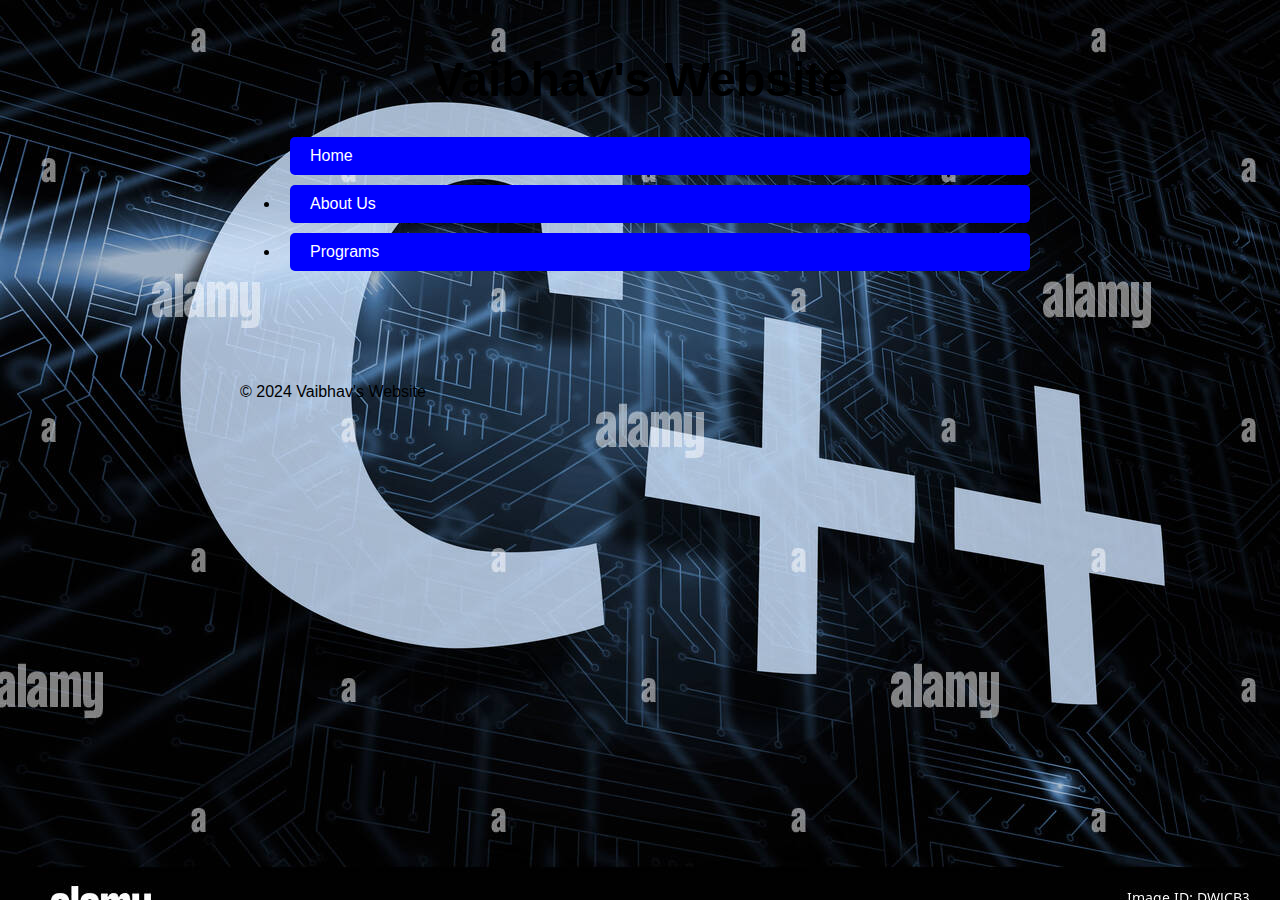
<file: index.html>
<!DOCTYPE html>
<html lang="en">
<head>
    <meta charset="UTF-8">
    <meta name="viewport" content="width=device-width, initial-scale=1.0">
    <title>Vaibhav's Website</title>
    <link rel="stylesheet" href="var.css">
</head>
<body background="cpp.jpg">
    <header>
        <nav>
            <div class="container">
                <h1>Vaibhav's Website</h1>
                <ul>
                    <li><a href="index.html">Home</a></li>
                    <li><a href="about.html">About Us</a></li>
                    <li><a href="program.html">Programs</a></li>
                </ul>
            </div>
        </nav>
    </header>
    <section class="hero">
        <div class="container">
            
        </div>
    </section>
    <!-- Add more sections/content here as needed -->
    <footer>
        <div class="container">
            <p>&copy; 2024 Vaibhav's Website</p>
        </div>
    </footer>
</body>
</html>
</file>
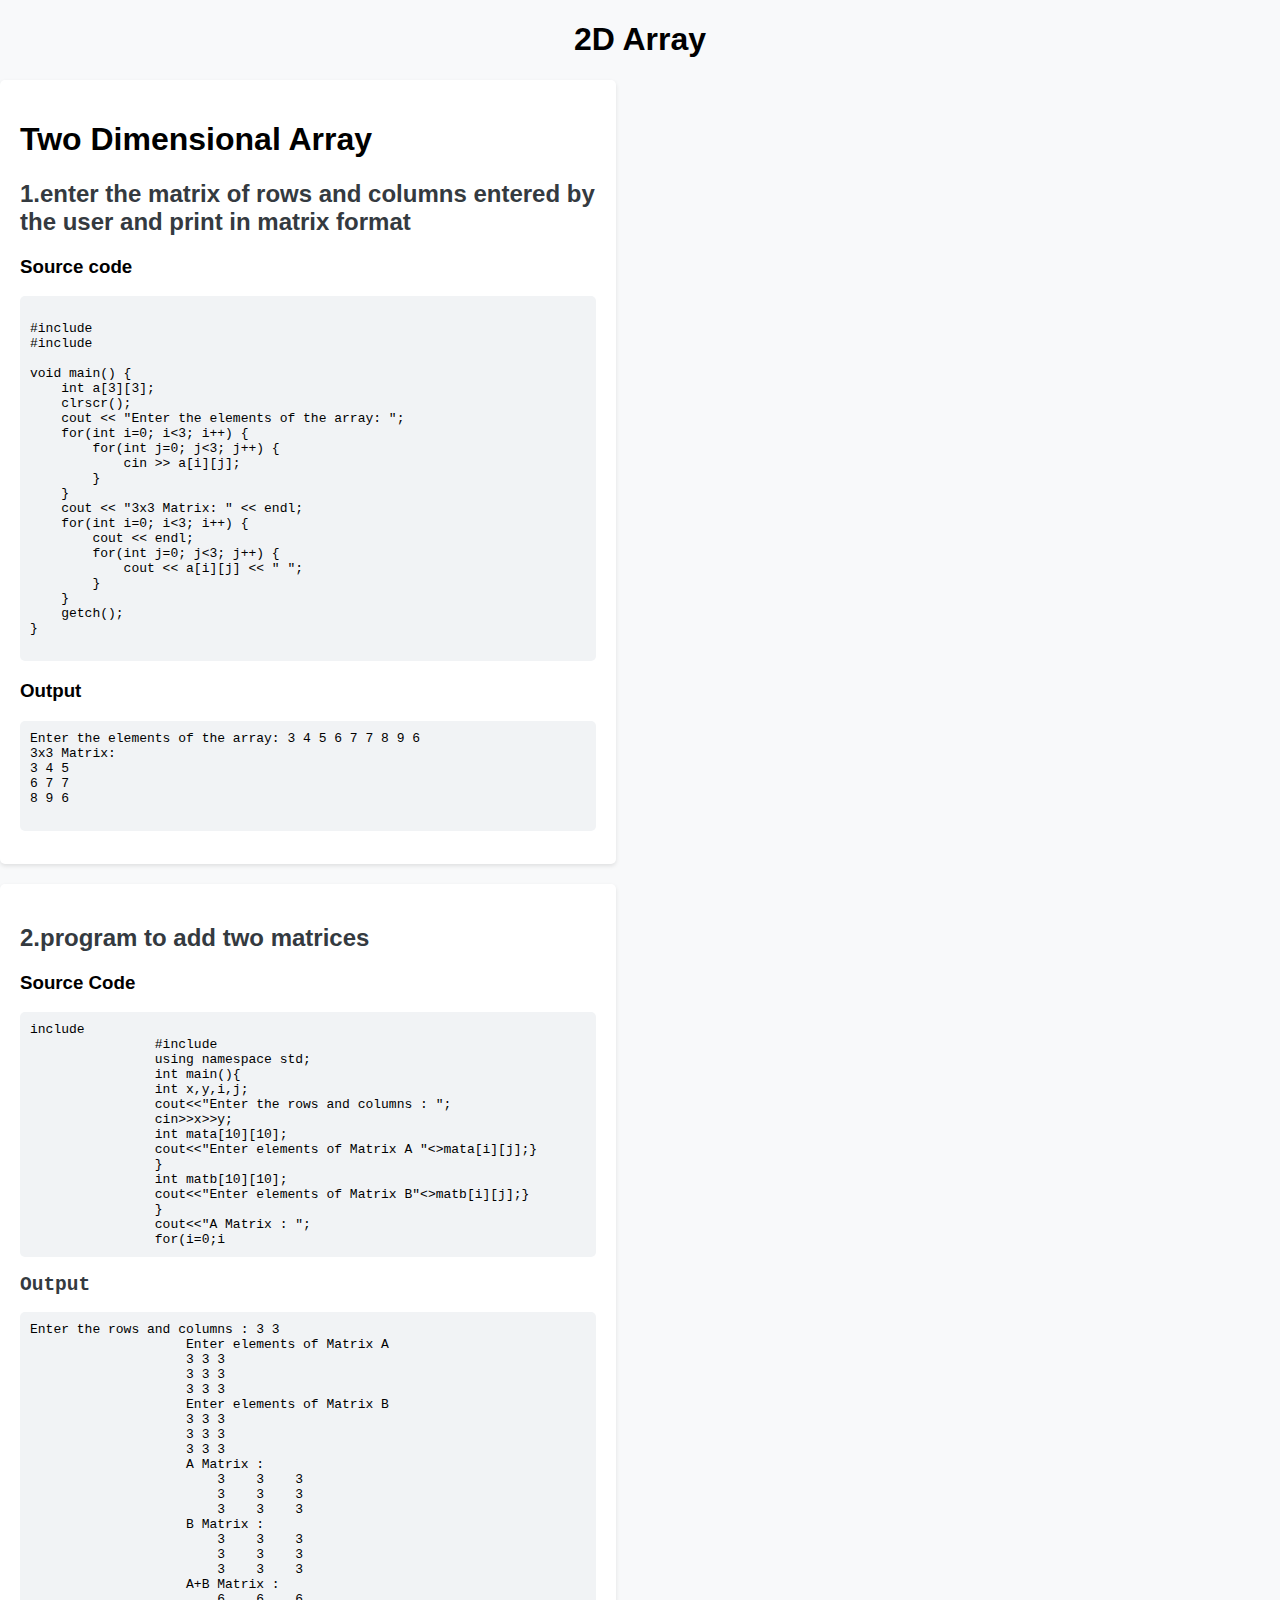
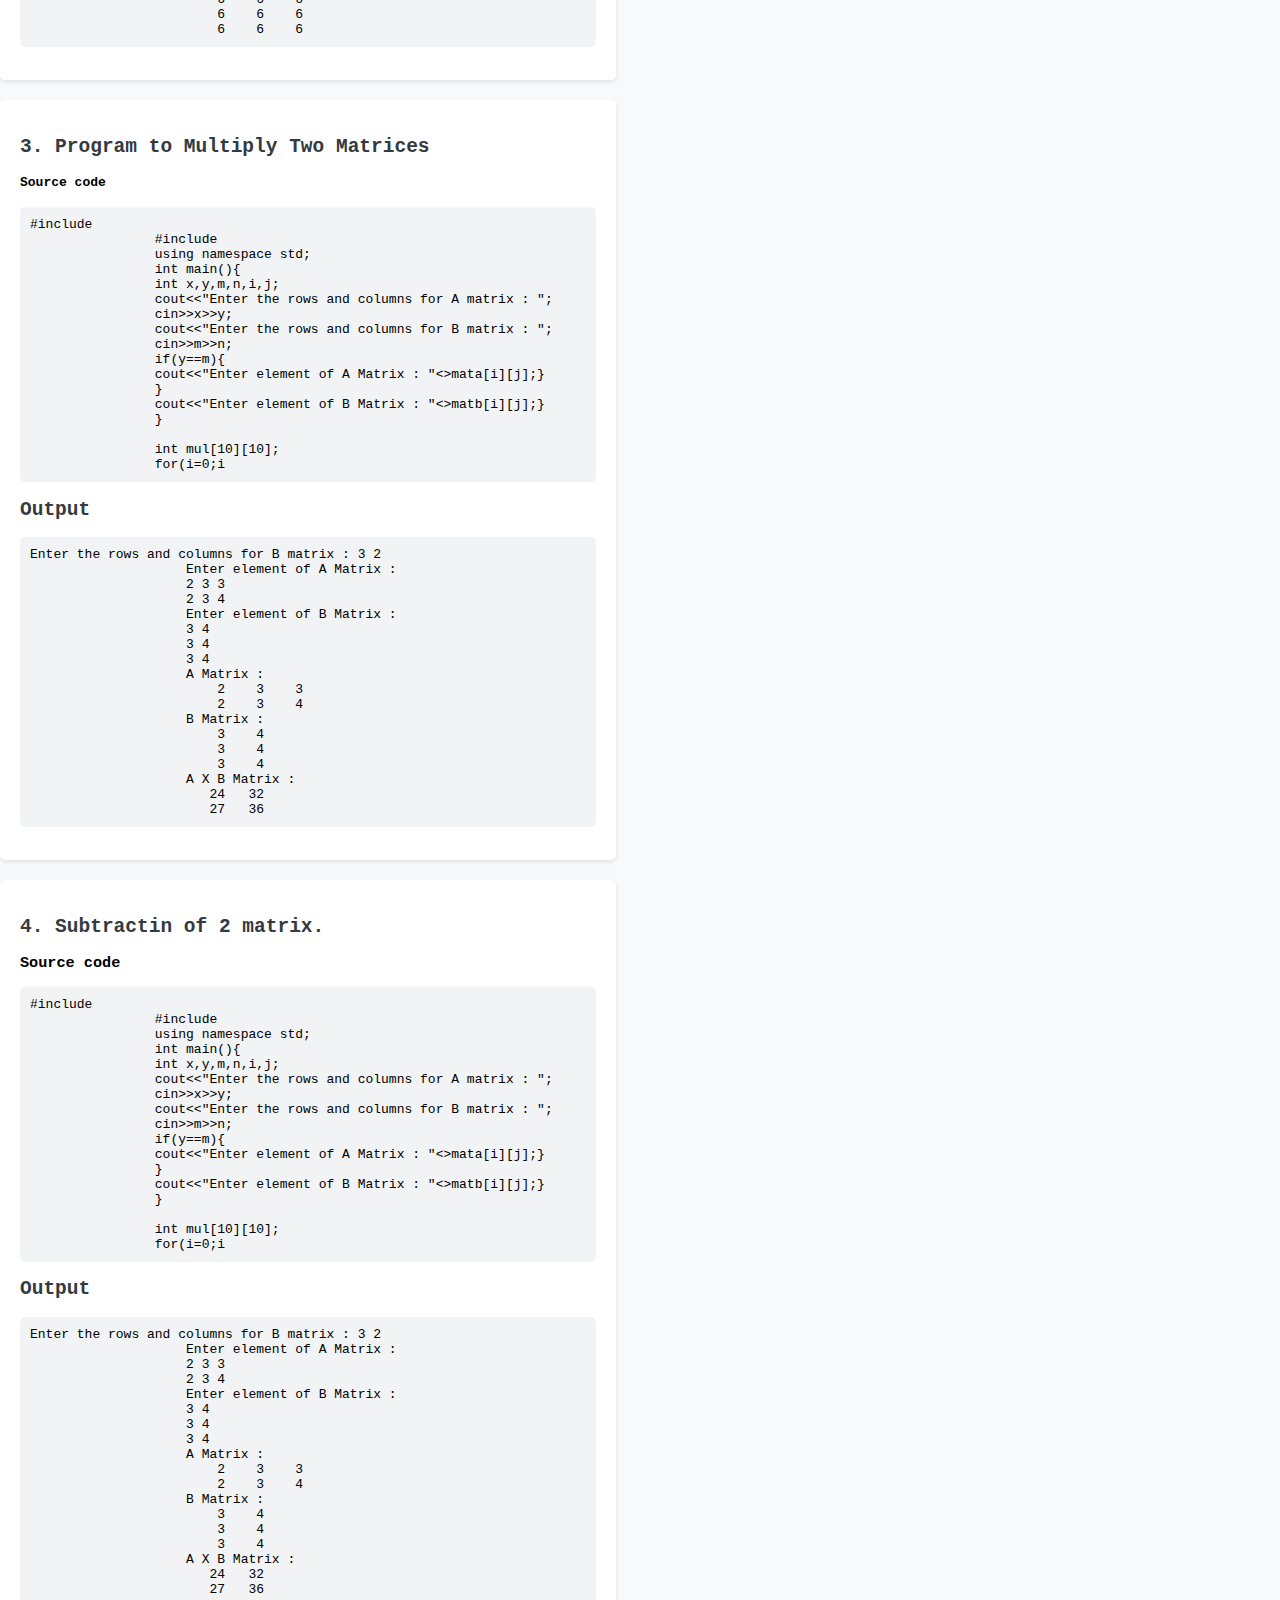
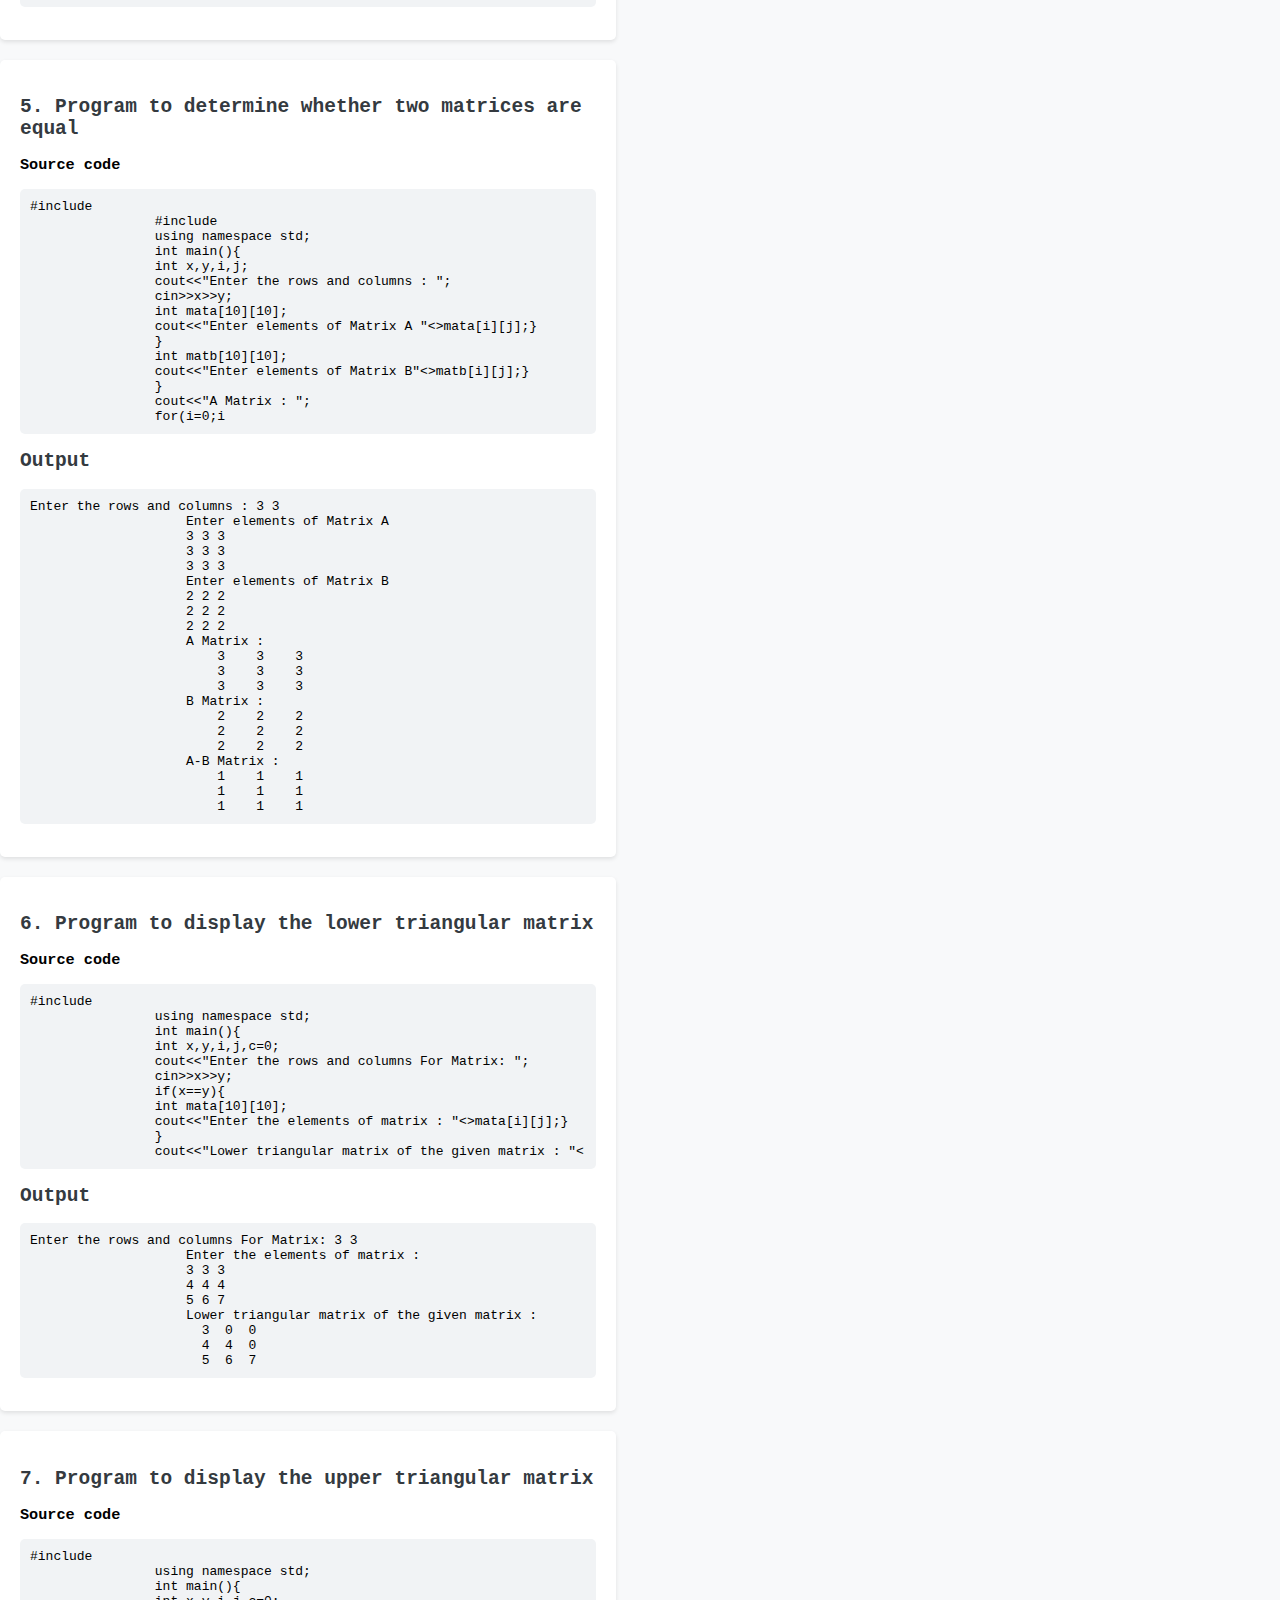
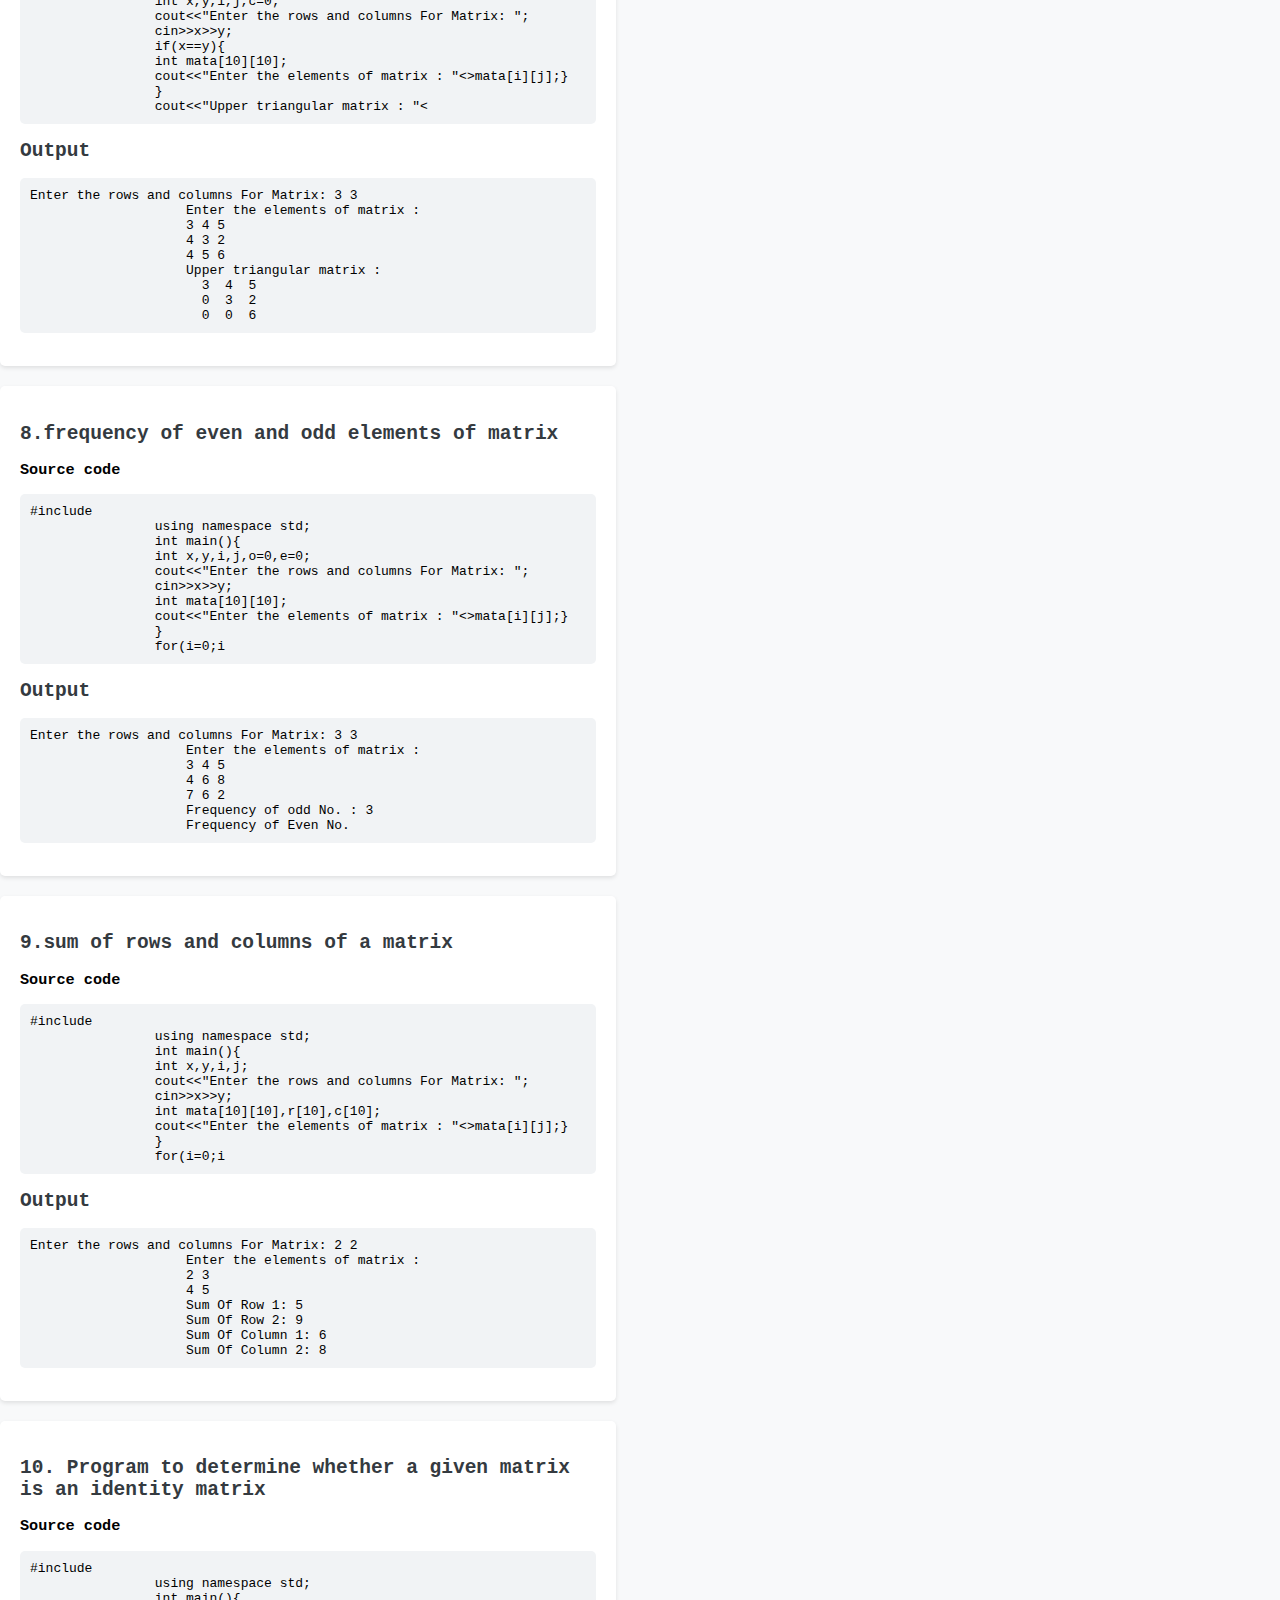
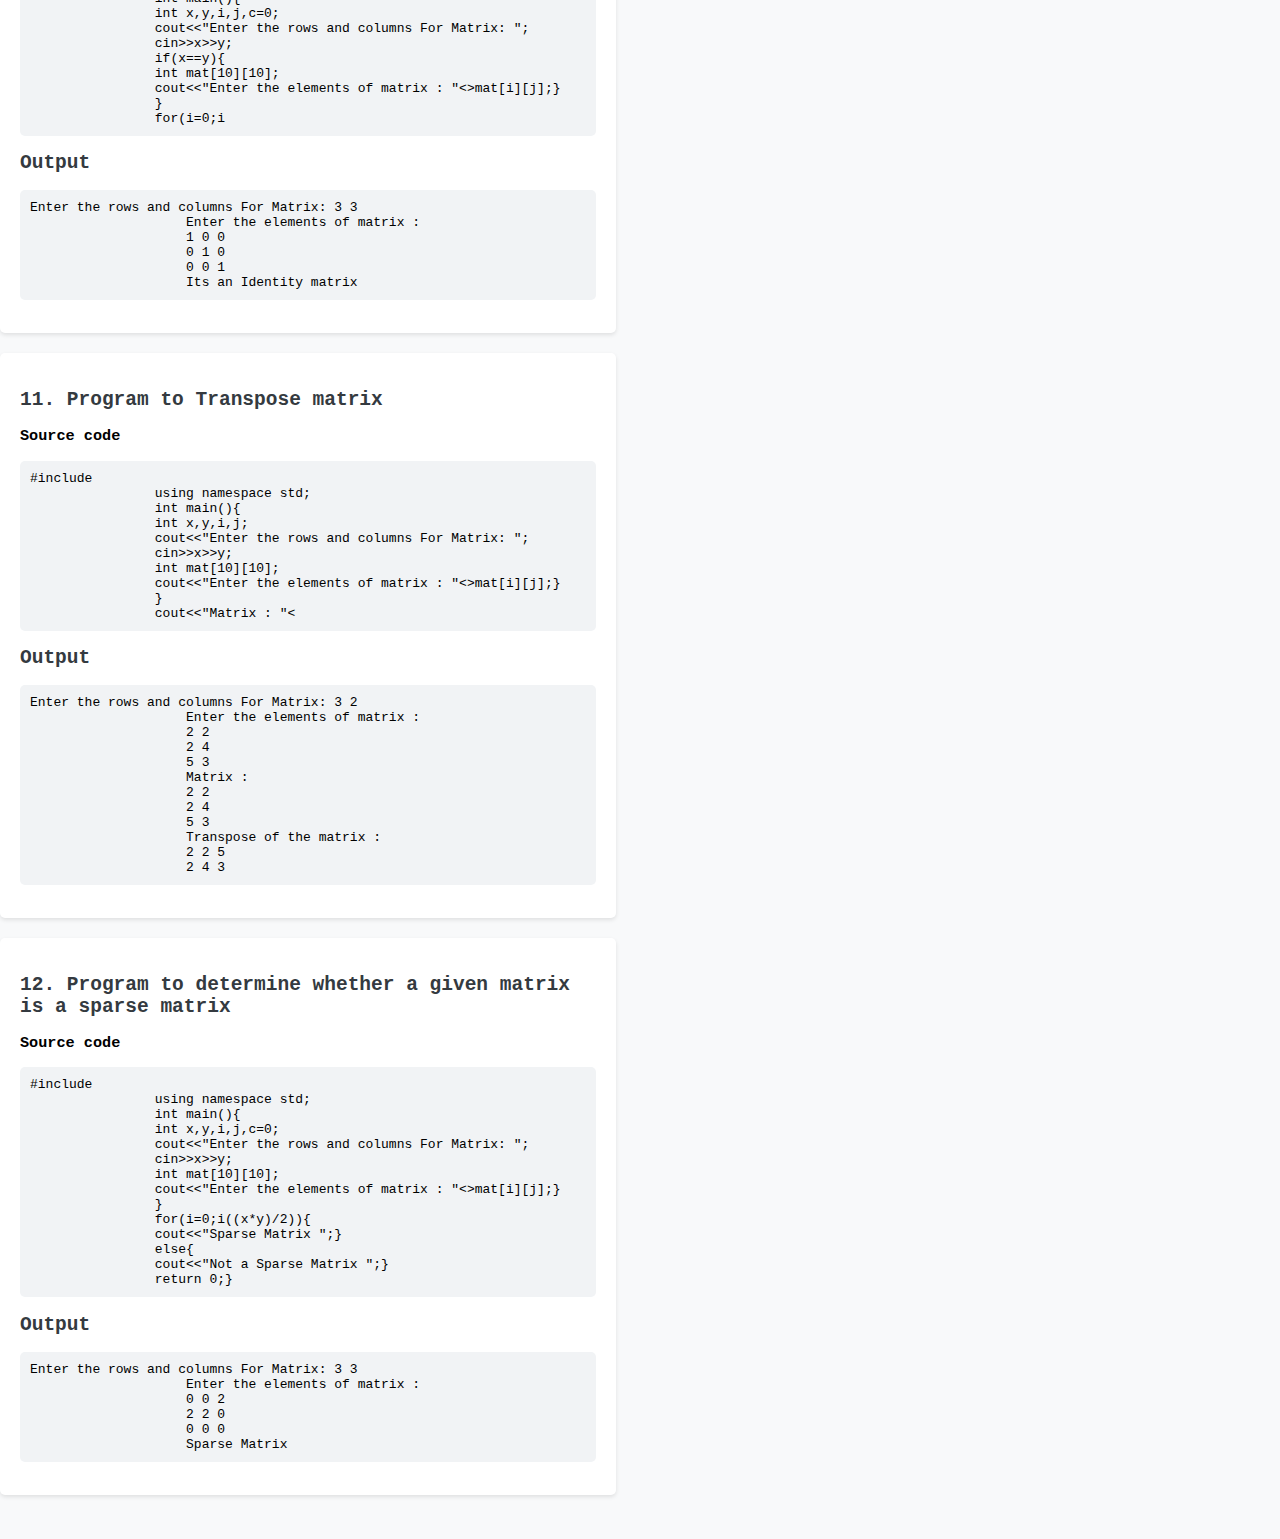
<file: 2d array.html>
<!DOCTYPE html>
<html lang="en">
<head>
    <meta charset="UTF-8">
    <meta name="viewport" content="width=device-width, initial-scale=1.0">
    <title>C++ Programs</title>
    <style>
        body {
            font-family: Arial, sans-serif;
            background-color: #f8f9fa;
            margin: 0;
            padding: 0;
        }
        header {
            background-color: #343a40;
            color: #fff;
            padding: 20px;
            text-align: center;
        }
        main {
            padding: 20px;
            display: flex;
            flex-wrap: wrap;
            justify-content: space-around;
        }
        .program {
            width: 45%;
            margin-bottom: 20px;
            background-color: #fff;
            border-radius: 5px;
            box-shadow: 0 2px 4px rgba(0, 0, 0, 0.1);
            padding: 20px;
        }
        .program h2 {
            color: #343a40;
        }
        .program pre {
            background-color: #f1f3f5;
            padding: 10px;
            border-radius: 5px;
            overflow-x: auto;
        }
        .program output {
            background-color: #f1f3f5;
            padding: 10px;
            border-radius: 5px;
            overflow-x: auto;
            margin-top: 10px;
        }
    </style>

</head>
<body>
    <div class="container">
       <center> <h1>2D Array</h1></center>

        <!-- Program 1: Two Dimensional Array -->
        <section class="program">
            <h1>Two Dimensional Array</h1>
            <h2>1.enter the matrix of rows and columns entered by the user and print in matrix format</h2>
            <h3>Source code</h3>
            <pre><code>
#include<iostream>
#include<conio.h>

void main() {
    int a[3][3];
    clrscr();
    cout << "Enter the elements of the array: ";
    for(int i=0; i<3; i++) {
        for(int j=0; j<3; j++) {
            cin >> a[i][j];
        }
    }
    cout << "3x3 Matrix: " << endl;
    for(int i=0; i<3; i++) {
        cout << endl;
        for(int j=0; j<3; j++) {
            cout << a[i][j] << " ";
        }
    }
    getch();
}
            </code></pre>
            <h3>Output</h3>
            <pre>
Enter the elements of the array: 3 4 5 6 7 7 8 9 6
3x3 Matrix:
3 4 5
6 7 7
8 9 6
            </pre>
        </section>

        <!-- Program 2: Addition of Two Matrices -->
        <section class="program">
            <h2>2.program to add two matrices</h2>
            <h3>Source Code</h3>
            <pre><code>include<iostream>
                #include<iomanip>
                using namespace std;
                int main(){
                int x,y,i,j;
                cout<<"Enter the rows and columns : ";
                cin>>x>>y;
                int mata[10][10];
                cout<<"Enter elements of Matrix A "<<endl;
                for(i=0;i<x;i++){
                for(j=0;j<y;j++){
                cin>>mata[i][j];}
                }
                int matb[10][10];
                cout<<"Enter elements of Matrix B"<<endl;
                for(i=0;i<x;i++){
                for(j=0;j<y;j++){
                cin>>matb[i][j];}
                }
                cout<<"A Matrix : ";
                for(i=0;i<x;i++){
                cout<<endl;
                for(j=0;j<y;j++){
                cout<<setw(5)<<mata[i][j];
                }
                }
                cout<<endl;
                cout<<"B Matrix : ";
                for(i=0;i<x;i++){
                cout<<endl;
                for(j=0;j<y;j++){
                cout<<setw(5)<<matb[i][j];
                }
                }
                cout<<endl;
                cout<<"A+B Matrix : "<<endl;
                for(i=0;i<x;i++){
                for(j=0;j<y;j++){
                cout<<setw(5)<<mata[i][j]+matb[i][j];
                }
                cout<<endl;}
                return 0;}</code></pre>
                <h2>Output</h2>
                <pre>Enter the rows and columns : 3 3
                    Enter elements of Matrix A
                    3 3 3  
                    3 3 3
                    3 3 3
                    Enter elements of Matrix B
                    3 3 3
                    3 3 3
                    3 3 3
                    A Matrix :
                        3    3    3
                        3    3    3
                        3    3    3
                    B Matrix :
                        3    3    3
                        3    3    3
                        3    3    3
                    A+B Matrix :
                        6    6    6
                        6    6    6
                        6    6    6</pre>
        </section>

        <section class="program">
            <h2>3. Program to Multiply Two Matrices</h2>
            <h4>Source code</h4>
            <pre><code>#include<iostream>
                #include<iomanip>
                using namespace std;
                int main(){
                int x,y,m,n,i,j;
                cout<<"Enter the rows and columns for A matrix : ";
                cin>>x>>y;
                cout<<"Enter the rows and columns for B matrix : ";
                cin>>m>>n;
                if(y==m){
                cout<<"Enter element of A Matrix : "<<endl;
                int mata[10][10];
                for(i=0;i<x;i++){
                for(j=0;j<y;j++){
                cin>>mata[i][j];}
                }
                cout<<"Enter element of B Matrix : "<<endl;
                int matb[10][10];
                for(i=0;i<m;i++){
                for(j=0;j<n;j++){
                cin>>matb[i][j];}
                }
                
                int mul[10][10];
                for(i=0;i<x;i++){
                for(j=0;j<n;j++){
                mul[i][j]=0;
                for(int k=0;k<y;k++){
                mul[i][j]=mul[i][j]+mata[i][k]*matb[k][j];}}
                }
                cout<<"A Matrix : ";
                for(i=0;i<x;i++){
                cout<<endl;
                for(j=0;j<y;j++){
                cout<<setw(5)<<mata[i][j];
                }}
                cout<<endl;
                cout<<"B Matrix : "<<endl;
                for(i=0;i<m;i++){
                for(j=0;j<n;j++){
                cout<<setw(5)<<matb[i][j];
                }
                cout<<endl;}
                cout<<"A X B Matrix : ";
                for(i=0;i<x;i++){
                cout<<endl;
                for(j=0;j<n;j++){
                cout<<setw(5)<<mul[i][j];
                }}}
                else{
                cout<<"Matrix Multiplication not applicable";}
                return 0;}</code></pre>
                <h2>Output</h2>
                <pre>Enter the rows and columns for B matrix : 3 2
                    Enter element of A Matrix :
                    2 3 3
                    2 3 4
                    Enter element of B Matrix :
                    3 4
                    3 4 
                    3 4
                    A Matrix :
                        2    3    3
                        2    3    4
                    B Matrix :
                        3    4
                        3    4
                        3    4
                    A X B Matrix :
                       24   32
                       27   36</pre>
        </section>
        <section class="program">
            <h2>4. Subtractin of 2 matrix.</h2>
            <h3>Source code</h3>
            <pre><code>#include<iostream>
                #include<iomanip>
                using namespace std;
                int main(){
                int x,y,m,n,i,j;
                cout<<"Enter the rows and columns for A matrix : ";
                cin>>x>>y;
                cout<<"Enter the rows and columns for B matrix : ";
                cin>>m>>n;
                if(y==m){
                cout<<"Enter element of A Matrix : "<<endl;
                int mata[10][10];
                for(i=0;i<x;i++){
                for(j=0;j<y;j++){
                cin>>mata[i][j];}
                }
                cout<<"Enter element of B Matrix : "<<endl;
                int matb[10][10];
                for(i=0;i<m;i++){
                for(j=0;j<n;j++){
                cin>>matb[i][j];}
                }
                
                int mul[10][10];
                for(i=0;i<x;i++){
                for(j=0;j<n;j++){
                mul[i][j]=0;
                for(int k=0;k<y;k++){
                mul[i][j]=mul[i][j]+mata[i][k]*matb[k][j];}}
                }
                cout<<"A Matrix : ";
                for(i=0;i<x;i++){
                cout<<endl;
                for(j=0;j<y;j++){
                cout<<setw(5)<<mata[i][j];
                }}
                cout<<endl;
                cout<<"B Matrix : "<<endl;
                for(i=0;i<m;i++){
                for(j=0;j<n;j++){
                cout<<setw(5)<<matb[i][j];
                }
                cout<<endl;}
                cout<<"A X B Matrix : ";
                for(i=0;i<x;i++){
                cout<<endl;
                for(j=0;j<n;j++){
                cout<<setw(5)<<mul[i][j];
                }}}
                else{
                cout<<"Matrix Multiplication not applicable";}
                return 0;}</code></pre>
                <h2>Output</h2>
                <pre>Enter the rows and columns for B matrix : 3 2
                    Enter element of A Matrix :
                    2 3 3
                    2 3 4
                    Enter element of B Matrix :
                    3 4
                    3 4 
                    3 4
                    A Matrix :
                        2    3    3
                        2    3    4
                    B Matrix :
                        3    4
                        3    4
                        3    4
                    A X B Matrix :
                       24   32
                       27   36</pre>
        </section>
        <section class="program">
            <h2>5. Program to determine whether two matrices are equal</h2>
            <h3>Source code</h3>
            <pre><code>#include<iostream>
                #include<iomanip>
                using namespace std;
                int main(){
                int x,y,i,j;
                cout<<"Enter the rows and columns : ";
                cin>>x>>y;
                int mata[10][10];
                cout<<"Enter elements of Matrix A "<<endl;
                for(i=0;i<x;i++){
                for(j=0;j<y;j++){
                cin>>mata[i][j];}
                }
                int matb[10][10];
                cout<<"Enter elements of Matrix B"<<endl;
                for(i=0;i<x;i++){
                for(j=0;j<y;j++){
                cin>>matb[i][j];}
                }
                cout<<"A Matrix : ";
                for(i=0;i<x;i++){
                cout<<endl;
                for(j=0;j<y;j++){
                cout<<setw(5)<<mata[i][j];
                }
                }
                cout<<endl;
                cout<<"B Matrix : ";
                for(i=0;i<x;i++){
                cout<<endl;
                for(j=0;j<y;j++){
                cout<<setw(5)<<matb[i][j];
                }
                }
                cout<<endl;
                cout<<"A-B Matrix : "<<endl;
                for(i=0;i<x;i++){
                for(j=0;j<y;j++){
                cout<<setw(5)<<mata[i][j]-matb[i][j];
                }
                cout<<endl;}
                return 0;}</code></pre>
                <h2>Output</h2>
                <pre>Enter the rows and columns : 3 3
                    Enter elements of Matrix A
                    3 3 3
                    3 3 3
                    3 3 3
                    Enter elements of Matrix B
                    2 2 2
                    2 2 2
                    2 2 2
                    A Matrix :
                        3    3    3
                        3    3    3
                        3    3    3
                    B Matrix :
                        2    2    2
                        2    2    2
                        2    2    2
                    A-B Matrix :
                        1    1    1
                        1    1    1
                        1    1    1</pre>
        </section>
        <section class="program">
            <h2>6. Program to display the lower triangular matrix</h2>
            <h3>Source code</h3>
            <pre><code>#include<iostream>
                using namespace std;
                int main(){
                int x,y,i,j,c=0;
                cout<<"Enter the rows and columns For Matrix: ";
                cin>>x>>y;
                if(x==y){
                int mata[10][10];
                cout<<"Enter the elements of matrix : "<<endl;
                for(i=0;i<x;i++){
                
                for(j=0;j<y;j++){
                cin>>mata[i][j];}
                }
                cout<<"Lower triangular matrix of the given matrix : "<<endl;
                for(i=0;i<x;i++){
                for(j=0;j<y;j++){
                if (i==j){
                c=1;
                cout<<"  "<<mata[i][j];}
                else if (c==0){
                cout<<"  "<<mata[i][j];}
                else{
                cout<<"  "<<0;}}
                cout<<endl;
                c=0;}}
                else{
                cout<<"Not a square matrix";}
                return 0;}</code></pre>
                <h2>Output</h2>
                <pre>Enter the rows and columns For Matrix: 3 3
                    Enter the elements of matrix :
                    3 3 3
                    4 4 4
                    5 6 7
                    Lower triangular matrix of the given matrix :
                      3  0  0
                      4  4  0
                      5  6  7</pre>
        </section>
        <section class="program">
            <h2>7. Program to display the upper triangular matrix</h2>
            <h3>Source code</h3>
            <pre><code>#include<iostream>
                using namespace std;
                int main(){
                int x,y,i,j,c=0;
                cout<<"Enter the rows and columns For Matrix: ";
                cin>>x>>y;
                if(x==y){
                int mata[10][10];
                cout<<"Enter the elements of matrix : "<<endl;
                for(i=0;i<x;i++){
                for(j=0;j<y;j++){
                cin>>mata[i][j];}
                }
                cout<<"Upper triangular matrix : "<<endl;
                for(i=0;i<x;i++){
                for(j=0;j<y;j++){
                if (i==j){
                c=1;
                cout<<"  "<<mata[i][j];}
                else if (c==1){
                cout<<"  "<<mata[i][j];}
                else{
                cout<<"  "<<0;}}
                cout<<endl;
                c=0;}}
                else{
                cout<<"Not a square matrix";}
                return 0;}</code></pre>
                <h2>Output</h2>
                <pre>Enter the rows and columns For Matrix: 3 3
                    Enter the elements of matrix :
                    3 4 5
                    4 3 2
                    4 5 6
                    Upper triangular matrix :
                      3  4  5
                      0  3  2
                      0  0  6</pre>
        </section>
        <section class="program">
            <h2>8.frequency of even and odd elements of matrix</h2>
            <h3>Source code</h3>
            <pre><code>#include<iostream>
                using namespace std;
                int main(){
                int x,y,i,j,o=0,e=0;
                cout<<"Enter the rows and columns For Matrix: ";
                cin>>x>>y;
                int mata[10][10];
                cout<<"Enter the elements of matrix : "<<endl;
                for(i=0;i<x;i++){
                
                for(j=0;j<y;j++){
                cin>>mata[i][j];}
                }
                for(i=0;i<x;i++){
                for(j=0;j<y;j++){
                   if(mata[i][j]%2==0){
                   e++;
                   }
                   else{
                   o++;}
                }}
                cout<<"Frequency of odd No. : "<<o<<endl;
                cout<<"Frequency of Even No. : "<<e<<endl;
                return 0;}</code></pre>
                <h2>Output</h2>
                <pre>Enter the rows and columns For Matrix: 3 3
                    Enter the elements of matrix :
                    3 4 5
                    4 6 8 
                    7 6 2
                    Frequency of odd No. : 3
                    Frequency of Even No. </pre>
        </section>
        <section class="program">
            <h2>9.sum of rows and columns of a matrix</h2>
            <h3>Source code</h3>
            <pre><code>#include<iostream>
                using namespace std;
                int main(){
                int x,y,i,j;
                cout<<"Enter the rows and columns For Matrix: ";
                cin>>x>>y;
                int mata[10][10],r[10],c[10];
                cout<<"Enter the elements of matrix : "<<endl;
                for(i=0;i<x;i++){
                for(j=0;j<y;j++){
                cin>>mata[i][j];}
                }
                for(i=0;i<x;i++){
                r[i]=0;
                for(j=0;j<y;j++){
                   r[i]=r[i]+mata[i][j];
                }}
                for(i=0;i<y;i++){
                c[i]=0;
                for(j=0;j<x;j++){
                   c[i]=c[i]+mata[j][i];
                }}
                for(i=0;i<x;i++){
                cout<<"Sum Of Row "<<i+1<<": "<<r[i]<<endl;}
                for(i=0;i<y;i++){
                cout<<"Sum Of Column "<<i+1<<": "<<c[i]<<endl;}
                return 0;}</code></pre>
                <h2>Output</h2>
                <pre>Enter the rows and columns For Matrix: 2 2
                    Enter the elements of matrix :
                    2 3 
                    4 5
                    Sum Of Row 1: 5
                    Sum Of Row 2: 9
                    Sum Of Column 1: 6
                    Sum Of Column 2: 8</pre>

        </section>
        <section class="program">
            <h2>10. Program to determine whether a given matrix is an identity matrix</h2>
            <h3>Source code</h3>
            <pre><code>#include<iostream>
                using namespace std;
                int main(){
                int x,y,i,j,c=0;
                cout<<"Enter the rows and columns For Matrix: ";
                cin>>x>>y;
                if(x==y){
                int mat[10][10];
                cout<<"Enter the elements of matrix : "<<endl;
                for(i=0;i<x;i++){
                for(j=0;j<y;j++){
                cin>>mat[i][j];}
                }
                for(i=0;i<x;i++){
                for(j=0;j<y;j++){
                if(i==j){
                if(mat[i][j]!=1){
                c=1;}
                }
                }}
                if(c==1){
                cout<<"Not an identity matrix ";}
                else{
                cout<<"Its an Identity matrix ";} }
                else{
                cout<<"Matrix should be square ";}
                return 0;}</code></pre>
                <h2>Output</h2>
                <pre>Enter the rows and columns For Matrix: 3 3
                    Enter the elements of matrix :
                    1 0 0
                    0 1 0
                    0 0 1
                    Its an Identity matrix</pre>
        </section>
        <section class="program">
            <h2>11. Program to Transpose matrix</h2>
            <h3>Source code</h3>
            <pre><code>#include<iostream>
                using namespace std;
                int main(){
                int x,y,i,j;
                cout<<"Enter the rows and columns For Matrix: ";
                cin>>x>>y;
                int mat[10][10];
                cout<<"Enter the elements of matrix : "<<endl;
                for(i=0;i<x;i++){
                for(j=0;j<y;j++){
                cin>>mat[i][j];}
                }
                cout<<"Matrix : "<<endl;
                for(i=0;i<x;i++){
                for(j=0;j<y;j++){
                cout<<mat[i][j]<<" ";
                }
                cout<<endl;
                }
                cout<<"Transpose of the matrix : "<<endl;
                for(i=0;i<y;i++){
                for(j=0;j<x;j++){
                cout<<mat[j][i]<<" ";}
                cout<<endl;}
                return 0;}</code></pre>
                <h2>Output</h2>
                <pre>Enter the rows and columns For Matrix: 3 2
                    Enter the elements of matrix :
                    2 2
                    2 4
                    5 3
                    Matrix :
                    2 2
                    2 4
                    5 3
                    Transpose of the matrix :
                    2 2 5
                    2 4 3</pre>
        </section>
        <section class="program">
            <h2>12. Program to determine whether a given matrix is a sparse matrix</h2>
            <h3>Source code</h3>
            <pre><code>#include<iostream>
                using namespace std;
                int main(){
                int x,y,i,j,c=0;
                cout<<"Enter the rows and columns For Matrix: ";
                cin>>x>>y;
                int mat[10][10];
                cout<<"Enter the elements of matrix : "<<endl;
                for(i=0;i<x;i++){
                for(j=0;j<y;j++){
                cin>>mat[i][j];}
                }
                for(i=0;i<x;i++){
                for(j=0;j<y;j++){
                if(mat[i][j]==0){
                c++;}}}
                if(c>((x*y)/2)){
                cout<<"Sparse Matrix ";}
                else{
                cout<<"Not a Sparse Matrix ";}
                return 0;}</code></pre>
                <h2>Output</h2>
                <pre>Enter the rows and columns For Matrix: 3 3
                    Enter the elements of matrix :
                    0 0 2
                    2 2 0
                    0 0 0
                    Sparse Matrix</pre>
        </section>

        <!-- Repeat the above structure for the remaining programs -->

    </div>
</body>
</html>
</file>
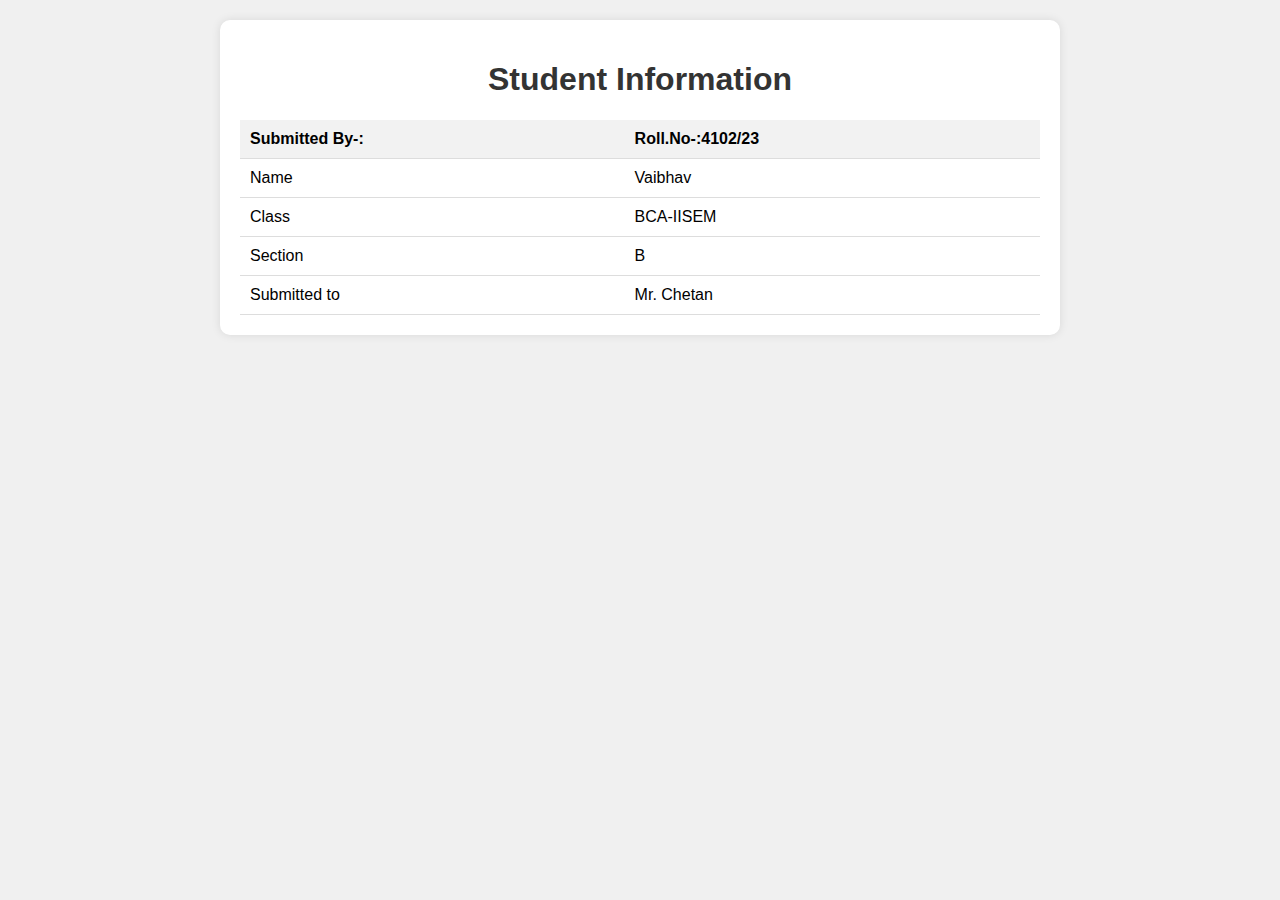
<file: about.html>
<!DOCTYPE html>
<html lang="en">
<head>
    <meta charset="UTF-8">
    <meta name="viewport" content="width=device-width, initial-scale=1.0">
    <title>Student Information</title>
    <style>
        body {
            font-family: Arial, sans-serif;
            background-color: #f0f0f0;
            margin: 0;
            padding: 0;
        }
        .container {
            max-width: 800px;
            margin: 20px auto;
            background-color: #fff;
            padding: 20px;
            border-radius: 10px;
            box-shadow: 0 0 10px rgba(0, 0, 0, 0.1);
        }
        h1 {
            color: #333;
            text-align: center;
        }
        table {
            width: 100%;
            border-collapse: collapse;
            margin-top: 20px;
        }
        th, td {
            padding: 10px;
            text-align: left;
            border-bottom: 1px solid #ddd;
        }
        th {
            background-color: #f2f2f2;
        }
    </style>
</head>
<body>
    <div class="container">
        <h1>Student Information</h1>
        <table>
            <tr>
                <th>Submitted By-:</th>
                <th>Roll.No-:4102/23 </th>
            </tr>
            <tr>
                <td>Name</td>
                <td>Vaibhav</td>
            </tr>
            <tr>
                <td>Class</td>
                <td>BCA-IISEM</td>
            </tr>
            <tr>
                <td>Section</td>
                <td>B</td>
            </tr>
            <tr>
                <td>Submitted to</td>
                <td>Mr. Chetan</td>
            </tr>
            
        </table>
    </div>
</body>
</html>
</file>
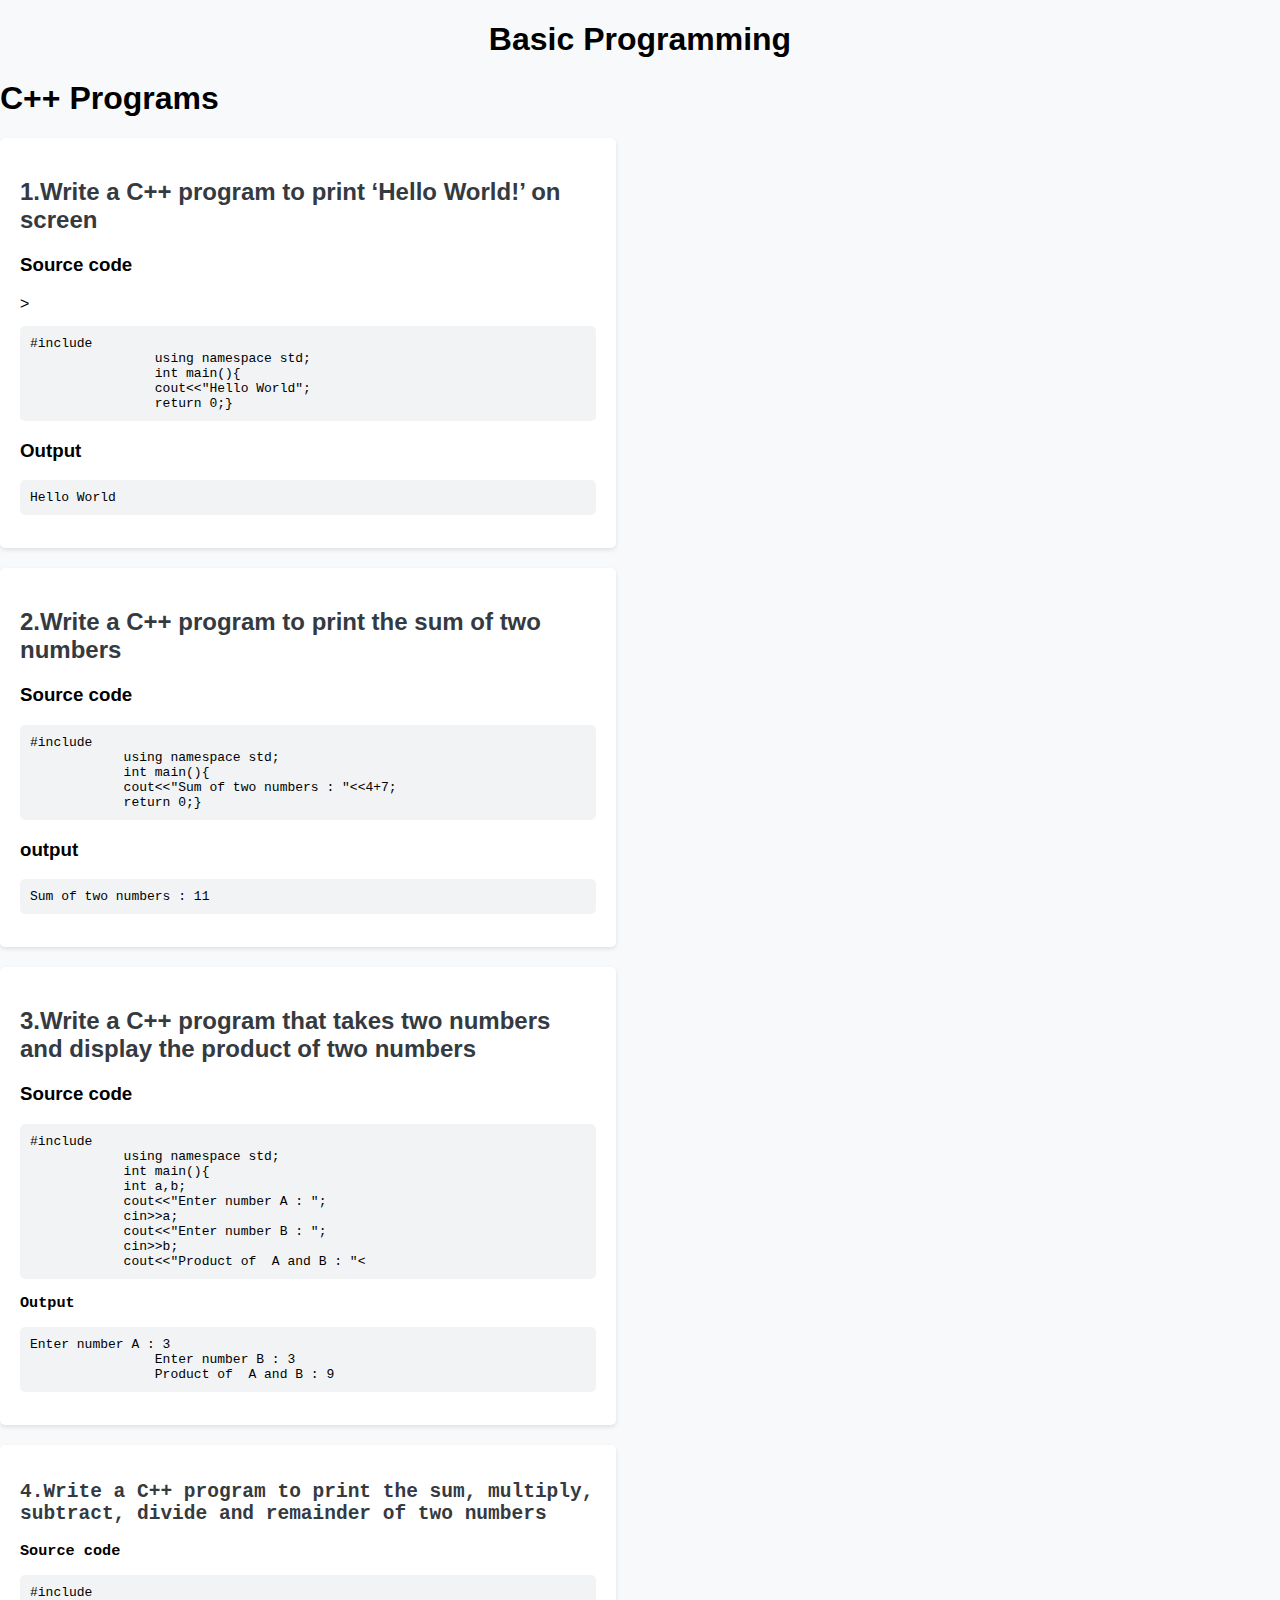
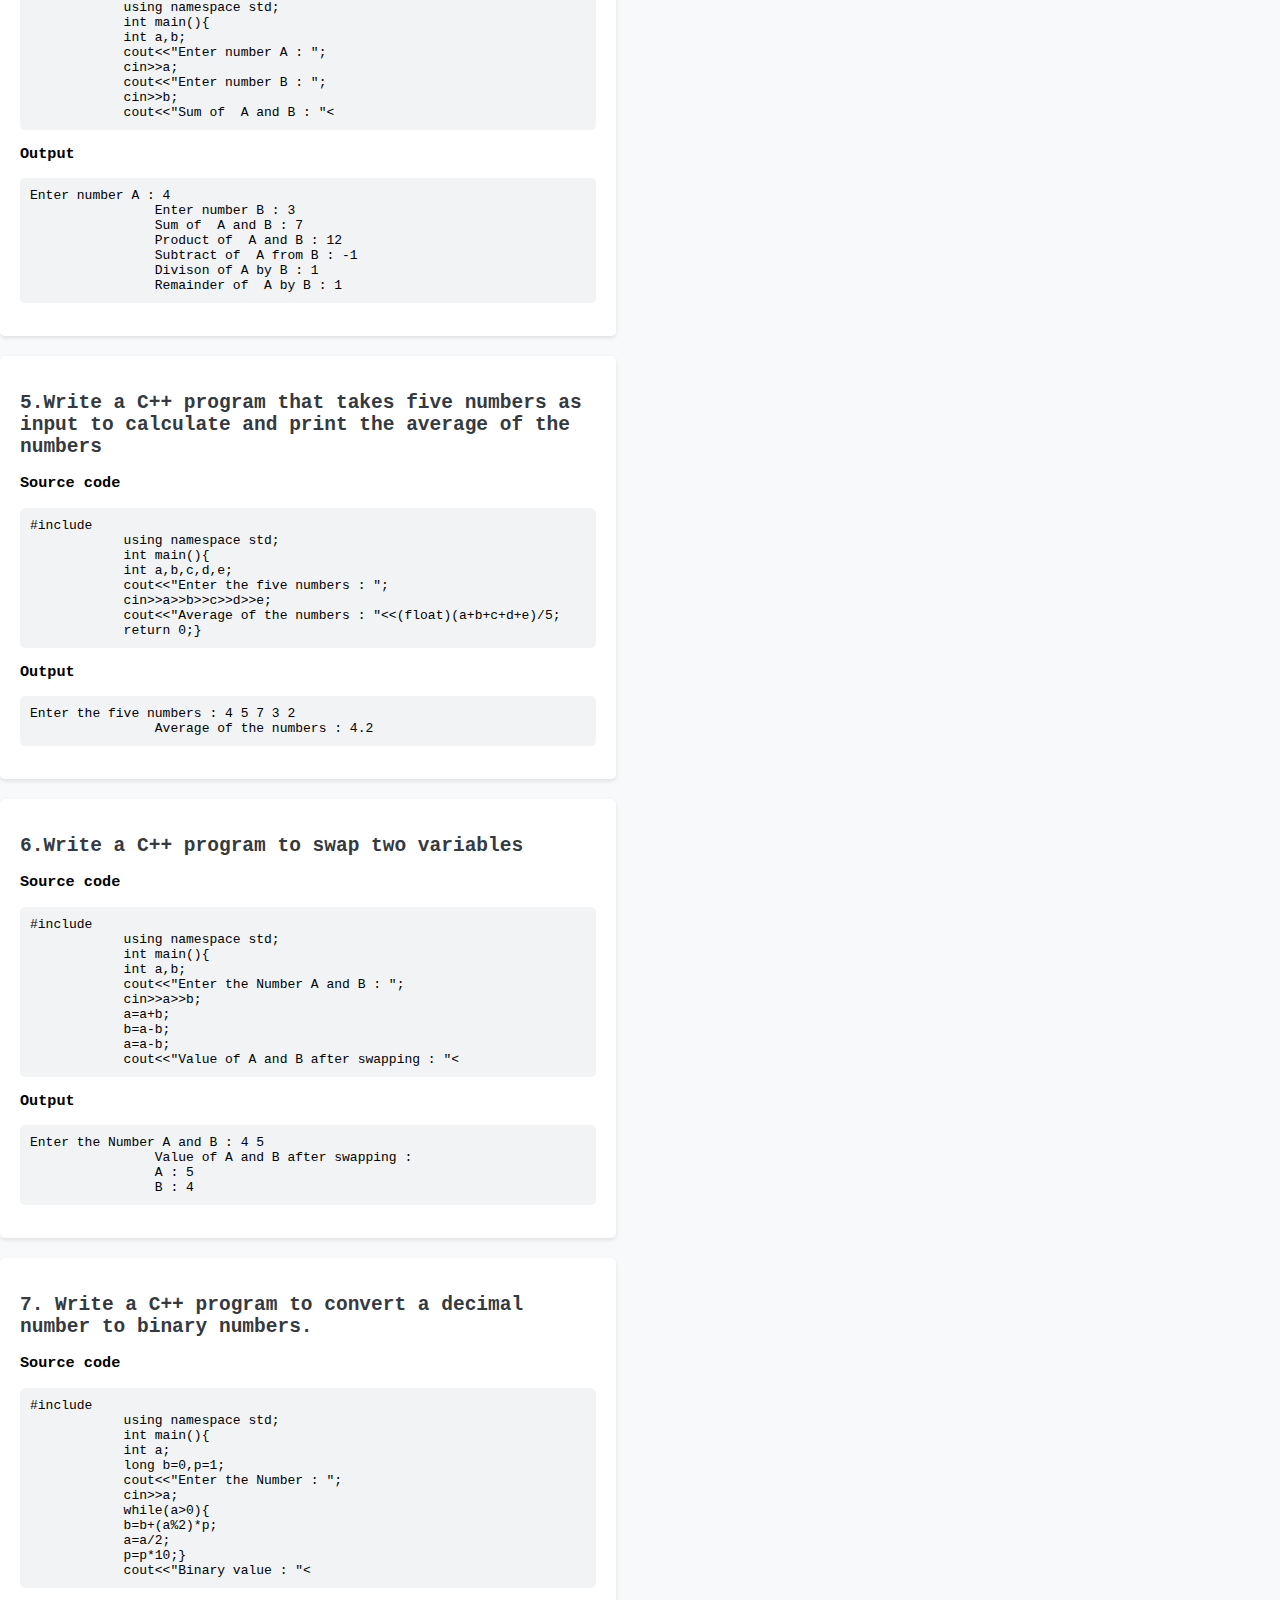
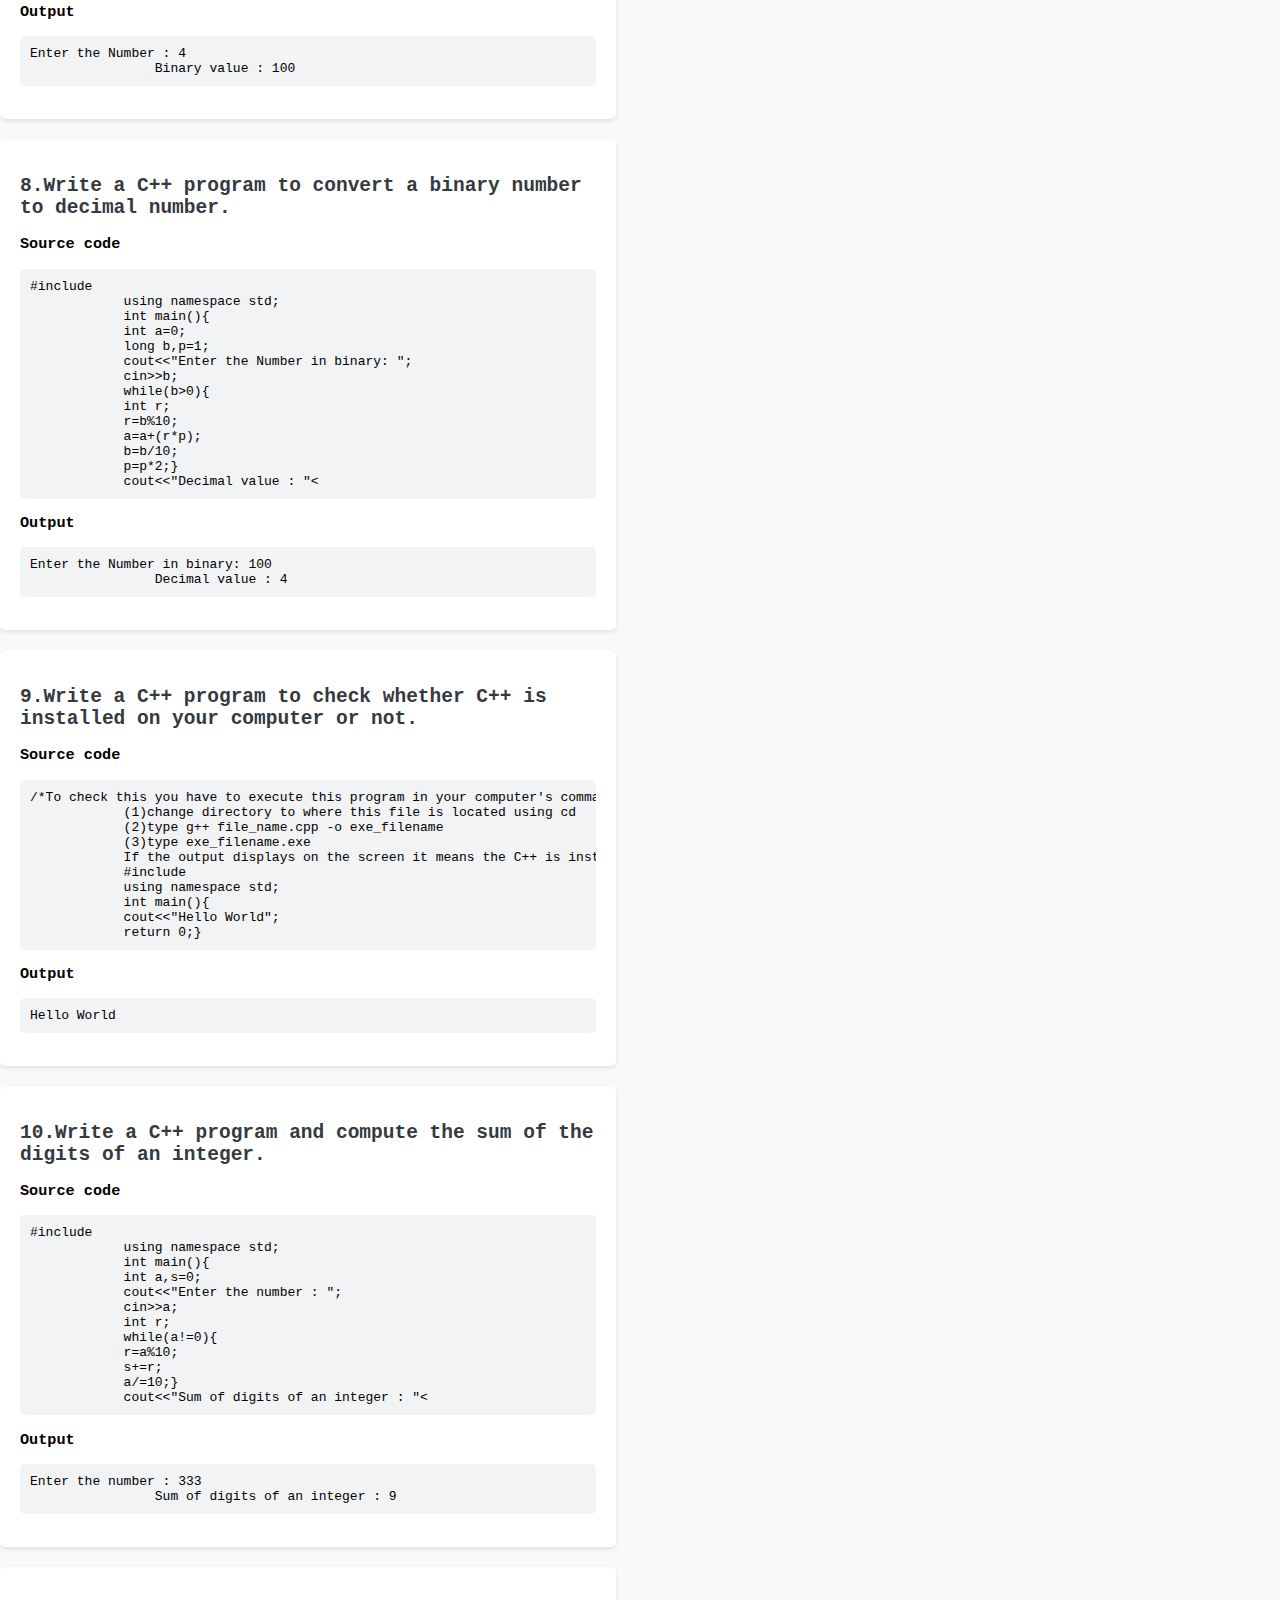
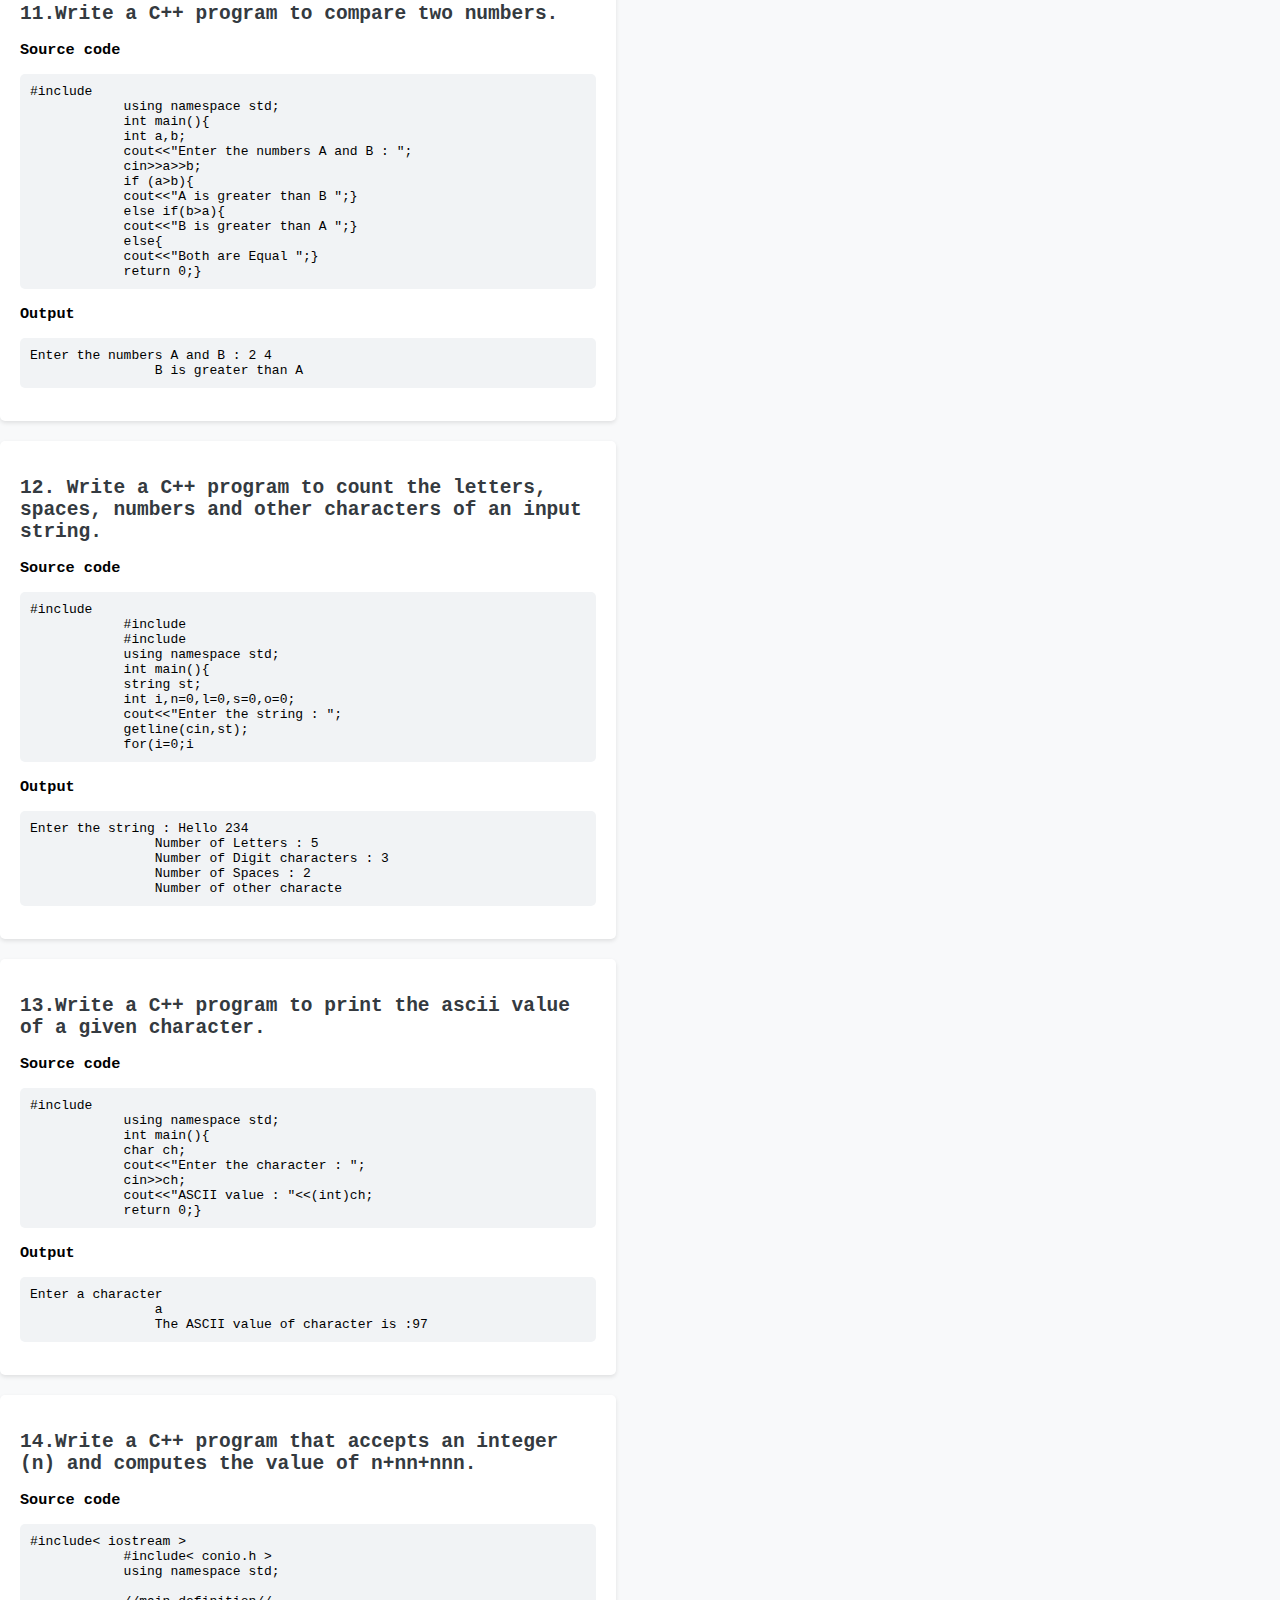
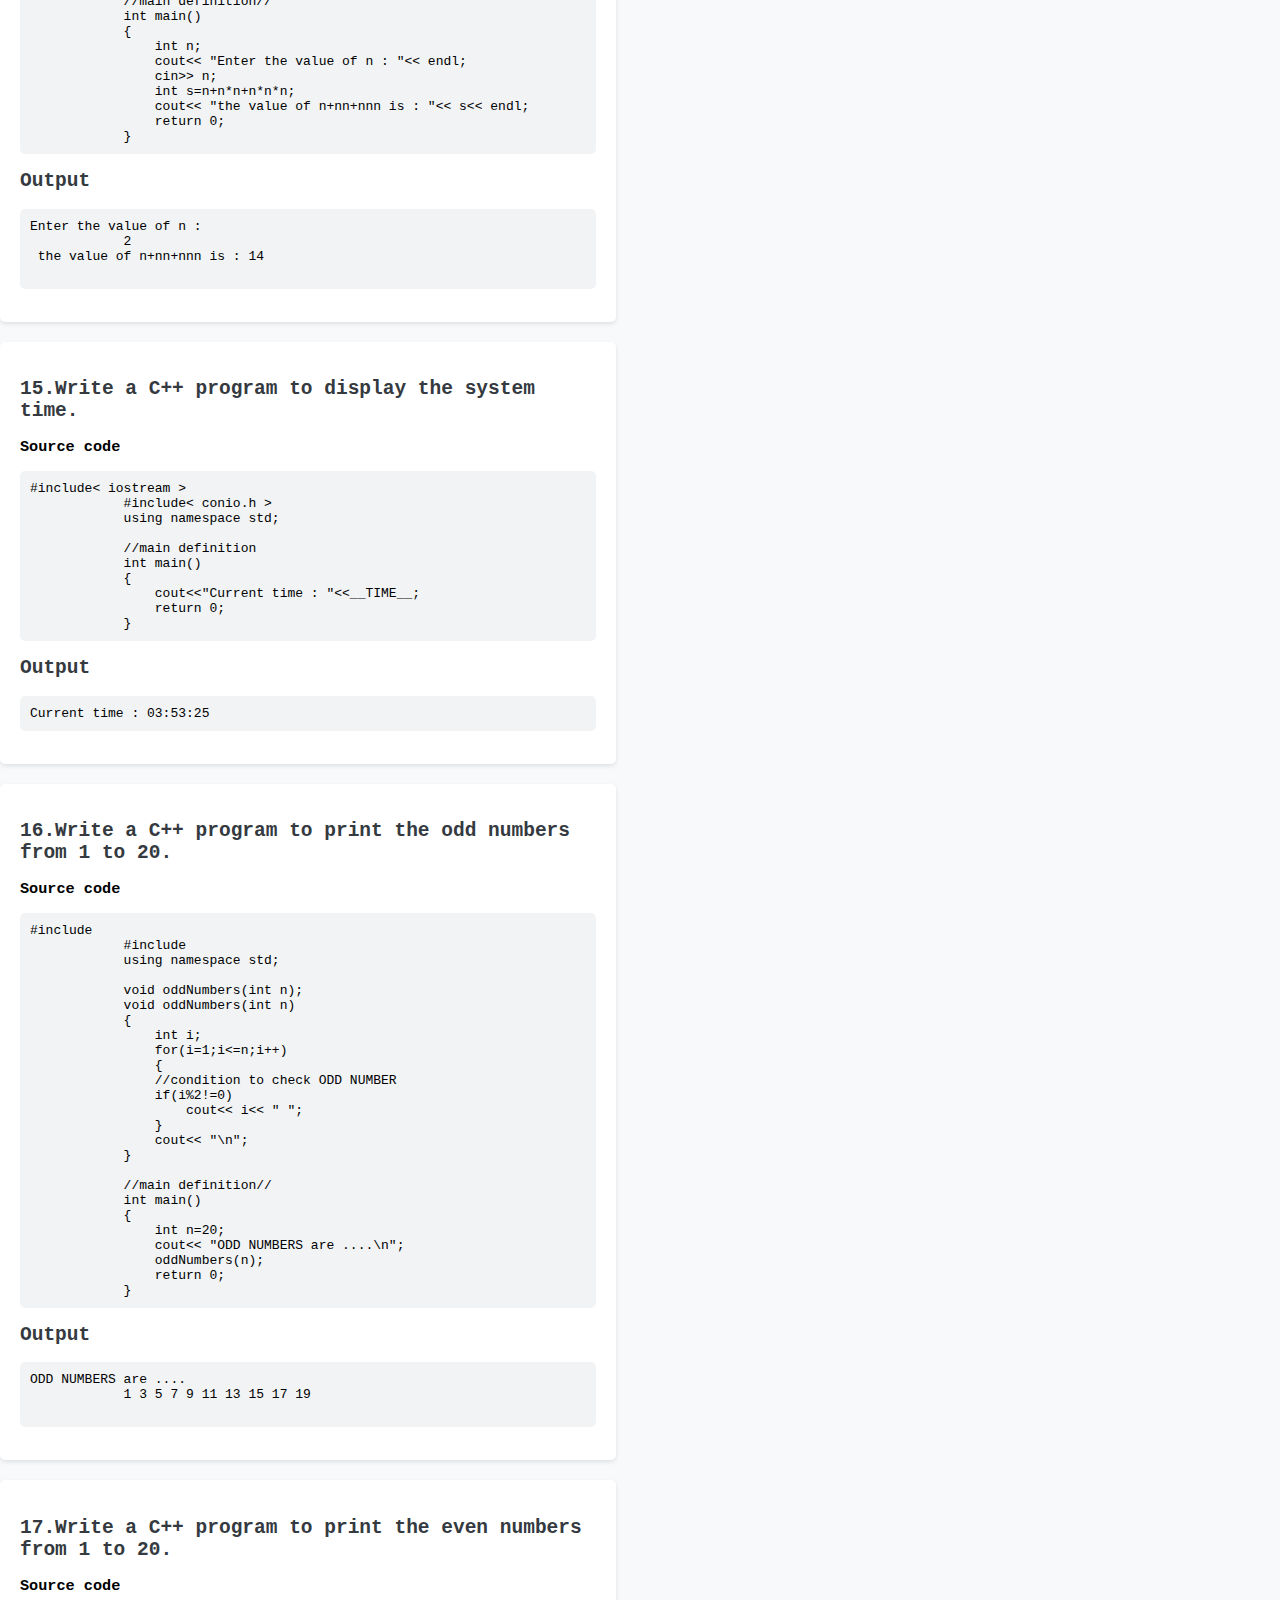
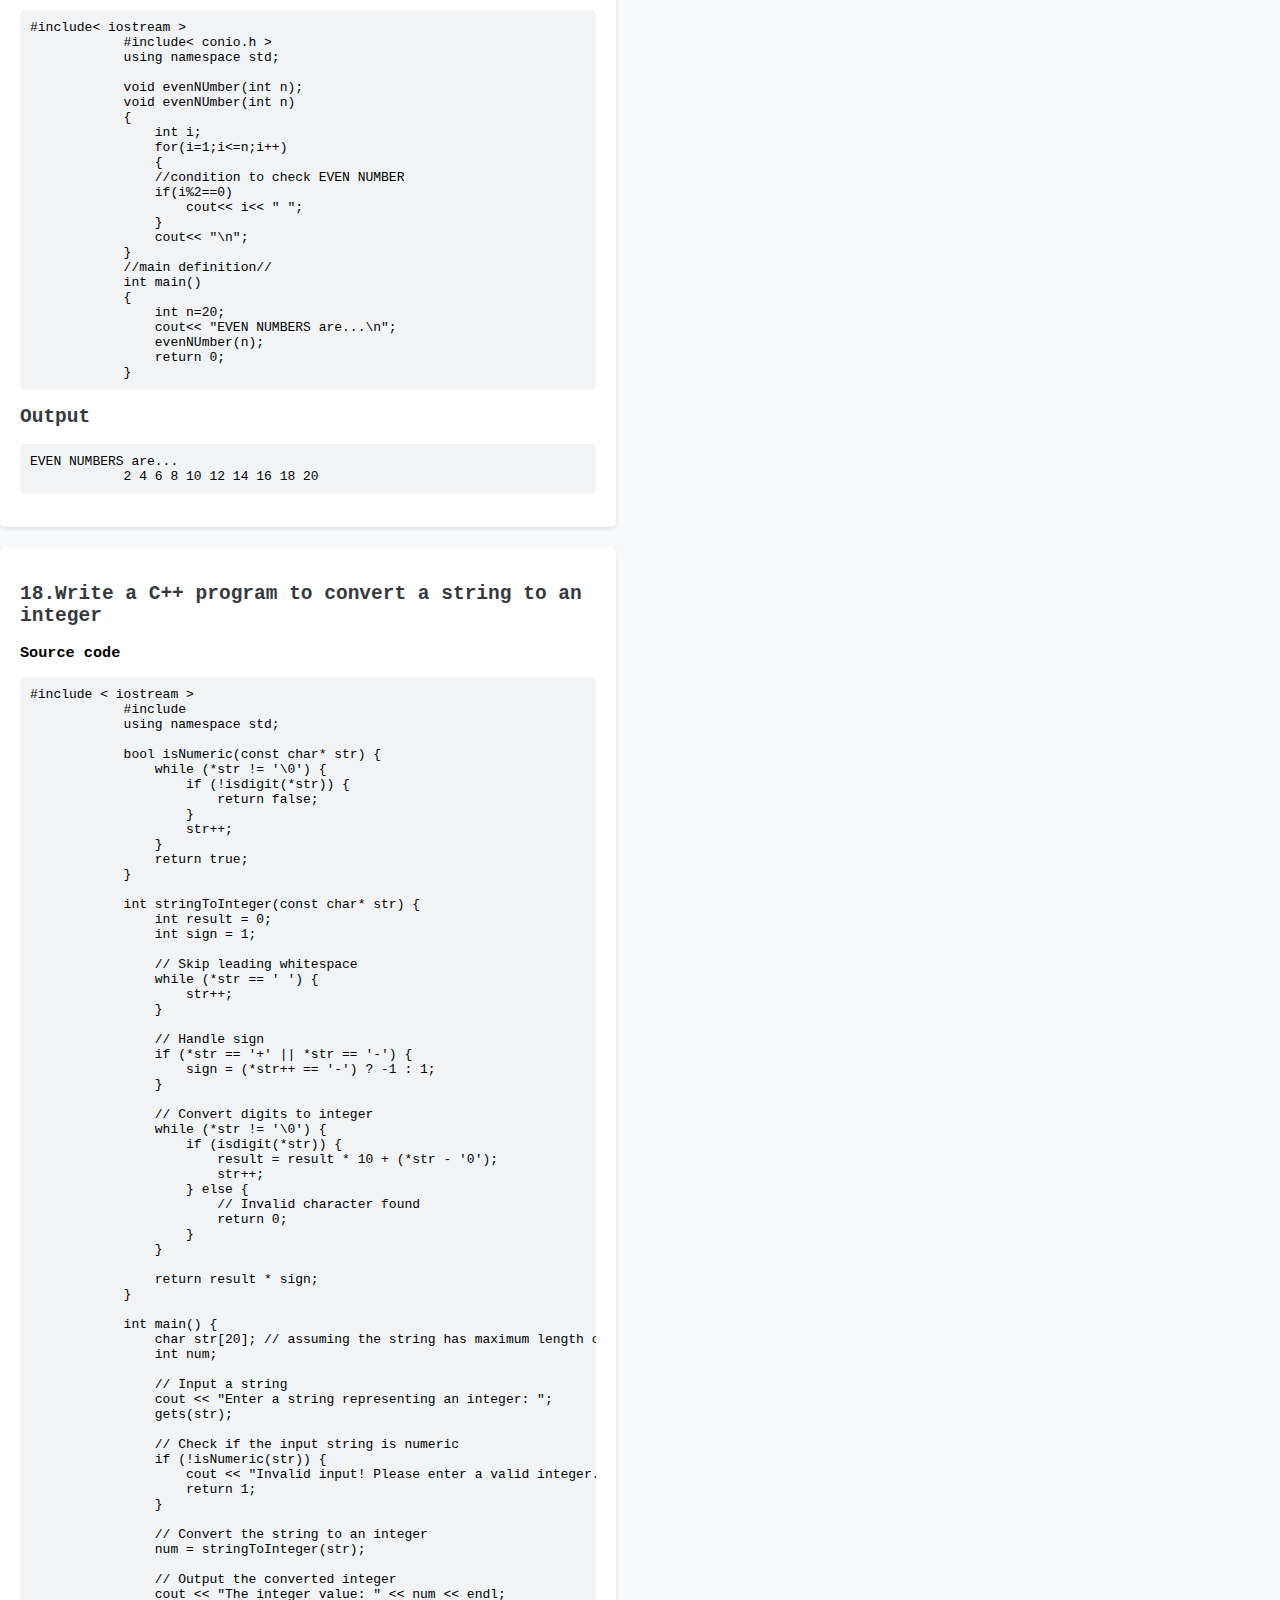
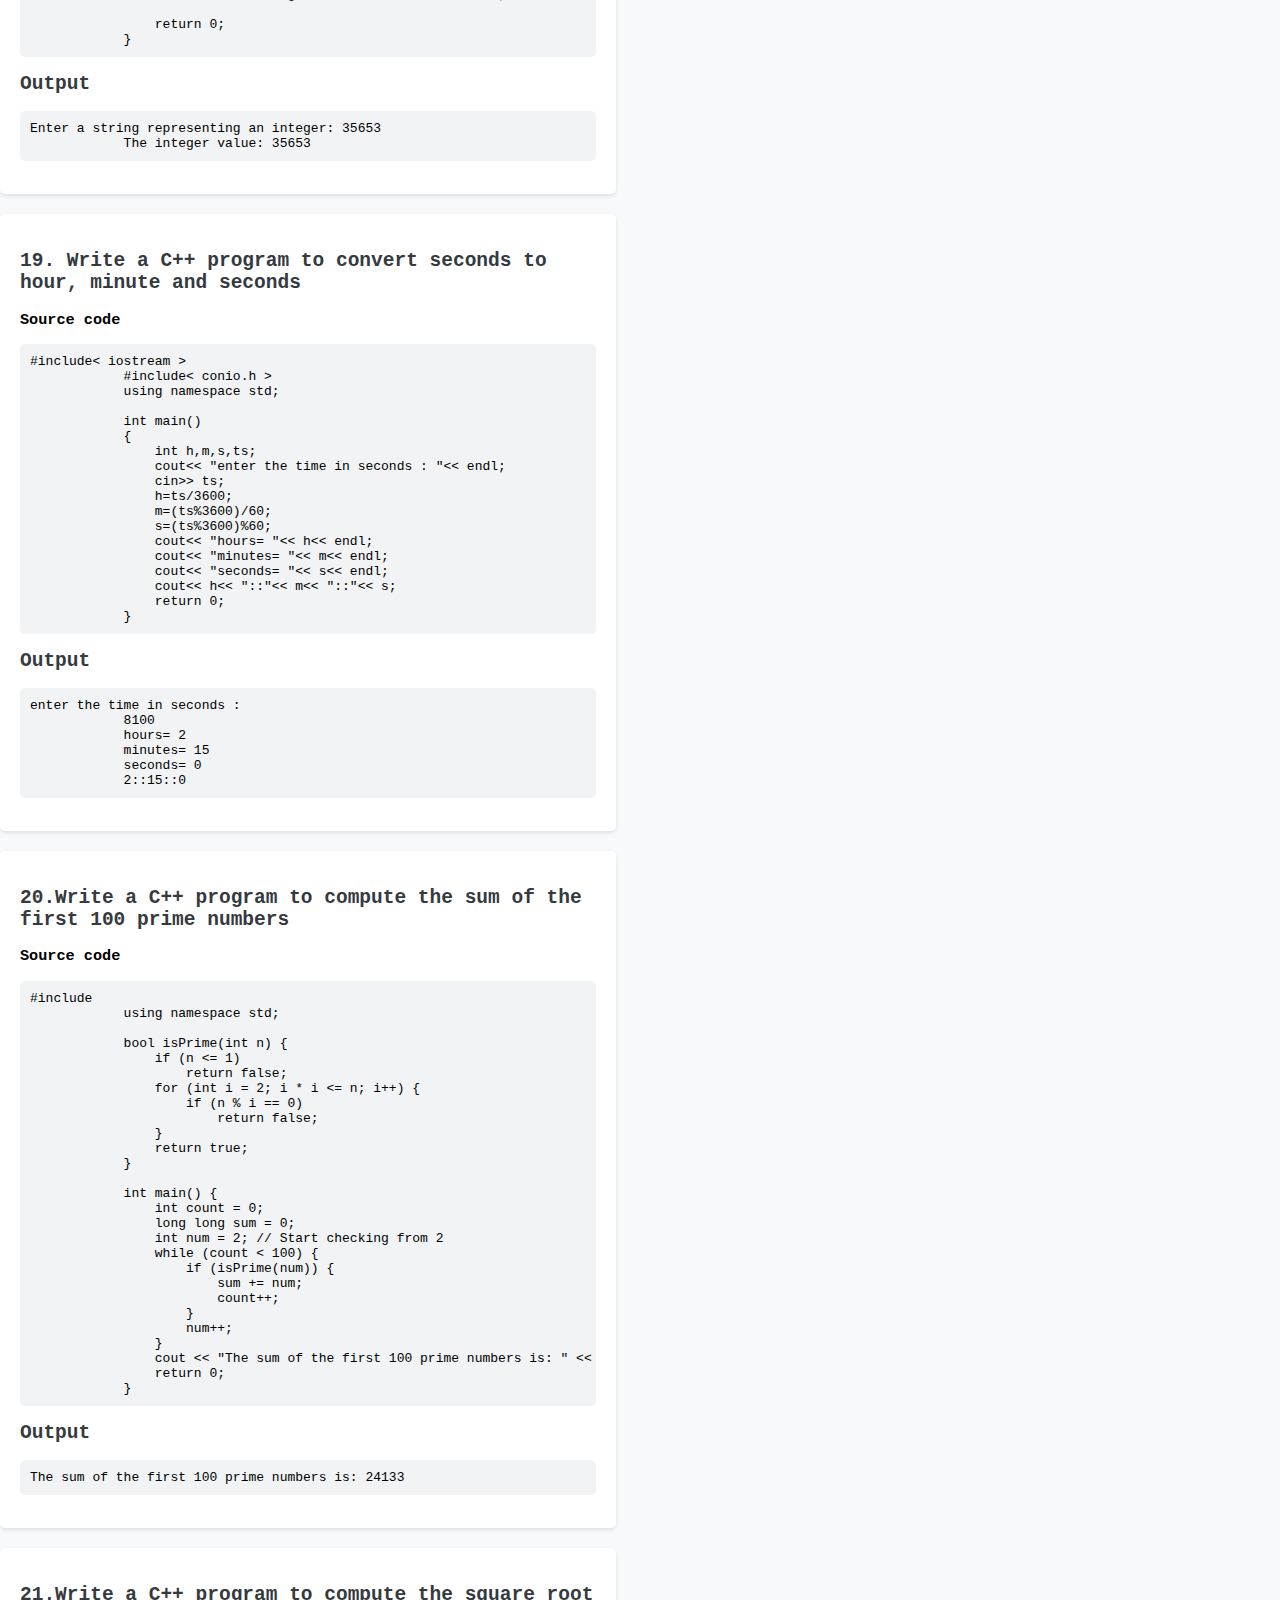
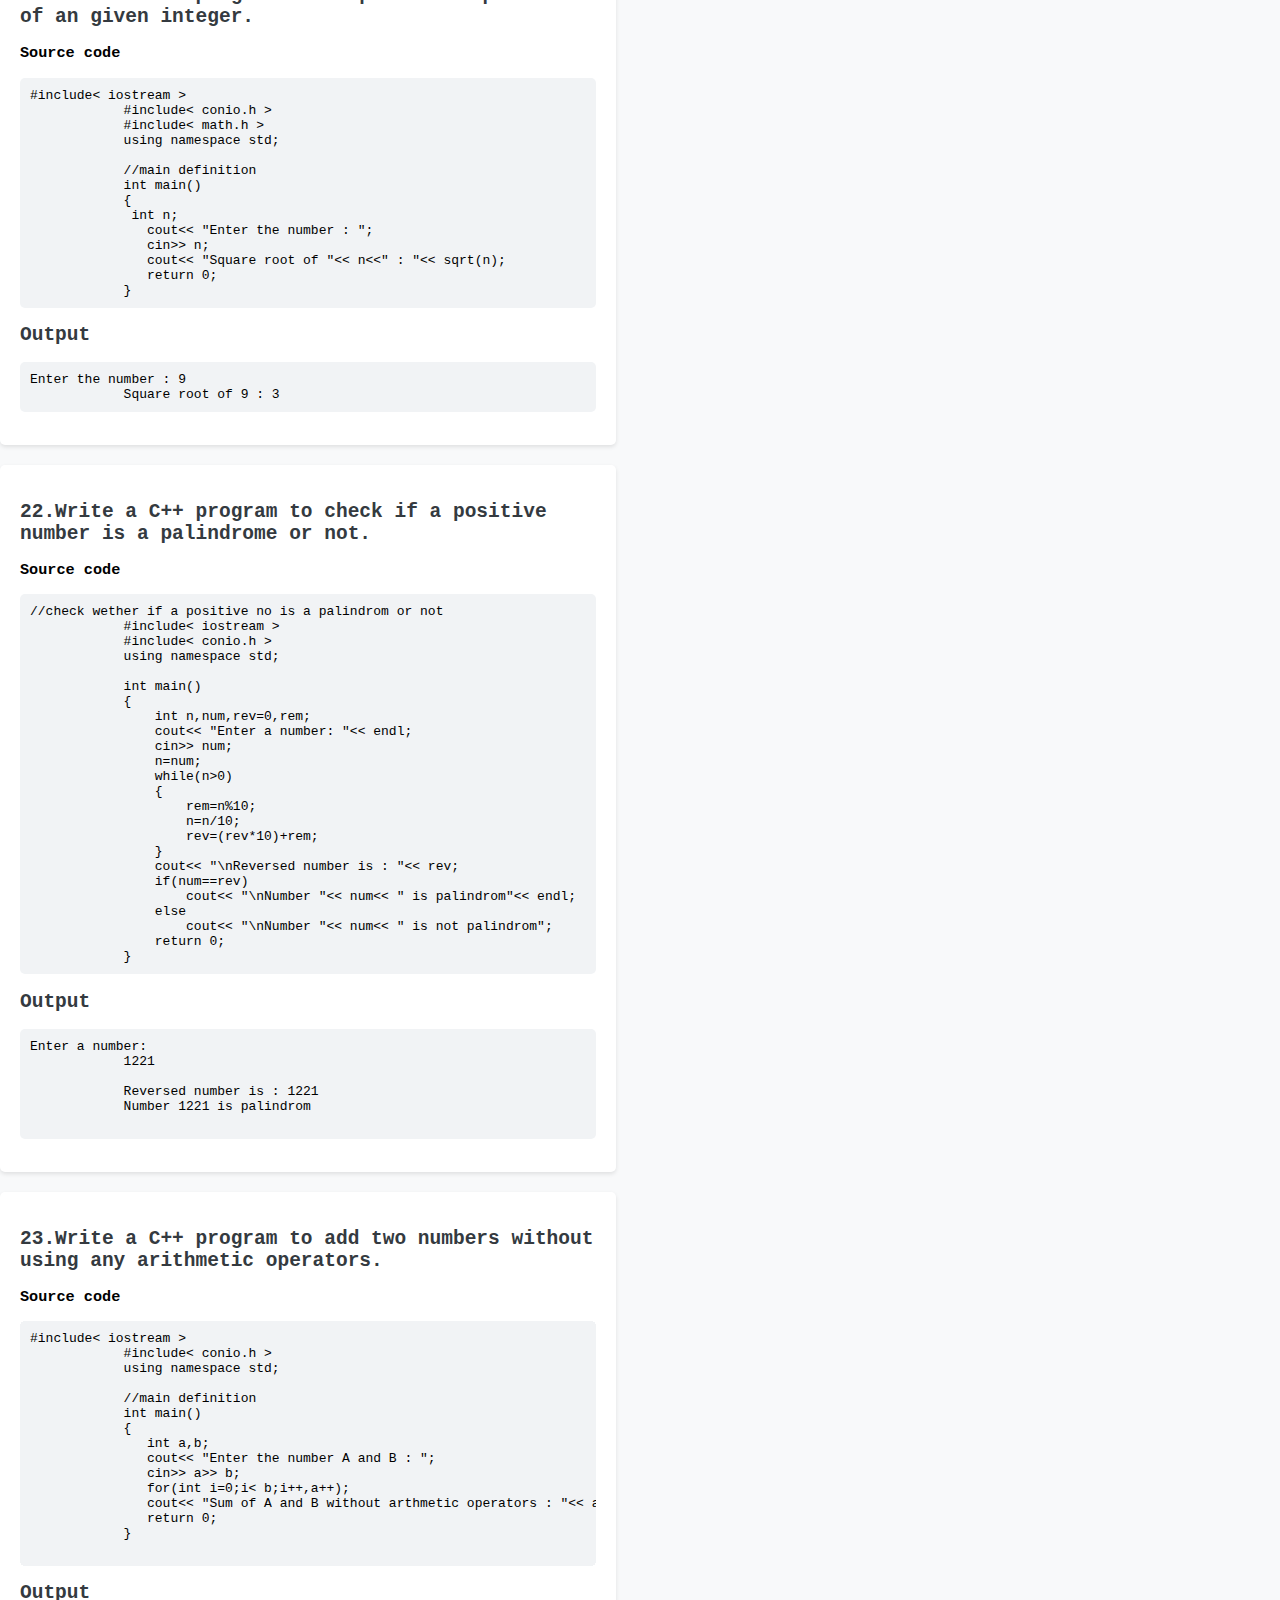
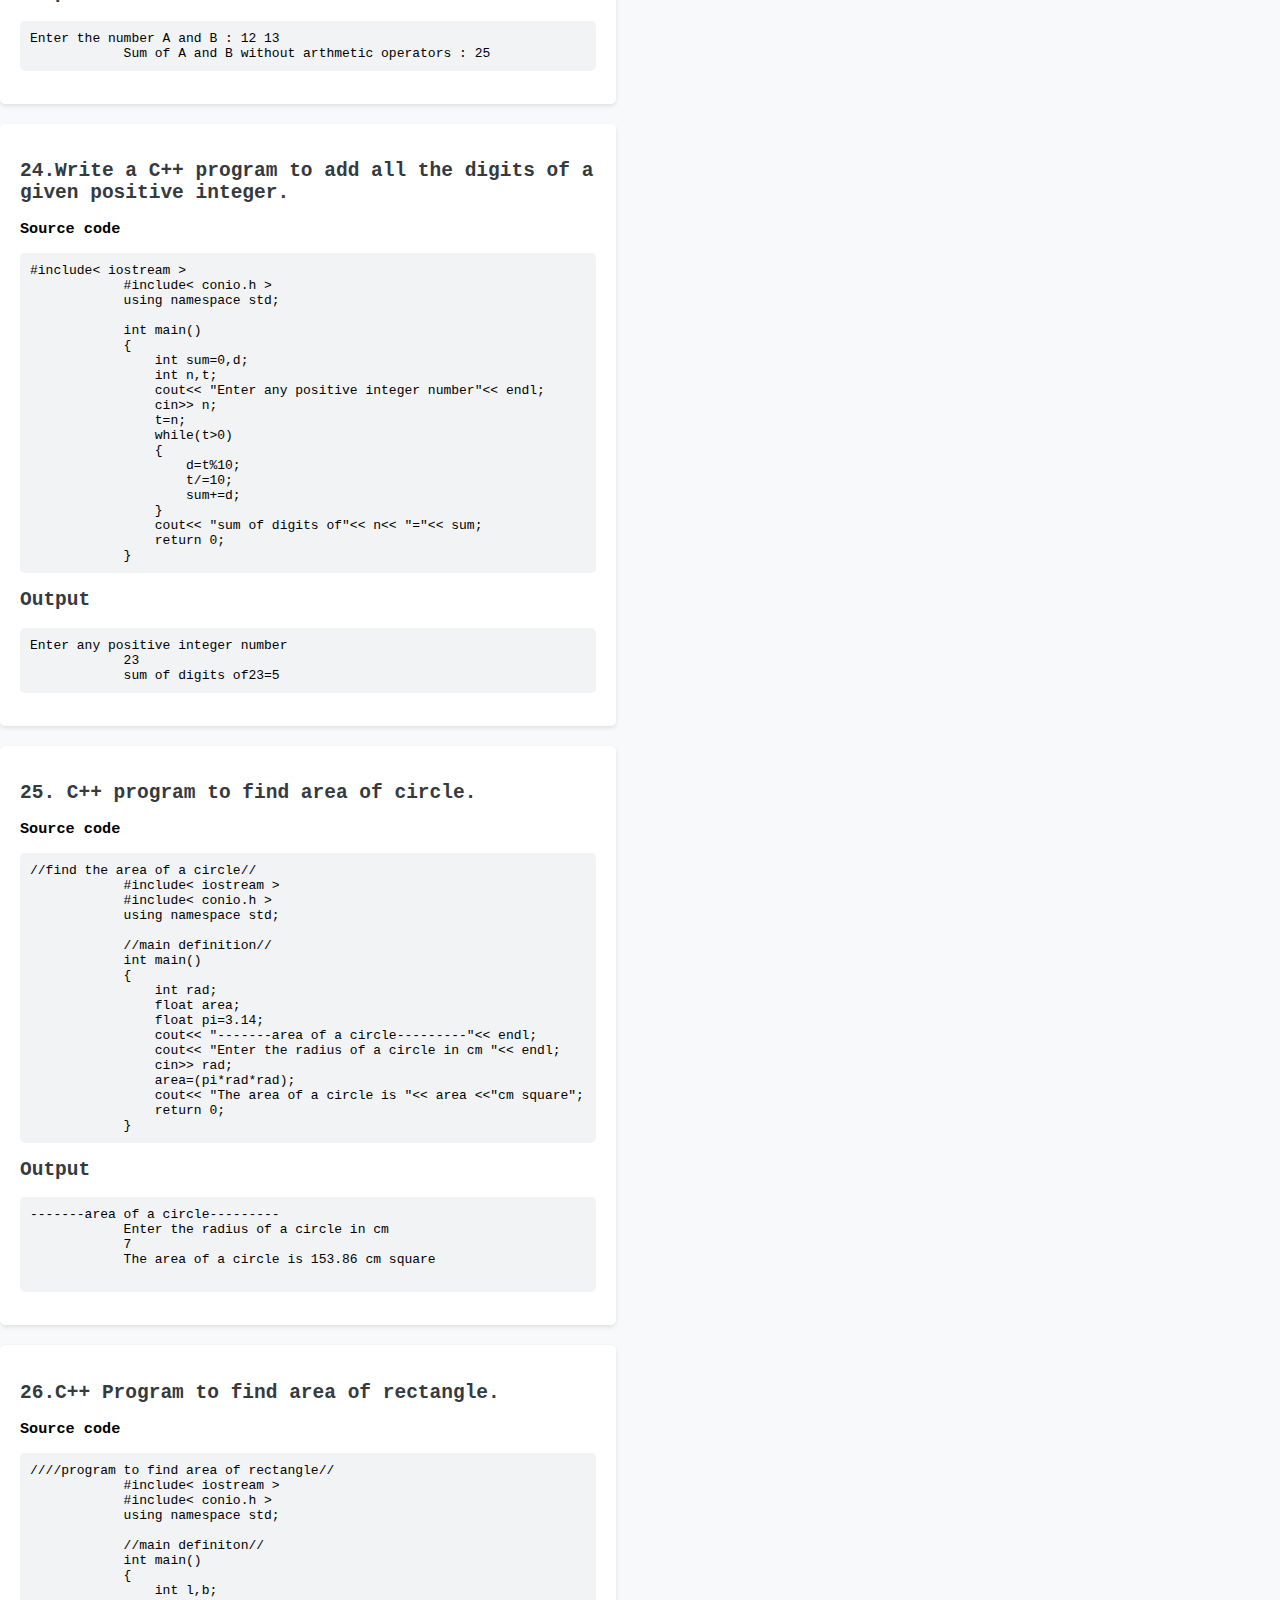
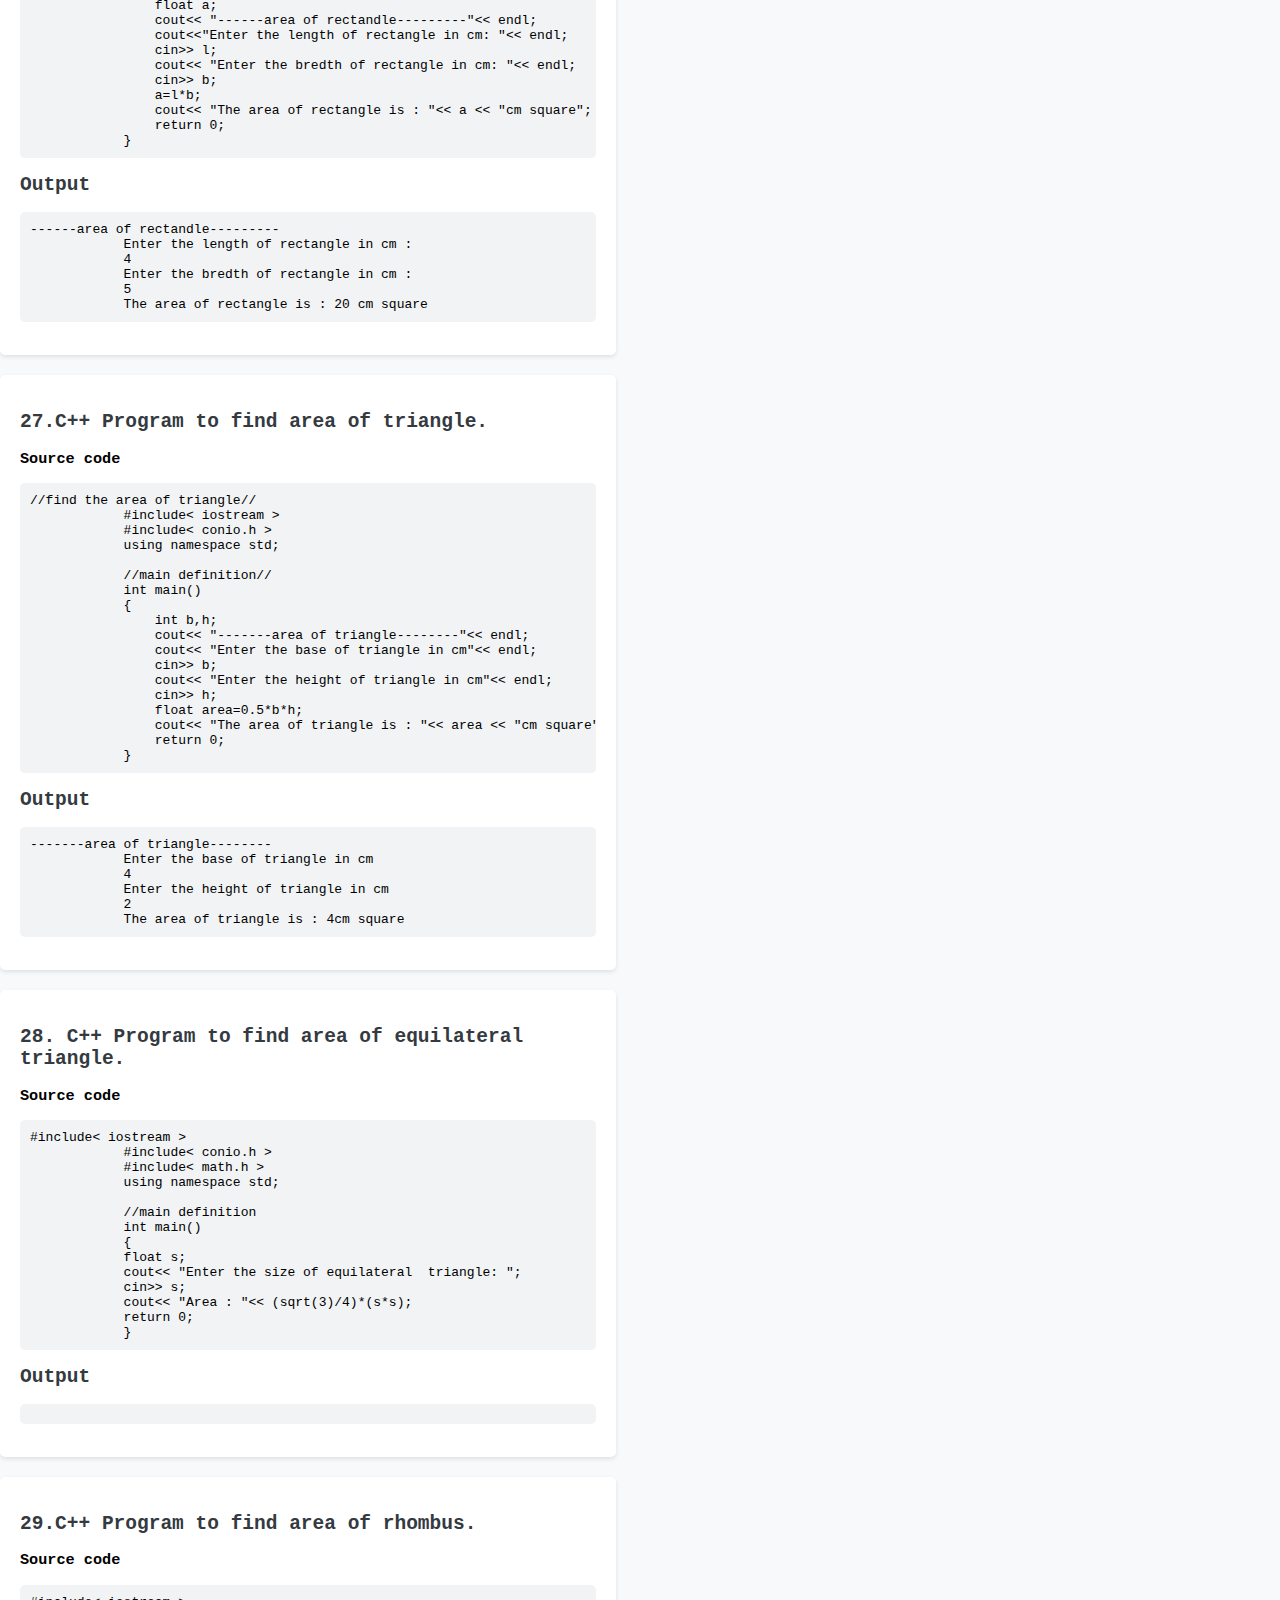
<file: basic programming.html>
<!DOCTYPE html>
<html lang="en">
<head>
    <meta charset="UTF-8">
    <meta name="viewport" content="width=device-width, initial-scale=1.0">
    <title>C++ Programs</title>
    <style>
        body {
            font-family: Arial, sans-serif;
            background-color: #f8f9fa;
            margin: 0;
            padding: 0;
        }
        header {
            background-color: #343a40;
            color:#fff;
            padding: 20px;
            text-align: center;
        }
        main {
            padding: 20px;
            display: flex;
            flex-wrap: wrap;
            justify-content: space-around;
        }
        .program {
            width: 45%;
            margin-bottom: 20px;
            background-color: #fff;
            border-radius: 5px;
            box-shadow: 0 2px 4px rgba(0, 0, 0, 0.1);
            padding: 20px;
        }
        .program h2 {
            color: #343a40;
        }
        .program pre {
            background-color: #f1f3f5;
            padding: 10px;
            border-radius: 5px;
            overflow-x: auto;
        }
        .program output {
            background-color:#fff;
            padding: 10px;
            border-radius: 5px;
            overflow-x: auto;
            margin-top: 10px;
        }
    </style>

</head>
<body>
    <center><h1>Basic Programming</h1></center>
    <div class="container">
        <h1>C++ Programs</h1>

     <section class="program">
        <h2>1.Write a C++ program to print ‘Hello World!’ on screen</h2>
            <h3>Source code</h3>>
            <pre><code>#include<iostream>
                using namespace std;
                int main(){
                cout<<"Hello World";
                return 0;}</code></pre>
                <h3>Output</h3>
                <pre><code>Hello World</code></pre>
     </section>
     <section class="program">
        <h2>2.Write a C++ program to print the sum of two numbers</h2>
        <h3>Source code</h3>
        <pre><code>#include<iostream>
            using namespace std;
            int main(){
            cout<<"Sum of two numbers : "<<4+7;
            return 0;}</code></pre>
            <h3>output</h3>
            <pre>Sum of two numbers : 11</pre>
     </section>
     <section class="program">
        <h2>3.Write a C++ program that takes two numbers and display the product of two numbers</h2>
        <h3>Source code</h3>
        <pre><code>#include<iostream>
            using namespace std;
            int main(){
            int a,b;
            cout<<"Enter number A : ";
            cin>>a;
            cout<<"Enter number B : ";
            cin>>b;
            cout<<"Product of  A and B : "<<a*b;
            return 0;}</code></pre>
            <h3>Output</h3>
            <pre>Enter number A : 3
                Enter number B : 3
                Product of  A and B : 9</pre>
     </section>
     <section class="program">
        <h2>4.Write a C++ program to print the sum, multiply, subtract, divide and remainder of two numbers</h2>
        <h3>Source code</h3>
        <pre><code>#include<iostream>
            using namespace std;
            int main(){
            int a,b;
            cout<<"Enter number A : ";
            cin>>a;
            cout<<"Enter number B : ";
            cin>>b;
            cout<<"Sum of  A and B : "<<a+b;
            cout<<endl<<"Product of  A and B : "<<a*b;
            cout<<endl<<"Subtract of  A from B : "<<b-a;
            cout<<endl<<"Divison of A by B : "<<a/b;
            cout<<endl<<"Remainder of  A by B : "<<a%b;
            return 0;}</code></pre>
            <h3>Output</h3>
            <pre>Enter number A : 4
                Enter number B : 3
                Sum of  A and B : 7
                Product of  A and B : 12
                Subtract of  A from B : -1
                Divison of A by B : 1
                Remainder of  A by B : 1</pre>
     </section>
     <section class="program">
        <h2>5.Write a C++ program that takes five numbers as input to calculate and print the average of the numbers</h2>
        <h3>Source code</h3>
        <pre><code>#include<iostream>
            using namespace std;
            int main(){
            int a,b,c,d,e;
            cout<<"Enter the five numbers : ";
            cin>>a>>b>>c>>d>>e;
            cout<<"Average of the numbers : "<<(float)(a+b+c+d+e)/5;
            return 0;}</code></pre>
            <h3>Output</h3>
            <pre>Enter the five numbers : 4 5 7 3 2  
                Average of the numbers : 4.2</pre>
     </section>
     <section class="program">
        <h2>6.Write a C++ program to swap two variables</h2>
        <h3>Source code</h3>
        <pre><code>#include<iostream>
            using namespace std;
            int main(){
            int a,b;
            cout<<"Enter the Number A and B : ";
            cin>>a>>b;
            a=a+b;
            b=a-b;
            a=a-b;
            cout<<"Value of A and B after swapping : "<<endl;
            cout<<"A : "<<a<<endl<<"B : "<<b;
            return 0;}</code></pre>
            <h3>Output</h3>
            <pre>Enter the Number A and B : 4 5
                Value of A and B after swapping :
                A : 5
                B : 4</pre>
     </section>
     <section class="program">
        <h2>7. Write a C++ program to convert a decimal number to binary numbers.</h2>
        <h3>Source code</h3>
        <pre><code>#include<iostream>
            using namespace std;
            int main(){
            int a;
            long b=0,p=1;
            cout<<"Enter the Number : ";
            cin>>a;
            while(a>0){
            b=b+(a%2)*p;
            a=a/2;
            p=p*10;}
            cout<<"Binary value : "<<b;
            return 0;}</code></pre>
            <h3>Output</h3>
            <pre>Enter the Number : 4
                Binary value : 100</pre>
     </section>
     <section class="program">
        <h2>8.Write a C++ program to convert a binary number to decimal number.</h2>
        <h3>Source code</h3>
        <pre><code>#include<iostream>
            using namespace std;
            int main(){
            int a=0;
            long b,p=1;
            cout<<"Enter the Number in binary: ";
            cin>>b;
            while(b>0){
            int r;
            r=b%10;
            a=a+(r*p);
            b=b/10;
            p=p*2;}
            cout<<"Decimal value : "<<a;
            return 0;}</code></pre>
            <h3>Output</h3>
            <pre>Enter the Number in binary: 100
                Decimal value : 4</pre>
     </section>
     <section class="program">
        <h2>9.Write a C++ program to check whether C++ is installed on your computer or not.</h2>
        <h3>Source code</h3>
        <pre><code>/*To check this you have to execute this program in your computer's command prompt
            (1)change directory to where this file is located using cd
            (2)type g++ file_name.cpp -o exe_filename
            (3)type exe_filename.exe
            If the output displays on the screen it means the C++ is installed in your computer */
            #include<iostream>
            using namespace std;
            int main(){
            cout<<"Hello World";
            return 0;}</code></pre>
            <h3>Output</h3>
            <pre>Hello World</pre>
            
     </section>
     <section class="program">
        <h2>10.Write a C++ program and compute the sum of the digits of an integer.</h2>
        <h3>Source code</h3>
        <pre><code>#include<iostream>
            using namespace std;
            int main(){
            int a,s=0;
            cout<<"Enter the number : ";
            cin>>a;
            int r;
            while(a!=0){
            r=a%10;
            s+=r;
            a/=10;}
            cout<<"Sum of digits of an integer : "<<s;
            return 0;}</code></pre>
            <h3>Output</h3>
            <pre>Enter the number : 333
                Sum of digits of an integer : 9</pre>
     </section>
     <section class="program">
        <h2>11.Write a C++ program to compare two numbers.</h2>
        <h3>Source code</h3>
        <pre><code>#include<iostream>
            using namespace std;
            int main(){
            int a,b;
            cout<<"Enter the numbers A and B : ";
            cin>>a>>b;
            if (a>b){
            cout<<"A is greater than B ";}
            else if(b>a){
            cout<<"B is greater than A ";}
            else{
            cout<<"Both are Equal ";}
            return 0;}</code></pre>
            <h3>Output</h3>
            <pre>Enter the numbers A and B : 2 4
                B is greater than A</pre>
     </section>
     <section class="program">
        <h2>12. Write a C++ program to count the letters, spaces, numbers and other characters of an input string.</h2>
        <h3>Source code</h3>
        <pre><code>#include<iostream>
            #include<cctype>
            #include<string>
            using namespace std;
            int main(){
            string st;
            int i,n=0,l=0,s=0,o=0;
            cout<<"Enter the string : ";
            getline(cin,st);
            for(i=0;i<st.length();i++){
            if(isalpha(st[i])){
            l++;}
            else if(isdigit(st[i])){
            n++;}
            else if(st[i]==' '){
            s++;}
            else{
            o++;}
            }
            cout<<"Number of Letters : "<<l<<endl;
            cout<<"Number of Digit characters : "<<n<<endl;
            cout<<"Number of Spaces : "<<s<<endl ;
            cout<<"Number of other characters : "<<o<<endl ;
            return 0;}</code></pre>
            <h3>Output</h3>
            <pre>Enter the string : Hello 234 
                Number of Letters : 5
                Number of Digit characters : 3
                Number of Spaces : 2
                Number of other characte</pre>
     </section>
     <section class="program">
        <h2>13.Write a C++ program to print the ascii value of a given character.</h2>
        <h3>Source code</h3>
        <pre><code>#include<iostream>
            using namespace std;
            int main(){
            char ch;
            cout<<"Enter the character : ";
            cin>>ch;
            cout<<"ASCII value : "<<(int)ch;
            return 0;}</code></pre>
            <h3>Output</h3>
            <pre>Enter a character
                a
                The ASCII value of character is :97</pre>
     </section>
     <section class="program">
        <h2>14.Write a C++ program that accepts an integer (n) and computes the value of n+nn+nnn.</h2>
        <h3>Source code</h3>
        <pre><code>#include< iostream >
            #include< conio.h >
            using namespace std;
        
            //main definition//
            int main()
            {
                int n;
                cout<< "Enter the value of n : "<< endl;
                cin>> n;
                int s=n+n*n+n*n*n;
                cout<< "the value of n+nn+nnn is : "<< s<< endl;
                return 0;
            }</code></pre>
        <h2>Output</h2>
        <pre>Enter the value of n :
            2
 the value of n+nn+nnn is : 14
     </pre>
     </section>
     <section class="program">
        <h2>15.Write a C++ program to display the system time.</h2>
        <h3>Source code</h3>
        <pre><code>#include< iostream >
            #include< conio.h >
            using namespace std;
            
            //main definition
            int main()
            {
                cout<<"Current time : "<<__TIME__;
                return 0;
            }</code></pre>
        <h2>Output</h2>
        <pre>Current time : 03:53:25</pre>
     </section>
     <section class="program">
        <h2>16.Write a C++ program to print the odd numbers from 1 to 20.</h2>
        <h3>Source code</h3>
        <pre><code>#include
            #include
            using namespace std;
            
            void oddNumbers(int n);
            void oddNumbers(int n)
            {
                int i;
                for(i=1;i<=n;i++)
                {
                //condition to check ODD NUMBER
                if(i%2!=0)
                    cout<< i<< " ";
                }
                cout<< "\n";
            }
            
            //main definition//
            int main()
            {
                int n=20;
                cout<< "ODD NUMBERS are ....\n";
                oddNumbers(n);
                return 0;
            }</code></pre>
        <h2>Output</h2>
        <pre>ODD NUMBERS are ....
            1 3 5 7 9 11 13 15 17 19
            </pre>
     </section>
     <section class="program">
        <h2>17.Write a C++ program to print the even numbers from 1 to 20.</h2>
        <h3>Source code</h3>
        <pre><code>#include< iostream >
            #include< conio.h >
            using namespace std;
            
            void evenNUmber(int n);
            void evenNUmber(int n)
            {
                int i;
                for(i=1;i<=n;i++)
                {
                //condition to check EVEN NUMBER
                if(i%2==0)
                    cout<< i<< " ";
                }
                cout<< "\n";
            }
            //main definition//
            int main()
            {
                int n=20;
                cout<< "EVEN NUMBERS are...\n";
                evenNUmber(n);
                return 0;
            }</code></pre>
        <h2>Output</h2>
        <pre>EVEN NUMBERS are...
            2 4 6 8 10 12 14 16 18 20</pre>
     </section>
     <section class="program">
        <h2>18.Write a C++ program to convert a string to an integer</h2>
        <h3>Source code</h3>
        <pre><code>#include < iostream >
            #include 
            using namespace std;
            
            bool isNumeric(const char* str) {
                while (*str != '\0') {
                    if (!isdigit(*str)) {
                        return false;
                    }
                    str++;
                }
                return true;
            }
            
            int stringToInteger(const char* str) {
                int result = 0;
                int sign = 1;
            
                // Skip leading whitespace
                while (*str == ' ') {
                    str++;
                }
            
                // Handle sign
                if (*str == '+' || *str == '-') {
                    sign = (*str++ == '-') ? -1 : 1;
                }
            
                // Convert digits to integer
                while (*str != '\0') {
                    if (isdigit(*str)) {
                        result = result * 10 + (*str - '0');
                        str++;
                    } else {
                        // Invalid character found
                        return 0;
                    }
                }
            
                return result * sign;
            }
            
            int main() {
                char str[20]; // assuming the string has maximum length of 19 characters
                int num;
            
                // Input a string
                cout << "Enter a string representing an integer: ";
                gets(str);
            
                // Check if the input string is numeric
                if (!isNumeric(str)) {
                    cout << "Invalid input! Please enter a valid integer." << endl;
                    return 1;
                }
            
                // Convert the string to an integer
                num = stringToInteger(str);
            
                // Output the converted integer
                cout << "The integer value: " << num << endl;
            
                return 0;
            }</code></pre>
        <h2>Output</h2>
        <pre>Enter a string representing an integer: 35653
            The integer value: 35653</pre>
     </section>
     <section class="program">
        <h2>19. Write a C++ program to convert seconds to hour, minute and seconds</h2>
        <h3>Source code</h3>
        <pre><code>#include< iostream >
            #include< conio.h >
            using namespace std;
            
            int main()
            {
                int h,m,s,ts;
                cout<< "enter the time in seconds : "<< endl;
                cin>> ts;
                h=ts/3600;
                m=(ts%3600)/60;
                s=(ts%3600)%60;
                cout<< "hours= "<< h<< endl;
                cout<< "minutes= "<< m<< endl;
                cout<< "seconds= "<< s<< endl;
                cout<< h<< "::"<< m<< "::"<< s;
                return 0;
            }</code></pre>
        <h2>Output</h2>
        <pre>enter the time in seconds :
            8100
            hours= 2
            minutes= 15
            seconds= 0
            2::15::0</pre>
     </section>
     <section class="program">
        <h2>20.Write a C++ program to compute the sum of the first 100 prime numbers
        </h2>
        <h3>Source code</h3>
        <pre><code>#include 
            using namespace std;
            
            bool isPrime(int n) {
                if (n <= 1)
                    return false;
                for (int i = 2; i * i <= n; i++) {
                    if (n % i == 0)
                        return false;
                }
                return true;
            }
            
            int main() {
                int count = 0;
                long long sum = 0;
                int num = 2; // Start checking from 2
                while (count < 100) {
                    if (isPrime(num)) {
                        sum += num;
                        count++;
                    }
                    num++;
                }
                cout << "The sum of the first 100 prime numbers is: " << sum << endl;
                return 0;
            }</code></pre>
        <h2>Output</h2>
        <pre>The sum of the first 100 prime numbers is: 24133</pre>
     </section>
     <section class="program">
        <h2>21.Write a C++ program to compute the square root of an given integer.</h2>
        <h3>Source code</h3>
        <pre><code>#include< iostream >
            #include< conio.h >
            #include< math.h >
            using namespace std;
            
            //main definition
            int main()
            {
             int n;
               cout<< "Enter the number : ";
               cin>> n;
               cout<< "Square root of "<< n<<" : "<< sqrt(n);
               return 0;
            }</code></pre>
        <h2>Output</h2>
        <pre>Enter the number : 9
            Square root of 9 : 3</pre>
     </section>
     <section class="program">
        <h2>22.Write a C++ program to check if a positive number is a palindrome or not.</h2>
        <h3>Source code</h3>
        <pre><code>//check wether if a positive no is a palindrom or not
            #include< iostream >
            #include< conio.h >
            using namespace std;
            
            int main()
            {
                int n,num,rev=0,rem;
                cout<< "Enter a number: "<< endl;
                cin>> num;
                n=num;
                while(n>0)
                {
                    rem=n%10;
                    n=n/10;
                    rev=(rev*10)+rem;
                }
                cout<< "\nReversed number is : "<< rev;
                if(num==rev)
                    cout<< "\nNumber "<< num<< " is palindrom"<< endl;
                else
                    cout<< "\nNumber "<< num<< " is not palindrom";
                return 0;
            }</code></pre>
        <h2>Output</h2>
        <pre>Enter a number:
            1221
            
            Reversed number is : 1221
            Number 1221 is palindrom
                </pre>
     </section>
     <section class="program">
        <h2>23.Write a C++ program to add two numbers without using any arithmetic operators.
        </h2>
        <h3>Source code</h3>
        <pre><code>#include< iostream >
            #include< conio.h >
            using namespace std;
            
            //main definition
            int main()
            {
               int a,b;
               cout<< "Enter the number A and B : ";
               cin>> a>> b;
               for(int i=0;i< b;i++,a++);
               cout<< "Sum of A and B without arthmetic operators : "<< a;
               return 0;
            }
            </code></pre>
        <h2>Output</h2>
        <pre>Enter the number A and B : 12 13
            Sum of A and B without arthmetic operators : 25</pre>
     </section>
     <section class="program">
        <h2>24.Write a C++ program to add all the digits of a given positive integer.</h2>
        <h3>Source code</h3>
        <pre><code>#include< iostream >
            #include< conio.h >
            using namespace std;
            
            int main()
            {
                int sum=0,d;
                int n,t;
                cout<< "Enter any positive integer number"<< endl;
                cin>> n;
                t=n;
                while(t>0)
                {
                    d=t%10;
                    t/=10;
                    sum+=d;
                }
                cout<< "sum of digits of"<< n<< "="<< sum;
                return 0;
            }</code></pre>
        <h2>Output</h2>
        <pre>Enter any positive integer number
            23
            sum of digits of23=5</pre>
     </section>
     <section class="program">
        <h2>25. C++ program to find area of circle.
        </h2>
        <h3>Source code</h3>
        <pre><code>//find the area of a circle//
            #include< iostream >
            #include< conio.h >
            using namespace std;
            
            //main definition//
            int main()
            {
                int rad;
                float area;
                float pi=3.14;
                cout<< "-------area of a circle---------"<< endl;
                cout<< "Enter the radius of a circle in cm "<< endl;
                cin>> rad;
                area=(pi*rad*rad);
                cout<< "The area of a circle is "<< area <<"cm square";
                return 0;
            }</code></pre>
        <h2>Output</h2>
        <pre>-------area of a circle---------
            Enter the radius of a circle in cm
            7
            The area of a circle is 153.86 cm square
            </pre>
     </section>
     <section class="program">
        <h2>26.C++ Program to find area of rectangle.</h2>
        <h3>Source code</h3>
        <pre><code>////program to find area of rectangle//
            #include< iostream >
            #include< conio.h >
            using namespace std;
            
            //main definiton//
            int main()
            {
                int l,b;
                float a;
                cout<< "------area of rectandle---------"<< endl;
                cout<<"Enter the length of rectangle in cm: "<< endl;
                cin>> l;
                cout<< "Enter the bredth of rectangle in cm: "<< endl;
                cin>> b;
                a=l*b;
                cout<< "The area of rectangle is : "<< a << "cm square";
                return 0;
            }</code></pre>
        <h2>Output</h2>
        <pre>------area of rectandle---------
            Enter the length of rectangle in cm :
            4
            Enter the bredth of rectangle in cm :
            5
            The area of rectangle is : 20 cm square</pre>
     </section>
     <section class="program">
        <h2>27.C++ Program to find area of triangle.
        </h2>
        <h3>Source code</h3>
        <pre><code>//find the area of triangle//
            #include< iostream >
            #include< conio.h >
            using namespace std;
            
            //main definition//
            int main()
            {
                int b,h;
                cout<< "-------area of triangle--------"<< endl;
                cout<< "Enter the base of triangle in cm"<< endl;
                cin>> b;
                cout<< "Enter the height of triangle in cm"<< endl;
                cin>> h;
                float area=0.5*b*h;
                cout<< "The area of triangle is : "<< area << "cm square";
                return 0;
            }</code></pre>
        <h2>Output</h2>
        <pre>-------area of triangle--------
            Enter the base of triangle in cm
            4
            Enter the height of triangle in cm
            2
            The area of triangle is : 4cm square</pre>
     </section>
     <section class="program">
        <h2>28. C++ Program to find area of equilateral triangle.</h2>
        <h3>Source code</h3>
        <pre><code>#include< iostream >
            #include< conio.h >
            #include< math.h >
            using namespace std;
            
            //main definition
            int main()
            {
            float s;
            cout<< "Enter the size of equilateral  triangle: ";
            cin>> s;
            cout<< "Area : "<< (sqrt(3)/4)*(s*s);
            return 0;
            }</code></pre>
        <h2>Output</h2>
        <pre></pre>
     </section>
     <section class="program">
        <h2>29.C++ Program to find area of rhombus.
        </h2>
        <h3>Source code</h3>
        <pre><code>#include< iostream >
            #include< conio.h >
            using namespace std;
            
            //main definition
            int main()
            {
            float d1,d2;
            cout<< "Enter the diagonals  of Rhombus in cm: ";
            cin>>d1>>d2;
            cout<< "Area : "<< (float)((d1*d2)/2) << "cm square";
            return 0;
            }</code></pre>
        <h2>Output</h2>
        <pre>Enter the diagonals  of Rhombus in cm: 2 4
            Area : 4cm square
            </pre>
     </section>
     <section class="program">
        <h2>30. C++ Program to find area of parallelogram.
        </h2>
        <h3>Source code</h3>
        <pre><code>#include< iostream >
            #include< conio.h >
            using namespace std;
            
            //main definition
            int main()
            {
            float b,h;
            cout<< "Enter the Base and height of Parallelogram in cm: ";
            cin>> b>> h;
            cout<< "Area : "<< b*h <<"cm square";
            return 0;
            }</code></pre>
        <h2>Output</h2>
        <pre>Enter the Base and height of Parallelogram in cm: 5 6
            Area : 30cm square</pre>
     </section>
     <section class="program">
        <h2>31. C++ Program to find area of Prism.
        </h2>
        <h3>Source code</h3>
        <pre><code>#include< iostream >
            #include< conio.h >
            using namespace std;
            
            //main definition
            int main()
            {
            float s1,s2,s3,l,h,b;
            cout<< "Enter the sides of the triangle in prism : ";
            cin>> s1>> s2>> s3;
            cout<< "Enter the height,length,base of the prism : ";
            cin>> h>> l>> b;
            cout<< "Total Surface Area : "<< (s1+s2+s3)*l+(b*h);
            return 0;
            }
            </code></pre>
        <h2>Output</h2>
        <pre>Enter the sides of the triangle in prism : 3 3 4
            Enter the height,length,base of the prism : 3 4 5
            Total Surface Area : 55</pre>
     </section>
     <section class="program">
        <h2>32.C++ Program to find volume of sphere.
        </h2>
        <h3>Source code</h3>
        <pre><code>#include< iostream >
            #include< conio.h >
            using namespace std;
            
            //main definition
            int main()
            {
            float r;
            double pi=3.14159265358979323846;
            cout<< "Enter the radius of sphere in cm : ";
            cin>> r;
            cout<< "Volume : "<< (4.0/3.0)*pi*r*r*r << " cm cube";
            return 0;
            }</code></pre>
        <h2>Output</h2>
        <pre>Enter the radius of sphere in cm : 2
            Volume : 33.5103 cm cube</pre>
     </section>
     <section class="program">
        <h2>33.C++ Program to find volume of cylinder.
        </h2>
        <h3>Source code</h3>
        <pre><code>#include< iostream >
            #include< conio.h >
            using namespace std;
            
            //main definition
            int main()
            {
            float r,h;
            cout<<"Enter the radius and height of Cylinder in cm : ";
            cin>> r>> h; 
            cout<<"Volume : "<< (22.0/7.0)*(r*r)*h << "cm cube";
            return 0;
            }</code></pre>
        <h2>Output</h2>
        <pre>Enter the radius and height of Cylinder in cm : 2 4
            Volume : 50.2857 cm cube
            </pre>
     </section>
     <section class="program">
        <h2>34.C++ Program to find volume of cuboid.
        </h2>
        <h3>Source code</h3>
        <pre><code>#include< iostream >
            #include< conio.h >
            using namespace std;
            
            //main definition
            int main()
            {
            int l,b,h;
            float vol;
            cout<< "Enter the length of cuboid:";
            cin>> l;
            cout<< "\nEnter the breadth of cuboid:";
            cin>> b;
            cout<< "\nEnter the height of cuboid:";
            cin>> h;
            vol=(l*b*h);
            cout<< "\nVolume of cuboid is "<< vol << "cm cube" << endl;
            return 0;
            }</code></pre>
        <h2>Output</h2>
        <pre>Enter the length of cuboid:2

            Enter the breadth of cuboid:4
            
            Enter the height of cuboid:5
            
            Volume of cuboid is 40cm cube
            </pre>
     </section>
     <section class="program">
        <h2>35.C++ Program to find volume of cone.
        </h2>
        <h3>Source code</h3>
        <pre><code>#include< iostream >
            #include< conio.h >
            using namespace std;
            
            //main definition
            int main()
            {
            float r,h;
            cout<< "Enter the  radius, height of cone in cm: ";
            cin>> r>> h;
            cout<< "Volume : "<<(1.0/3.0)*(22.0/7.0)*(r*r*h) << "cm cube";
            return 0;
            }</code></pre>
        <h2>Output</h2>
        <pre>Enter the  radius, height of cone in cm: 2
            4
            Volume : 16.7619cm cube
            </pre>
     </section>
     <section class="program">
        <h2>36.C++ program to find surface area of cuboid.
        </h2>
        <h3>Source code</h3>
        <pre><code>#include< iostream >
            #include< conio.h >
            using namespace std;
            
            //main defintion
            int main()
            {
            float l,w,h;
            cout<< "Enter the  lenght,width,height of cuboid : ";
            cin>> l>> w>> h;
            cout<< "Total surface area : "<<2*(h*l+h*w+l*w) << "cm square";
            return 0;
            }</code></pre>
        <h2>Output</h2>
        <pre>Enter the  lenght,width,height of cuboid : 2 4 5
            Total surface area : 76cm square
            </pre>
     </section>
     <section class="program">
        <h2> 37.C++ program to find surface area of cylinder.
        </h2>
        <h3>Source code</h3>
        <pre><code>#include< iostream >
            #include< conio.h >
            using namespace std;
            
            //main definition
            int main()
            {
            float r,h;
            cout<< "Enter the  radius,height of cylinder in cm : ";
            cin>>r>>h;
            cout<< "Total surface area : "<< 2*(22.0/7.0)*r*(r+h) << "cm square";
            
            return 0;
            }</code></pre>
        <h2>Output</h2>
        <pre>Enter the  radius,height of cylinder in cm : 2 4
            Total surface area : 75.4286cm square
            </pre>
     </section>
     <section class="program">
        <h2>38.C++ program to find surface area of cube.
        </h2>
        <h3>Source code</h3>
        <pre><code>#include< iostream >
            #include< conio.h >
            using namespace std;
            
            //main definition
            int main()
            {
            float s;
            float ta,la;
            cout<< "Enter the side of cube :";
            cin>> s;
            ta=(6*s*s);
            la=(4*s*s);
            cout<< "Total Surface area of a cube "<< ta<< " cm square" << endl;
            cout<< "Curved Surface area of cube "<< la<< " cm square" << endl;
            return 0;
            }</code></pre>
        <h2>Output</h2>
        <pre>Enter the side of cube :4
            Total Surface area of a cube 96 cm square
            Curved Surface area of cube 64 cm square
            </pre>
     </section>
     <section class="program">
        <h2>39.C++ program to calculate average marks.
        </h2>
        <h3>Source code</h3>
        <pre><code>#include< iostream >
            #include< conio.h >
            using namespace std;
            
            //main definition
            int main()
            {
            int n,a=0;
            cout<< "Enter the no. of subjects : ";
            cin>> n;
            cout<< "Enter the marks of "<< n<< " subjects : ";
            for(int i=0;i< n;i++){
                int temp;
                cin>> temp;
                a=a+temp;
            }
            cout<< "Average marks : "<< (float)a/n;
            return 0;
            }</code></pre>
        <h2>Output</h2>
        <pre>Enter the no. of subjects : 4
            Enter the marks of 4 subjects : 50 50 50 50
            Average marks : 50</pre>
     </section>
     <section class="program">
        <h2>40.C++ program to check vowel or consonant.
        </h2>
        <h3>Source code</h3>
        <pre><code>#include< iostream >
            #include< conio.h >
            #include< ctype.h >
            using namespace std;
            
            //main definition
            int main()
            {
            char ch;
            cout<< "Enter the character : ";
            cin>> ch;
            if (isalpha(ch)){
                if(ch=='a'||ch=='A'||ch=='e'||ch=='E'||ch=='i'||ch=='I'||ch=='o'||ch=='O'||ch=='u'||ch=='U'){
                   cout<< "Vowel";}
                else{
                    cout<< "Consonant ";
                }
            }
            else{
                cout<< "Not an alphabet ";
                }
                return 0;
            }</code></pre>
        <h2>Output</h2>
        <pre>Enter the character : i
            Vowel
            </pre>
     </section>
     <section class="program">
        <h2>41.C++ program to sum of N numbers.
        </h2>
        <h3>Source code</h3>
        <pre><code>#include< iostream >
            #include< conio.h >
            using namespace std;
            
            //main definition
            int main()
            {
            int n,s=0;
            cout<< "Enter the no. of numbers you want to add : ";
            cin>> n;
            cout<< "Enter the  "<< n<< " numbers : ";
            for(int i=0;i< n;i++){
                int temp;
                cin>> temp;
                s=s+temp;
            }
            cout<< "Sum of "<< n<< " numbers : "<< s;
            return 0;
            }
            </code></pre>
        <h2>Output</h2>
        <pre>Enter the no. of numbers you want to add : 10
            Enter the  10 numbers : 1 2 3 4 5 6 7 8 9 10
            Sum of 10 numbers : 55</pre>
     </section>
     <section class="program">
        <h2>42.C++ program to find factorial of any number.
        </h2>
        <h3>Source code</h3>
        <pre><code>//factorial of a given number
            #include< iostream >
            #include< conio.h >
            using namespace std;
            
            int fact(int n)
            {
                if(n==0)
                    return 1;
                else
                    return(n*fact(n-1));
            }
            
            int main()
            {
                int fact(int);
                int num;
                cout<< "\nEnter the number : ";
                cin>> num;
                cout<< "\nThe factorial of "<< num<< "="<< fact(num);
                return 0;
            }</code></pre>
        <h2>Output</h2>
        <pre>Enter the number : 5

            The factorial of 5=120
            </pre>
     </section>
     <section class="program">
        <h2>43.C++ Program to calculate electricity bill.
        </h2>
        <h3>Source code</h3>
        <pre><code>#include < iostream >
            using namespace std;
            
            int main() {
                // Constants for rates
                const double baseRate = 10.0; // Base rate
                const double unitRate = 2.5; // Rate per unit
            
                // Variables to store user input
                double units;
            
                // Prompt user for input
                cout << "Enter the number of units consumed: ";
                cin >> units;
            
                // Calculate total bill
                double totalBill = baseRate + (units * unitRate);
            
                // Display the bill
                cout << "Electricity Bill = Rs" << totalBill << endl;
            
                return 0;
            }</code></pre>
        <h2>Output</h2>
        <pre>Enter the number of units consumed: 16
            Electricity Bill = Rs50
            </pre>
     </section>
     <section class="program">
        <h2>44.C++ Program To Calculate CGPA Percentage.
        </h2>
        <h3>Source code</h3>
        <pre><code>#include< iostream >
            #include< conio.h >
            using namespace std;
            
            //main definition
            int main()
            {
            int n,temp,s=0;
            cout<< "Marks should be out of 100 of each subject "<< endl;
            cout<< "Enter the no. of subjects : ";
            cin>> n;
            cout<< "Enter the marks of "<< n<<" subjects : ";
            for(int i=0;i> temp;
               s=s+temp;
            }
            cout<< "CGPA : "<< (float)(s/n)/9.5;
            return 0;
            }</code></pre>
        <h2>Output</h2>
        <pre>Marks should be out of 100 of each subject
            Enter the no. of subjects : 5
            Enter the marks of 5 subjects : 90 99 98 97 96
            CGPA : 10.1053
            </pre>
     </section>
     <section class="program">
        <h2>45.C++ Program to calculate compound interest.
        </h2>
        <h3>Source code</h3>
        <pre><code>#include< iostream >
            #include< conio.h >
            #include< math.h >
            using namespace std;
            
            //main definition
            int main()
            {
            float p,r,t,si,ci;
            cout<< "\nEnter the value of  Principle ,Rate ,Time:";
            cin>> p>> r>> t;
            si=(p*r*t)/100;
            ci=p*pow((1+r/100),t)-p;
            cout<< "\nSimple interset is="<< si;
            cout<< "\nCompound interset is="<< ci;
            return 0;
            }</code></pre>
        <h2>Output</h2>
        <pre>Enter the value of  Principle ,Rate ,Time:2000 2 30

            Simple interset is=1200
            Compound interset is=1622.72
            </pre>
     </section>
     <section class="program">
        <h2>46.C++ Program To Calculate Batting Average.
        </h2>
        <h3>Source code</h3>
        <pre><code>#include< iostream >
            using namespace std;
            int main()
            {
            int s,o;
            cout<< "Enter the runs scored by batsman : ";
            cin>> s;
            cout<< "Enter the no. of times he got out : ";
            cin>> o;
            cout<< "Batting average : "<< (float)s/o;
            return 0;
            }</code></pre>
        <h2>Output</h2>
        <pre>Enter the runs scored by batsman : 6
            Enter the no. of times he got out : 3
            Batting average : 2</pre>
     </section>
     <section class="program">
        <h2>47.C++ Program to Calculate Commission Percentage.
        </h2>
        <h3>Source code</h3>
        <pre><code>#include< iostream >
            using namespace std;
            int main()
            {
            int c,s;
            cout<< "Enter the commission : ";
            cin>> c;
            cout<< "Enter the total sales : ";
            cin>> s;
            cout<< "Commission Rate : "<< (float)c/s*100<< "%";
            return 0;
            }</code></pre>
        <h2>Output</h2>
        <pre>Enter the commission : 45
            Enter the total sales : 90
            Commission Rate : 50%</pre>
     </section>
     <section class="program">
        <h2>48. C++ Program To Find Distance Between Two Points.
        </h2>
        <h3>Source code</h3>
        <pre><code>#include< iostream >
            #include< math.h >
            using namespace std;
            
            int main()
            {
            float x1,x2,y1,y2,d;
            cout<< "Enter the x1,x2 points : ";
            cin>> x1>> x2;
            cout<< "Enter the y1,y2 points : ";
            cin>> y1>> y2;
            d=sqrt((x2-x1)*(x2-x1)+(y2-y1)*(y2-y1));
            cout<< "Distance : "<< d;
            return 0;
            }</code></pre>
        <h2>Output</h2>
        <pre>Enter the x1,x2 points : 5 7
            Enter the y1,y2 points : 3 5
            Distance : 2.82843
            </pre>
     </section>
     <section class="program">
        <h2>49.C++ Program To Calculate Power Of Number.
        </h2>
        <h3>Source code</h3>
        <pre><code>#include< iostream >
            using namespace std;
            
            int main()
            {
            float n,p,r=1;
            cout<< "Enter the number : ";
            cin>> n;
            cout<< "Enter power : ";
            cin>> p;
            if(p>0){
                for(int i=0;i< p;i++){
                    r=r*n;
                }
                cout<< "Result of "<< n<< "^"<< p<< " : "<< r;}
            else if(p==0){
                cout<< "Result of "<< n<< "^"<< p<< " : "<< r;}
            else{
                for(int i=0;i< -p;i++){
                    r=r*(1.0/n);
                }
                cout<< "Result of "<< n<< "^"<< p<< " : "<< r;
            }
            return 0;
            }</code></pre>
        <h2>Output</h2>
        <pre>Enter the number : 66
            Enter power : 2
            Result of 66^2 : 4356</pre>
     </section>
     <section class="program">
        <h2>50.Write a C++ program to take three numbers from the user and print the greatest number.
        </h2>
        <h3>Source code</h3>
        <pre><code>#include< iostream >
            using namespace std;
            
            int main()
            {
            float a,b,c;
            cout<< "Enter the no. A,B and C : ";
            cin>> a>> b>> c;
            if(a>b){
                if(a>=c)
                {
                if (a!=c){
                    cout<< "A is Greatest";
                }
                else{
                    cout<< "Both A and C are Greater";
                }}
                else{
                    cout<< "C is Greatest "; 
                }
            }
            else if(b>=c){
                if(a==b){
                    cout<< "A and B are Greater";
                }
                else if (b!=c){
                cout<< "B is Greatest";
                }
                else{
                    cout<< "Both B and C are Greater";
                }
            }
            else if(c>b){
                cout<< "C is Greatest";
            }
            else{
                cout<< "All are equal ";
            }
            return 0;
            }
            </code></pre>
        <h2>Output</h2>
        <pre>Enter the no. A,B and C : 4 5 4
            B is Greatest</pre>
     </section>
     <section class="program">
        <h2>51. Write a C++ program to find the number of days in a month.
        </h2>
        <h3>Source code</h3>
        <pre><code>#include< iostream >
            using namespace std;
            
            int main()
            {
            int mo[12]={31,28,31,30,31,30,31,31,30,31,30,31};
            int mn;
            cout<< "Enter the no. of month : ";
            cin>> mn;
            cout<< "No. of days in this month : "<< mo[mn-1];
            return 0;
            }</code></pre>
        <h2>Output</h2>
        <pre>Enter the no. of month : 9
            No. of days in this month : 30
            </pre>
     </section>
     <section class="program">
        <h2>52.Write a C++ program to test a number is positive or negative.
        </h2>
        <h3>Source code</h3>
        <pre><code>#include< iostream >
            using namespace std;
            
            int main()
            {
            int n;
            cout<< "Enter the number : ";
            cin>> n;
            if(n>0){
              cout<< "Positive ";
            }
            else if(n==0){
                cout<< "Its 0 ";
            }
            else{
                cout<< "Negative";
            }
            return 0;
            }</code></pre>
        <h2>Output</h2>
        <pre>Enter the number : 6
            Positive 
            </pre>
     </section>
     <section class="program">
        <h2>53.Write a C++ Program to accept number of week’s day (1-7) and print name of the day.
        </h2>
        <h3>Source code</h3>
        <pre><code>#include< iostream >
            using namespace std;
            int main()
            {
                int n;
                cout<< "Enter the number of week's day (1-7) : ";
                cin>> n;
                switch (n){
                case 1:
                  cout<< "Monday";
                  break;
                case 2:
                  cout<< "Tuesday";
                  break;
                case 3:
                  cout<< "Wednesday";
                  break;
                case 4:
                  cout<< "Thursday";
                  break;
                case 5:
                  cout<< "Friday";
                  break;
                case 6:
                  cout<< "Saturday";
                  break;
                case 7:
                  cout<< "Sunday";
                  break;
                default :
                  cout<< "Not a valid number for week's day ";
                }
                return 0;
            }</code></pre>
        <h2>Output</h2>
        <pre>Enter the number of week's day (1-7) : 6
            Saturday</pre>
     </section>
     <section class="program">
        <h2>54.Write a C++ program that takes a year from user and print whether that year is a leap year or not.
        </h2>
        <h3>Source code</h3>
        <pre><code>#include< iostream >
            using namespace std;
            
            //main definition
            int main()
            {
                int y;
                cout<< "Enter the year : ";
                cin>>y;
                if(y%4==0 && y%100!=0 || y%400==0){
                    cout<< "Leap year ";
                }
                else{
                    cout<< "Not a leap year ";
                }
                return 0;
            }</code></pre>
        <h2>Output</h2>
        <pre>Enter the year : 2004
            Leap year
            </pre>
     </section>
     <section class="program">
        <h2>55.Write a C++ program to input 5 numbers from keyboard and find their sum and average.
        </h2>
        <h3>Source code</h3>
        <pre><code>#include< iostream >
            using namespace std;
            int main()
            {
            int s=0,temp;
            cout<< "Enter 5 numbers : ";
            for(int i=0;i< 5;i++){
              cin>> temp;
              s=s+temp;
            }
            cout<< "Sum of 5 numbers : "<< s<< endl;
            cout<< "Average of 5 numbers : "<< (float)s/5;
            return 0;
            }</code></pre>
        <h2>Output</h2>
        <pre>Enter 5 numbers : 4 5 6 7 8
            Sum of 5 numbers : 30
            Average of 5 numbers : 6
            </pre>
     </section>
     <section class="program">
        <h2>56.Write a program in C++ to display the first 5 natural numbers.
        </h2>
        <h3>Source code</h3>
        <pre><code>#include< iostream >
            using namespace std;
            
            //main definition
            int main()
            {
                cout<< "First 5 natural numbers : "<< endl;
                for(int i=1;i< 6;i++){
                  cout<< i<< endl;
                }
                return 0;
            }</code></pre>
        <h2>Output</h2>
        <pre>First 5 natural numbers : 
            1
            2
            3
            4
            5
            </pre>
     </section>
     <section class="program">
        <h2>57.Write a C++ program to check vowel or consonant.
        </h2>
        <h3>Source code</h3>
        <pre><code>#include< iostream >
            #include< cctype >
            using namespace std;
            
            int main()
            {
            char ch;
            cout<< "Enter the character : ";
            cin>> ch;
            if (isalpha(ch))
            {
                if(ch=='a'||ch=='A'||ch=='e'||ch=='E'||ch=='i'||ch=='I'||ch=='o'||ch=='O'||ch=='u'||ch=='U'){
                   cout<< "Vowel";
                }
                else{
                    cout<< "Consonant ";
                }
            }
            else{
                cout<< "Not an alphabet ";
            }
            return 0;
            }</code></pre>
        <h2>Output</h2>
        <pre>Enter the character : tikal
            Consonant </pre>
     </section>
     <section class="program">
        <h2>58.Write a C++ program to display the cube of the number upto given an integer.
        </h2>
        <h3>Source code</h3>
        <pre><code>#include< iostream >
            using namespace std;
            
            int main()
            {
            float n,r=1;
            cout<< "Enter the number : ";
            cin>> n;
            for(int i=0;i< 3;i++){
                    r=r*n;
                }
                cout<< "Cube of "<< n<<" : "<< r;
            return 0;
            }
            </code></pre>
        <h2>Output</h2>
        <pre>Enter the number : 8
            Cube of 8 : 512</pre>
     </section>
     <section class="program">
        <h2>59.Write a C++ program to display the n terms of odd natural number and their sum.
        </h2>
        <h3>Source code</h3>
        <pre><code>#include< iostream >
            using namespace std;
            
            int main()
            {
            float n,s=0,c=0;
            cout<< "Enter the number of number of odd terms : ";
            cin>> n;
            cout<< " Terms of odd natural no. : "<< endl;
            for(int i=1;c< n;i++){
              if(i&1==1){
                cout<< i<< endl;
                c++;
                s+=i; 
              } 
                }
                cout<< "Sum of "<< n<< " odd terms : "<< s;
            return 0;
            }</code></pre>
        <h2>Output</h2>
        <pre>Enter the number of number of odd terms : 3 5 7
            Terms of odd natural no. : 
           1
           3
           5
           Sum of 3 odd terms : 9</pre>
     </section>
     <section class="program">
        <h2>60.Write a C++ program to display the multiplication table of a given integer.
        </h2>
        <h3>Source code</h3>
        <pre><code>#include< iostream >
            using namespace std;
            
            int main()
            {
                int n;
                cout<< "Enter the number ";
                cin>> n;
                cout<< "Multiplication table of "<< n<< " : "<< endl;
                for(int i=1;i<11;i++){
                    cout<< n<< " X "<< i<<" = "<< n*i<< endl;
            }
                return 0;
            }</code></pre>
        <h2>Output</h2>
        <pre>Enter the number 7
            Multiplication table of 7 : 
            7 X 1 = 7
            7 X 2 = 14
            7 X 3 = 21
            7 X 4 = 28
            7 X 5 = 35
            7 X 6 = 42
            7 X 7 = 49
            7 X 8 = 56
            7 X 9 = 63
            7 X 10 = 70</pre>
     </section>
     <section class="program">
        <h2>61.Write a C++ program that reads an integer and check whether it is negative, zero, or positive.
        </h2>
        <h3>Source code</h3>
        <pre><code>#include< iostream >
            using namespace std;
            
            int main()
            {
            int n;
            cout<< "Enter the number : ";
            cin>> n;
            if(n>0){
              cout<< "Positive ";
            }
            else if(n==0){
                cout<< "Its 0 ";
            }
            else{
                cout<< "Negative";
            }
            return 0;
            }</code></pre>
        <h2>Output</h2>
        <pre>Enter the number : 8
            Positive </pre>
     </section>
     <section class="program">
        <h2>62.Write a C++ program that reads an positive integer and count the number of digits.
        </h2>
        <h3>Source code</h3>
        <pre><code>#include< iostream >
            using namespace std;
            
            int main()
            {
            int n,c=0;
            cout<< "Enter the number ";
            cin>> n;
            while(n!=0){
              c++;
              n/=10;
            }
            cout<< "Number of digits in the number : "<< c;
            return 0;
            }</code></pre>
        <h2>Output</h2>
        <pre>Enter the number 89
            Number of digits in the number : 2</pre>
     </section>
     <section class="program">
        <h2>63. Write a C++ program that accepts three numbers and check All numbers are equal or not.
        </h2>
        <h3>Source code</h3>
        <pre><code>#include< iostream >
            using namespace std;
            
            int main(){
            int a,b,c;
            cout<< "Enter the numbers A,B and C : ";
            cin>> a>> b>> c;
            if(a==b && a==c){
              cout<< "All are equal ";
            }
            else{
              cout<< "All not are eqaul ";
            }
            return 0;
            }</code></pre>
        <h2>Output</h2>
        <pre>Enter the numbers A,B and C : 4 6 9
            All not are eqaul 
            </pre>
     </section>
     <section class="program">
        <h2>64.Write a C++ program that accepts three numbers from the user and check if numbers are in "increasing” or “decreasing” order.
        </h2>
        <h3>Source code</h3>
        <pre><code>#include< iostream >
            using namespace std;
            int main()
            {
            int a,b,c;
            cout<< "Enter the numbers A,B and C : ";
            cin>> a>> b>> c;
            if(a>b){
              if(a>c){
                cout<< "Decreasing order";
              }
            }
            else if(b</code></pre>
        <h2>Output</h2>
        <pre>Enter the numbers A,B and C : 7 8 9
            Increasing order
            </pre>
     </section>
     <section class="program">
        <h2>65.Write a C++ program that determines a student’s grade (81-100 : A, 61-80 : B, 41-60 : C, 0-40 : D).
        </h2>
        <h3>Source code</h3>
        <pre><code>#include< iostream >
            using namespace std;
            
            int main()
            {
            int m;
            cout<< "Enter the numbers marks ";
            cin>> m;
            if(m>=81 && m<=100){
                cout<< "A Grade";
               } 
            else if(m>=61 && m<=80){
                cout<< "B Grade";
               } 
            else if(m>=41 && m<=60){
                cout<< "C Grade";
               } 
            else if(m>=0 && m<=40){
                cout<< "D Grade";
               }
            else{
                cout<< "Marks given are out of the range (0-100)";
               } 
            return 0;
            }</code></pre>
        <h2>Output</h2>
        <pre>Enter the numbers marks 78
            B Grade</pre>
     </section>
     <section class="program">
        <h2>66.Write a C++ program to create a simple calculator (1. ADDITION, 2. SUBTRACTION, 3. MULTIPLICATION, 4. DIVISION, 5. EXPONENTIAL, 6. PERCENTAGE, 7. EXIT).
        </h2>
        <h3>Source code</h3>
        <pre><code>#include< iostream >
            #include< math.h >
            using namespace std;
            
            int main()
            {
            int c=0,a,b;
            while(1){
            cout<< endl<< "Enter the choice for the operation in integer you want to perform :"<< endl;
            cout<< "1.ADDITION\t2.SUBTRACTION\n3.MULTIPLICATION  4.DIVISION\n5.EXPONENTIAL\t6.PERCENTAGE\n7.EXIT : ";
            cin>> c;
            if(c==7){
              cout<< "Exited";
              break;
            }
            cout<< "Enter A and B : ";
            cin>> a>> b;
            if(c==1){
              cout<< "Addition : "<< a+b;
            }
            else if(c==2){
              cout<< "Subtraction (B-A) : "<< b-a;
            }
            else if(c==3){
              cout<< "Multiplication : "<< a*b;
            }
            else if(c==4){
              cout<< "Division (B/A) : "<< b/a;
            }
            else if(c==5){
              cout<< "Exponential (A^B): "<< pow(a,b);
            }
            else if(c==6){
              cout<< "Percentage (A/B*100) : "<< (float)a/b*100;
            }
            else{
              cout<< "Invalid Choice";
              }
            }return 0;
            }
            </code></pre>
        <h2>Output</h2>
        <pre>Enter the choice for the operation in integer you want to perform :
            1.ADDITION	2.SUBTRACTION
            3.MULTIPLICATION  4.DIVISION
            5.EXPONENTIAL	6.PERCENTAGE
            7.EXIT : 1
            Enter A and B : 1 2
            Addition : 3
            </pre>
     </section>
     <section class="program">
        <h2>67.Write a C++ program to concatenate two string.
        </h2>
        <h3>Source code</h3>
        <pre><code>#include< iostream >
            #include< string >
            using namespace std;
            
            int main()
            {
            string st1,st2;
            cout<< "Enter the string 1 : ";
            cin>> st1;
            cout<< "Enter the string 2 : ";
            cin>> st2;
            cout<< "After concatenate : "<< st1+st2;
            return 0;
            }</code></pre>
        <h2>Output</h2>
        <pre>Enter the string 1 : navneet
            Enter the string 2 : kaur
            After concatenate : navneetkaur
            </pre>
     </section>
     <section class="program">
        <h2>68.Write a C++ program to convert all characters in a string to lowercase.
        </h2>
        <h3>Source code</h3>
        <pre><code>#include< iostream >
            #include< string >
            using namespace std;
            
            int main()
            {
            string st1;
            cout<< "Enter the string  : ";
            cin>> st1;
            for(int i=0;i< st1.length();i++){
                if(st1[i]>=65 && st1[i]<=90){
                st1[i]=st1[i]+32;
                }
            }
            cout<< "All character in lowercase : "<< st1;
            return 0;
            }</code></pre>
        <h2>Output</h2>
        <pre>Enter the string  : navneeT'
            All character in lowercase : navneet</pre>
     </section>
     <section class="program">
        <h2>69.Write a C++ program to convert all characters in a string to uppercase.
        </h2>
        <h3>Source code</h3>
        <pre><code>#include< iostream >
            #include< string >
            using namespace std;
            
            int main()
            {
            string st1;
            cout<< "Enter the string  : ";
            cin>> st1;
            for(int i=0;i< st1.length();i++){
                if(st1[i]>=97 && st1[i]<=125){
                st1[i]=st1[i]-32;
                }
            }
            cout<< "All character in uppercase : "<< st1;
            return 0;
            }</code></pre>
        <h2>Output</h2>
        <pre>Enter the string  : navneet
            All character in uppercase : NAVNEET
            </pre>
     </section>
     <section class="program">
        <h2>70.Write a C++ program to trim a string (remove whitespaces).
        </h2>
        <h3>Source code</h3>
        <pre><code>#include< iostream >
            #include< string >
            using namespace std;
            
            int main()
            {
            string st1="Hiii  hlo    hii hlo";
            cout<< "String before trim : "<< st1<< endl;
            int len=st1.length();
            for(int i=0;i< len;i++){
                if(st1[i]==' '){
                    for(int j=i;j< len;j++){
                    st1[j]=st1[j+1];
                    }
                }
                if(st1[i]==' '){
                    i--;
                }
            }
            cout<< "String after trim : "<< st1;
            return 0;
            }</code></pre>
        <h2>Output</h2>
        <pre>String before trim : Hiii  hlo    hii hlo
            String after trim : Hiiihlohiihlo</pre>
     </section>
     <section class="program">
        <h2>71.Write a C++ program to get a substring of a given string between two specified positions.
        </h2>
        <h3>Source code</h3>
        <pre><code>#include< iostream >
            #include< string >
            using namespace std;
            
            int main()
            {
            string st,subst="";
            int strt,end;
            cout<< "Enter the string  : ";
            cin>> st;
            cout<< "Enter the  starting and ending position for substring : ";
            cin>> strt >> end;
            if(strt>=0 && end<=st.length())
            {
              for(int i=strt-1;i< end;i++){
                subst+=st[i];
              }
              cout<< "Substring : "<< subst;
              }
              else{
                cout<< "Invalid Range ";
              }
            return 0;
            }</code></pre>
        <h2>Output</h2>
        <pre>Enter the string  : navneet
            Enter the  starting and ending position for substring : 1 3
            Substring : nav
            </pre>
     </section>
     <section class="program">
        <h2>72.Write a C++ program to replace all the ‘d’ characters with ‘f’ characters.
        </h2>
        <h3>Source code</h3>
        <pre><code>#include< iostream >
            #include< string >
            using namespace std;
            
            int main()
            {
            string st;
            cout<< "Enter the string  : ";
            cin>> st;
              for(int i=0;i< st.length();i++){
                if(st[i]=='d'){
                    st[i]='f';
                }
              }
            cout<< "Replacing all 'd' with 'f' : "<< st;
            return 0;
            }</code></pre>
        <h2>Output</h2>
        <pre>Enter the string  : doctor
            Replacing all 'd' with 'f' : foctor</pre>
     </section>
     <section class="program">
        <h2>73.Write a C++ program to get the length of a given string.
        </h2>
        <h3>Source code</h3>
        <pre><code>#include< iostream >
            #include< string >
            using namespace std;
            int main()
            {
            string st;
            cout<< "Enter the string : ";
            cin>> st;
            int i=0;
            while(st[i]!='\0'){
                i++;
            }
            cout<< "Lenght of the string : "<< i;
            return 0;
            }</code></pre>
        <h2>Output</h2>
        <pre>Enter the string : tikal
            Lenght of the string : 5
            </pre>
     </section>
     <section class="program">
        <h2>74.Write a C++ program to print current date and time in the specified format.
        </h2>
        <h3>Source code</h3>
        <pre><code>#include < iostream >
            #include < time.h >
            using namespace std;
            
            int main() {
                // Get the current time
                time_t current_time;
                struct tm *local_time;
            
                time(¤t_time);
                local_time = localtime(¤t_time);
            
                // Print date and time in the specified format
                cout << "Current date and time: ";
                cout << (local_time->tm_year + 1900) << "-" << (local_time->tm_mon + 1) << "-" << local_time->tm_mday << " ";
                cout << local_time->tm_hour << ":" << local_time->tm_min << ":" << local_time->tm_sec << endl;
            
                return 0;
            }</code></pre>
        <h2>Output</h2>
        <pre>Current date and time: 2024-4-7 6:32:31</pre>
     </section>
     <section class="program">
        <h2>75. Write a C++ program to get the character at the given index within the String.
        </h2>
        <h3>Source code</h3>
        <pre><code>#include < iostream >
            #include < conio.h >
            #include < string.h >
            using namespace std;
            
            int main() {
                char str[100];
                int index;
            
                // Input string
                cout << "Enter a string: ";
                gets(str);
            
                // Input index
                cout << "Enter an index: ";
                cin >> index;
            
                // Check if index is valid
                if (index >= 0 && index < strlen(str)) {
                    // Print the character at the given index
                    cout << "Character at index " << index << ": " << str[index] << endl;
                } else {
                    cout << "Invalid index!" << endl;
                }
            
                return 0;
            }</code></pre>
        <h2>Output</h2>
        <pre>Enter a string: navneet
            Enter an index: 4
            Character at index 4: e</pre>
     </section>
     <section class="program">
        <h2>76.Write a C++ program to remove a particular character from a string.
        </h2>
        <h3>Source code</h3>
        <pre><code>#include < iostream >
            #include < conio.h >
            #include < string.h >
            using namespace std;
            
            int main() {
                char str[100];
                char charToRemove;
                cout << "Enter a string: ";
                gets(str);
                cout << "Enter the character to remove: ";
                cin >> charToRemove;
                int len = strlen(str);
                int j = 0;
                for (int i = 0; i < len; i++) {
                    if (str[i] != charToRemove) {
                        str[j++] = str[i];
                    }
                }
                str[j] = '\0'; 
                cout << "String after removing '" << charToRemove << "': " << str << endl;
            
                return 0;
            }</code></pre>
        <h2>Output</h2>
        <pre>Enter a string: vaibhav srautela
            Enter the character to remove: s
            String after removing 's': vaibhav rautela</pre>
     </section>
     <section class="program">
        <h2>77.Write a C++ program to reverse a String.</h2>
        <h3>Source code</h3>
        <pre><code>#include< iostream >
            #include< string >
            using namespace std;
            
            int main()
            {
            string st="HELLO WORLD";
            char temp;
            cout<< "String : "<< st;
            int len=st.length()-1;
            for(int i=0;i< (len+1)/2;i++){ 
                 temp=st[i];
                 st[i]=st[len-i];
                 st[len-i]=temp;
            }
            cout<< endl<< "Reverse of string : "<< st;
            return 0;
            }</code></pre>
        <h2>Output</h2>
        <pre>String : HELLO WORLD
            Reverse of string : DLROW OLLEH</pre>
     </section>
     <section class="program">
        <h2>78.Write a C++ program to remove html tags from a string.
        </h2>
        <h3>Source code</h3>
        <pre><code>#include < iostream >
            #include < conio.h >
            #include < string.h >
            using namespace std;
            
            void removeHtmlTags(char* html, char* result) {
                int resultIndex = 0;
                bool insideTag = false;
            
                for (int i = 0; html[i] != '\0'; ++i) {
                    if (html[i] == '<') {
                        insideTag = true;
                    } else if (html[i] == '>') {
                        insideTag = false;
                    } else if (!insideTag) {
                        result[resultIndex++] = html[i];
                    }
                }
                result[resultIndex] = '\0';
            }
            
            int main() {
                char htmlString[1000];
                char plainText[1000];
            
                // Input HTML string
                cout << "Enter an HTML string: ";
                gets(htmlString);
            
                // Remove HTML tags
                removeHtmlTags(htmlString, plainText);
            
                // Output the plain text
                cout << "Plain text after removing HTML tags: " << plainText << endl;
                return 0;
            }</code></pre>
        <h2>Output</h2>
        <pre>Enter an HTML string:    this is my website 
            Plain text after removing HTML tags:    this is my website</pre>
     </section>
     <section class="program">
        <h2>79.Write a C++ program to count total number of lines from a string.
        </h2>
        <h3>Source code</h3>
        <pre><code>#include< iostream >
            #include< string >
            using namespace std;
            
            int main()
            {
            string st="hii hello hii \nThis that there\nthan their that";
            cout<< "String : "<< endl<< st;
            int c=0;
            for(int i=0;i< st.length();i++){ 
                 if(st[i]=='\n'){
                    c++;
                 }
            }
            cout<< endl<< "Total number of lines : "<< c+1;
            return 0;
            }</code></pre>
        <h2>Output</h2>
        <pre>String : 
            hii hello hii 
            This that there
            than their that
            Total number of lines : 3
            
        </pre>
     </section>
     <section class="program">
        <h2>80. Write a C++ Program to Accept the Marks of a Student and find Total Marks and Percentage.
        </h2>
        <h3>Source code</h3>
        <pre><code>#include< iostream >
            using namespace std;
            
            int main()
            {
            int n,a=0;
            cout<< "Enter the no. of subjects : ";
            cin>> n;
            cout<< "Marks should be out of 100"<< endl;
            cout<< "Enter the marks of "<< n<< " subjects : ";
            for(int i=0;i< n;i++){
                int temp;
                cin>> temp;
                a=a+temp;
            }
            cout<< "Total marks of student : "<< a<< endl;
            cout<< "Percentage : "<< (float)a/n<< "%";
            return 0;
            }</code></pre>
        <h2>Output</h2>
        <pre>Enter the no. of subjects : 3
            Marks should be out of 100
            Enter the marks of 3 subjects : 56 78 0
            Total marks of student : 134
            Percentage : 44.6667%</pre>
     </section>
     <section class="program">
        <h2>81.Write a C++ program to print numbers from 1 to 10 using loop.
        </h2>
        <h3>Source code</h3>
        <pre><code>#include< iostream >
            using namespace std;
            int main()
            {
            cout<< "1 to 10 numbers : "<< endl;
            for(int i=1;i< 11;i++){
                cout<< i<< endl;
            }
            return 0;
            }</code></pre>
        <h2>Output</h2>
        <pre>1 to 10 numbers : 
            1
            2
            3
            4
            5
            6
            7
            8
            9
            10
            </pre>
     </section>
     <section class="program">
        <h2>82.Write a C++ program to calculate the sum of first 10 natural number using loop.
        </h2>
        <h3>Source code</h3>
        <pre><code>#include< iostream >
            using namespace std;
            
            int main()
            {
            int s=0;
            for(int i=1;i< 11;i++){
                s+=i;
            }
            cout<< "Sum of first 10 natural numbers : "<< s;
            return 0;
            }</code></pre>
        <h2>Output</h2>
        <pre>Sum of first 10 natural numbers : 55</pre>
     </section>
     <section class="program">
        <h2>83. Write a C++ program to print multiplication table of given number.
        </h2>
        <h3>Source code</h3>
        <pre><code>#include< iostream >
            using namespace std;
            int main()
            {
            int n;
            cout<< "Enter the number ";
            cin>> n;
            cout<< "Multiplication table of "<
                </code></pre>
        <h2>Output</h2>
        <pre>Enter the number 9
            Multiplication table of 9 : 
            9 X 1 = 9
            9 X 2 = 18
            9 X 3 = 27
            9 X 4 = 36
            9 X 5 = 45
            9 X 6 = 54
            9 X 7 = 63
            9 X 8 = 72
            9 X 9 = 81
            9 X 10 = 90</pre>
     </section>
     <section class="program">
        <h2>84.Write a C++ program to find the factorial value of any number entered through the keyboard.
        </h2>
        <h3>Source code</h3>
        <pre><code>#include< iostream >
            using namespace std;
            
            int main()
            {
            int n,f=1;
            cout<< "Enter the number you want factorial : ";
            cin>> n;
            if(n>0){
            for(int i=1;i< n+1;i++){
               f=f*i;
            }
            cout<< "Factorial of "<< n<< " : "<< f;}
            else if(n==0){
                cout<< "Factorial of "<< n<<" : "<< 1;
            }
            else{
                cout<< "Not define";
            }
            return 0;
            }</code></pre>
        <h2>Output</h2>
        <pre>Enter the number you want factorial : 0
            Factorial of 0 : 1
            </pre>
     </section>
     <section class="program">
        <h2>85.Write a C++ program that prompts the user to input an integer and then outputs the number with the digits reversed order.
        </h2>
        <h3>Source code</h3>
        <pre><code>#include< iostream >
            using namespace std;
            
            int main()
            {
            int n;
            cout<< "Enter the number ";
            cin>> n;
            cout<< "Number in reverse order : ";
            while(n!=0){
                cout<< n%10;
                n=n/10;
            }
            return 0;
            }</code></pre>
        <h2>Output</h2>
        <pre>Enter the number 5678
            Number in reverse order : 8765
            </pre>
     </section>
     <section class="program">
        <h2>86. Write a C++ program that reads a set of integers, and then prints the sum of the even and odd integers using loop.
        </h2>
        <h3>Source code</h3>
        <pre><code>#include< iostream >
            using namespace std;
            
            int main()
            {
            int n,e=0,o=0;
            cout<< "Enter the number of integers you want to add: ";
            cin>> n;
            cout<< "Enter "<< n<< " integers : ";
            int temp;
            for(int i=0;i< n;i++){
                cin>> temp;
                if(temp&1==1){
                    o+=temp;
                }
                else{
                    e+=temp;
                }
            }
            cout<< "Sum of odd integers : "<< o<< endl;
            cout<< "Sum of even integers : "<< e;
            return 0;
            }</code></pre>
        <h2>Output</h2>
        <pre>Enter the number of integers you want to add: 6
            Enter 6 integers : 1 4 5 6 7 8
            Sum of odd integers : 13
            Sum of even integers : 18</pre>
     </section>
     <section class="program">
        <h2>87. Write a C++ program to check whether the number is a prime number or not.
        </h2>
        <h3>Source code</h3>
        <pre><code>#include< iostream >
            using namespace std;
            
            int main()
            {
            int n,c=0;
            cout<< "Enter the number : ";
            cin>> n;
            for(int j=2;j< n;j++){
                if(n%j==0){
                     c=1;        
                   }
                }
                if(c==0){
                    cout<< "Prime No. ";
                }
                else{
                    cout<< "Not a prime no.";
                }
            return 0;
            }</code></pre>
        <h2>Output</h2>
        <pre>Enter the number : 7
            Prime No. </pre>
     </section>
     <section class="program">
        <h2>88.Write a C++ program to calculate HCF of Two given numbers using loop.
        </h2>
        <h3>Source code</h3>
        <pre><code>#include< iostream >
            using namespace std;
            
            int main()
            {
            int a,b,r;
            cout<< "Enter the number A and B : ";
            cin>> a>> b;
            if(a>b){
                r=b;
               }
               else{
                r=a;
            }
            while(r>0){
              if(a%r==0 && b%r==0){
                break;
              }
              r--;
            }
            cout<< "HCf of "<< a<< " and "<< b<< " : "<< r;
            return 0;
            }</code></pre>
        <h2>Output</h2>
        <pre>Enter the number A and B : 6 9
            HCf of 6 and 9 : 3</pre>
     </section>
     <section class="program">
        <h2>89.Write a C++ program to enter the numbers till the user wants and at the end it should display the count of positive, negative and zeros.
        </h2>
        <h3>Source code</h3>
        <pre><code>#include< iostream >
            using namespace std;
            
            int main()
            {
            int h,temp,n=0,p=0,z=0;
            cout<< "Enter the times you want input integers: ";
            cin>> h;
            cout<< "Enter the integers : ";
            for(int i=0;i< h;i++){
                cin>> temp;
                if(temp > 0){
                   p++;
                }
                else if(temp < 0){
                    n++;
                }
                else{
                    z++;
                }
            }
            cout<< "Number of Positive integer given : "<< p<< endl;
            cout<< "Number of Negative integer given : "<< n<< endl;
            cout<< "Number of Zeroes given : "<< z<< endl;
            return 0;
            }</code></pre>
        <h2>Output</h2>
        <pre>Enter the times you want input integers: 4
            Enter the integers : 11
            12
            34
            56
            Number of Positive integer given : 4
            Number of Negative integer given : 0
            Number of Zeroes given : 0</pre>
     </section>
     <section class="program">
        <h2>90.Write a C++ program to enter the numbers till the user wants and at the end the program should display the largest and smallest numbers entered.
        </h2>
        <h3>Source code</h3>
        <pre><code>#include< iostream >
            using namespace std;
            
            int main()
            {
            int h,temp,g,s;
            cout<< "Enter the times you want input integers: ";
            cin>> h;
            cout<< "Enter the integers : ";
            cin>> temp;
            g=temp;
            s=temp;
            for(int i=0;i< h-1;i++){
                cin>> temp;
                if(g< temp){
                   g=temp;
                }
                if(s> temp){
                    s=temp;
                }
            }
            cout<< "Largest Number entered : "<< g<< endl;
            cout<< "Smallest Number entered : "<< s;
            return 0;
            }</code></pre>
        <h2>Output</h2>
        <pre>Enter the times you want input integers: 3
            Enter the integers : 45
            56
            34
            Largest Number entered : 56
            Smallest Number entered : 34</pre>
     </section>
     <section class="program">
        <h2>91.Write a C++ program to print out all Armstrong numbers between 1 to 600 using loop.
        </h2>
        <h3>Source code</h3>
        <pre><code>#include< iostream >
            #include< math.h >
            using namespace std;
            int main()
            {
            int len,temp=0,a;
            cout<< "Armstrong numbers between 1 to 600 : "<< endl;
            for(int i=1;i< 601;i++){
                a=0;
                len=0;
                temp=i;
                while(temp!=0){
                    len++;
                    temp=temp/10;
                }
                temp=i;
                while(temp!=0){
                   int inte;
                   inte=pow(temp%10,len);
                   a=a+inte;
                   temp=temp/10;
                }
                if(a==i){
                    cout<< i<< endl;
                }
              
            }
            return 0;
            }</code></pre>
        <h2>Output</h2>
        <pre>Armstrong numbers between 1 to 600 : 
            1
            2
            3
            4
            5
            6
            7
            8
            9
            153
            370
            371
            407
            </pre>
     </section>
     <section class="program">
        <h2>92.Write a C++ program to count total number of notes in entered amount using loop.
        </h2>
        <h3>Source code</h3>
        <pre><code>#include< iostream >
            using namespace std;
            
            int main()
            {
            int a,an=0,nc=0;
            cout<< "Enter the amount :  ";
            cin>> a;
            while(a!=an){
                if(an+2000<=a){
                    an+=2000;
                    nc++;
                }
                else if(an+500<=a){
                    an+=500;
                    nc++;
                }
                else if(an+200<=a){
                    an+=200;
                    nc++;
                }
                else if(an+100<=a){
                    an+=100;
                    nc++;
                }
                else if(an+50<=a){
                    an+=50;
                    nc++;
                }
                 else if(an+20<=a){
                    an+=20;
                    nc++;
                } 
                else if(an+10<=a){
                    an+=10;
                    nc++;
                }
                else if(an+5<=a){
                    an+=5;
                    nc++;
                }
                else if(an+2<=a){
                    an+=2;
                    nc++;
                }
                else{
                    an++;
                    nc++;
                }
            }
            cout<< "Total no. of notes for this amount : "<< nc;
            return 0;
            }</code></pre>
        <h2>Output</h2>
        <pre>Enter the amount :  500
            Total no. of notes for this amount : 1</pre>
     </section>
     <section class="program">
        <h2>93.Write a C++ program to print Fibonacci series of n terms where n is input by user using loop.
        </h2>
        <h3>Source code</h3>
        <pre><code>#include<iostream >
            using namespace std;
            
            int main()
            {
            int n;
            cout<< "Enter the no. of terms for series :  ";
            cin>> n;
            cout<< "Fibonacci series of "<< n<< " terms : "<< endl;
            if(n<=1){
                if(n==0){
                    cout<< 0;
                }
                else{
                    cout<< 0<< endl<< 1;
                }
            }
            else{
                int temp,x=0,y=1;
                cout<< 0<< endl<< 1<< endl;
                for(int i=2;i< n;i++){
                    temp=x+y;
                    x=y;
                    y=temp;
                    cout<< temp<< endl;
                }
            }
            return 0;
            }</code></pre>
        <h2>Output</h2>
        <pre>Enter the no. of terms for series :  4
            Fibonacci series of 4 terms : 
            0
            1
            1
            2</pre>
     </section>
     <section class="program">
        <h2>94. Write a C++ program to calculate the sum of following series where n is input by user.
        </h2>
        <h3>Source code</h3>
        <pre><code>#include < iostream >
            using namespace std;
                    // Main function Definition //
            int main()
            {
                int N , s=0;
                cout << "Enter the number of Terms:" << endl;
                cin >> N;
                for (int i=1; i<= N ; i++ )
                { 
                   s=s+i; 
                }
                cout << "The sum of first " <<  N << " terms: " << s << endl;
                return 0;
            }</code></pre>
        <h2>Output</h2>
        <pre>Enter the number of Terms:
            10
            The sum of first 10 terms: 55
            
            --------------------------------
            Process exited after 1.918 seconds with return value 0
            Press any key to continue . . .</pre>
     </section>
     <section class="program">
        <h2>95.Write a C++ method to compute the average of three numbers.
        </h2>
        <h3>Source code</h3>
        <pre><code>#include< iostream >
            using namespace std;
            
            int main()
            {
            float a,b,c;
            cout<< "Enter three numbers : ";
            cin>> a>> b>> c;
            cout<< "Average of three numbers : "<< (a+b+c)/3;
            return 0;
            }
            </code></pre>
        <h2>Output</h2>
        <pre>Enter three numbers : 6  8 9
            Average of three numbers : 7.66667
            </pre>
     </section>
     <section class="program">
        <h2>96.Write a C++ method to find the smallest number among three numbers.
        </h2>
        <h3>Source code</h3>
        <pre><code>#include< iostream >
            using namespace std;
            int main(){
            float a,b,c;
            cout<< "Enter three numbers A,B and C : ";
            cin>> a>> b>> c;
            if(a< b){
                if(a< c){
                    cout<< "A is smallest";
                }
                else{
                    cout<< "C is smallest";
                }
            }
            else if(c< b){
                 cout<< "C is smallest ";
            }
            else if(b==a && b==c){
                cout<< "All three are equal ";
            }
            else{
                cout<< "B is smallest";
            }
            return 0;
            }</code></pre>
        <h2>Output</h2>
        <pre>Enter three numbers A,B and C : 90 87 65
            C is smallest </pre>
     </section>
     <section class="program">
        <h2>97. Write a C++ method to check whether an year entered by the user is a leap year or not.
        </h2>
        <h3>Source code</h3>
        <pre><code>#include< iostream >
            using namespace std;
            
            int main()
            {
            int y;
            cout<< "Enter the year : ";
            cin>> y;
            if(y%4==0 && y%100!=0 || y%400==0){
                cout<< "Leap year ";
            }
            else{
                cout<< "Not a leap year ";
            }
            return 0;
            }</code></pre>
        <h2>Output</h2>
        <pre>Enter the year : 2007
            Not a leap year</pre>
     </section>
     <section class="program">
        <h2>98.Write a C++ program to accept a float value of number and return a rounded float value.
        </h2>
        <h3>Source code</h3>
        <pre><code>#include< iostream >
            #include< cmath >
            using namespace std;
            
            int main()
            {
            float f;
            cout<< "Enter the float value : ";
            cin>> f;
            cout<< "Rounded float value : "<< round(f);
            return 0;
            }</code></pre>
        <h2>Output</h2>
        <pre>Enter the float value : 56.66
            Rounded float value : 57</pre>
     </section>
     <section class="program">
        <h2>99.Write a C++ method to compute the sum of the digits in an integer.
        </h2>
        <h3>Source code</h3>
        <pre><code>#include< iostream >
            using namespace std;
            
            int main()
            {
            int a,s=0;
            cout<< "Enter the number : ";
            cin>> a;
            int r;
            while(a!=0){
            r=a%10;
            s+=r;
            a/=10;}
            cout<< "Sum of digits of an integer : "<< s;
            return 0;
            }</code></pre>
        <h2>Output</h2>
        <pre>Enter the number : 654
            Sum of digits of an integer : 15</pre>
     </section>
     <section class="program">
        <h2>100.Write a C++ method to calculate the area of a triangle.
        </h2>
        <h3>Source code</h3>
        <pre><code>#include< iostream >
            using namespace std;
            
            int main()
            {
            float b,h;
            cout<< "Enter the Base and height of triangle : ";
            cin>> b>> h;
            cout<< "Area : "<< (b*h)/2.0;
            return 0;
            }</code></pre>
        <h2>Output</h2>
        <pre>Enter the Base and height of triangle : 8 6
            Area : 24</pre>
     </section>
     <section class="program">
        <h2>101.Write a C++ method to find the area of a pentagon.
        </h2>
        <h3>Source code</h3>
        <pre><code>#include < iostream >
            #include < conio.h >
            #include < math.h >
            using namespace std;
            
            double areaOfPentagon(double sideLength) {
                const double pi = 3.14159265358979323846;
                double cotTheta = 1 / tan(pi / 5); // cotangent of pi/5
                double area = (5 * pow(sideLength, 2) * cotTheta) / 4;
                return area;
            }
            
            int main() {
                double sideLength;
            
                // Input side length of the pentagon
                cout << "Enter the side length of the pentagon: ";
                cin >> sideLength;
            
                // Calculate and output the area
                double area = areaOfPentagon(sideLength);
                cout << "Area of the pentagon: " << area << endl;
            
                return 0;
            }</code></pre>
        <h2>Output</h2>
        <pre>Enter the side length of the pentagon: 5
            Area of the pentagon: 43.0119
            </pre>
     </section>
     <section class="program">
        <h2>102.Write a C++ method to find number is even number or not.
        </h2>
        <h3>Source code</h3>
        <pre><code>#include< iostream >
            using namespace std;
            int main()
            {
            int m;
            cout<< "Enter the number : ";
            cin>> m;
            if((m&1)==0){
                cout<< "Even number ";
            }
            else{
                cout<< "Not an even number";
            }
            return 0;
            }</code></pre>
        <h2>Output</h2>
        <pre>Enter the number : 64
            Even number</pre>
     </section>
     <section class="program">
        <h2>103.Write a C++ method to check numbers is palindrome number or no.
        </h2>
        <h3>Source code</h3>
        <pre><code>#include< iostream >
            using namespace std;
            
            int main()
            {
               int n;
               cout<< "Enter the number : ";
               cin>> n;
                  int temp=n,p=0;
                  while(n >0){
                    p=p*10+(n%10);
                    n=n/10;
                  }
                  if (temp==p){
                    cout<< "Pallindrome";
                  }
                  else{
                    cout<< "Not a Pallindrome";
                  }
               return 0;
            }</code></pre>
        <h2>Output</h2>
        <pre>Enter the number : 76
            Not a Pallindrome</pre>
     </section>
     <section class="program">
        <h2>104.Write a C++ method to displays prime numbers between 1 to 20.
        </h2>
        <h3>Source code</h3>
        <pre><code>#include< iostream >
            using namespace std;
            int main()
            {
               int c=0;
               cout<< "Prime numbers between 1 to 20 : "<< endl;
               for(int i=1;i< 21;i++){
                c=0;
                for(int j=2;j< i;j++){
                   if(i%j==0){
                      c=1;        
                   }
                }
                if(c==0){
                    cout<< i<< endl;
                }
               }
               return 0;
            }</code></pre>
        <h2>Output</h2>
        <pre>Prime numbers between 1 to 20 : 
            1
            2
            3
            5
            7
            11
            13
            17
            19</pre>
     </section>
     <section class="program">
        <h2>105.Write a C++ method to find GCD and LCM of Two Numbers.
        </h2>
        <h3>Source code</h3>
        <pre><code>#include< iostream >
            using namespace std;
            
            int main()
            {
            int a,b,r;
            cout<< "Enter the number A and B : ";
            cin>> a>> b;
            if(a > b){
                r=b;
               }
               else{
                r=a;
            }
            while(r > 0){
              if(a%r==0 && b%r==0){
                break;
              }
              r--;
            }
            cout<< "GCD of "<< a<< " and "<< b<< " : "<< r<< endl;
            cout<< "LCM of "<< a<< " and "<< b<< " : "<< (a*b)/r;
            return 0;
            }</code></pre>
        <h2>Output</h2>
        <pre>Enter the number A and B : 4 7
            GCD of 4 and 7 : 1
            LCM of 4 and 7 : 28
            </pre>
     </section>
     <section class="program">
        <h2>Enter the number A and B : 4 7
            GCD of 4 and 7 : 1
            LCM of 4 and 7 : 28
            </h2>
        <h3>Source code</h3>
        <pre><code>#include< iostream >
            using namespace std;
            
            int facrec(int n) {
                if(n<=1){
                    return 1;
                }
                else{
                    return n*facrec(n-1);
                }
            }
            int main(){
            int num;
            cout<< "Enter the number for factorial : ";
            cin>> num;
            cout<< "Factorial using recursion : "<< facrec(num);
            return 0; 
            }</code></pre>
        <h2>Output</h2>
        <pre>Enter the number for factorial : 6
            Factorial using recursion : 720</pre>
     </section>
     <section class="program">
        <h2>107.Write a C++ program to reverse an integer number.
        </h2>
        <h3>Source code</h3>
        <pre><code>#include< iostream >
            using namespace std;
            
            int main()
            {
            int n,r=0,rem;
            cout<< "Enter the number : ";
            cin>> n;
            while(n!=0){
                rem=n%10;
                r=r*10+rem;
                n/=10;
            }
            cout<< "Reverse of integer : "<< r;
            return 0;
            }</code></pre>
        <h2>Output</h2>
        <pre>Enter the number : 45754355
            Reverse of integer : 55345754</pre>
     </section>
     <section class="program">
        <h2>108.Write a C++ program to round a float number to specified decimals.
        </h2>
        <h3>Source code</h3>
        <pre><code>#include< iostream >
            #include< cmath >
            using namespace std;
            
            int main()
            {
            int n;
            float f,r;
            cout<< "Enter the float value : "; 
            cin>> f;
            cout<< "Enter the number of decimal to round up : ";
            cin>> n;
            r=round(f);
            int temp=f,len=0;
            while(temp!=0){
                len++;
                temp/=10;
            }
            r=(float)r/pow(10,len-n);
            cout<< "Rounded float value : "<< round(r);
            return 0;
            }</code></pre>
        <h2>Output</h2>
        <pre>Enter the float value : 44.89
            Enter the number of decimal to round up : 2
            Rounded float value : 45
            </pre>
     </section>
     <section class="program">
        <h2>109.Write a C++ program to test if a double number is an integer.
        </h2>
        <h3>Source code</h3>
        <pre><code>#include< iostream >
            using namespace std;
            
            int main()
            {
            int n;
            float f;
            cout<< "Enter the Double number : "; 
            cin>> f;
            n=f;
            if(n==f){
                cout<< "Double number is an integer";
            }
            else{
                cout<< "Double number is not an integer";
            }
            return 0;
            }</code></pre>
        <h2>Output</h2>
        <pre>Enter the Double number : 556756
            Double number is an integer</pre>
     </section>
     <section class="program">
        <h2>110.Write a C++ program to round up the result of integer division.
        </h2>
        <h3>Source code</h3>
        <pre><code>#include< iostream >
            #include< cmath >
            using namespace std;
            
            int main()
            {
            int a,b;
            cout<< "Enter the number and A and B (B/A) : "; 
            cin>> a>> b;
            cout<< "Rounded result of integer division : "<< round((float)b/a); 
            return 0;
            }</code></pre>
        <h2>Output</h2>
        <pre>Enter the number and A and B (B/A) : 4 8
            Rounded result of integer division : 2</pre>
     </section>
     <section class="program">
        <h2>111.Write a C++ program to convert Roman number to an integer number.
        </h2>
        <h3>Source code</h3>
        <pre><code>#include< iostream >
            #include< string >
            using namespace std;
            
            int roman(char m)
            {
                char rom[]="MDCLXVI";
                for(int i=0;i< 7;i++){
                    if(m==rom[0]){
                        return 1000;
                    }
                    else if(m==rom[1]){
                        return 500;
                    }
                    else if(m==rom[2]){
                        return 100;
                    }
                    else if(m==rom[3]){
                        return 50;
                    }
                    else if(m==rom[4]){
                        return 10;
                    }
                    else if(m==rom[5]){
                        return 5;
                    }
                    else if(m==rom[6]){
                        return 1;
                    }
                    else{
                        return 0;
                    }
                }
            }
            int main(){
            string st;
            int n=0;
            cout<< "Enter the roman number in capital : ";
            cin>> st;
            for(int i=0;i< st.length();i++){
                int temp=roman(st[i]);
                if(temp< roman(st[i+1])){
                       n=n-temp;
                }
                else{
                    n=n+temp;
                }
            }
            cout<< "Integer value of the roman number : "<< n;
            return 0;
            }</code></pre>
        <h2>Output</h2>
        <pre>#include< iostream >
            #include< string >
            using namespace std;
            
            int roman(char m)
            {
                char rom[]="MDCLXVI";
                for(int i=0;i< 7;i++){
                    if(m==rom[0]){
                        return 1000;
                    }
                    else if(m==rom[1]){
                        return 500;
                    }
                    else if(m==rom[2]){
                        return 100;
                    }
                    else if(m==rom[3]){
                        return 50;
                    }
                    else if(m==rom[4]){
                        return 10;
                    }
                    else if(m==rom[5]){
                        return 5;
                    }
                    else if(m==rom[6]){
                        return 1;
                    }
                    else{
                        return 0;
                    }
                }
            }
            int main(){
            string st;
            int n=0;
            cout<< "Enter the roman number in capital : ";
            cin>> st;
            for(int i=0;i< st.length();i++){
                int temp=roman(st[i]);
                if(temp< roman(st[i+1])){
                       n=n-temp;
                }
                else{
                    n=n+temp;
                }
            }
            cout<< "Integer value of the roman number : "<< n;
            return 0;
            }</pre>
     </section>
     <section class="program">
        <h2>112.Write a C++ program to convert a float value to absolute value.
        </h2>
        <h3>Source code</h3>
        <pre><code>#include< iostream >
            using namespace std;
            
            int main()
            {
                float f;
                cout<< "Enter the float value : ";
                cin>> f;
                if(f>=0){
                    cout<< "Absolute value : "<< f;
                }
                else{
                    cout<< "Absolute value : "<< -f;
                }
                return 0;
            }</code></pre>
        <h2>Output</h2>
        <pre>Enter the float value : 11.31
            Absolute value : 11.31</pre>
     </section>
     <section class="program">
        <h2>113. Create a class entering the command line arguments from the user and show all the arguments as output.
        </h2>
        <h3>Source code</h3>
        <pre><code>#include < iostream >
            using namespace std;
            
            class CommandLineArguments {
            private:
                static const int MAX_ARGS = 100;
                int argc;
                char** argv;
            
            public:
                CommandLineArguments(int argc, char* argv[]) {
                argc=argc;
                argv=argv; 
                    
                } 
            
                void displayArguments() {
                    cout << "Command-line arguments:" << endl;
                    for (int i = 1; i < argc; ++i) {
                        cout << argv[i] << endl;
                    }
                }
            };
            
            int main(int argc, char* argv[]) {
                CommandLineArguments cmdArgs(argc, argv);
                cmdArgs.displayArguments();
                return 0;
            }</code></pre>
        <h2>Output</h2>
        <pre>Command-line arguments:
            argument1
            argument2
            argument3
            </pre>
     </section>
     </div>
     </body>
</html>
</file>
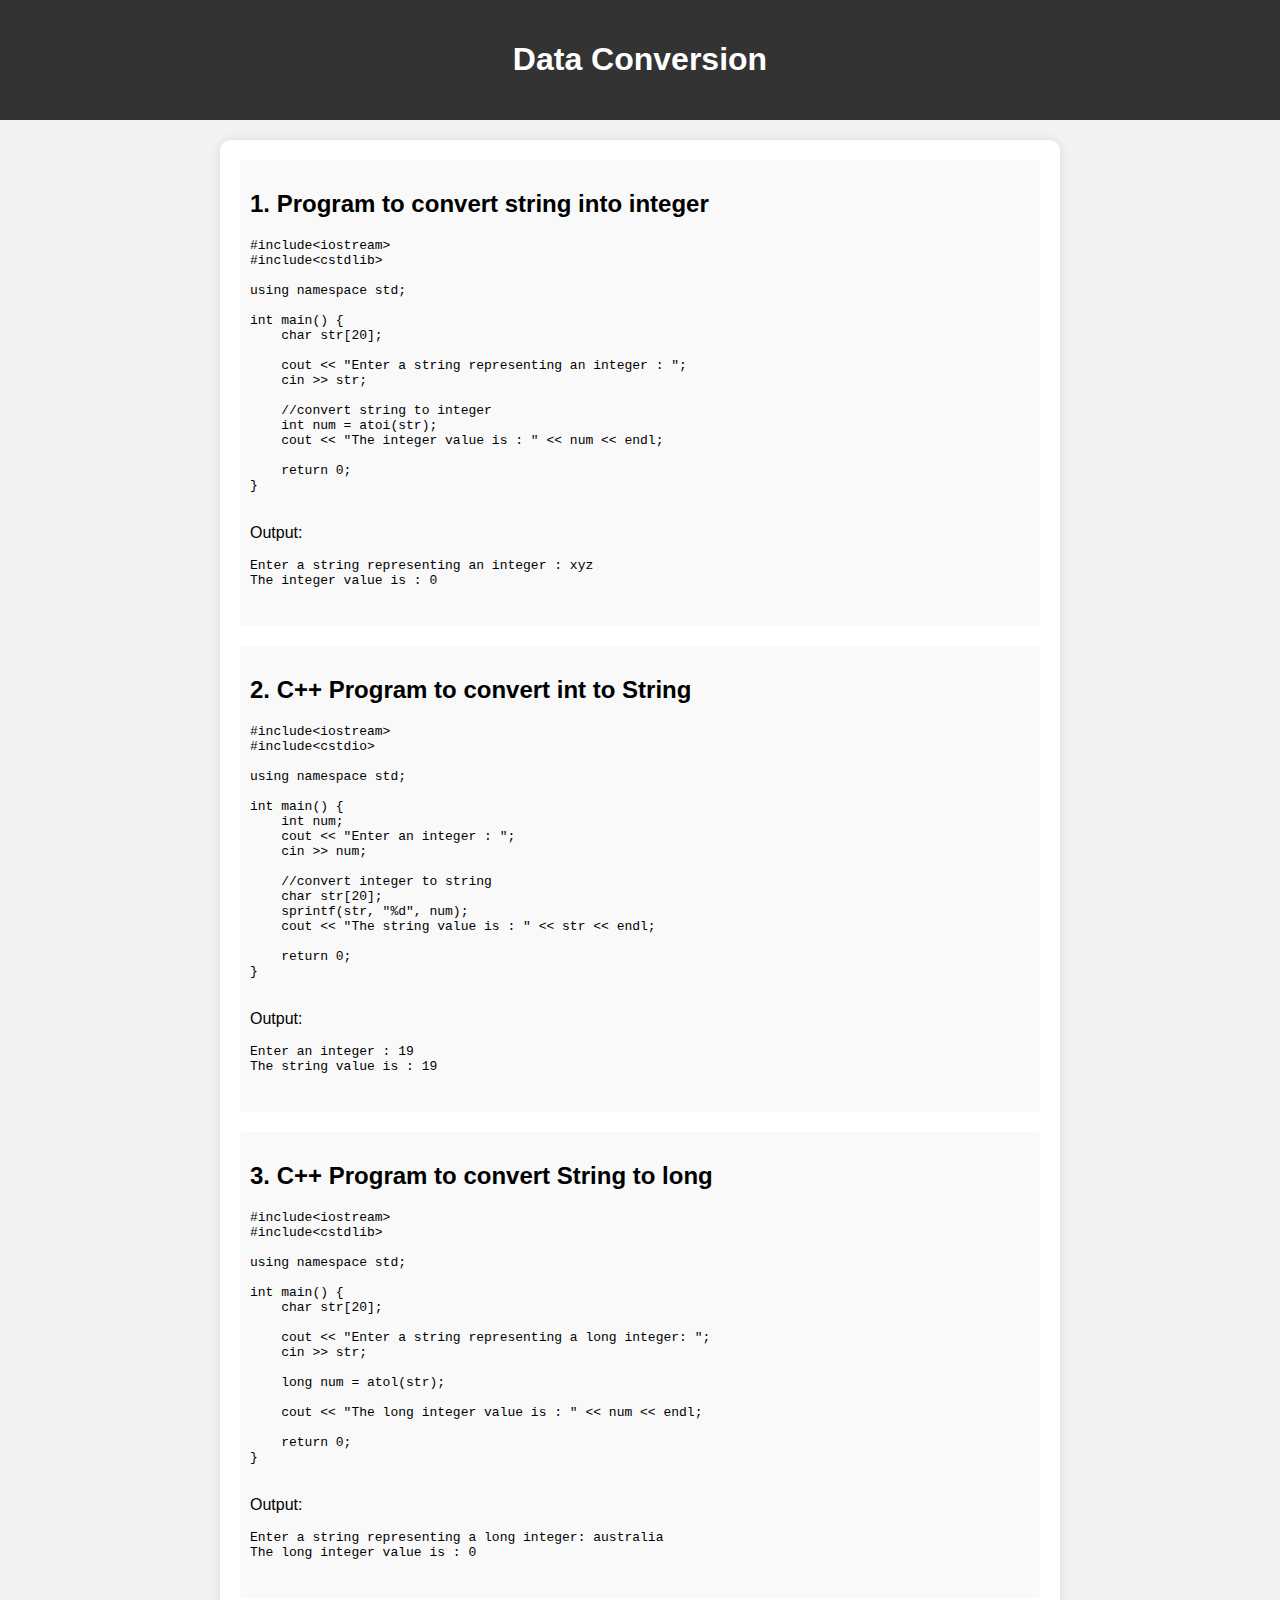
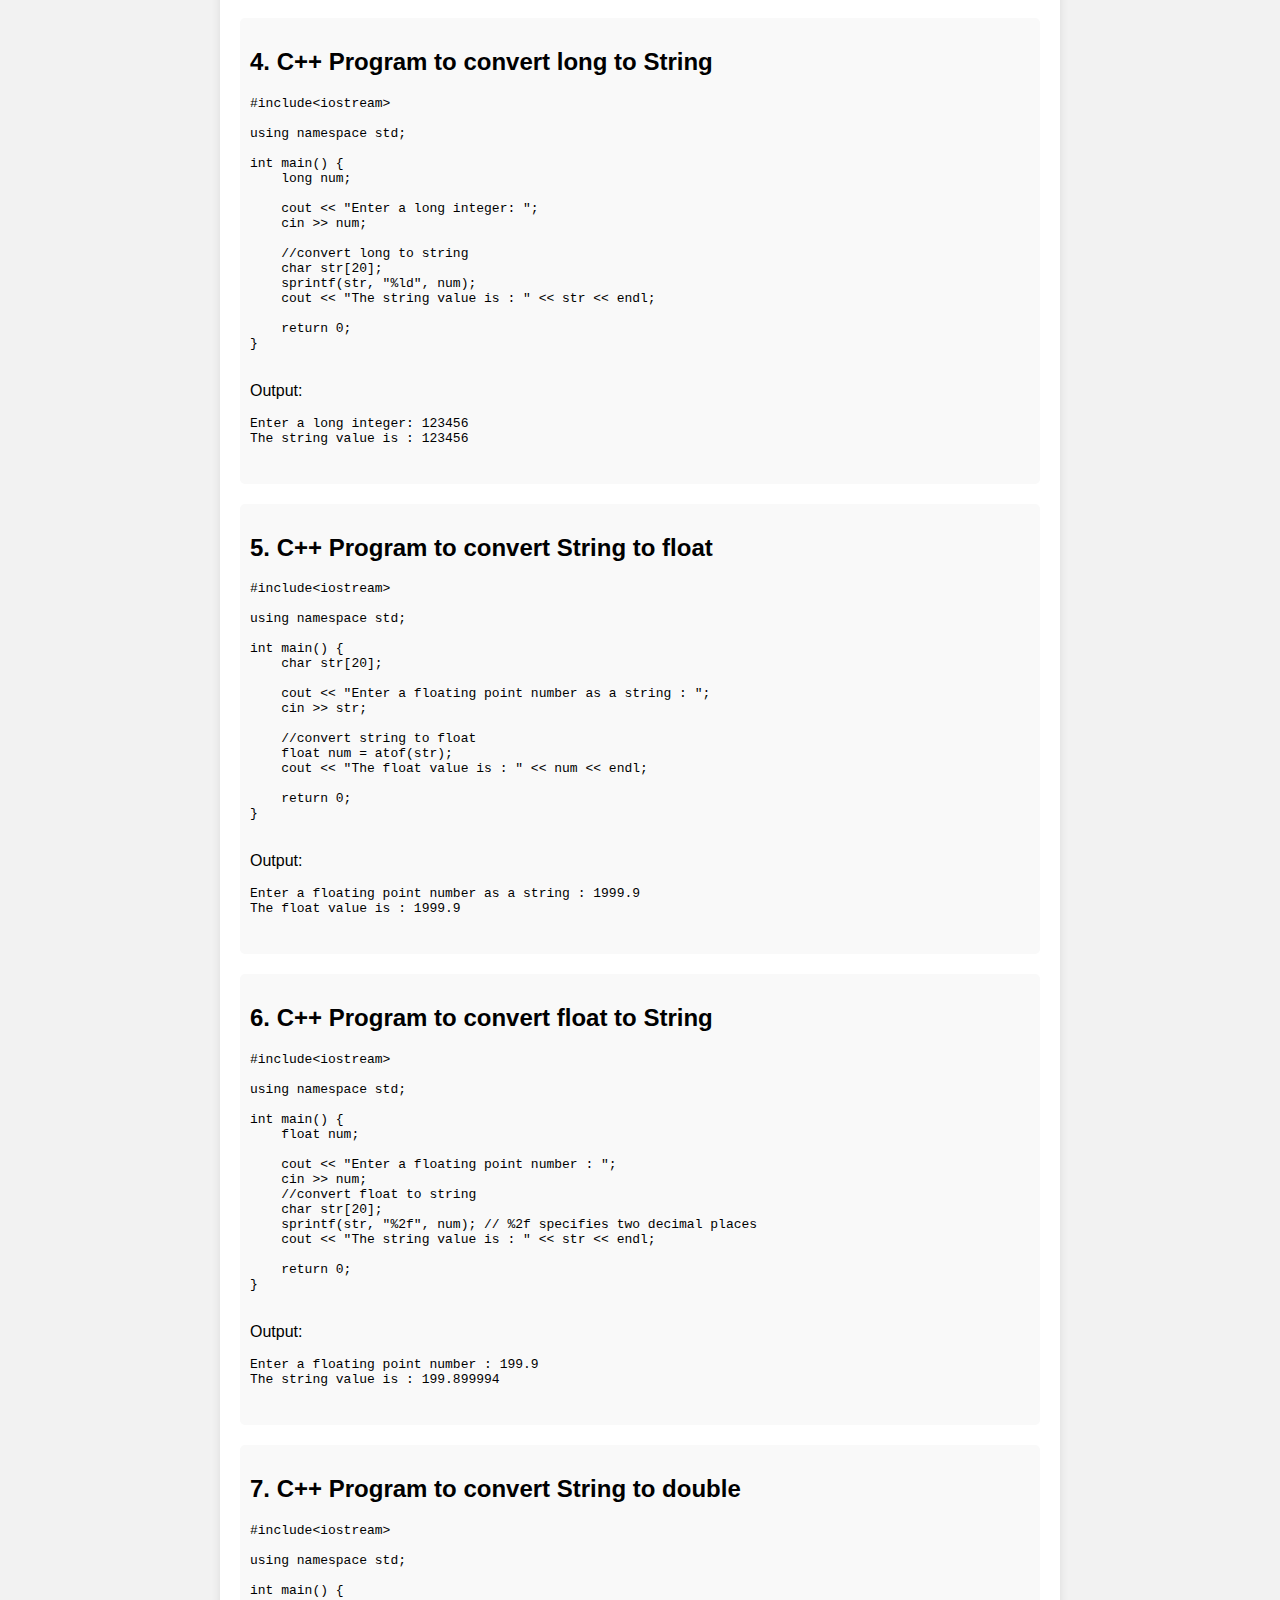
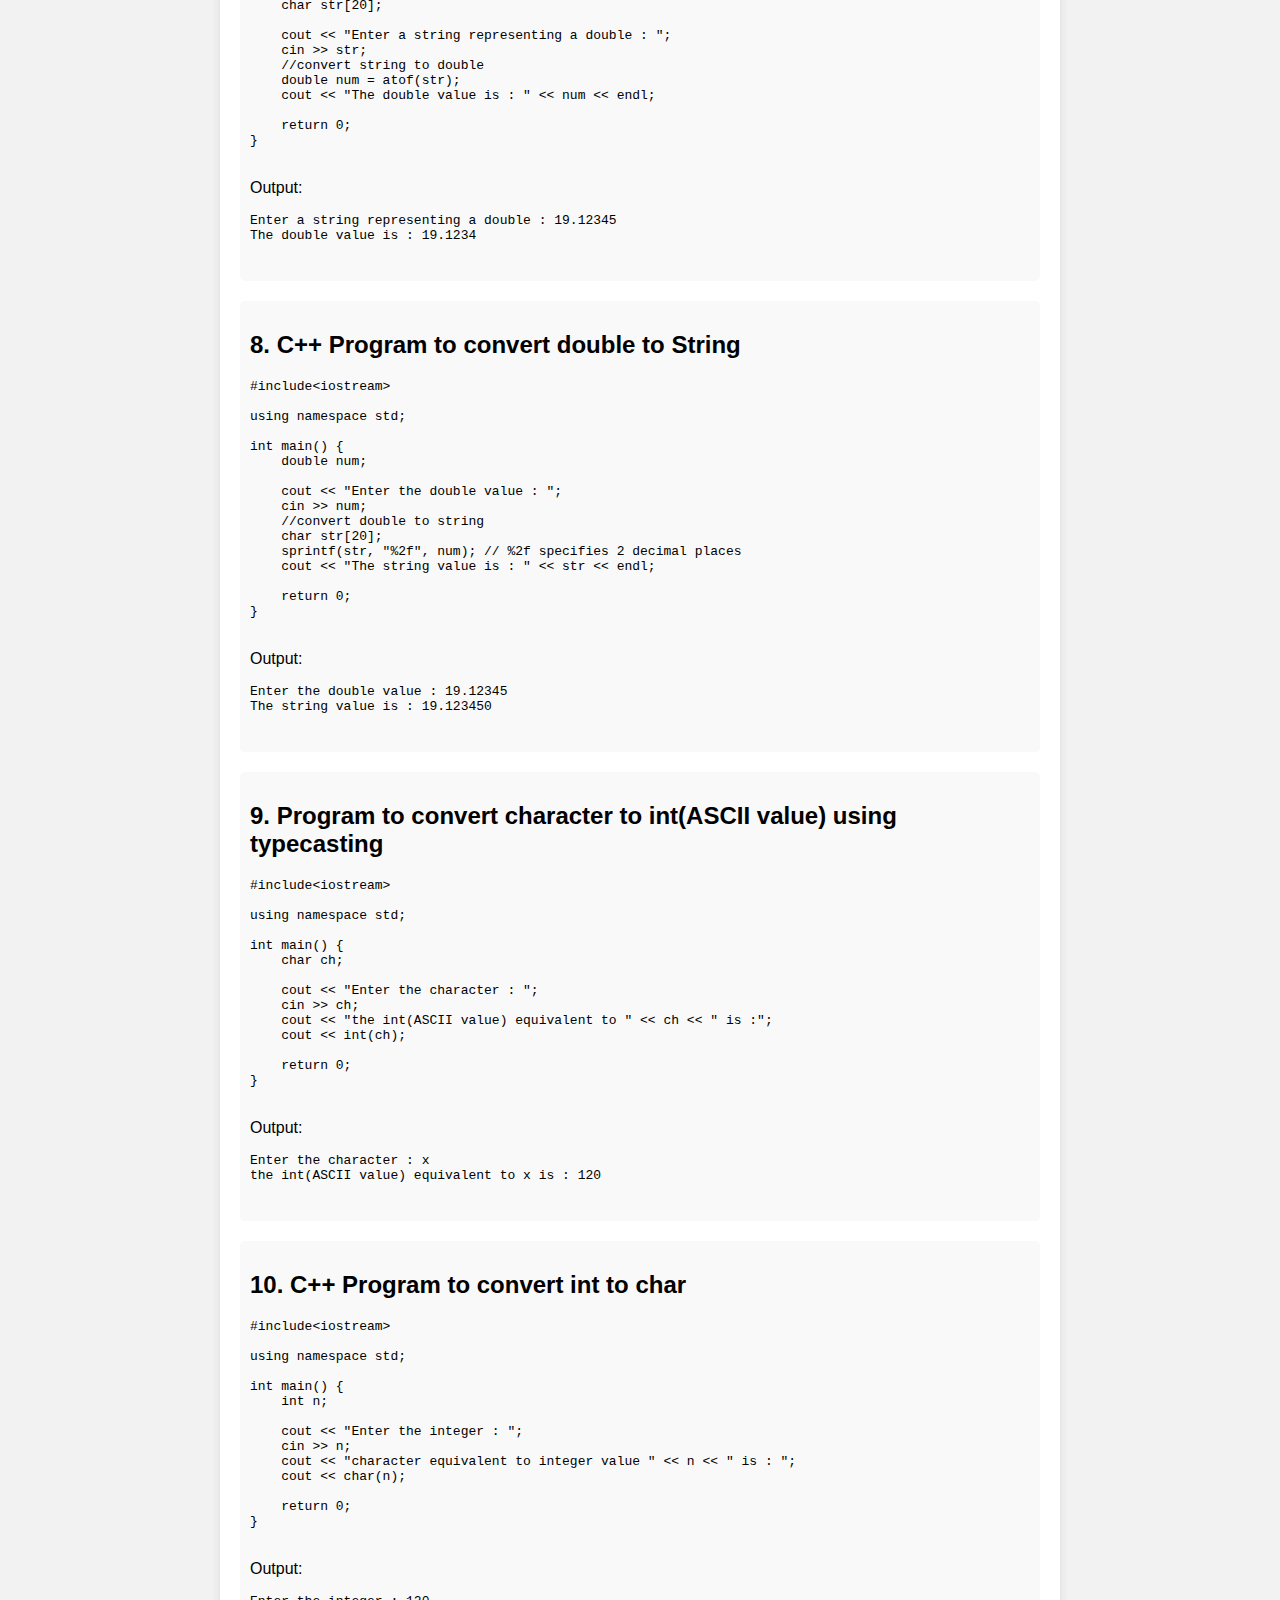
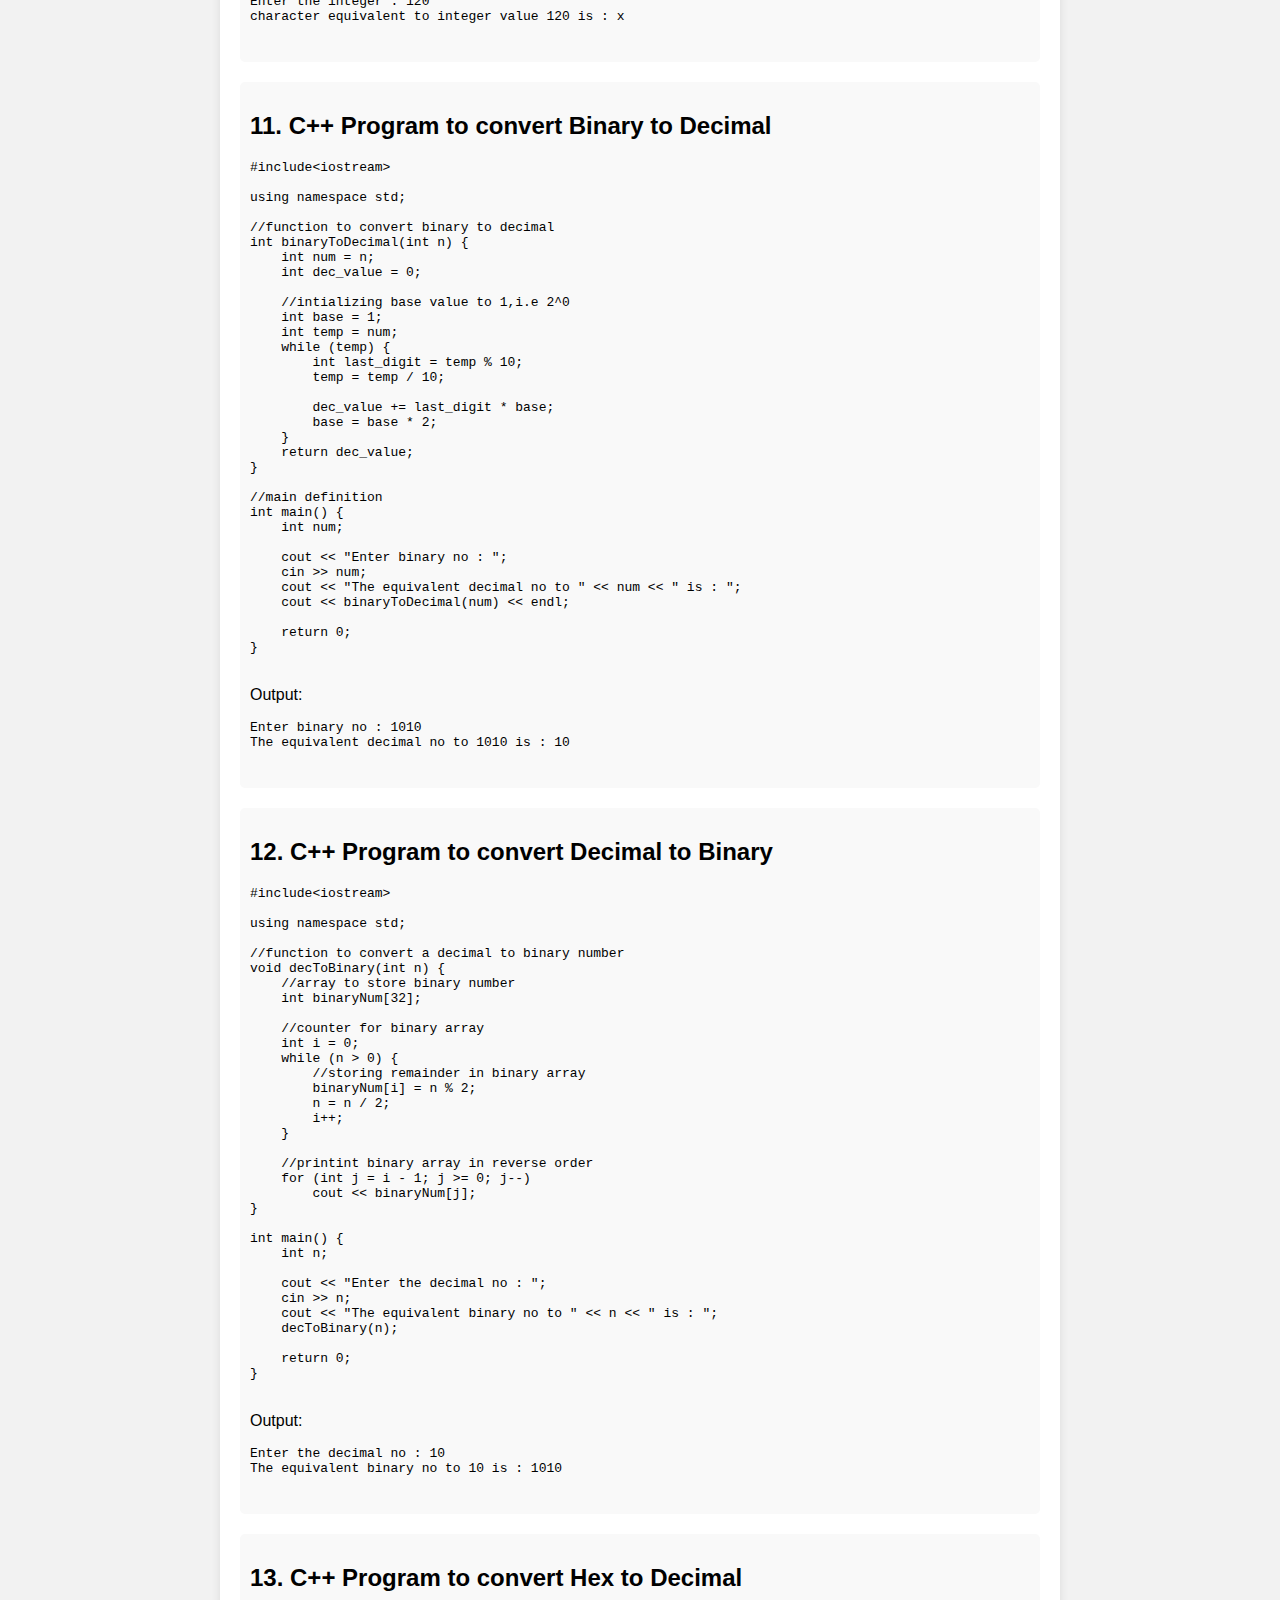
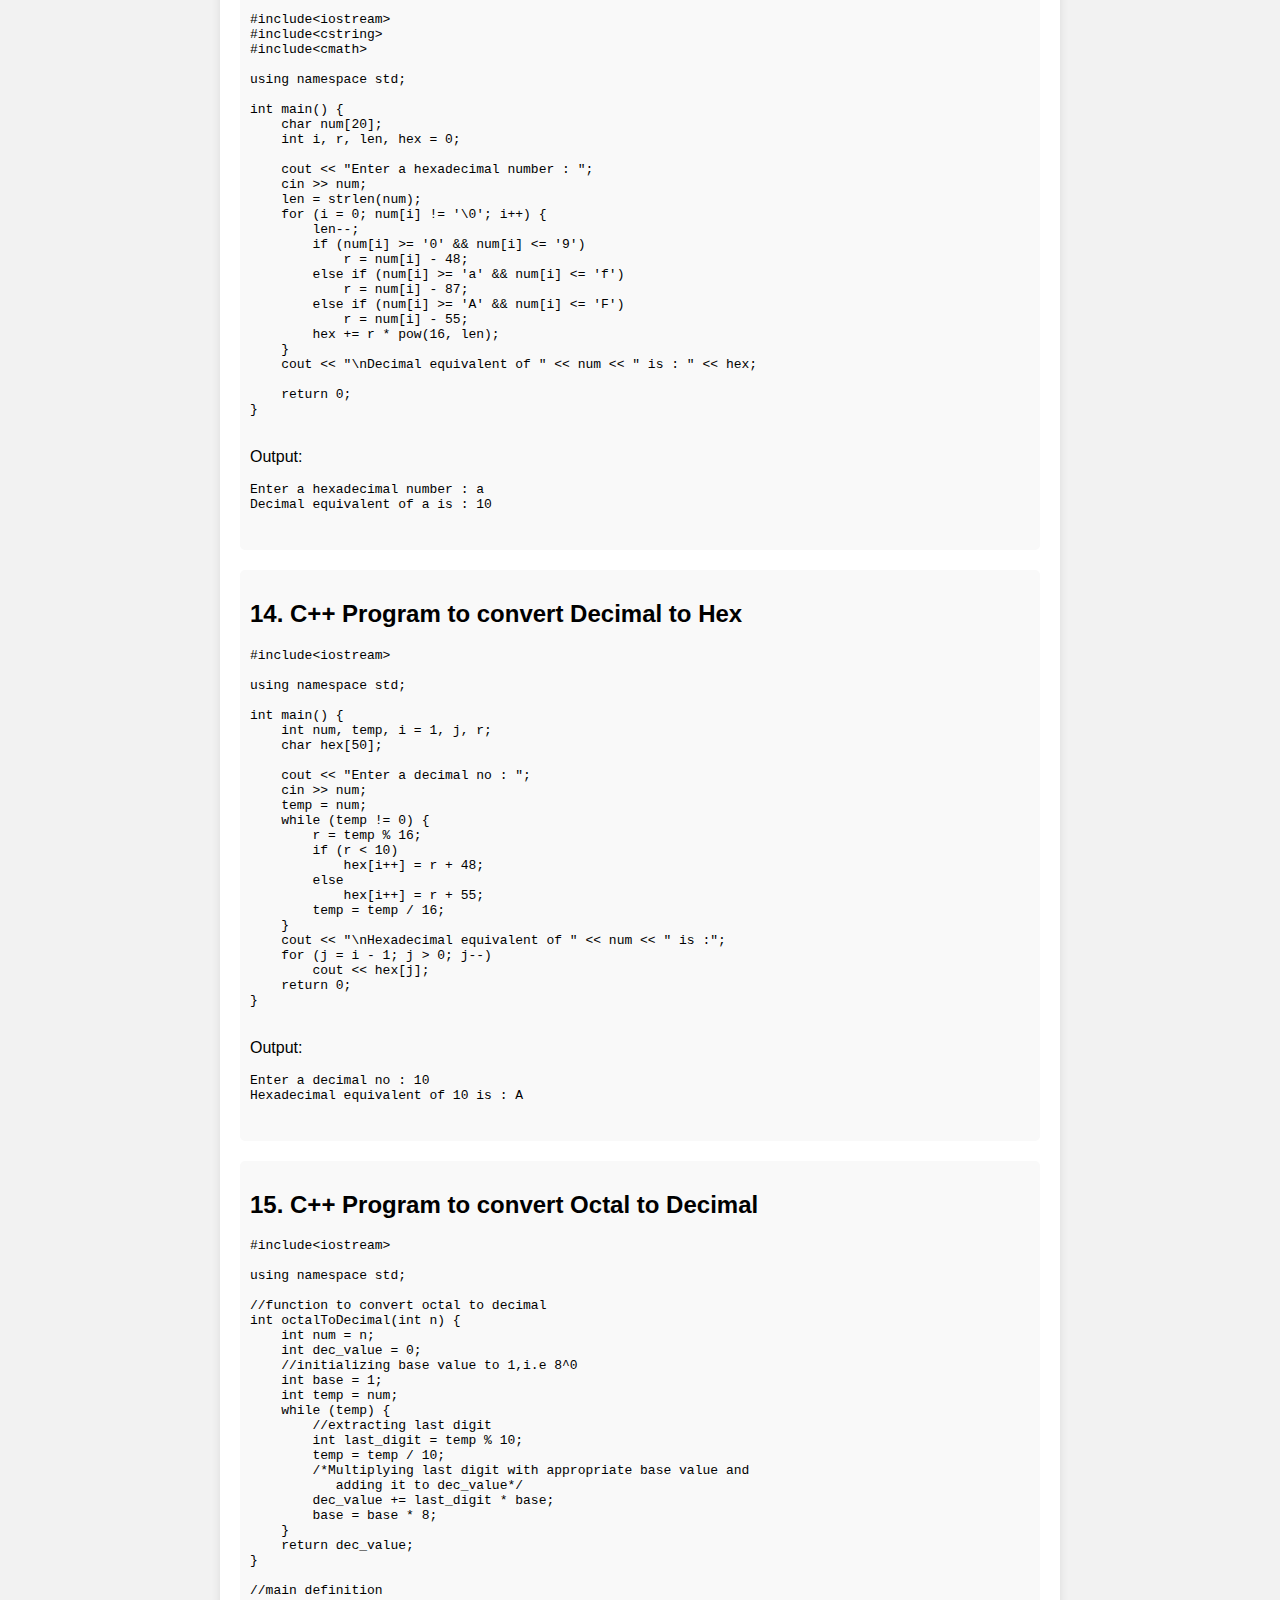
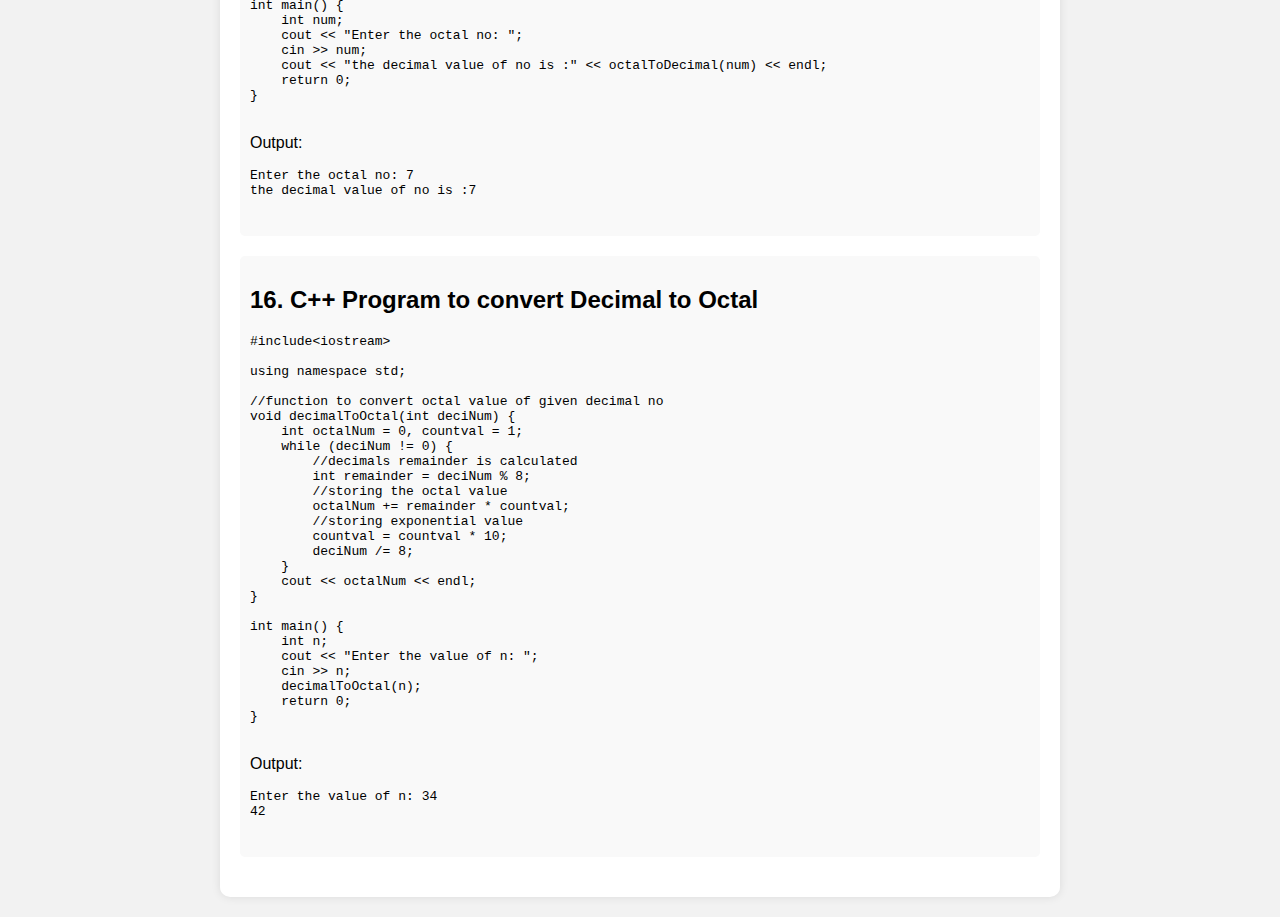
<file: data conversion.html>
<!DOCTYPE html>
<html lang="en">
<head>
    <meta charset="UTF-8">
    <meta name="viewport" content="width=device-width, initial-scale=1.0">
    <title>C++ Conversion Programs</title>
    <style>
        body {
            font-family: Arial, sans-serif;
            margin: 0;
            padding: 0;
            background-color: #f2f2f2;
        }
        header {
            background-color: #333;
            color: #fff;
            padding: 20px;
            text-align: center;
        }
        .container {
            max-width: 800px;
            margin: 20px auto;
            padding: 20px;
            background-color: #fff;
            border-radius: 10px;
            box-shadow: 0 0 10px rgba(0, 0, 0, 0.1);
        }
        .code-container {
            background-color: #f9f9f9;
            padding: 10px;
            margin-bottom: 20px;
            border-radius: 5px;
        }
        h2 {
            margin-top: 20px;
        }
    </style>
</head>
<body>
    <header>
        <center><h1>Data Conversion</h1></center>
    </header>
    <div class="container">
        <div class="code-container">
            <h2>1. Program to convert string into integer</h2>
            <pre>
#include&lt;iostream&gt;
#include&lt;cstdlib&gt;

using namespace std;

int main() {
    char str[20];

    cout &lt;&lt; "Enter a string representing an integer : ";
    cin &gt;&gt; str;

    //convert string to integer
    int num = atoi(str);
    cout &lt;&lt; "The integer value is : " &lt;&lt; num &lt;&lt; endl;

    return 0;
}
            </pre>
            <p>Output:</p>
            <pre>
Enter a string representing an integer : xyz
The integer value is : 0
            </pre>
        </div>

        <div class="code-container">
            <h2>2. C++ Program to convert int to String</h2>
            <pre>
#include&lt;iostream&gt;
#include&lt;cstdio&gt;

using namespace std;

int main() {
    int num;
    cout &lt;&lt; "Enter an integer : ";
    cin &gt;&gt; num;
    
    //convert integer to string
    char str[20];
    sprintf(str, "%d", num);
    cout &lt;&lt; "The string value is : " &lt;&lt; str &lt;&lt; endl;
    
    return 0;
}
            </pre>
            <p>Output:</p>
            <pre>
Enter an integer : 19
The string value is : 19
            </pre>
        </div>

        <div class="code-container">
            <h2>3. C++ Program to convert String to long</h2>
            <pre>
#include&lt;iostream&gt;
#include&lt;cstdlib&gt;

using namespace std;

int main() {
    char str[20];

    cout &lt;&lt; "Enter a string representing a long integer: ";
    cin &gt;&gt; str;

    long num = atol(str);

    cout &lt;&lt; "The long integer value is : " &lt;&lt; num &lt;&lt; endl;

    return 0;
}
            </pre>
            <p>Output:</p>
            <pre>
Enter a string representing a long integer: australia
The long integer value is : 0
            </pre>
        </div>

        <div class="code-container">
            <h2>4. C++ Program to convert long to String</h2>
            <pre>
#include&lt;iostream&gt;

using namespace std;

int main() {
    long num;

    cout &lt;&lt; "Enter a long integer: ";
    cin &gt;&gt; num;

    //convert long to string
    char str[20];
    sprintf(str, "%ld", num);
    cout &lt;&lt; "The string value is : " &lt;&lt; str &lt;&lt; endl;

    return 0;
}
            </pre>
            <p>Output:</p>
            <pre>
Enter a long integer: 123456
The string value is : 123456
            </pre>
        </div>

        <div class="code-container">
            <h2>5. C++ Program to convert String to float</h2>
            <pre>
#include&lt;iostream&gt;

using namespace std;

int main() {
    char str[20];

    cout &lt;&lt; "Enter a floating point number as a string : ";
    cin &gt;&gt; str;

    //convert string to float
    float num = atof(str);
    cout &lt;&lt; "The float value is : " &lt;&lt; num &lt;&lt; endl;

    return 0;
}
            </pre>
            <p>Output:</p>
            <pre>
Enter a floating point number as a string : 1999.9
The float value is : 1999.9
            </pre>
        </div>

        <div class="code-container">
            <h2>6. C++ Program to convert float to String</h2>
            <pre>
#include&lt;iostream&gt;

using namespace std;

int main() {
    float num;

    cout &lt;&lt; "Enter a floating point number : ";
    cin &gt;&gt; num;
    //convert float to string
    char str[20];
    sprintf(str, "%2f", num); // %2f specifies two decimal places
    cout &lt;&lt; "The string value is : " &lt;&lt; str &lt;&lt; endl;

    return 0;
}
            </pre>
            <p>Output:</p>
            <pre>
Enter a floating point number : 199.9
The string value is : 199.899994
            </pre>
        </div>

        <div class="code-container">
            <h2>7. C++ Program to convert String to double</h2>
            <pre>
#include&lt;iostream&gt;

using namespace std;

int main() {
    char str[20];

    cout &lt;&lt; "Enter a string representing a double : ";
    cin &gt;&gt; str;
    //convert string to double
    double num = atof(str);
    cout &lt;&lt; "The double value is : " &lt;&lt; num &lt;&lt; endl;

    return 0;
}
            </pre>
            <p>Output:</p>
            <pre>
Enter a string representing a double : 19.12345
The double value is : 19.1234
            </pre>
        </div>

        <div class="code-container">
            <h2>8. C++ Program to convert double to String</h2>
            <pre>
#include&lt;iostream&gt;

using namespace std;

int main() {
    double num;

    cout &lt;&lt; "Enter the double value : ";
    cin &gt;&gt; num;
    //convert double to string
    char str[20];
    sprintf(str, "%2f", num); // %2f specifies 2 decimal places
    cout &lt;&lt; "The string value is : " &lt;&lt; str &lt;&lt; endl;

    return 0;
}
            </pre>
            <p>Output:</p>
            <pre>
Enter the double value : 19.12345
The string value is : 19.123450 
            </pre>
        </div>

        <div class="code-container">
            <h2>9. Program to convert character to int(ASCII value) using typecasting</h2>
            <pre>
#include&lt;iostream&gt;

using namespace std;

int main() {
    char ch;

    cout &lt;&lt; "Enter the character : ";
    cin &gt;&gt; ch;
    cout &lt;&lt; "the int(ASCII value) equivalent to " &lt;&lt; ch &lt;&lt; " is :";
    cout &lt;&lt; int(ch);

    return 0;
}
            </pre>
            <p>Output:</p>
            <pre>
Enter the character : x
the int(ASCII value) equivalent to x is : 120
            </pre>
        </div>

        <div class="code-container">
            <h2>10. C++ Program to convert int to char</h2>
            <pre>
#include&lt;iostream&gt;

using namespace std;

int main() {
    int n;

    cout &lt;&lt; "Enter the integer : ";
    cin &gt;&gt; n;
    cout &lt;&lt; "character equivalent to integer value " &lt;&lt; n &lt;&lt; " is : ";
    cout &lt;&lt; char(n);

    return 0;
}
            </pre>
            <p>Output:</p>
            <pre>
Enter the integer : 120
character equivalent to integer value 120 is : x
            </pre>
        </div>

        <div class="code-container">
            <h2>11. C++ Program to convert Binary to Decimal</h2>
            <pre>
#include&lt;iostream&gt;

using namespace std;

//function to convert binary to decimal
int binaryToDecimal(int n) {
    int num = n;
    int dec_value = 0;

    //intializing base value to 1,i.e 2^0
    int base = 1;
    int temp = num;
    while (temp) {
        int last_digit = temp % 10;
        temp = temp / 10;

        dec_value += last_digit * base;
        base = base * 2;
    }
    return dec_value;
}

//main definition
int main() {
    int num;

    cout &lt;&lt; "Enter binary no : ";
    cin &gt;&gt; num;
    cout &lt;&lt; "The equivalent decimal no to " &lt;&lt; num &lt;&lt; " is : ";
    cout &lt;&lt; binaryToDecimal(num) &lt;&lt; endl;

    return 0;
}
            </pre>
            <p>Output:</p>
            <pre>
Enter binary no : 1010
The equivalent decimal no to 1010 is : 10
            </pre>
        </div>

        <div class="code-container">
            <h2>12. C++ Program to convert Decimal to Binary</h2>
            <pre>
#include&lt;iostream&gt;

using namespace std;

//function to convert a decimal to binary number
void decToBinary(int n) {
    //array to store binary number
    int binaryNum[32];

    //counter for binary array
    int i = 0;
    while (n > 0) {
        //storing remainder in binary array
        binaryNum[i] = n % 2;
        n = n / 2;
        i++;
    }

    //printint binary array in reverse order
    for (int j = i - 1; j >= 0; j--)
        cout &lt;&lt; binaryNum[j];
}

int main() {
    int n;

    cout &lt;&lt; "Enter the decimal no : ";
    cin &gt;&gt; n;
    cout &lt;&lt; "The equivalent binary no to " &lt;&lt; n &lt;&lt; " is : ";
    decToBinary(n);

    return 0;
}
            </pre>
            <p>Output:</p>
            <pre>
Enter the decimal no : 10
The equivalent binary no to 10 is : 1010
            </pre>
        </div>

        <div class="code-container">
            <h2>13. C++ Program to convert Hex to Decimal</h2>
            <pre>
#include&lt;iostream&gt;
#include&lt;cstring&gt;
#include&lt;cmath&gt;

using namespace std;

int main() {
    char num[20];
    int i, r, len, hex = 0;

    cout &lt;&lt; "Enter a hexadecimal number : ";
    cin &gt;&gt; num;
    len = strlen(num);
    for (i = 0; num[i] != '\0'; i++) {
        len--;
        if (num[i] >= '0' && num[i] <= '9')
            r = num[i] - 48;
        else if (num[i] >= 'a' && num[i] <= 'f')
            r = num[i] - 87;
        else if (num[i] >= 'A' && num[i] <= 'F')
            r = num[i] - 55;
        hex += r * pow(16, len);
    }
    cout &lt;&lt; "\nDecimal equivalent of " &lt;&lt; num &lt;&lt; " is : " &lt;&lt; hex;

    return 0;
}
            </pre>
            <p>Output:</p>
            <pre>
Enter a hexadecimal number : a
Decimal equivalent of a is : 10
            </pre>
        </div>

        <div class="code-container">
            <h2>14. C++ Program to convert Decimal to Hex</h2>
            <pre>
#include&lt;iostream&gt;

using namespace std;

int main() {
    int num, temp, i = 1, j, r;
    char hex[50];

    cout &lt;&lt; "Enter a decimal no : ";
    cin &gt;&gt; num;
    temp = num;
    while (temp != 0) {
        r = temp % 16;
        if (r < 10)
            hex[i++] = r + 48;
        else
            hex[i++] = r + 55;
        temp = temp / 16;
    }
    cout &lt;&lt; "\nHexadecimal equivalent of " &lt;&lt; num &lt;&lt; " is :";
    for (j = i - 1; j > 0; j--)
        cout &lt;&lt; hex[j];
    return 0;
}
            </pre>
            <p>Output:</p>
            <pre>
Enter a decimal no : 10
Hexadecimal equivalent of 10 is : A
            </pre>
        </div>

        <div class="code-container">
            <h2>15. C++ Program to convert Octal to Decimal</h2>
            <pre>
#include&lt;iostream&gt;

using namespace std;

//function to convert octal to decimal
int octalToDecimal(int n) {
    int num = n;
    int dec_value = 0;
    //initializing base value to 1,i.e 8^0
    int base = 1;
    int temp = num;
    while (temp) {
        //extracting last digit
        int last_digit = temp % 10;
        temp = temp / 10;
        /*Multiplying last digit with appropriate base value and
           adding it to dec_value*/
        dec_value += last_digit * base;
        base = base * 8;
    }
    return dec_value;
}

//main definition
int main() {
    int num;
    cout &lt;&lt; "Enter the octal no: ";
    cin &gt;&gt; num;
    cout &lt;&lt; "the decimal value of no is :" &lt;&lt; octalToDecimal(num) &lt;&lt; endl;
    return 0;
}
            </pre>
            <p>Output:</p>
            <pre>
Enter the octal no: 7
the decimal value of no is :7
            </pre>
        </div>

        <div class="code-container">
            <h2>16. C++ Program to convert Decimal to Octal</h2>
            <pre>
#include&lt;iostream&gt;

using namespace std;

//function to convert octal value of given decimal no
void decimalToOctal(int deciNum) {
    int octalNum = 0, countval = 1;
    while (deciNum != 0) {
        //decimals remainder is calculated
        int remainder = deciNum % 8;
        //storing the octal value
        octalNum += remainder * countval;
        //storing exponential value
        countval = countval * 10;
        deciNum /= 8;
    }
    cout &lt;&lt; octalNum &lt;&lt; endl;
}

int main() {
    int n;
    cout &lt;&lt; "Enter the value of n: ";
    cin &gt;&gt; n;
    decimalToOctal(n);
    return 0;
}
            </pre>
            <p>Output:</p>
            <pre>
Enter the value of n: 34
42
            </pre>
        </div>
    </div>
</body>
</html>
</file>
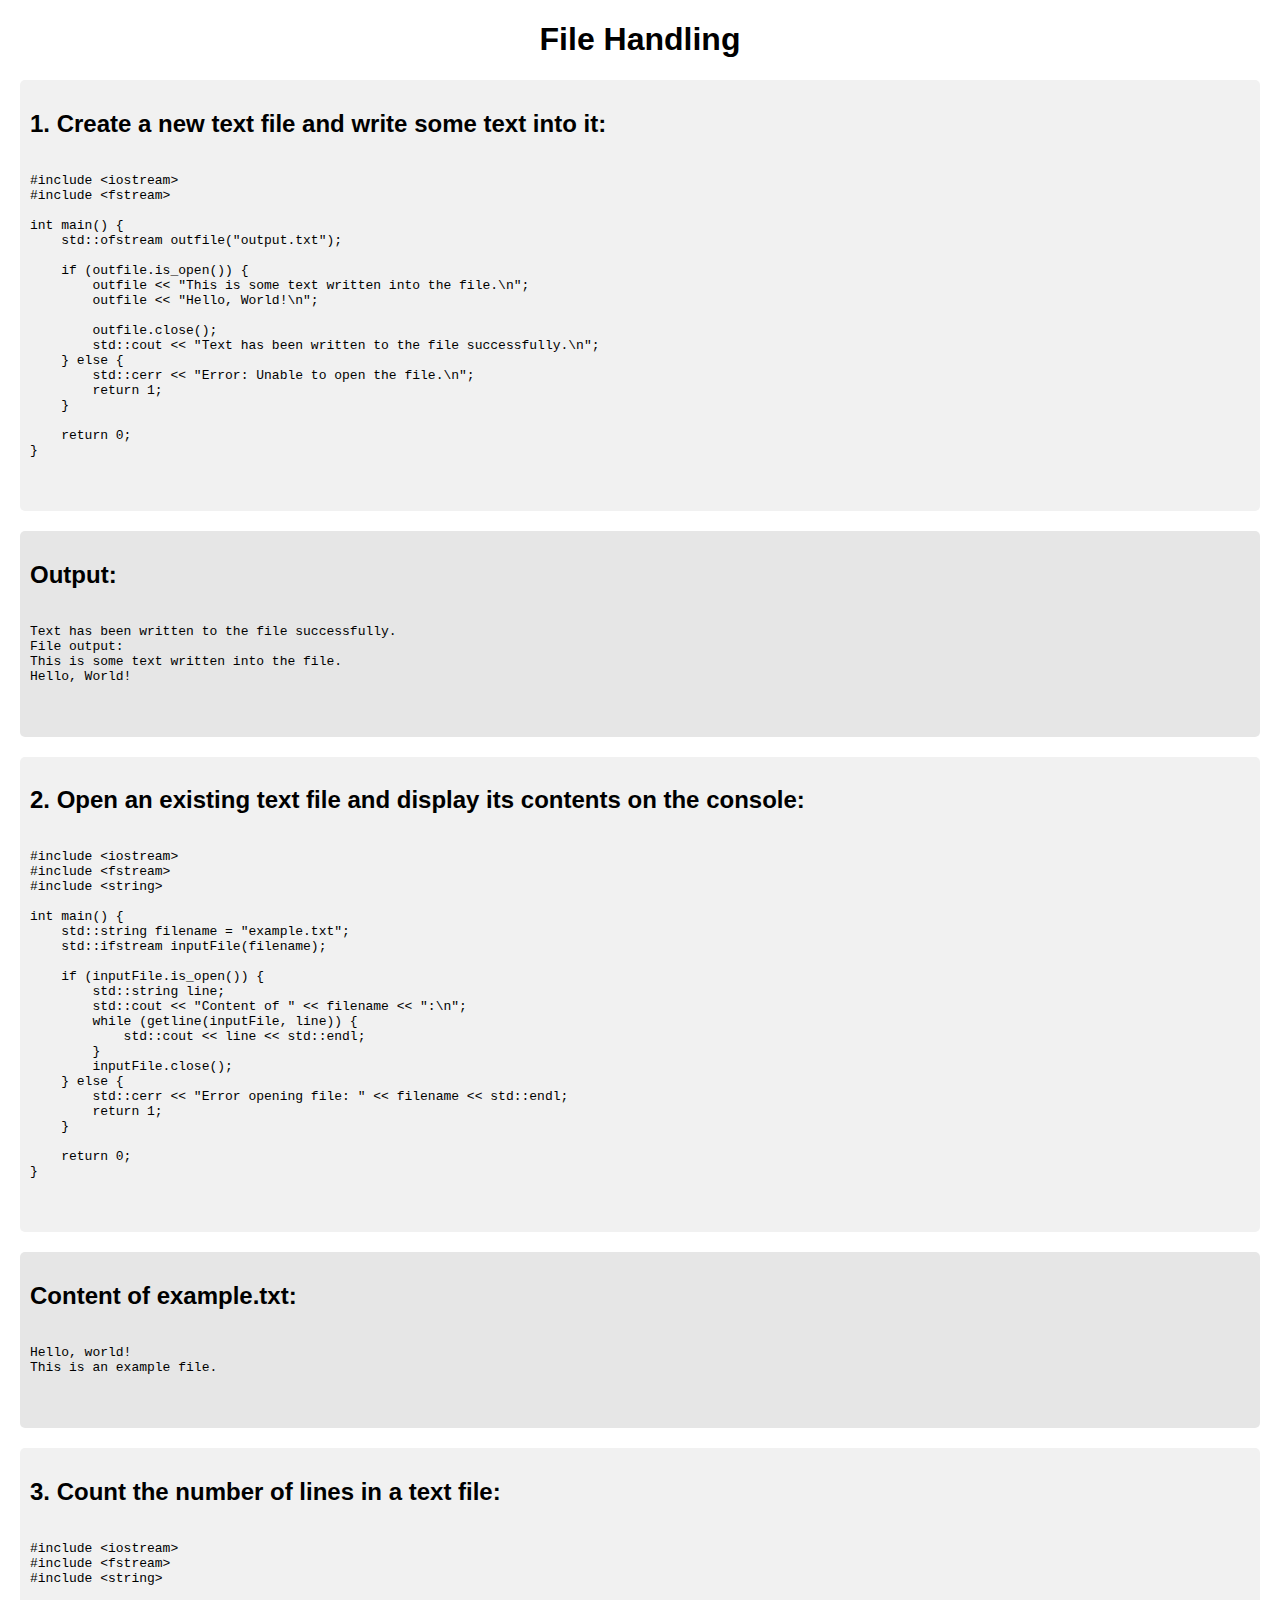
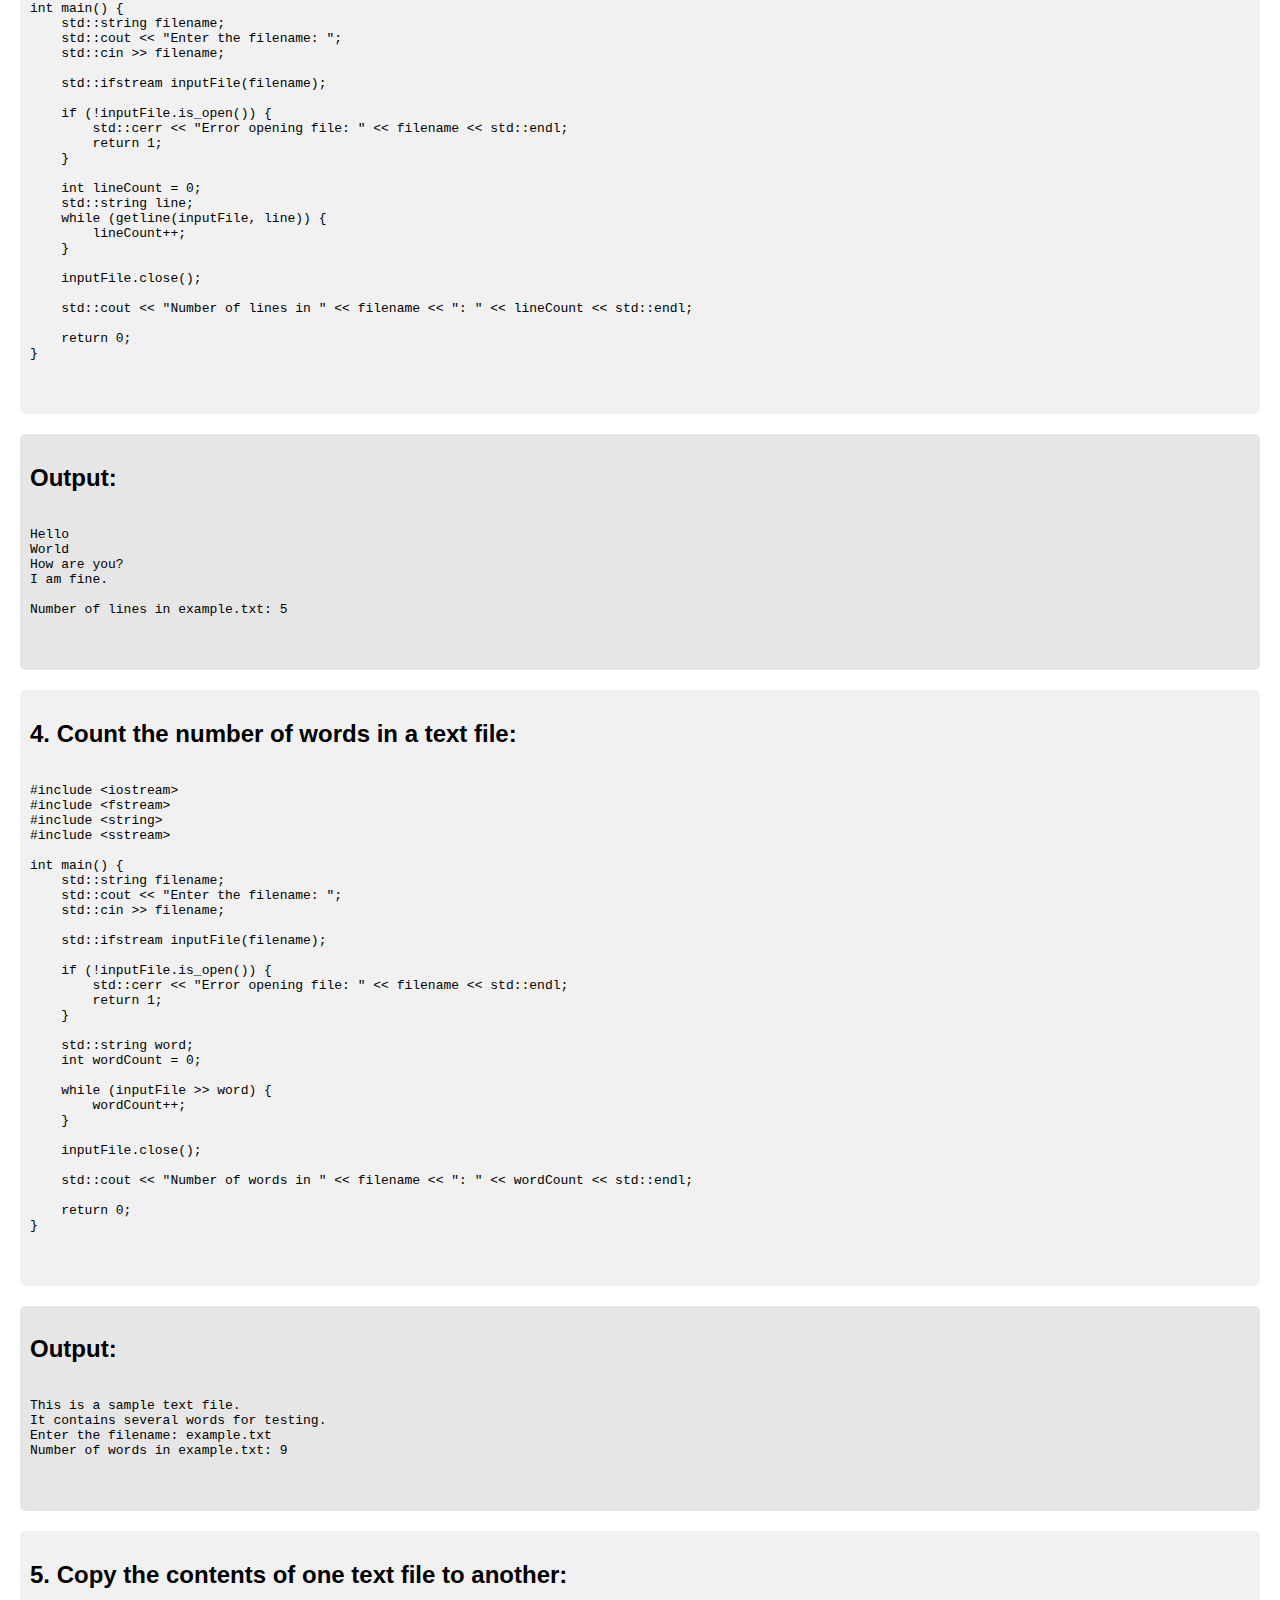
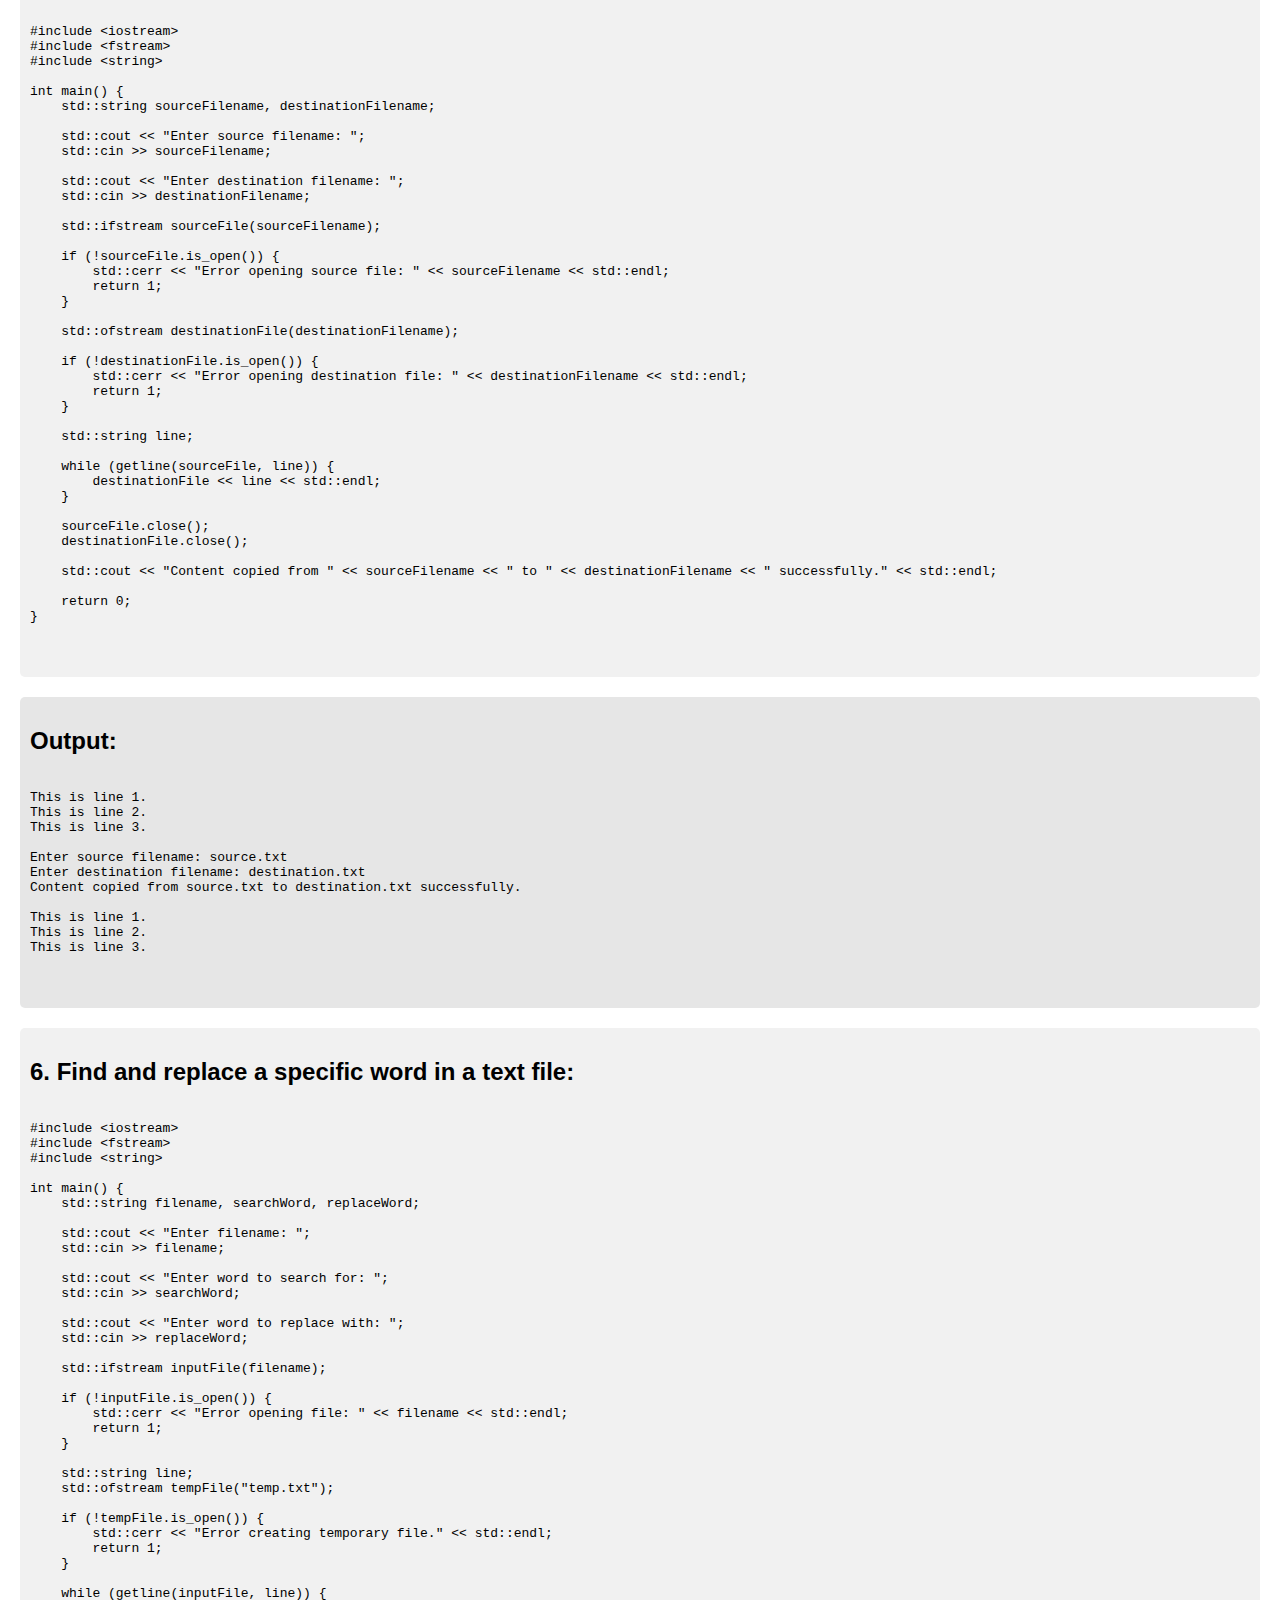
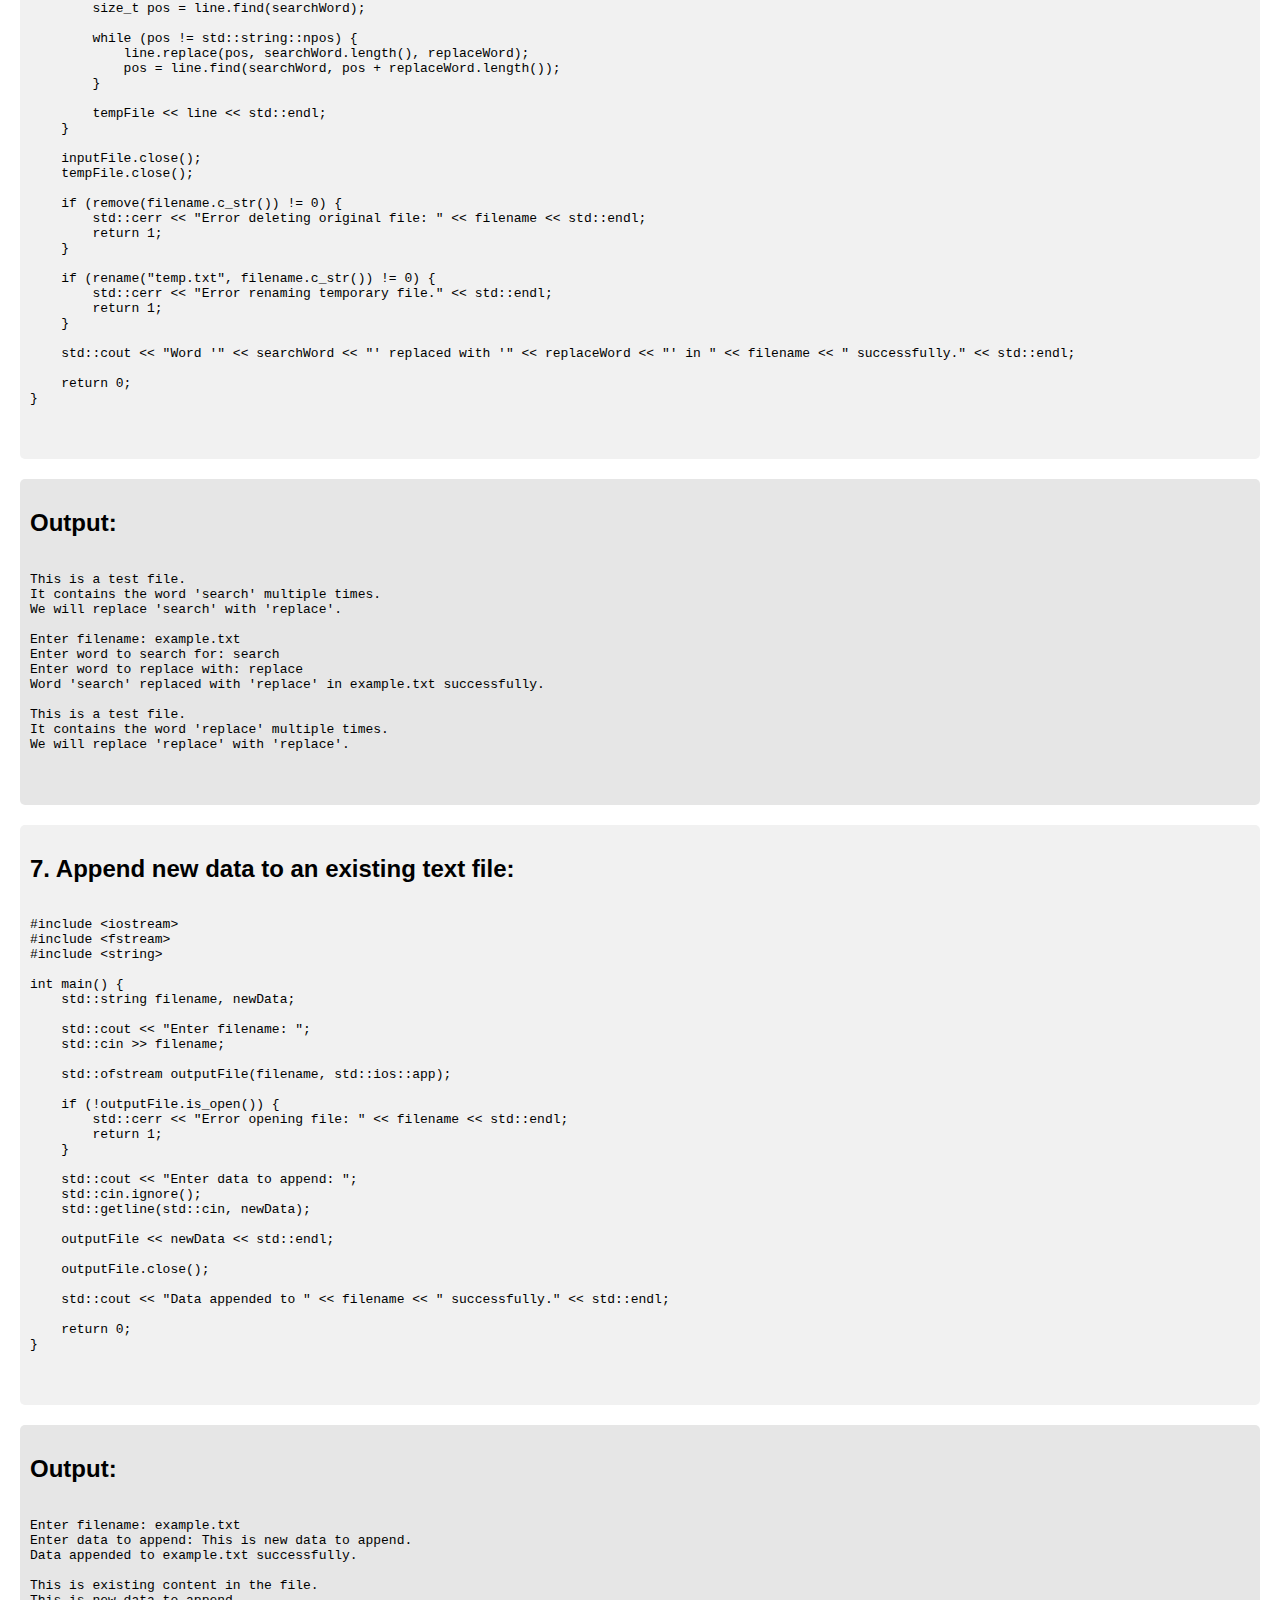
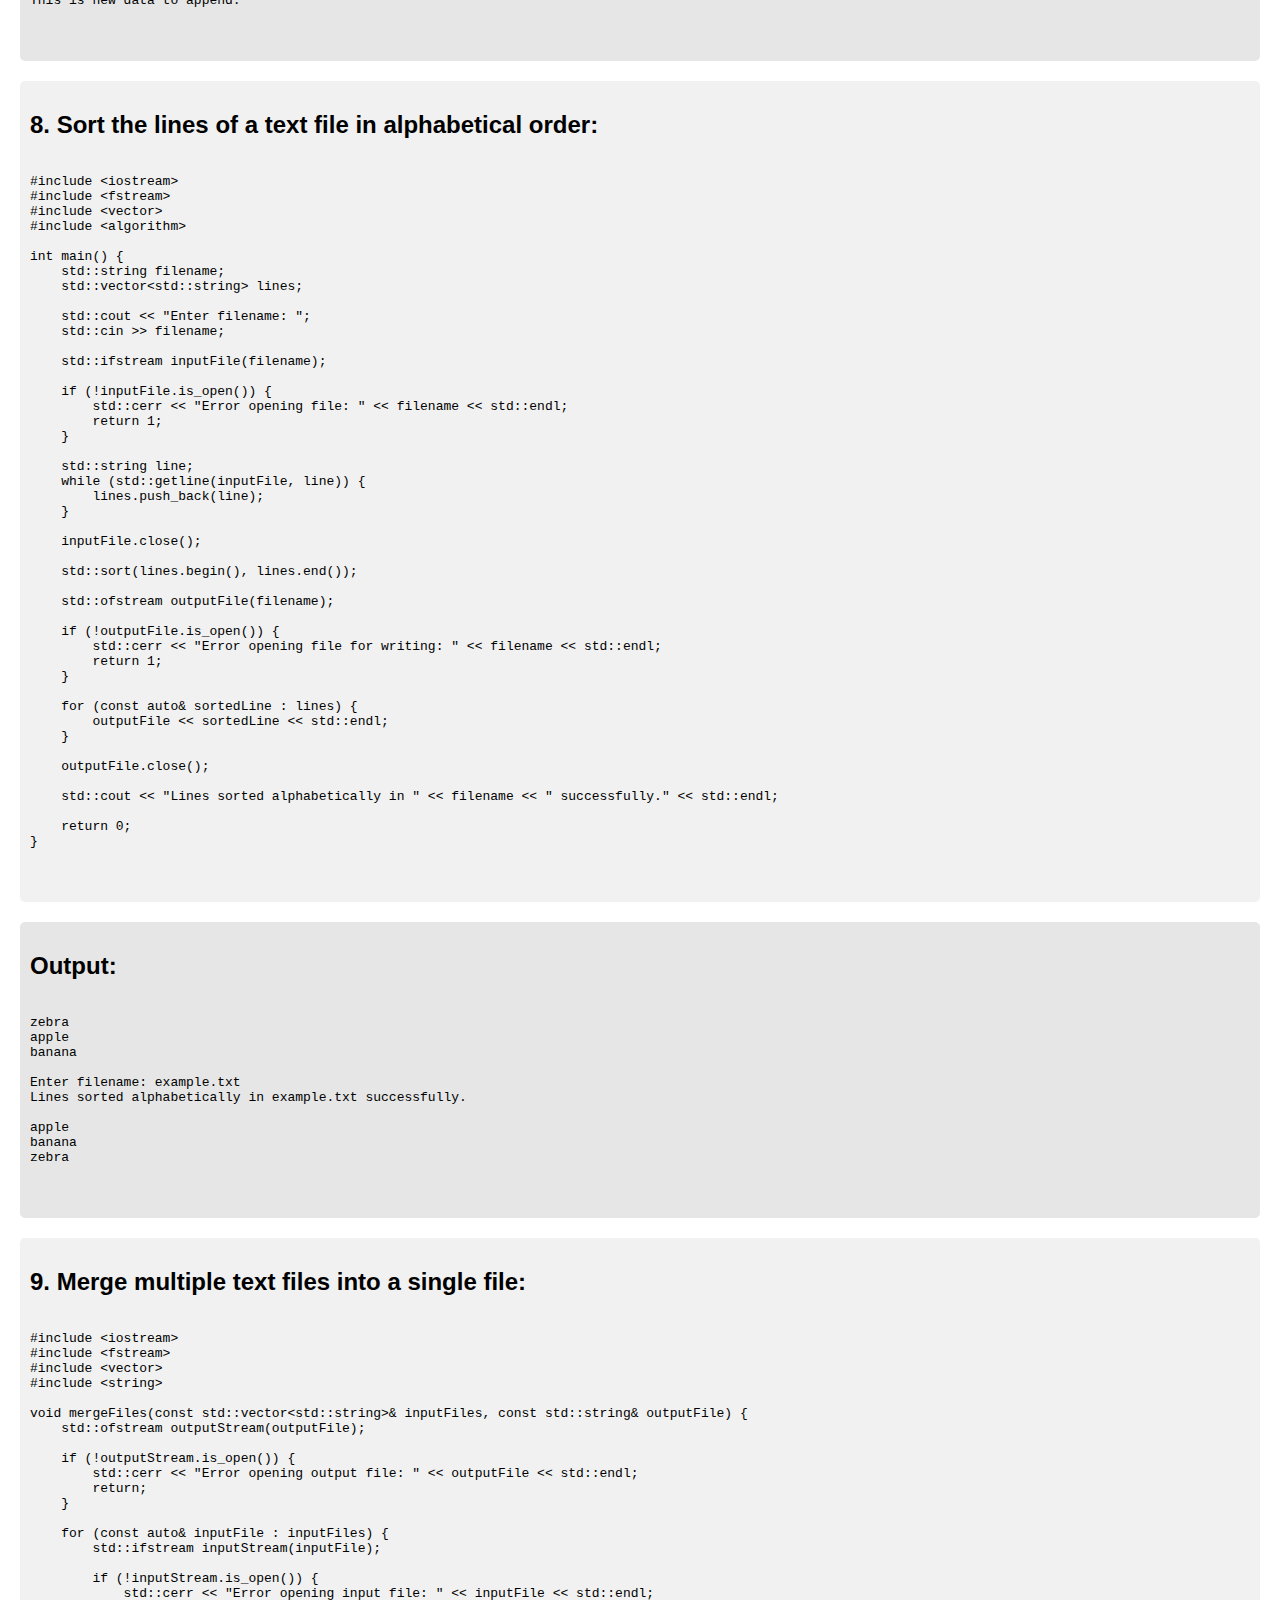
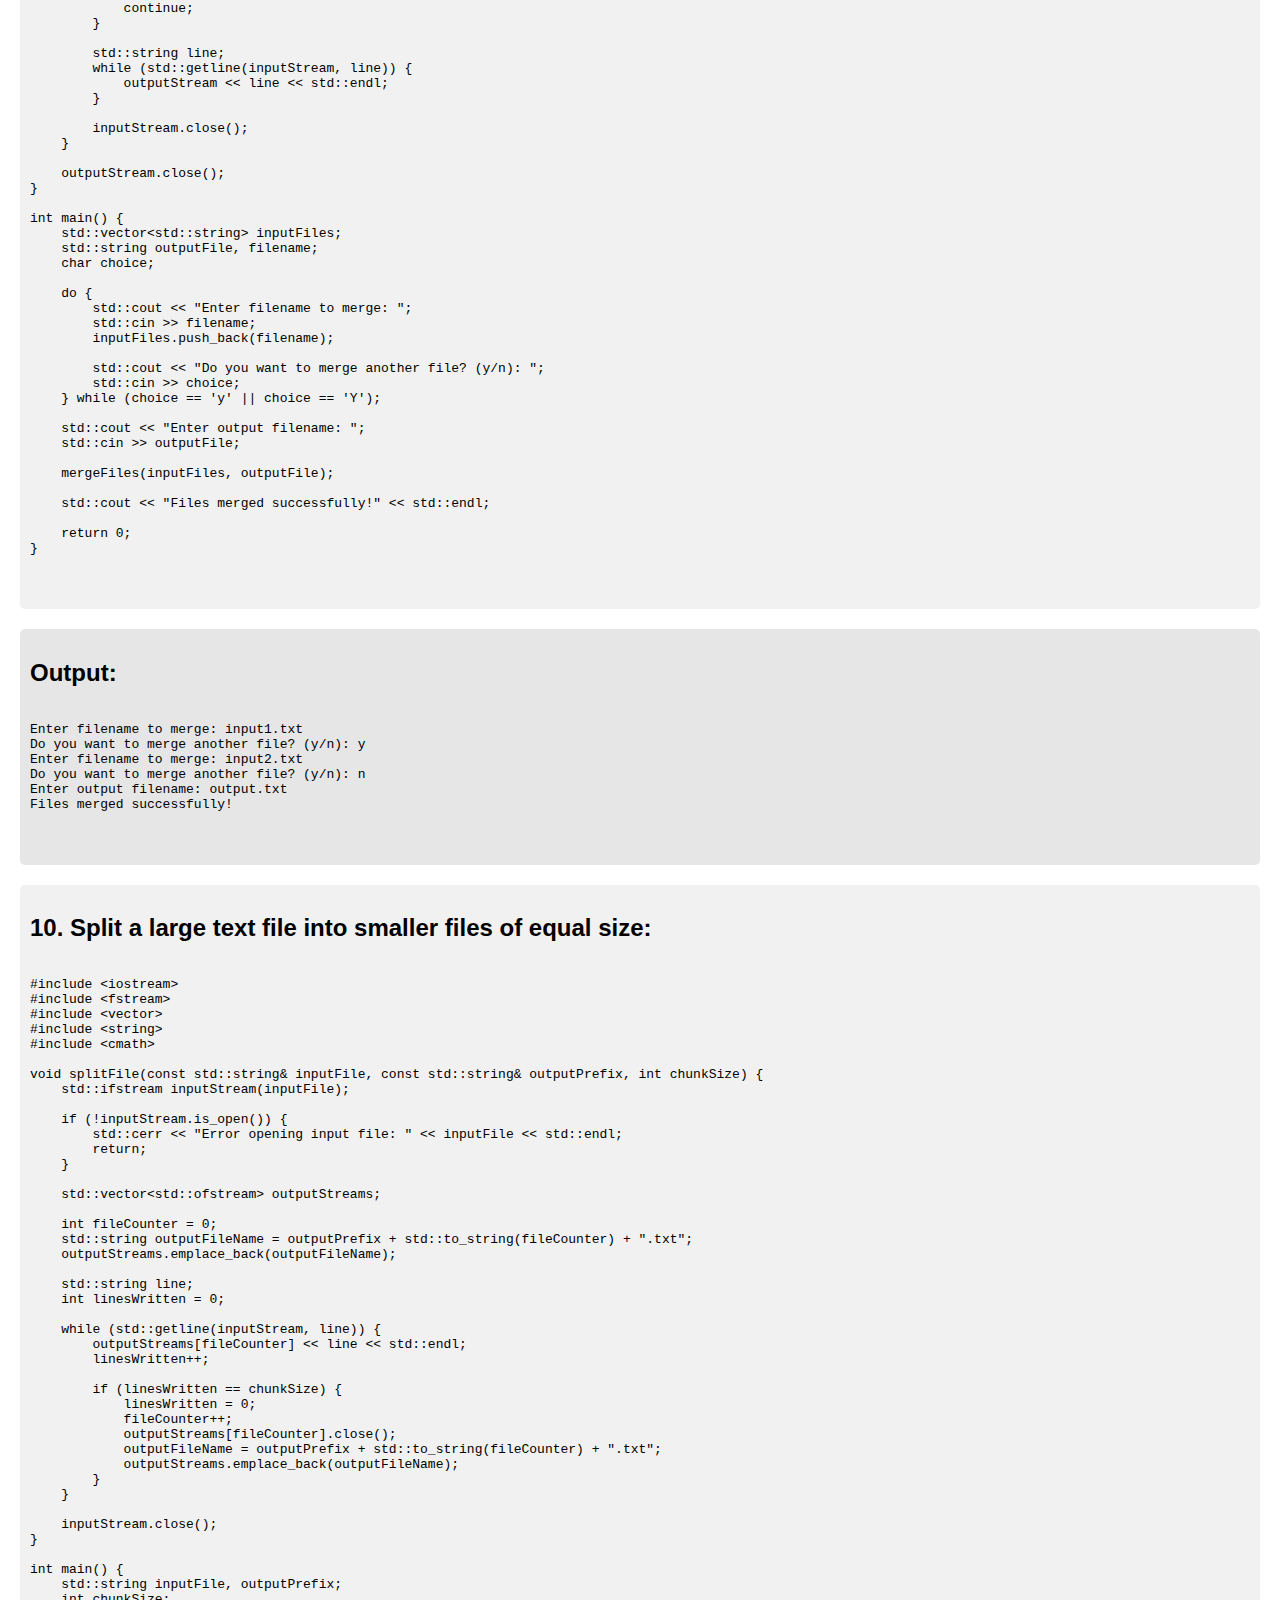
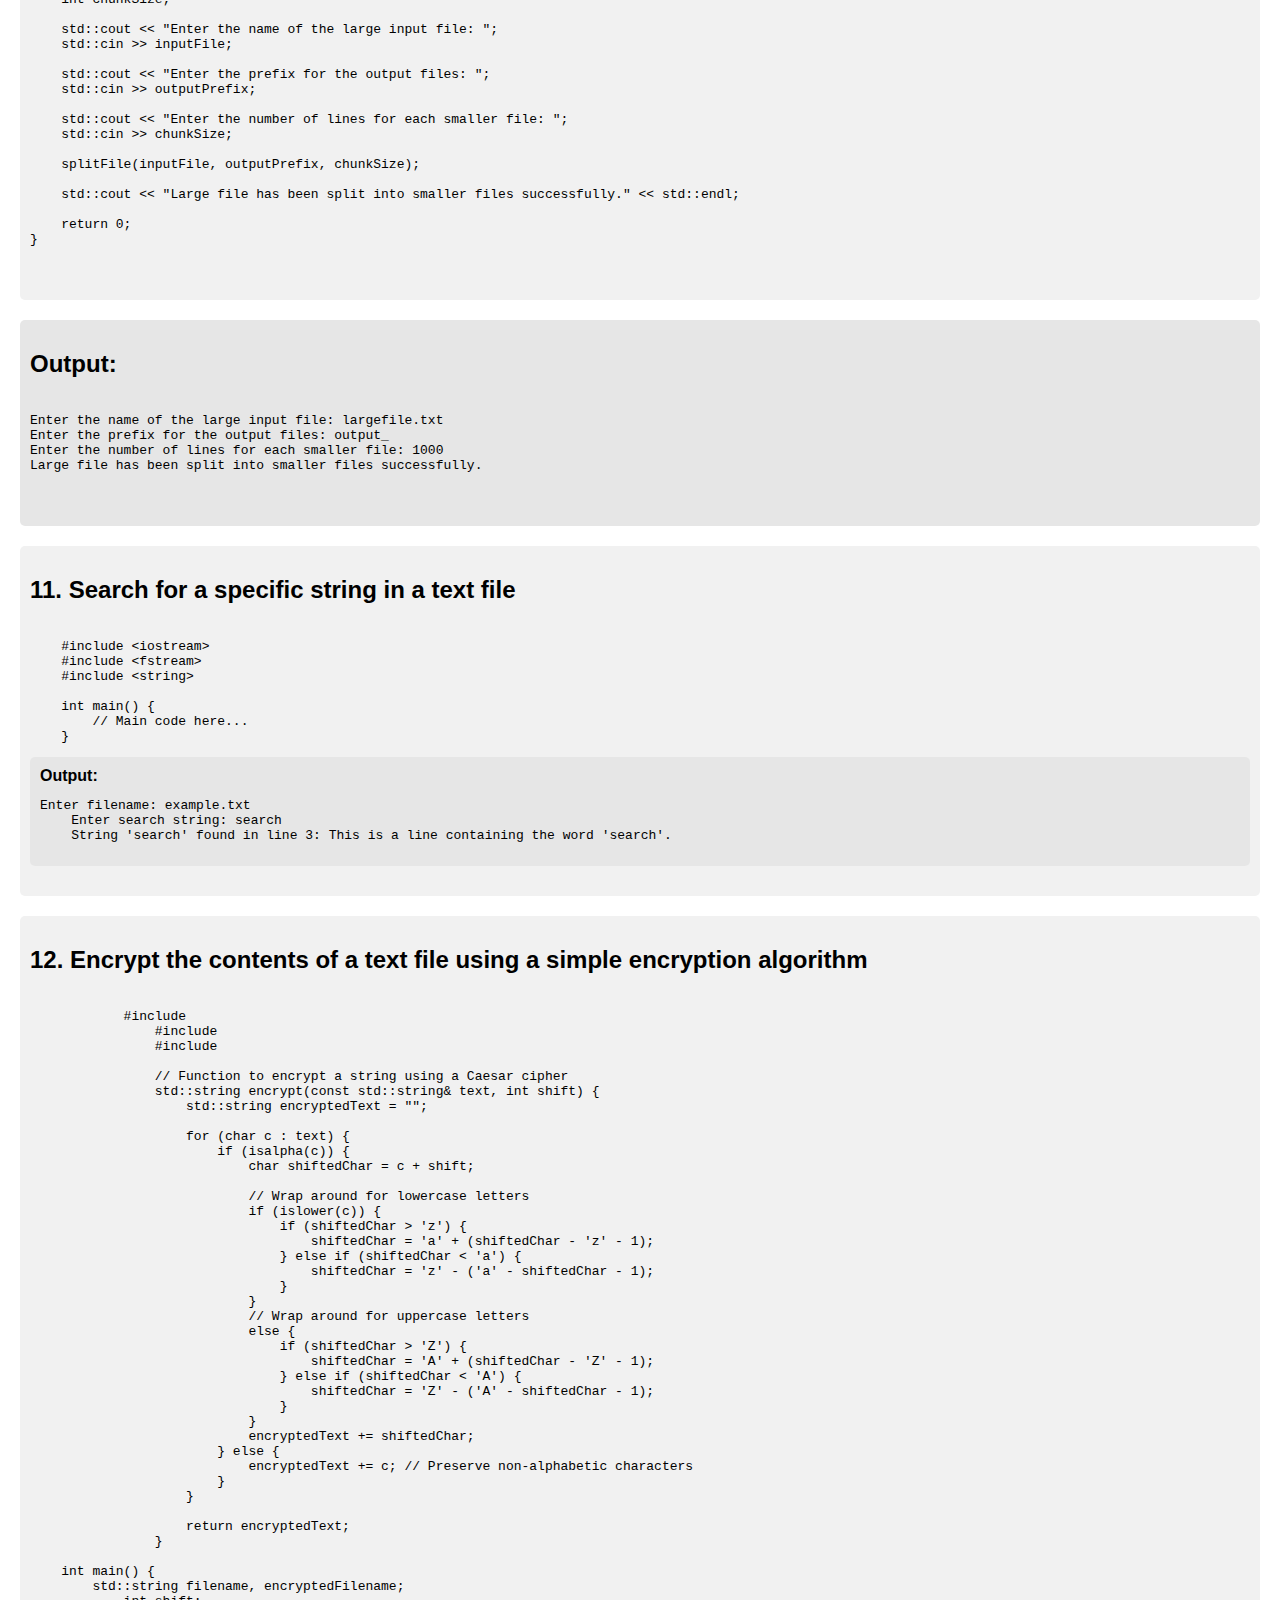
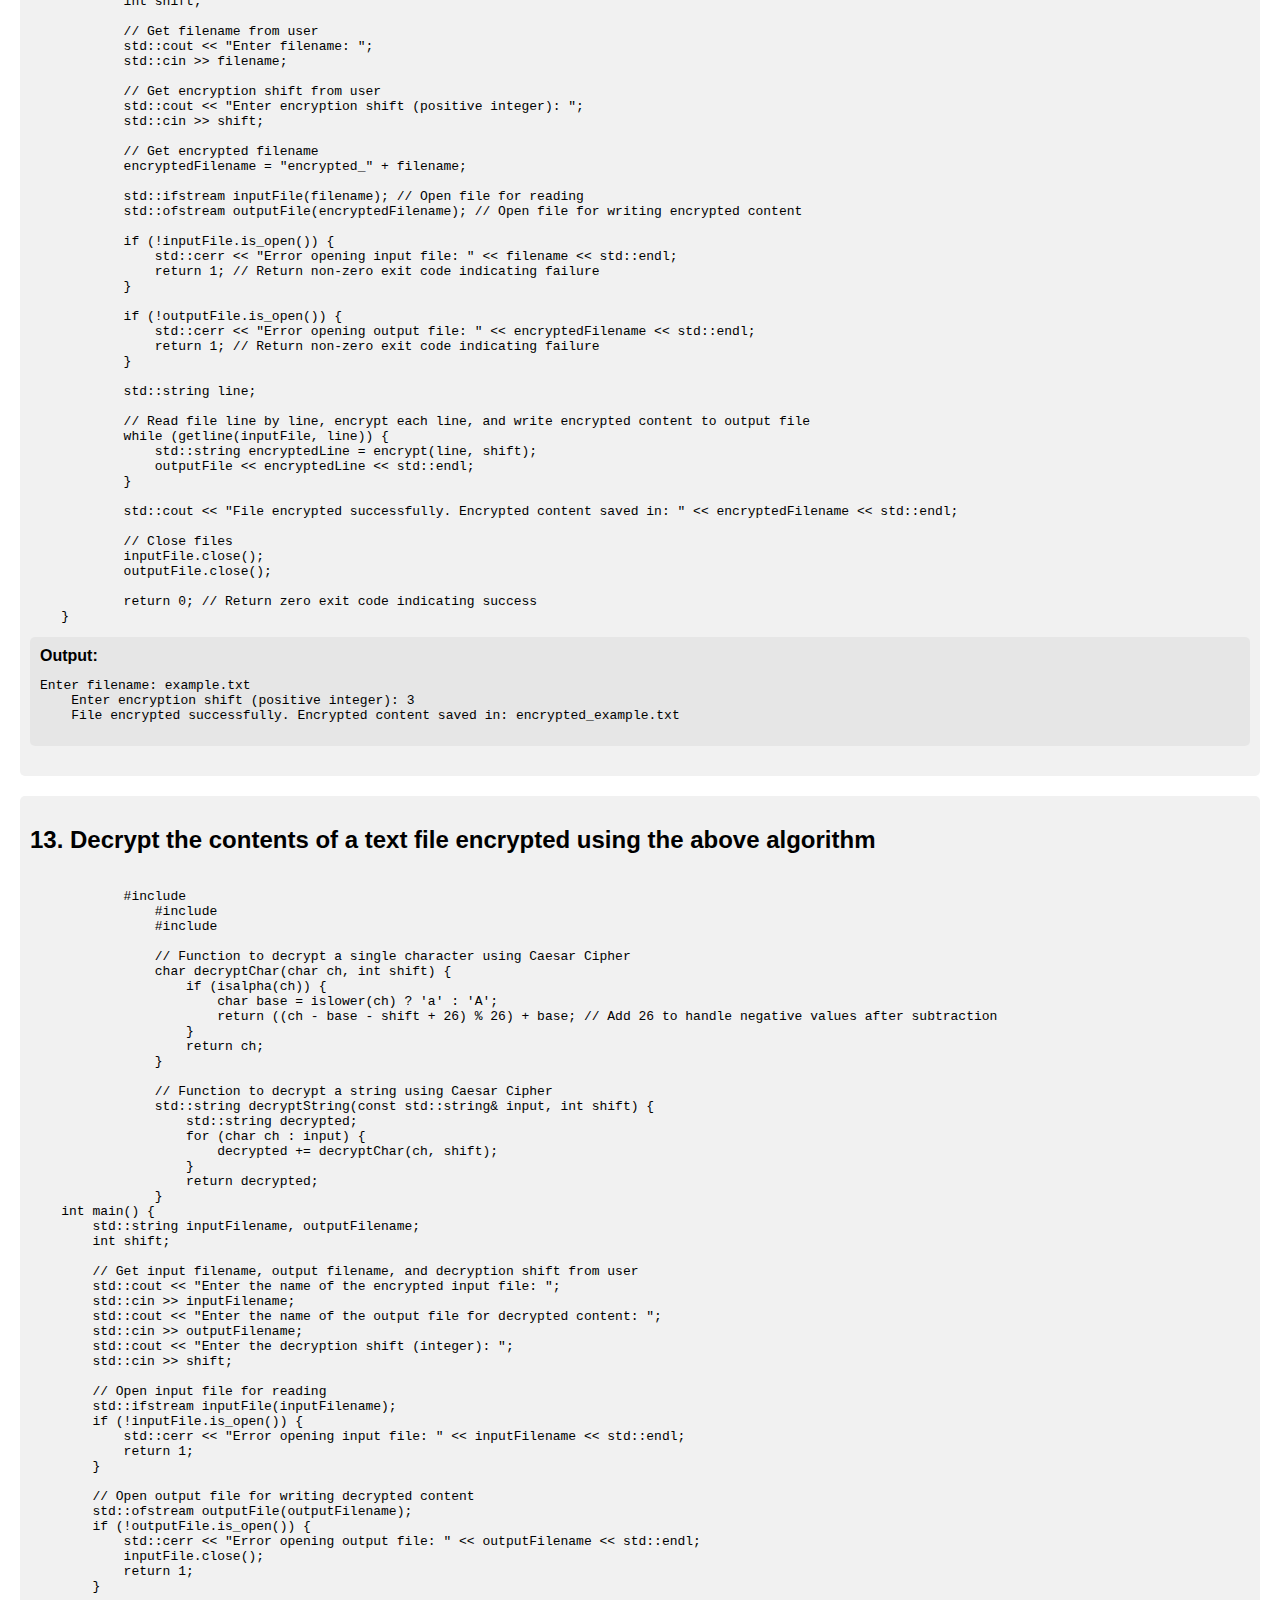
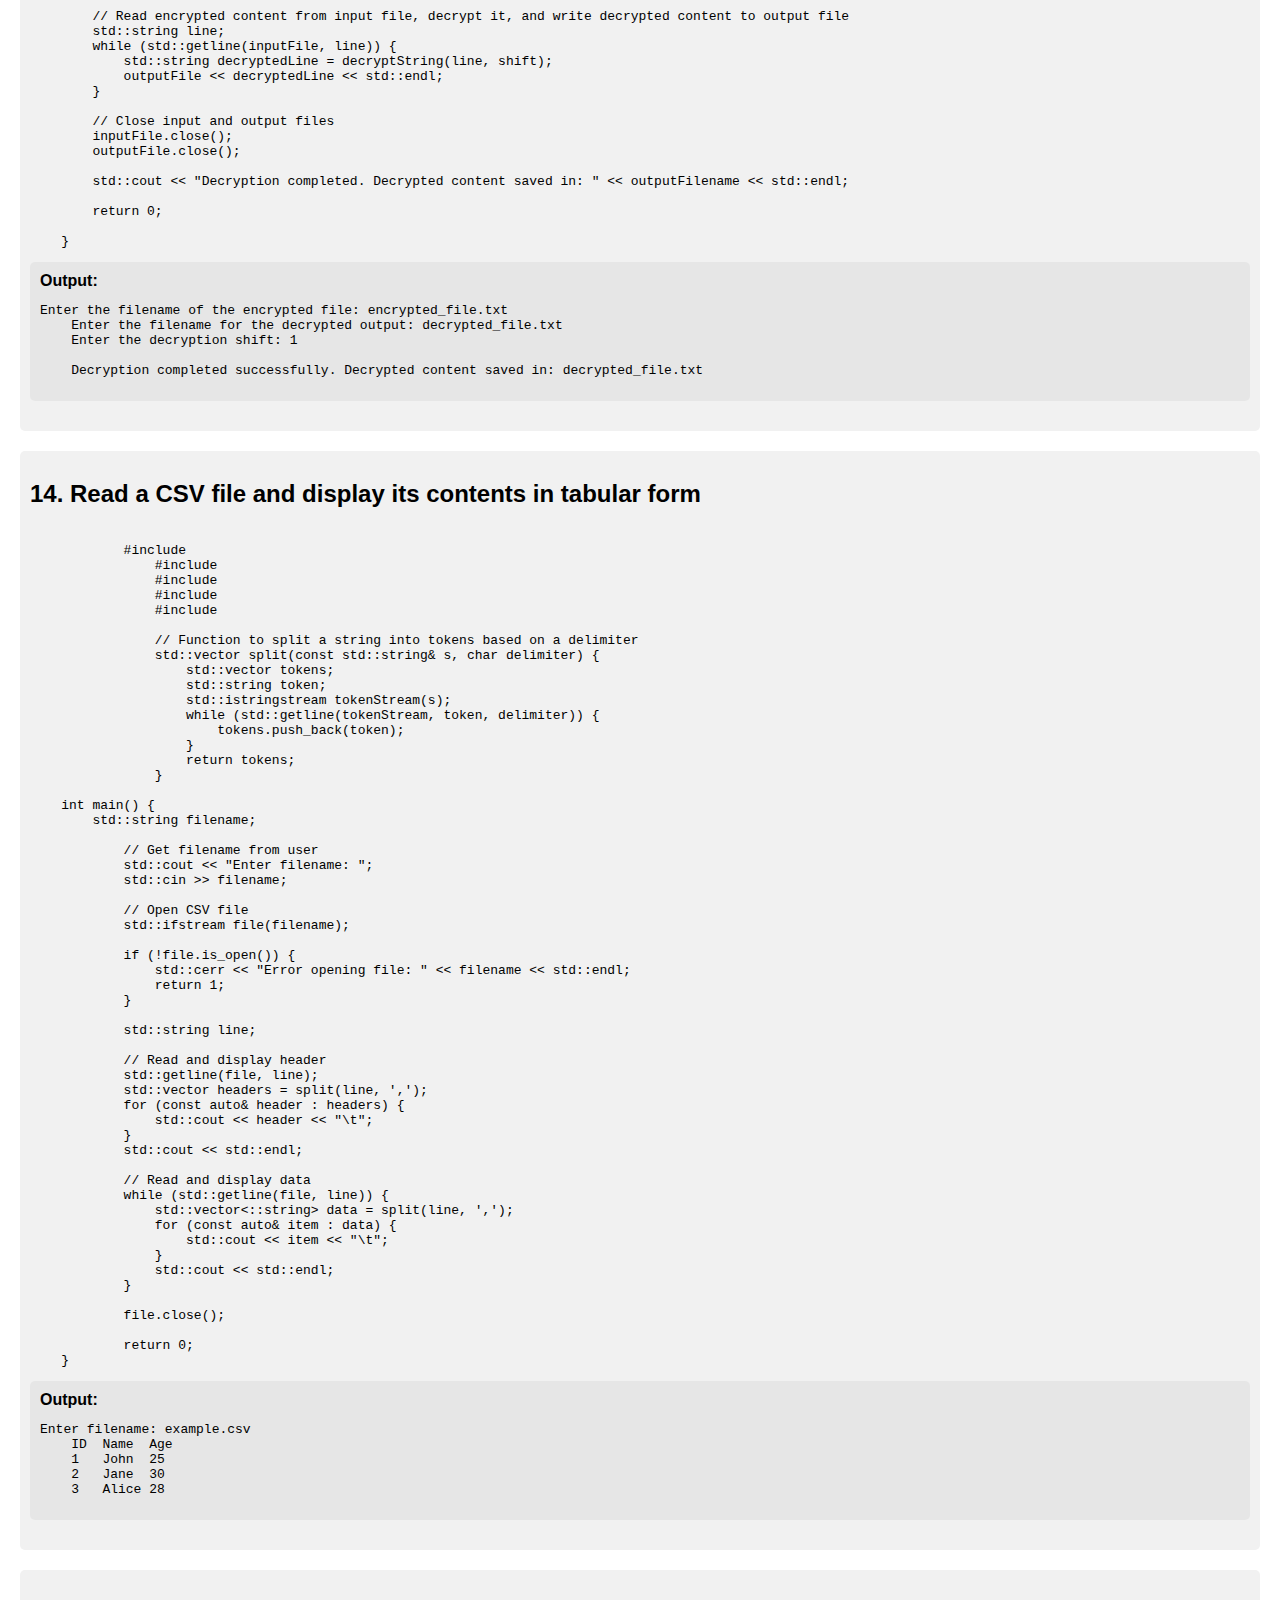
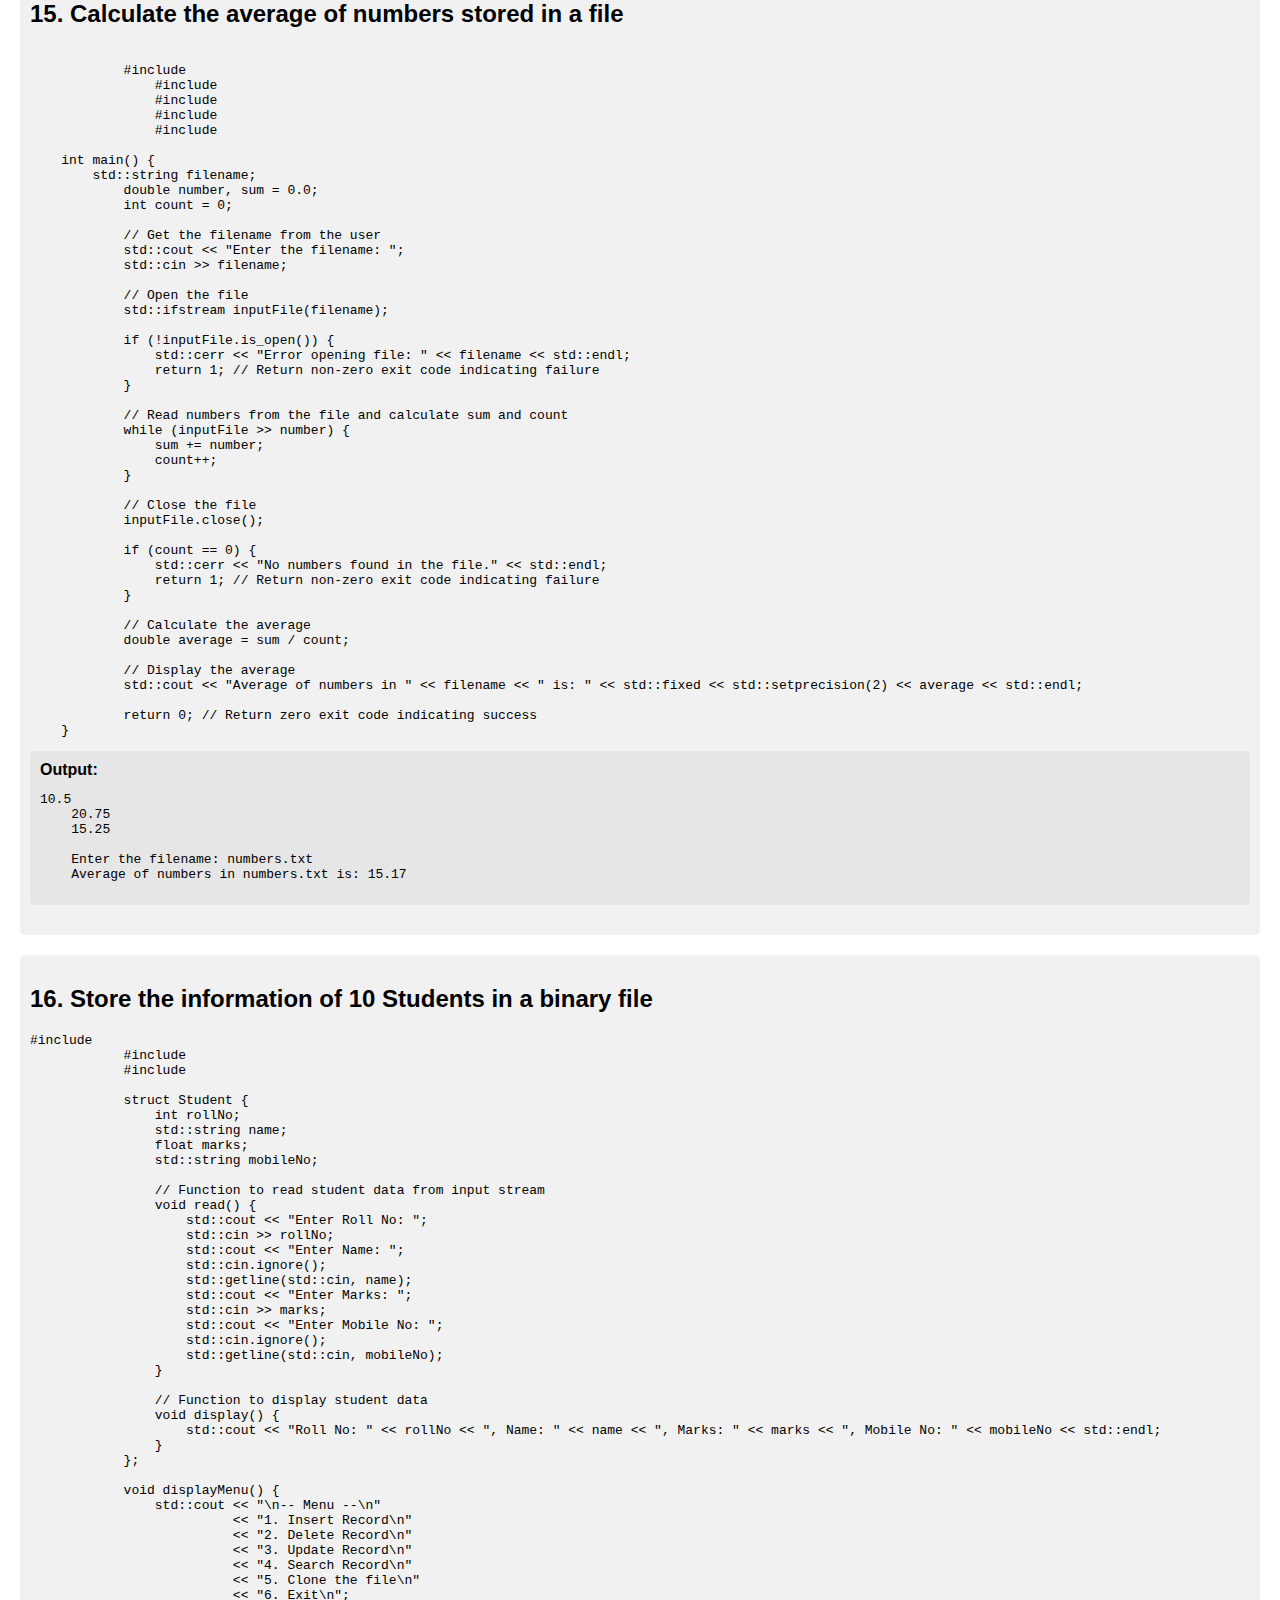
<file: file handling.html>
<!DOCTYPE html>
<html lang="en">
<head>
    <meta charset="UTF-8">
    <meta name="viewport" content="width=device-width, initial-scale=1.0">
    <title>C++ File Handling Examples</title>
    <style>
        body {
            font-family: Arial, sans-serif;
            margin: 20px;
            padding: 0;
        }

        .code {
            background-color: #f1f1f1;
            padding: 10px;
            border-radius: 5px;
            margin-bottom: 20px;
        }

        .output {
            background-color: #e6e6e6;
            padding: 10px;
            border-radius: 5px;
            margin-bottom: 20px;
        }
    </style>
</head>
<body>
    <center><h1>File Handling </h1></center>

    <div class="code">
        <h2>1. Create a new text file and write some text into it:</h2>
        <pre>
            <code>
#include &lt;iostream&gt;
#include &lt;fstream&gt;

int main() {
    std::ofstream outfile("output.txt");

    if (outfile.is_open()) {
        outfile &lt;&lt; "This is some text written into the file.\n";
        outfile &lt;&lt; "Hello, World!\n";

        outfile.close();
        std::cout &lt;&lt; "Text has been written to the file successfully.\n";
    } else {
        std::cerr &lt;&lt; "Error: Unable to open the file.\n";
        return 1; 
    }

    return 0;
}
            </code>
        </pre>
    </div>

    <div class="output">
        <h2>Output:</h2>
        <pre>
            <code>
Text has been written to the file successfully.
File output:
This is some text written into the file.
Hello, World!
            </code>
        </pre>
    </div>

    <div class="code">
        <h2>2. Open an existing text file and display its contents on the console:</h2>
        <pre>
            <code>
#include &lt;iostream&gt;
#include &lt;fstream&gt;
#include &lt;string&gt;

int main() {
    std::string filename = "example.txt"; 
    std::ifstream inputFile(filename); 

    if (inputFile.is_open()) { 
        std::string line;
        std::cout &lt;&lt; "Content of " &lt;&lt; filename &lt;&lt; ":\n";
        while (getline(inputFile, line)) { 
            std::cout &lt;&lt; line &lt;&lt; std::endl; 
        }
        inputFile.close(); 
    } else {
        std::cerr &lt;&lt; "Error opening file: " &lt;&lt; filename &lt;&lt; std::endl; 
        return 1; 
    }

    return 0; 
}
            </code>
        </pre>
    </div>

    <div class="output">
        <h2>Content of example.txt:</h2>
        <pre>
            <code>
Hello, world!
This is an example file.
            </code>
        </pre>
    </div>

    <!-- Repeat the same structure for the rest of the code snippets and their outputs -->

    <div class="code">
        <h2>3. Count the number of lines in a text file:</h2>
        <pre>
            <code>
#include &lt;iostream&gt;
#include &lt;fstream&gt;
#include &lt;string&gt;

int main() {
    std::string filename;
    std::cout &lt;&lt; "Enter the filename: ";
    std::cin &gt;&gt; filename;

    std::ifstream inputFile(filename); 

    if (!inputFile.is_open()) { 
        std::cerr &lt;&lt; "Error opening file: " &lt;&lt; filename &lt;&lt; std::endl; 
        return 1; 
    }

    int lineCount = 0;
    std::string line;
    while (getline(inputFile, line)) { 
        lineCount++; 
    }

    inputFile.close(); 

    std::cout &lt;&lt; "Number of lines in " &lt;&lt; filename &lt;&lt; ": " &lt;&lt; lineCount &lt;&lt; std::endl;

    return 0; 
}
            </code>
        </pre>
    </div>

    <div class="output">
        <h2>Output:</h2>
        <pre>
            <code>
Hello
World
How are you?
I am fine.

Number of lines in example.txt: 5
            </code>
        </pre>
    </div>

    <div class="code">
        <h2>4. Count the number of words in a text file:</h2>
        <pre>
            <code>
#include &lt;iostream&gt;
#include &lt;fstream&gt;
#include &lt;string&gt;
#include &lt;sstream&gt;

int main() {
    std::string filename;
    std::cout &lt;&lt; "Enter the filename: ";
    std::cin &gt;&gt; filename;

    std::ifstream inputFile(filename); 

    if (!inputFile.is_open()) { 
        std::cerr &lt;&lt; "Error opening file: " &lt;&lt; filename &lt;&lt; std::endl; 
        return 1; 
    }

    std::string word;
    int wordCount = 0;

    while (inputFile &gt;&gt; word) {
        wordCount++; 
    }

    inputFile.close(); 

    std::cout &lt;&lt; "Number of words in " &lt;&lt; filename &lt;&lt; ": " &lt;&lt; wordCount &lt;&lt; std::endl;

    return 0; 
}
            </code>
        </pre>
    </div>

    <div class="output">
        <h2>Output:</h2>
        <pre>
            <code>
This is a sample text file.
It contains several words for testing.
Enter the filename: example.txt
Number of words in example.txt: 9
            </code>
        </pre>
    </div>

    <div class="code">
        <h2>5. Copy the contents of one text file to another:</h2>
        <pre>
            <code>
#include &lt;iostream&gt;
#include &lt;fstream&gt;
#include &lt;string&gt;

int main() {
    std::string sourceFilename, destinationFilename;

    std::cout &lt;&lt; "Enter source filename: ";
    std::cin &gt;&gt; sourceFilename;

    std::cout &lt;&lt; "Enter destination filename: ";
    std::cin &gt;&gt; destinationFilename;

    std::ifstream sourceFile(sourceFilename); 

    if (!sourceFile.is_open()) {
        std::cerr &lt;&lt; "Error opening source file: " &lt;&lt; sourceFilename &lt;&lt; std::endl;
        return 1; 
    }

    std::ofstream destinationFile(destinationFilename); 

    if (!destinationFile.is_open()) {
        std::cerr &lt;&lt; "Error opening destination file: " &lt;&lt; destinationFilename &lt;&lt; std::endl;
        return 1; 
    }

    std::string line;

    while (getline(sourceFile, line)) {
        destinationFile &lt;&lt; line &lt;&lt; std::endl;
    }

    sourceFile.close();
    destinationFile.close();

    std::cout &lt;&lt; "Content copied from " &lt;&lt; sourceFilename &lt;&lt; " to " &lt;&lt; destinationFilename &lt;&lt; " successfully." &lt;&lt; std::endl;

    return 0; 
}
            </code>
        </pre>
    </div>

    <div class="output">
        <h2>Output:</h2>
        <pre>
            <code>
This is line 1.
This is line 2.
This is line 3.

Enter source filename: source.txt
Enter destination filename: destination.txt
Content copied from source.txt to destination.txt successfully.

This is line 1.
This is line 2.
This is line 3.
            </code>
        </pre>
    </div>

    <div class="code">
        <h2>6. Find and replace a specific word in a text file:</h2>
        <pre>
            <code>
#include &lt;iostream&gt;
#include &lt;fstream&gt;
#include &lt;string&gt;

int main() {
    std::string filename, searchWord, replaceWord;

    std::cout &lt;&lt; "Enter filename: ";
    std::cin &gt;&gt; filename;

    std::cout &lt;&lt; "Enter word to search for: ";
    std::cin &gt;&gt; searchWord;

    std::cout &lt;&lt; "Enter word to replace with: ";
    std::cin &gt;&gt; replaceWord;

    std::ifstream inputFile(filename); 

    if (!inputFile.is_open()) {
        std::cerr &lt;&lt; "Error opening file: " &lt;&lt; filename &lt;&lt; std::endl;
        return 1; 
    }

    std::string line;
    std::ofstream tempFile("temp.txt"); 

    if (!tempFile.is_open()) {
        std::cerr &lt;&lt; "Error creating temporary file." &lt;&lt; std::endl;
        return 1; 
    }

    while (getline(inputFile, line)) {
        size_t pos = line.find(searchWord); 

        while (pos != std::string::npos) {
            line.replace(pos, searchWord.length(), replaceWord);
            pos = line.find(searchWord, pos + replaceWord.length()); 
        }

        tempFile &lt;&lt; line &lt;&lt; std::endl;
    }

    inputFile.close();
    tempFile.close();

    if (remove(filename.c_str()) != 0) {
        std::cerr &lt;&lt; "Error deleting original file: " &lt;&lt; filename &lt;&lt; std::endl;
        return 1; 
    }

    if (rename("temp.txt", filename.c_str()) != 0) {
        std::cerr &lt;&lt; "Error renaming temporary file." &lt;&lt; std::endl;
        return 1; 
    }

    std::cout &lt;&lt; "Word '" &lt;&lt; searchWord &lt;&lt; "' replaced with '" &lt;&lt; replaceWord &lt;&lt; "' in " &lt;&lt; filename &lt;&lt; " successfully." &lt;&lt; std::endl;

    return 0; 
}
            </code>
        </pre>
    </div>

    <div class="output">
        <h2>Output:</h2>
        <pre>
            <code>
This is a test file.
It contains the word 'search' multiple times.
We will replace 'search' with 'replace'.

Enter filename: example.txt
Enter word to search for: search
Enter word to replace with: replace
Word 'search' replaced with 'replace' in example.txt successfully.

This is a test file.
It contains the word 'replace' multiple times.
We will replace 'replace' with 'replace'.
            </code>
        </pre>
    </div>

    <div class="code">
        <h2>7. Append new data to an existing text file:</h2>
        <pre>
            <code>
#include &lt;iostream&gt;
#include &lt;fstream&gt;
#include &lt;string&gt;

int main() {
    std::string filename, newData;

    std::cout &lt;&lt; "Enter filename: ";
    std::cin &gt;&gt; filename;

    std::ofstream outputFile(filename, std::ios::app); 

    if (!outputFile.is_open()) {
        std::cerr &lt;&lt; "Error opening file: " &lt;&lt; filename &lt;&lt; std::endl;
        return 1; 
    }

    std::cout &lt;&lt; "Enter data to append: ";
    std::cin.ignore(); 
    std::getline(std::cin, newData);

    outputFile &lt;&lt; newData &lt;&lt; std::endl;

    outputFile.close();

    std::cout &lt;&lt; "Data appended to " &lt;&lt; filename &lt;&lt; " successfully." &lt;&lt; std::endl;

    return 0; 
}
            </code>
        </pre>
    </div>

    <div class="output">
        <h2>Output:</h2>
        <pre>
            <code>
Enter filename: example.txt
Enter data to append: This is new data to append.
Data appended to example.txt successfully.

This is existing content in the file.
This is new data to append.
            </code>
        </pre>
    </div>

    <div class="code">
        <h2>8. Sort the lines of a text file in alphabetical order:</h2>
        <pre>
            <code>
#include &lt;iostream&gt;
#include &lt;fstream&gt;
#include &lt;vector&gt;
#include &lt;algorithm&gt;

int main() {
    std::string filename;
    std::vector&lt;std::string&gt; lines;

    std::cout &lt;&lt; "Enter filename: ";
    std::cin &gt;&gt; filename;

    std::ifstream inputFile(filename);

    if (!inputFile.is_open()) {
        std::cerr &lt;&lt; "Error opening file: " &lt;&lt; filename &lt;&lt; std::endl;
        return 1; 
    }

    std::string line;
    while (std::getline(inputFile, line)) {
        lines.push_back(line);
    }

    inputFile.close();

    std::sort(lines.begin(), lines.end());

    std::ofstream outputFile(filename);

    if (!outputFile.is_open()) {
        std::cerr &lt;&lt; "Error opening file for writing: " &lt;&lt; filename &lt;&lt; std::endl;
        return 1; 
    }

    for (const auto&amp; sortedLine : lines) {
        outputFile &lt;&lt; sortedLine &lt;&lt; std::endl;
    }

    outputFile.close();

    std::cout &lt;&lt; "Lines sorted alphabetically in " &lt;&lt; filename &lt;&lt; " successfully." &lt;&lt; std::endl;

    return 0; 
}
            </code>
        </pre>
    </div>

    <div class="output">
        <h2>Output:</h2>
        <pre>
            <code>
zebra
apple
banana

Enter filename: example.txt
Lines sorted alphabetically in example.txt successfully.

apple
banana
zebra
            </code>
        </pre>
    </div>

    <div class="code">
        <h2>9. Merge multiple text files into a single file:</h2>
        <pre>
            <code>
#include &lt;iostream&gt;
#include &lt;fstream&gt;
#include &lt;vector&gt;
#include &lt;string&gt;

void mergeFiles(const std::vector&lt;std::string&gt;&amp; inputFiles, const std::string&amp; outputFile) {
    std::ofstream outputStream(outputFile);

    if (!outputStream.is_open()) {
        std::cerr &lt;&lt; "Error opening output file: " &lt;&lt; outputFile &lt;&lt; std::endl;
        return;
    }

    for (const auto&amp; inputFile : inputFiles) {
        std::ifstream inputStream(inputFile);

        if (!inputStream.is_open()) {
            std::cerr &lt;&lt; "Error opening input file: " &lt;&lt; inputFile &lt;&lt; std::endl;
            continue;
        }

        std::string line;
        while (std::getline(inputStream, line)) {
            outputStream &lt;&lt; line &lt;&lt; std::endl;
        }

        inputStream.close();
    }

    outputStream.close();
}

int main() {
    std::vector&lt;std::string&gt; inputFiles;
    std::string outputFile, filename;
    char choice;

    do {
        std::cout &lt;&lt; "Enter filename to merge: ";
        std::cin &gt;&gt; filename;
        inputFiles.push_back(filename);

        std::cout &lt;&lt; "Do you want to merge another file? (y/n): ";
        std::cin &gt;&gt; choice;
    } while (choice == 'y' || choice == 'Y');

    std::cout &lt;&lt; "Enter output filename: ";
    std::cin &gt;&gt; outputFile;

    mergeFiles(inputFiles, outputFile);

    std::cout &lt;&lt; "Files merged successfully!" &lt;&lt; std::endl;

    return 0;
}
            </code>
        </pre>
    </div>

    <div class="output">
        <h2>Output:</h2>
        <pre>
            <code>
Enter filename to merge: input1.txt
Do you want to merge another file? (y/n): y
Enter filename to merge: input2.txt
Do you want to merge another file? (y/n): n
Enter output filename: output.txt
Files merged successfully!
            </code>
        </pre>
    </div>

    <div class="code">
        <h2>10. Split a large text file into smaller files of equal size:</h2>
        <pre>
            <code>
#include &lt;iostream&gt;
#include &lt;fstream&gt;
#include &lt;vector&gt;
#include &lt;string&gt;
#include &lt;cmath&gt;

void splitFile(const std::string&amp; inputFile, const std::string&amp; outputPrefix, int chunkSize) {
    std::ifstream inputStream(inputFile);
    
    if (!inputStream.is_open()) {
        std::cerr &lt;&lt; "Error opening input file: " &lt;&lt; inputFile &lt;&lt; std::endl;
        return;
    }

    std::vector&lt;std::ofstream&gt; outputStreams;

    int fileCounter = 0;
    std::string outputFileName = outputPrefix + std::to_string(fileCounter) + ".txt";
    outputStreams.emplace_back(outputFileName);

    std::string line;
    int linesWritten = 0;

    while (std::getline(inputStream, line)) {
        outputStreams[fileCounter] &lt;&lt; line &lt;&lt; std::endl;
        linesWritten++;

        if (linesWritten == chunkSize) {
            linesWritten = 0;
            fileCounter++;
            outputStreams[fileCounter].close();
            outputFileName = outputPrefix + std::to_string(fileCounter) + ".txt";
            outputStreams.emplace_back(outputFileName);
        }
    }

    inputStream.close();
}

int main() {
    std::string inputFile, outputPrefix;
    int chunkSize;

    std::cout &lt;&lt; "Enter the name of the large input file: ";
    std::cin &gt;&gt; inputFile;

    std::cout &lt;&lt; "Enter the prefix for the output files: ";
    std::cin &gt;&gt; outputPrefix;

    std::cout &lt;&lt; "Enter the number of lines for each smaller file: ";
    std::cin &gt;&gt; chunkSize;

    splitFile(inputFile, outputPrefix, chunkSize);

    std::cout &lt;&lt; "Large file has been split into smaller files successfully." &lt;&lt; std::endl;

    return 0;
}
            </code>
        </pre>
    </div>

    <div class="output">
        <h2>Output:</h2>
        <pre>
            <code>
Enter the name of the large input file: largefile.txt
Enter the prefix for the output files: output_
Enter the number of lines for each smaller file: 1000
Large file has been split into smaller files successfully.
            </code>
        </pre>
    </div>
    <div class="code">
        <h2>11. Search for a specific string in a text file</h2>
        <pre><code>
    #include &lt;iostream&gt;
    #include &lt;fstream&gt;
    #include &lt;string&gt;
    
    int main() {
        // Main code here...
    }</code></pre>
        <div class="output">
            <strong>Output:</strong>
            <pre>Enter filename: example.txt
    Enter search string: search
    String 'search' found in line 3: This is a line containing the word 'search'.</pre>
        </div>
    </div>
    
    <div class="code">
        <h2>12. Encrypt the contents of a text file using a simple encryption algorithm</h2>
        <pre><code>
            #include <iostream>
                #include <fstream>
                #include <string>
                
                // Function to encrypt a string using a Caesar cipher
                std::string encrypt(const std::string& text, int shift) {
                    std::string encryptedText = "";
                
                    for (char c : text) {
                        if (isalpha(c)) {
                            char shiftedChar = c + shift;
                
                            // Wrap around for lowercase letters
                            if (islower(c)) {
                                if (shiftedChar > 'z') {
                                    shiftedChar = 'a' + (shiftedChar - 'z' - 1);
                                } else if (shiftedChar < 'a') {
                                    shiftedChar = 'z' - ('a' - shiftedChar - 1);
                                }
                            }
                            // Wrap around for uppercase letters
                            else {
                                if (shiftedChar > 'Z') {
                                    shiftedChar = 'A' + (shiftedChar - 'Z' - 1);
                                } else if (shiftedChar < 'A') {
                                    shiftedChar = 'Z' - ('A' - shiftedChar - 1);
                                }
                            }
                            encryptedText += shiftedChar;
                        } else {
                            encryptedText += c; // Preserve non-alphabetic characters
                        }
                    }
                
                    return encryptedText;
                }
    
    int main() {
        std::string filename, encryptedFilename;
            int shift;
        
            // Get filename from user
            std::cout << "Enter filename: ";
            std::cin >> filename;
        
            // Get encryption shift from user
            std::cout << "Enter encryption shift (positive integer): ";
            std::cin >> shift;
        
            // Get encrypted filename
            encryptedFilename = "encrypted_" + filename;
        
            std::ifstream inputFile(filename); // Open file for reading
            std::ofstream outputFile(encryptedFilename); // Open file for writing encrypted content
        
            if (!inputFile.is_open()) {
                std::cerr << "Error opening input file: " << filename << std::endl;
                return 1; // Return non-zero exit code indicating failure
            }
        
            if (!outputFile.is_open()) {
                std::cerr << "Error opening output file: " << encryptedFilename << std::endl;
                return 1; // Return non-zero exit code indicating failure
            }
        
            std::string line;
        
            // Read file line by line, encrypt each line, and write encrypted content to output file
            while (getline(inputFile, line)) {
                std::string encryptedLine = encrypt(line, shift);
                outputFile << encryptedLine << std::endl;
            }
        
            std::cout << "File encrypted successfully. Encrypted content saved in: " << encryptedFilename << std::endl;
        
            // Close files
            inputFile.close();
            outputFile.close();
        
            return 0; // Return zero exit code indicating success
    }</code></pre>
        <div class="output">
            <strong>Output:</strong>
            <pre>Enter filename: example.txt
    Enter encryption shift (positive integer): 3
    File encrypted successfully. Encrypted content saved in: encrypted_example.txt</pre>
        </div>
    </div>
    
    <div class="code">
        <h2>13. Decrypt the contents of a text file encrypted using the above algorithm</h2>
        <pre><code>
            #include <iostream>
                #include <fstream>
                #include <string>
                
                // Function to decrypt a single character using Caesar Cipher
                char decryptChar(char ch, int shift) {
                    if (isalpha(ch)) {
                        char base = islower(ch) ? 'a' : 'A';
                        return ((ch - base - shift + 26) % 26) + base; // Add 26 to handle negative values after subtraction
                    }
                    return ch;
                }
                
                // Function to decrypt a string using Caesar Cipher
                std::string decryptString(const std::string& input, int shift) {
                    std::string decrypted;
                    for (char ch : input) {
                        decrypted += decryptChar(ch, shift);
                    }
                    return decrypted;
                }
    int main() {
        std::string inputFilename, outputFilename;
        int shift;
    
        // Get input filename, output filename, and decryption shift from user
        std::cout << "Enter the name of the encrypted input file: ";
        std::cin >> inputFilename;
        std::cout << "Enter the name of the output file for decrypted content: ";
        std::cin >> outputFilename;
        std::cout << "Enter the decryption shift (integer): ";
        std::cin >> shift;
    
        // Open input file for reading
        std::ifstream inputFile(inputFilename);
        if (!inputFile.is_open()) {
            std::cerr << "Error opening input file: " << inputFilename << std::endl;
            return 1;
        }
    
        // Open output file for writing decrypted content
        std::ofstream outputFile(outputFilename);
        if (!outputFile.is_open()) {
            std::cerr << "Error opening output file: " << outputFilename << std::endl;
            inputFile.close();
            return 1;
        }
    
        // Read encrypted content from input file, decrypt it, and write decrypted content to output file
        std::string line;
        while (std::getline(inputFile, line)) {
            std::string decryptedLine = decryptString(line, shift);
            outputFile << decryptedLine << std::endl;
        }
    
        // Close input and output files
        inputFile.close();
        outputFile.close();
    
        std::cout << "Decryption completed. Decrypted content saved in: " << outputFilename << std::endl;
    
        return 0;
        
    }</code></pre>
        <div class="output">
            <strong>Output:</strong>
            <pre>Enter the filename of the encrypted file: encrypted_file.txt
    Enter the filename for the decrypted output: decrypted_file.txt
    Enter the decryption shift: 1
    
    Decryption completed successfully. Decrypted content saved in: decrypted_file.txt</pre>
        </div>
    </div>
    
    <div class="code">
        <h2>14. Read a CSV file and display its contents in tabular form</h2>
        <pre><code>
            #include <iostream>
                #include <fstream>
                #include <sstream>
                #include <vector>
                #include <string>
                
                // Function to split a string into tokens based on a delimiter
                std::vector<std::string> split(const std::string& s, char delimiter) {
                    std::vector<std::string> tokens;
                    std::string token;
                    std::istringstream tokenStream(s);
                    while (std::getline(tokenStream, token, delimiter)) {
                        tokens.push_back(token);
                    }
                    return tokens;
                }
    
    int main() {
        std::string filename;
            
            // Get filename from user
            std::cout << "Enter filename: ";
            std::cin >> filename;
        
            // Open CSV file
            std::ifstream file(filename);
        
            if (!file.is_open()) {
                std::cerr << "Error opening file: " << filename << std::endl;
                return 1;
            }
        
            std::string line;
        
            // Read and display header
            std::getline(file, line);
            std::vector<std::string> headers = split(line, ',');
            for (const auto& header : headers) {
                std::cout << header << "\t";
            }
            std::cout << std::endl;
        
            // Read and display data
            while (std::getline(file, line)) {
                std::vector<::string> data = split(line, ',');
                for (const auto& item : data) {
                    std::cout << item << "\t";
                }
                std::cout << std::endl;
            }
        
            file.close();
        
            return 0;
    }</code></pre>
        <div class="output">
            <strong>Output:</strong>
            <pre>Enter filename: example.csv
    ID  Name  Age
    1   John  25
    2   Jane  30
    3   Alice 28</pre>
        </div>
    </div>
    
    <div class="code">
        <h2>15. Calculate the average of numbers stored in a file</h2>
        <pre><code>
            #include <iostream>
                #include <fstream>
                #include <vector>
                #include <sstream>
                #include <iomanip>
    
    int main() {
        std::string filename;
            double number, sum = 0.0;
            int count = 0;
        
            // Get the filename from the user
            std::cout << "Enter the filename: ";
            std::cin >> filename;
        
            // Open the file
            std::ifstream inputFile(filename);
        
            if (!inputFile.is_open()) {
                std::cerr << "Error opening file: " << filename << std::endl;
                return 1; // Return non-zero exit code indicating failure
            }
        
            // Read numbers from the file and calculate sum and count
            while (inputFile >> number) {
                sum += number;
                count++;
            }
        
            // Close the file
            inputFile.close();
        
            if (count == 0) {
                std::cerr << "No numbers found in the file." << std::endl;
                return 1; // Return non-zero exit code indicating failure
            }
        
            // Calculate the average
            double average = sum / count;
        
            // Display the average
            std::cout << "Average of numbers in " << filename << " is: " << std::fixed << std::setprecision(2) << average << std::endl;
        
            return 0; // Return zero exit code indicating success
    }</code></pre>
        <div class="output">
            <strong>Output:</strong>
            <pre>10.5
    20.75
    15.25
    
    Enter the filename: numbers.txt
    Average of numbers in numbers.txt is: 15.17</pre>
        </div>
    </div>
    
    <div class="code">
        <h2>16. Store the information of 10 Students in a binary file</h2>
        <pre><code>#include <iostream>
            #include <fstream>
            #include <string>
            
            struct Student {
                int rollNo;
                std::string name;
                float marks;
                std::string mobileNo;
            
                // Function to read student data from input stream
                void read() {
                    std::cout << "Enter Roll No: ";
                    std::cin >> rollNo;
                    std::cout << "Enter Name: ";
                    std::cin.ignore();
                    std::getline(std::cin, name);
                    std::cout << "Enter Marks: ";
                    std::cin >> marks;
                    std::cout << "Enter Mobile No: ";
                    std::cin.ignore();
                    std::getline(std::cin, mobileNo);
                }
            
                // Function to display student data
                void display() {
                    std::cout << "Roll No: " << rollNo << ", Name: " << name << ", Marks: " << marks << ", Mobile No: " << mobileNo << std::endl;
                }
            };
            
            void displayMenu() {
                std::cout << "\n-- Menu --\n"
                          << "1. Insert Record\n"
                          << "2. Delete Record\n"
                          << "3. Update Record\n"
                          << "4. Search Record\n"
                          << "5. Clone the file\n"
                          << "6. Exit\n";
            }
            
            // Function to insert a record into the binary file
            void insertRecord(std::fstream& file) {
                Student student;
                student.read();
                file.write(reinterpret_cast<char*>(&student), sizeof(Student));
                std::cout << "Record inserted successfully." << std::endl;
            }
            
            // Function to delete a record from the binary file based on roll number
            void deleteRecord(std::fstream& file) {
                int rollNo;
                std::cout << "\nEnter the Roll No to delete record: ";
                std::cin >> rollNo;
            
                // Create a temporary file to copy records except the one to be deleted
                std::fstream tempFile("temp.dat", std::ios::binary | std::ios::out);
            
                Student student;
                bool found = false;
                file.seekg(0, std::ios::beg);
                while (file.read(reinterpret_cast<char*>(&student), sizeof(Student))) {
                    if (student.rollNo != rollNo) {
                        tempFile.write(reinterpret_cast<char*>(&student), sizeof(Student));
                    } else {
                        found = true;
                    }
                }
                file.close();
                tempFile.close();
            
                // Remove original file and rename the temporary file
                remove("students.dat");
                rename("temp.dat", "students.dat");
            
                if (found) {
                    std::cout << "Record with Roll No " << rollNo << " deleted successfully." << std::endl;
                } else {
                    std::cerr << "Record with Roll No " << rollNo << " not found!" << std::endl;
                }
            
                // Reopen original file
                file.open("students.dat", std::ios::binary | std::ios::in | std::ios::out | std::ios::app);
            }
            
            // Function to update a record in the binary file based on roll number
            void updateRecord(std::fstream& file) {
                int rollNo;
                std::cout << "\nEnter the Roll No to update record: ";
                std::cin >> rollNo;
            
                Student student;
                bool found = false;
            
                file.seekg(0, std::ios::beg);
                while (file.read(reinterpret_cast<char*>(&student), sizeof(Student))) {
                    if (student.rollNo == rollNo) {
                        found = true;
                        student.read();
                        file.seekp(-sizeof(Student), std::ios::cur);
                        file.write(reinterpret_cast<char*>(&student), sizeof(Student));
                        break;
                    }
                }
            
                if (found) {
                    std::cout << "Record updated successfully." << std::endl;
                } else {
                    std::cerr << "Record with Roll No " << rollNo << " not found!" << std::endl;
                }
            }
            
            // Function to search for a record in the binary file based on roll number
            void searchRecord(std::fstream& file) {
                int rollNo;
                std::cout << "\nEnter the Roll No to search record: ";
                std::cin >> rollNo;
            
                Student student;
                bool found = false;
            
                file.seekg(0, std::ios::beg);
                while (file.read(reinterpret_cast<char*>(&student), sizeof(Student))) {
                    if (student.rollNo == rollNo) {
                        found = true;
                        student.display();
                        break;
                    }
                }
            
                if (!found) {
                    std::cerr << "Record with Roll No " << rollNo << " not found!" << std::endl;
                }
            }
            
            // Function to clone the binary file
            void cloneFile(std::fstream& file) {
                std::fstream cloneFile("students_clone.dat", std::ios::binary | std::ios::out);
                if (!cloneFile) {
                    std::cerr << "Error creating clone file!" << std::endl;
                    return;
                }
            
                Student student;
                file.seekg(0, std::ios::beg);
                while (file.read(reinterpret_cast<*>(&student), sizeof(Student))) {
                    cloneFile.write(reinterpret_cast<char*>(&student), sizeof(Student));
                }
            
                cloneFile.close();
                std::cout << "File cloned successfully." << std::endl;
            }
            
            struct Student {
                int rollNo;
                std::string name;
                float marks;
                std::string mobileNo;
            
                // Function to read student data from input stream
                void read() {
                    std::cout << "Enter Roll No: ";
                    std::cin >> rollNo;
                    std::cout << "Enter Name: ";
                    std::cin.ignore();
                    std::getline(std::cin, name);
                    std::cout << "Enter Marks: ";
                    std::cin >> marks;
                    std::cout << "Enter Mobile No: ";
                    std::cin.ignore();
                    std::getline(std::cin, mobileNo);
                }
            
                // Function to display student data
                void display() {
                    std::cout << "Roll No: " << rollNo << ", Name: " << name << ", Marks: " << marks << ", Mobile No: " << mobileNo << std::endl;
                }
            };
            
            void displayMenu() {
                std::cout << "\n-- Menu --\n"
                          << "1. Insert Record\n"
                          << "2. Delete Record\n"
                          << "3. Update Record\n"
                          << "4. Search Record\n"
                          << "5. Clone the file\n"
                          << "6. Exit\n";
            }
            
            // Function to insert a record into the binary file
            void insertRecord(std::fstream& file) {
                Student student;
                student.read();
                file.write(reinterpret_cast<char*>(&student), sizeof(Student));
                std::cout << "Record inserted successfully." << std::endl;
            }
            
            // Function to delete a record from the binary file based on roll number
            void deleteRecord(std::fstream& file) {
                int rollNo;
                std::cout << "\nEnter the Roll No to delete record: ";
                std::cin >> rollNo;
            
                // Create a temporary file to copy records except the one to be deleted
                std::fstream tempFile("temp.dat", std::ios::binary | std::ios::out);
            
                Student student;
                bool found = false;
                file.seekg(0, std::ios::beg);
                while (file.read(reinterpret_cast<char*>(&student), sizeof(Student))) {
                    if (student.rollNo != rollNo) {
                        tempFile.write(reinterpret_cast<char*>(&student), sizeof(Student));
                    } else {
                        found = true;
                    }
                }
                file.close();
                tempFile.close();
            
                // Remove original file and rename the temporary file
                remove("students.dat");
                rename("temp.dat", "students.dat");
            
                if (found) {
                    std::cout << "Record with Roll No " << rollNo << " deleted successfully." << std::endl;
                } else {
                    std::cerr << "Record with Roll No " << rollNo << " not found!" << std::endl;
                }
            
                // Reopen original file
                file.open("students.dat", std::ios::binary | std::ios::in | std::ios::out | std::ios::app);
            }
            
            // Function to update a record in the binary file based on roll number
            void updateRecord(std::fstream& file) {
                int rollNo;
                std::cout << "\nEnter the Roll No to update record: ";
                std::cin >> rollNo;
            
                Student student;
                bool found = false;
            
                file.seekg(0, std::ios::beg);
                while (file.read(reinterpret_cast<char*>(&student), sizeof(Student))) {
                    if (student.rollNo == rollNo) {
                        found = true;
                        student.read();
                        file.seekp(-sizeof(Student), std::ios::cur);
                        file.write(reinterpret_cast<char*>(&student), sizeof(Student));
                        break;
                    }
                }
            
                if (found) {
                    std::cout << "Record updated successfully." << std::endl;
                } else {
                    std::cerr << "Record with Roll No " << rollNo << " not found!" << std::endl;
                }
            }
            
            // Function to search for a record in the binary file based on roll number
            void searchRecord(std::fstream& file) {
                int rollNo;
                std::cout << "\nEnter the Roll No to search record: ";
                std::cin >> rollNo;
            
                Student student;
                bool found = false;
            
                file.seekg(0, std::ios::beg);
                while (file.read(reinterpret_cast<char*>(&student), sizeof(Student))) {
                    if (student.rollNo == rollNo) {
                        found = true;
                        student.display();
                        break;
                    }
                }
            
                if (!found) {
                    std::cerr << "Record with Roll No " << rollNo << " not found!" << std::endl;
                }
            }
            
            // Function to clone the binary file
            void cloneFile(std::fstream& file) {
                std::fstream cloneFile("students_clone.dat", std::ios::binary | std::ios::out);
                if (!cloneFile) {
                    std::cerr << "Error creating clone file!" << std::endl;
                    return;
                }
            
                Student student;
                file.seekg(0, std::ios::beg);
                while (file.read(reinterpret_cast<*>(&student), sizeof(Student))) {
                    cloneFile.write(reinterpret_cast<char*>(&student), sizeof(Student));
                }
            
                cloneFile.close();
                std::cout << "File cloned successfully." << std::endl;
            }
            
            int main() {
                std::fstream file("students.dat", std::ios::binary | std::ios::in | std::ios::out | std::ios::app);
            
                if (!file) {
                    std::cerr << "Error opening file!" << std::endl;
                    return 1;
                }
            
                int choice;
                do {
                    displayMenu();
                    std::cout << "Enter your choice: ";
                    std::cin >> choice;
            
                    switch (choice) {
                        case 1:
                            insertRecord(file);
                            break;
                        case 2:
                            deleteRecord(file);
                            break;
                        case 3:
                            updateRecord(file);
                            break;
                        case 4:
                            searchRecord(file);
                            break;
                        case 5:
                            cloneFile(file);
                            break;
                        case 6:
                            std::cout << "Exiting program." << std::endl;
                            break;
                        default:
                            std::cerr << "Invalid choice! Please try again." << std::endl;
                    }
                } while (choice != 6);
            
                file.close();
                return 0;
            }</code></pre>
        <div class="output">
            <strong>Output:</strong>
            <pre>-- Menu --
    1. Insert Record
    2. Delete Record
    3. Update Record
    4. Search Record
    5. Clone the file
    6. Exit
    Enter your choice: 1
    
    Enter student details:
    Roll No: 101
    Name: John Doe
    Marks: 85.5
    Mobile No: 1234567890
    Record inserted successfully.
    
    -- Menu --
    1. Insert Record
    2. Delete Record
    3. Update Record
    4. Search Record
    5. Clone the file
    6. Exit
    Enter your choice: 4
    
    Enter the Roll No to search record: 101
    
    Record found:
    Roll No: 101, Name: John Doe, Marks: 85.5, Mobile No: 1234567890
    
    -- Menu --
    1. Insert Record
    2. Delete Record
    3. Update Record
    4. Search Record
    5. Clone the file
    6. Exit
    Enter your choice: 3
    
    Enter the Roll No to update record: 101
    
    Enter new details:
    Name: John Smith
    Marks: 90
    Mobile No: 9876543210
    Record updated successfully.
    
    -- Menu --
    1. Insert Record
    2. Delete Record
    3. Update Record
    4. Search Record
    5. Clone the file
    6. Exit
    Enter your choice: 5
    
    File cloned successfully.
    
    -- Menu --
    1. Insert Record
    2. Delete Record
    3. Update Record
    4. Search Record
    5. Clone the file
    6. Exit
    Enter your choice: 6
    
    Exiting program.</pre>
        </div>
    </div>
    
</body>
</html>
</file>
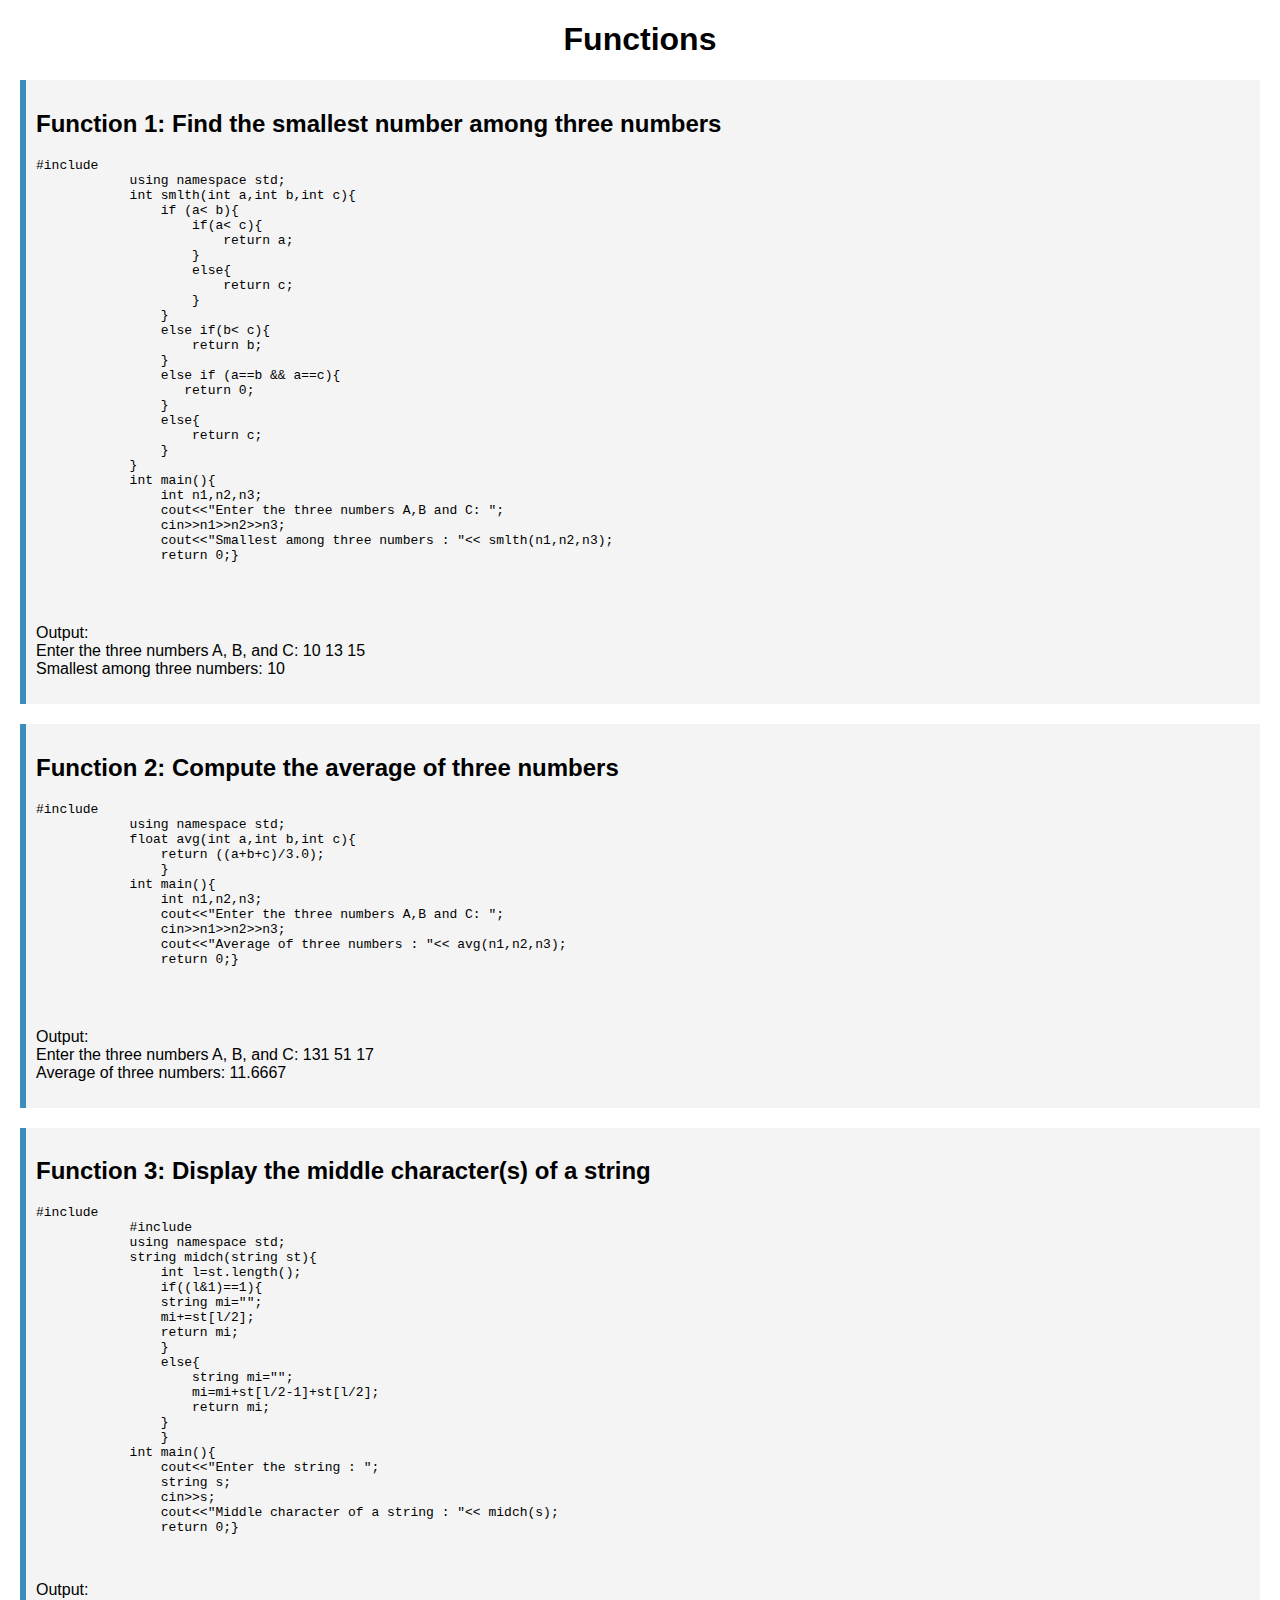
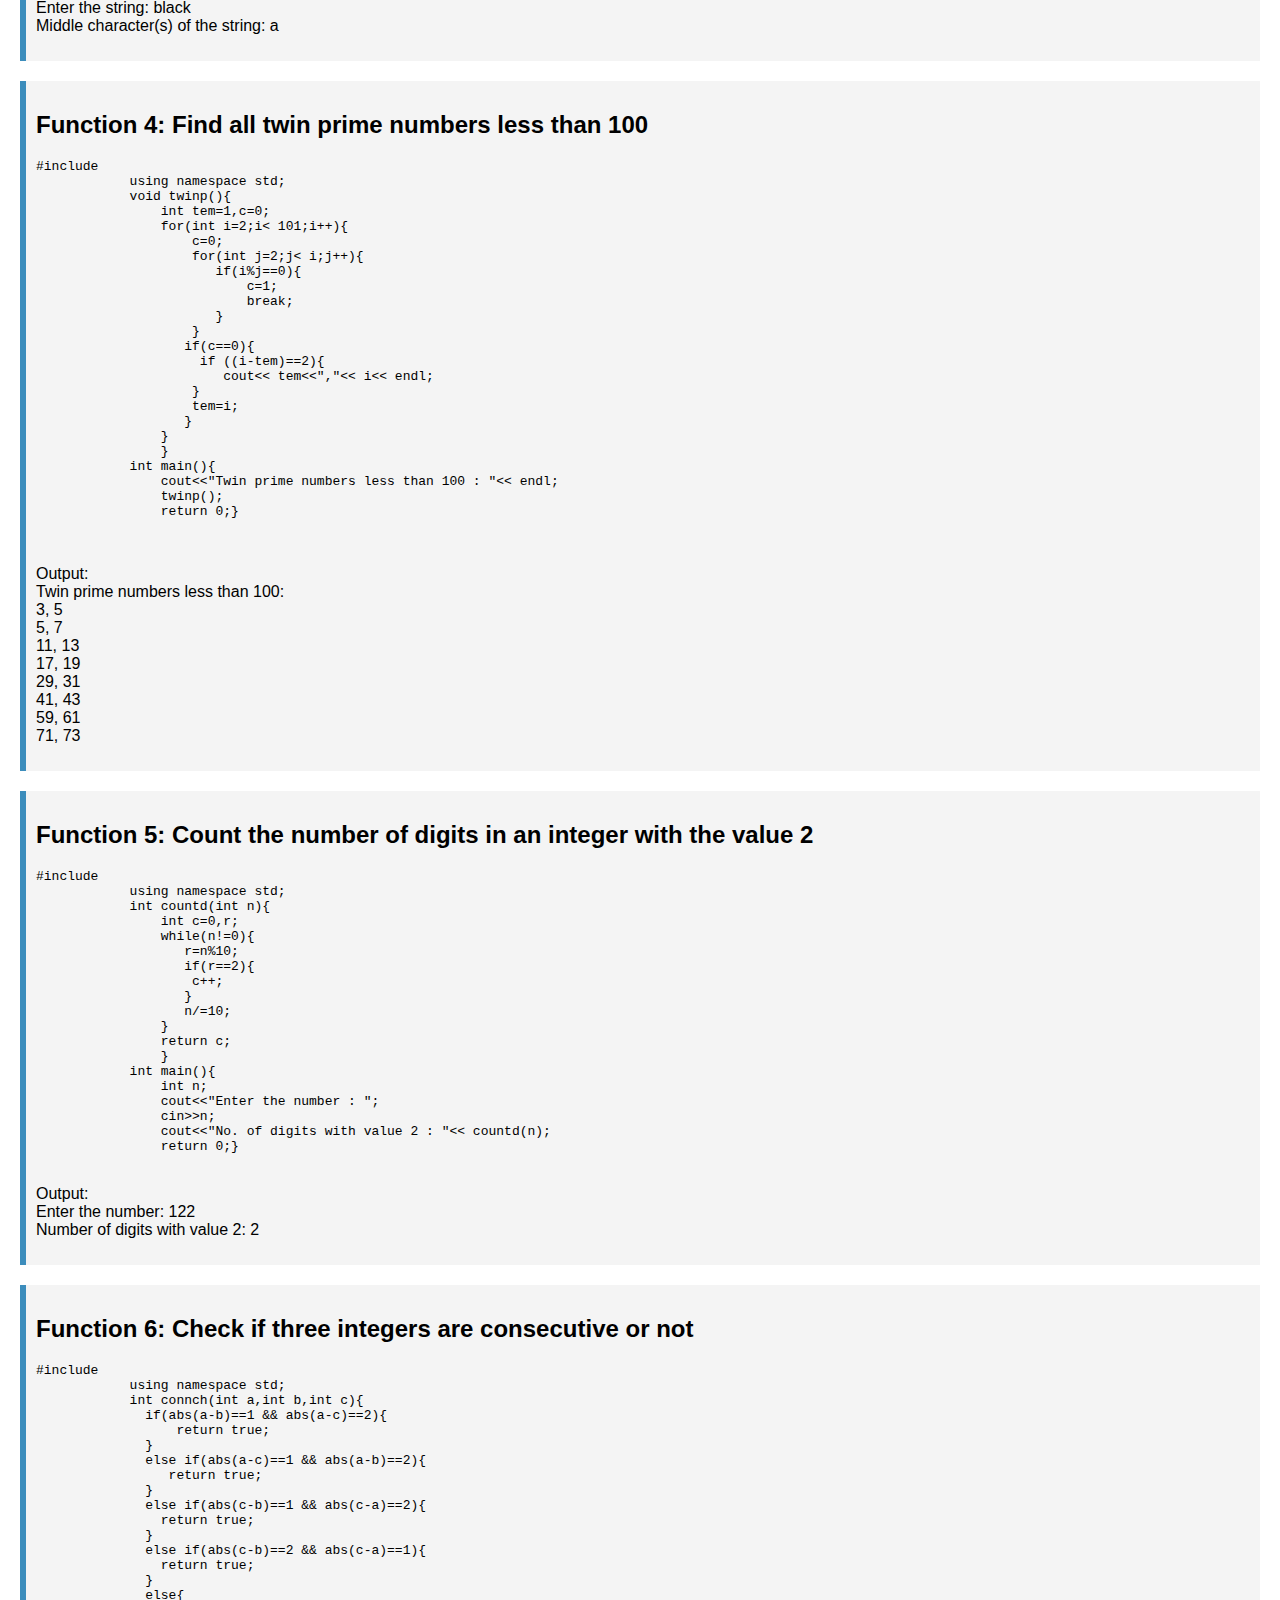
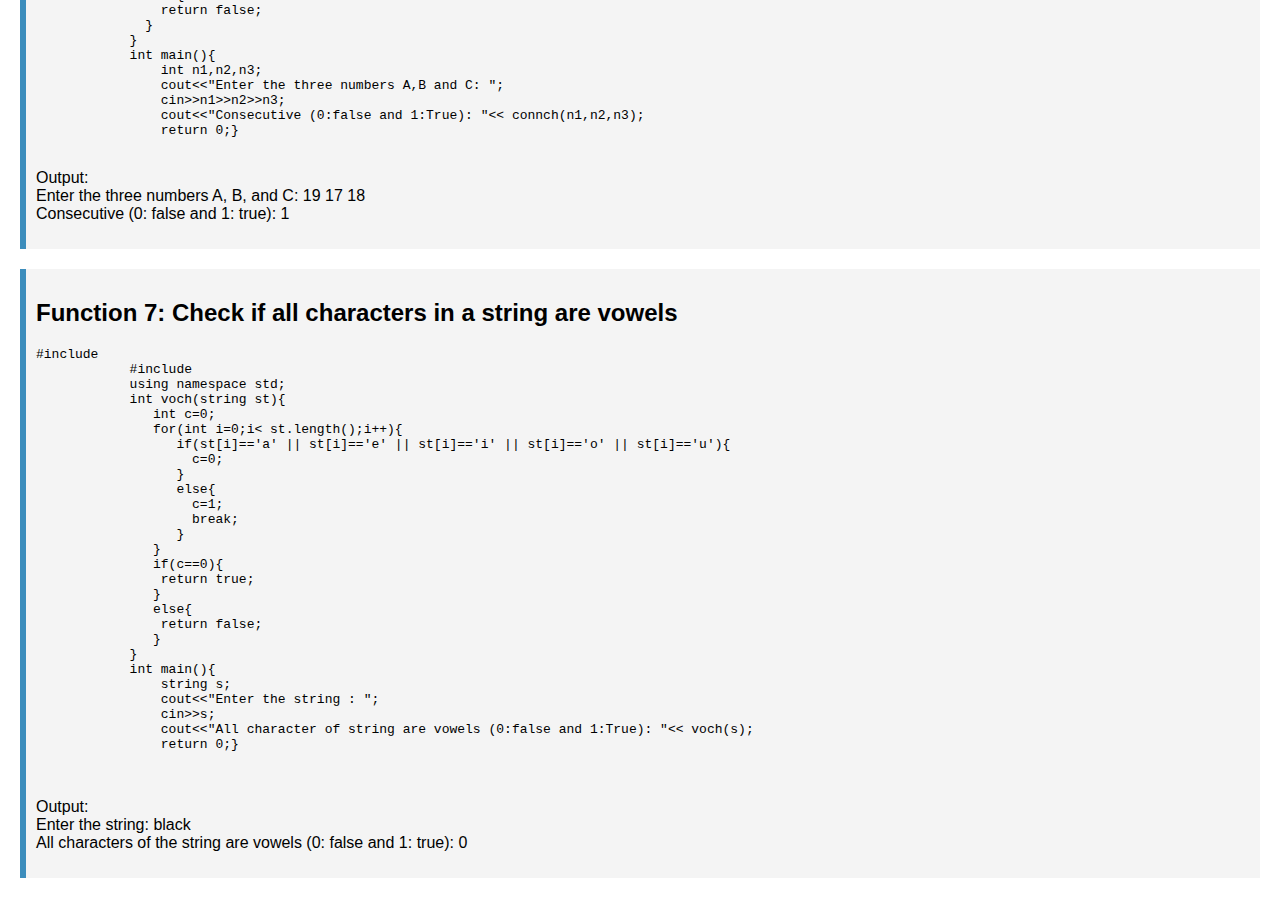
<file: functions.html>
<!DOCTYPE html>
<html lang="en">
<head>
    <meta charset="UTF-8">
    <meta name="viewport" content="width=device-width, initial-scale=1.0">
    <title>C++ Functions</title>
    <style>
        body {
            font-family: Arial, sans-serif;
            margin: 20px;
        }
        .function {
            background-color: #f4f4f4;
            border-left: 6px solid #3c8dbc;
            padding: 10px;
            margin-bottom: 20px;
            overflow-x: auto;
        }
    </style>
</head>
<body>
    <center><h1>Functions</h1></center>

    <!-- Function 1 -->
    <div class="function">
        <h2>Function 1: Find the smallest number among three numbers</h2>
        <pre>#include<iostream>
            using namespace std;
            int smlth(int a,int b,int c){
                if (a< b){
                    if(a< c){
                        return a;
                    }
                    else{
                        return c;
                    }
                }
                else if(b< c){
                    return b;
                }
                else if (a==b && a==c){
                   return 0;
                }
                else{
                    return c;
                }
            }
            int main(){
                int n1,n2,n3;
                cout<<"Enter the three numbers A,B and C: ";
                cin>>n1>>n2>>n3;
                cout<<"Smallest among three numbers : "<< smlth(n1,n2,n3); 
                return 0;}
            
            
        </pre>
        <p>Output:<br>
            Enter the three numbers A, B, and C: 10 13 15<br>
            Smallest among three numbers: 10
        </p>
    </div>

    <!-- Function 2 -->
    <div class="function">
        <h2>Function 2: Compute the average of three numbers</h2>
        <pre>#include<iostream>
            using namespace std;
            float avg(int a,int b,int c){
                return ((a+b+c)/3.0);
                }
            int main(){
                int n1,n2,n3;
                cout<<"Enter the three numbers A,B and C: ";
                cin>>n1>>n2>>n3;
                cout<<"Average of three numbers : "<< avg(n1,n2,n3); 
                return 0;}
            
            
        </pre>
        <p>Output:<br>
            Enter the three numbers A, B, and C: 131 51 17<br>
            Average of three numbers: 11.6667
        </p>
    </div>

    <!-- Function 3 -->
    <div class="function">
        <h2>Function 3: Display the middle character(s) of a string</h2>
        <pre>#include<iostream>
            #include<string>
            using namespace std;
            string midch(string st){
                int l=st.length();
                if((l&1)==1){ 
                string mi="";  
                mi+=st[l/2];     
                return mi;
                }
                else{
                    string mi="";
                    mi=mi+st[l/2-1]+st[l/2];
                    return mi; 
                }
                }
            int main(){
                cout<<"Enter the string : ";
                string s;
                cin>>s;
                cout<<"Middle character of a string : "<< midch(s); 
                return 0;}
            
        </pre>
        <p>Output:<br>
            Enter the string: black<br>
            Middle character(s) of the string: a
        </p>
    </div>

    <!-- Function 4 -->
    <div class="function">
        <h2>Function 4: Find all twin prime numbers less than 100</h2>
        <pre>#include<iostream>
            using namespace std;
            void twinp(){
                int tem=1,c=0;
                for(int i=2;i< 101;i++){
                    c=0;
                    for(int j=2;j< i;j++){
                       if(i%j==0){
                           c=1;
                           break;
                       }
                    }
                   if(c==0){
                     if ((i-tem)==2){
                        cout<< tem<<","<< i<< endl;
                    }
                    tem=i;
                   }
                }
                }
            int main(){
                cout<<"Twin prime numbers less than 100 : "<< endl;
                twinp();
                return 0;}
            
        </pre>
        <p>Output:<br>
            Twin prime numbers less than 100:<br>
            3, 5<br>
            5, 7<br>
            11, 13<br>
            17, 19<br>
            29, 31<br>
            41, 43<br>
            59, 61<br>
            71, 73
        </p>
    </div>

    <!-- Function 5 -->
    <div class="function">
        <h2>Function 5: Count the number of digits in an integer with the value 2</h2>
        <pre>#include<iostream>
            using namespace std;
            int countd(int n){
                int c=0,r;
                while(n!=0){
                   r=n%10;
                   if(r==2){
                    c++;
                   }
                   n/=10;
                }
                return c;
                }
            int main(){
                int n;
                cout<<"Enter the number : ";
                cin>>n;
                cout<<"No. of digits with value 2 : "<< countd(n);
                return 0;}
        </pre>
        <p>Output:<br>
            Enter the number: 122<br>
            Number of digits with value 2: 2
        </p>
    </div>

    <!-- Function 6 -->
    <div class="function">
        <h2>Function 6: Check if three integers are consecutive or not</h2>
        <pre>#include<iostream>
            using namespace std;
            int connch(int a,int b,int c){
              if(abs(a-b)==1 && abs(a-c)==2){
                  return true;
              }
              else if(abs(a-c)==1 && abs(a-b)==2){
                 return true;
              }
              else if(abs(c-b)==1 && abs(c-a)==2){
                return true;
              }
              else if(abs(c-b)==2 && abs(c-a)==1){
                return true;
              }
              else{
                return false;
              }
            }
            int main(){
                int n1,n2,n3;
                cout<<"Enter the three numbers A,B and C: ";
                cin>>n1>>n2>>n3;
                cout<<"Consecutive (0:false and 1:True): "<< connch(n1,n2,n3); 
                return 0;}
        </pre>
        <p>Output:<br>
            Enter the three numbers A, B, and C: 19 17 18<br>
            Consecutive (0: false and 1: true): 1
        </p>
    </div>

    <!-- Function 7 -->
    <div class="function">
        <h2>Function 7: Check if all characters in a string are vowels</h2>
        <pre>#include<iostream>
            #include<string>
            using namespace std;
            int voch(string st){
               int c=0;
               for(int i=0;i< st.length();i++){
                  if(st[i]=='a' || st[i]=='e' || st[i]=='i' || st[i]=='o' || st[i]=='u'){
                    c=0;
                  }
                  else{
                    c=1;
                    break;
                  }
               }
               if(c==0){
                return true;
               }
               else{
                return false;
               }
            }
            int main(){
                string s;
                cout<<"Enter the string : ";
                cin>>s;
                cout<<"All character of string are vowels (0:false and 1:True): "<< voch(s); 
                return 0;}
            
        </pre>
        <p>Output:<br>
            Enter the string: black<br>
            All characters of the string are vowels (0: false and 1: true): 0
        </p>
    </div>

</body>
</html>
</file>
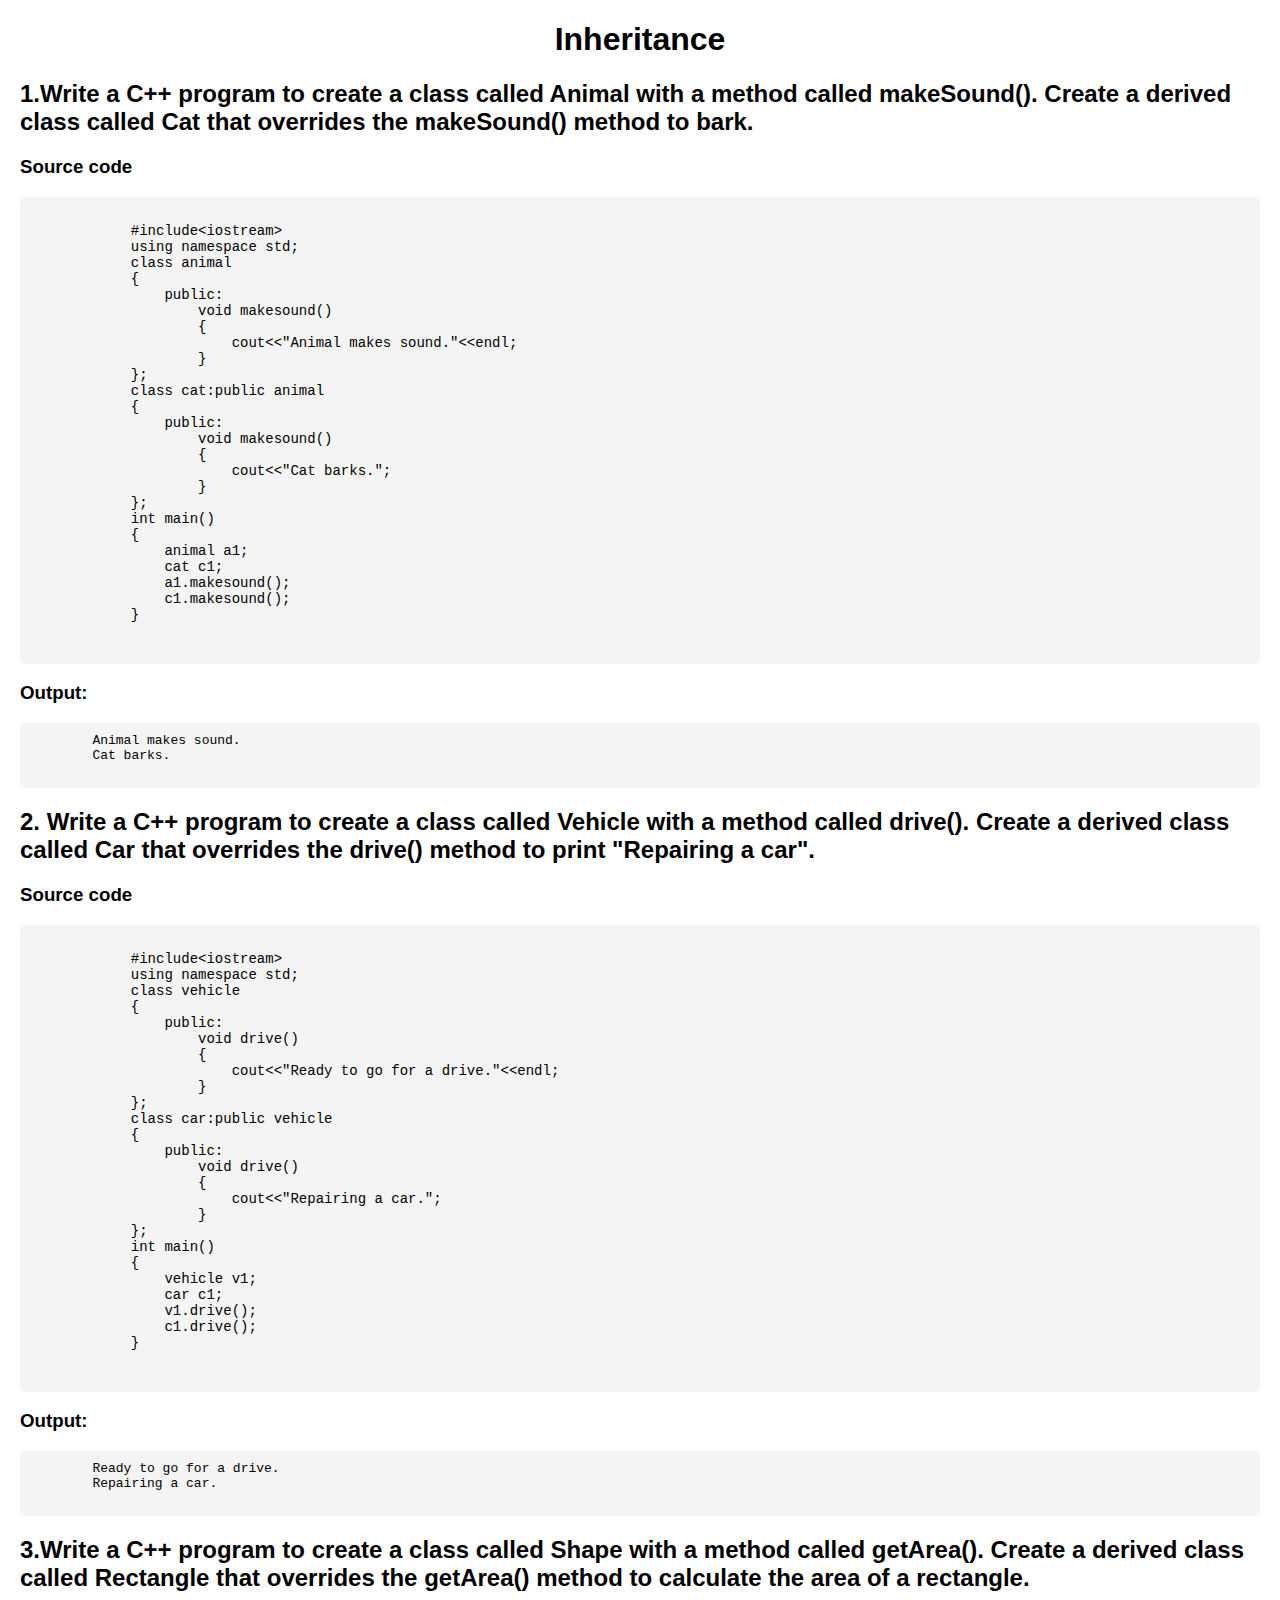
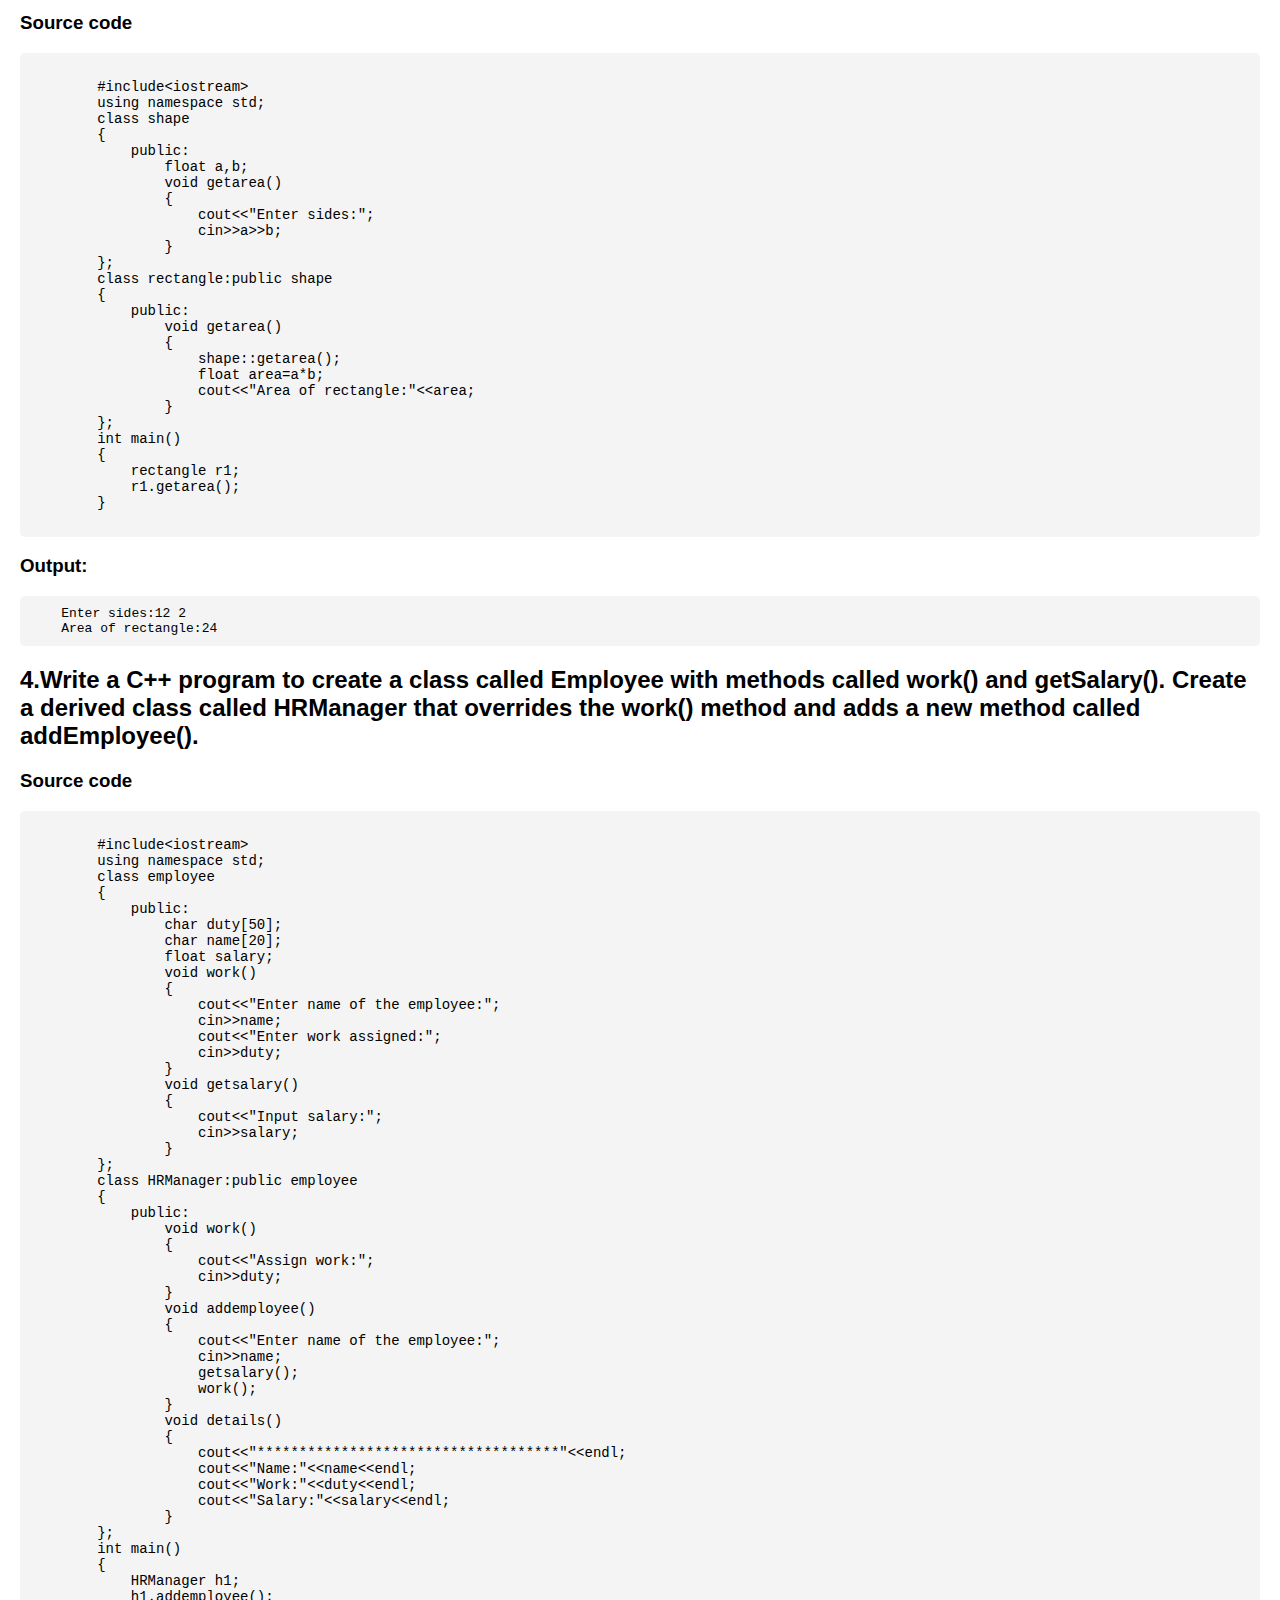
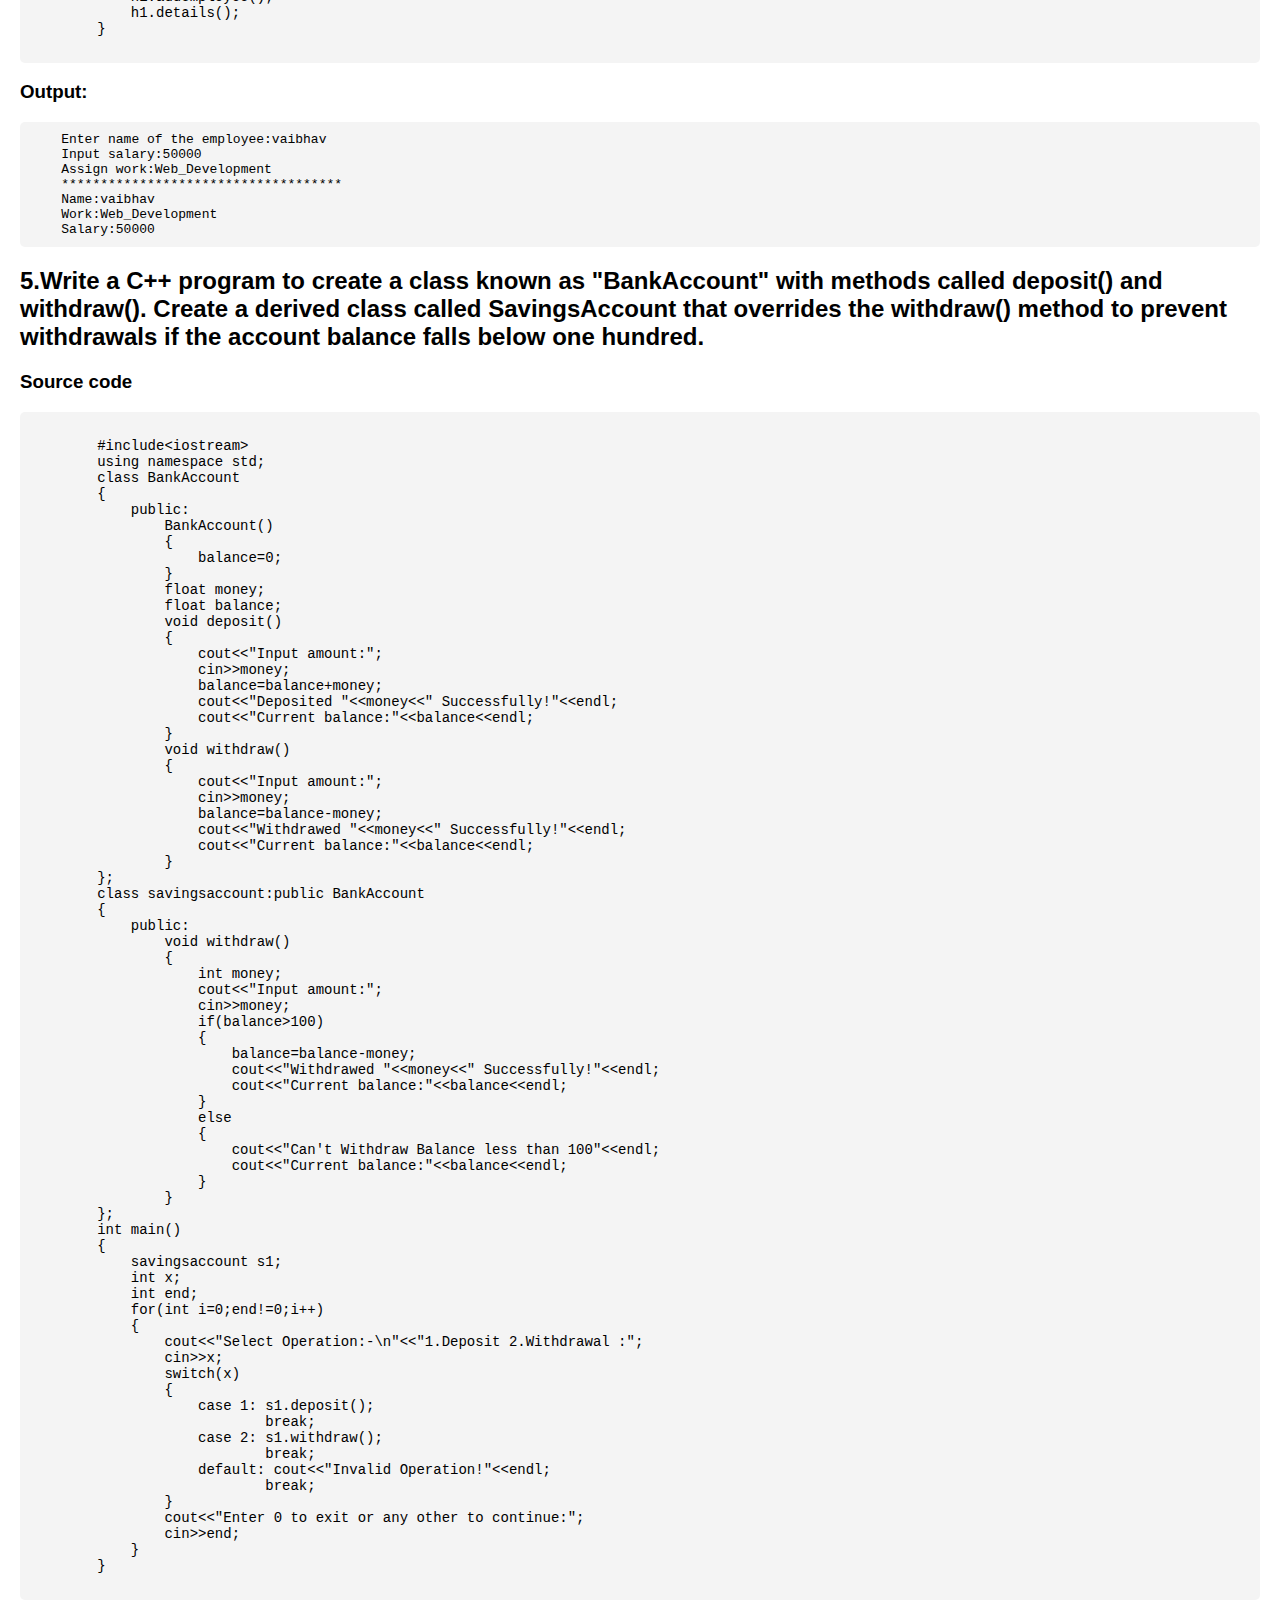
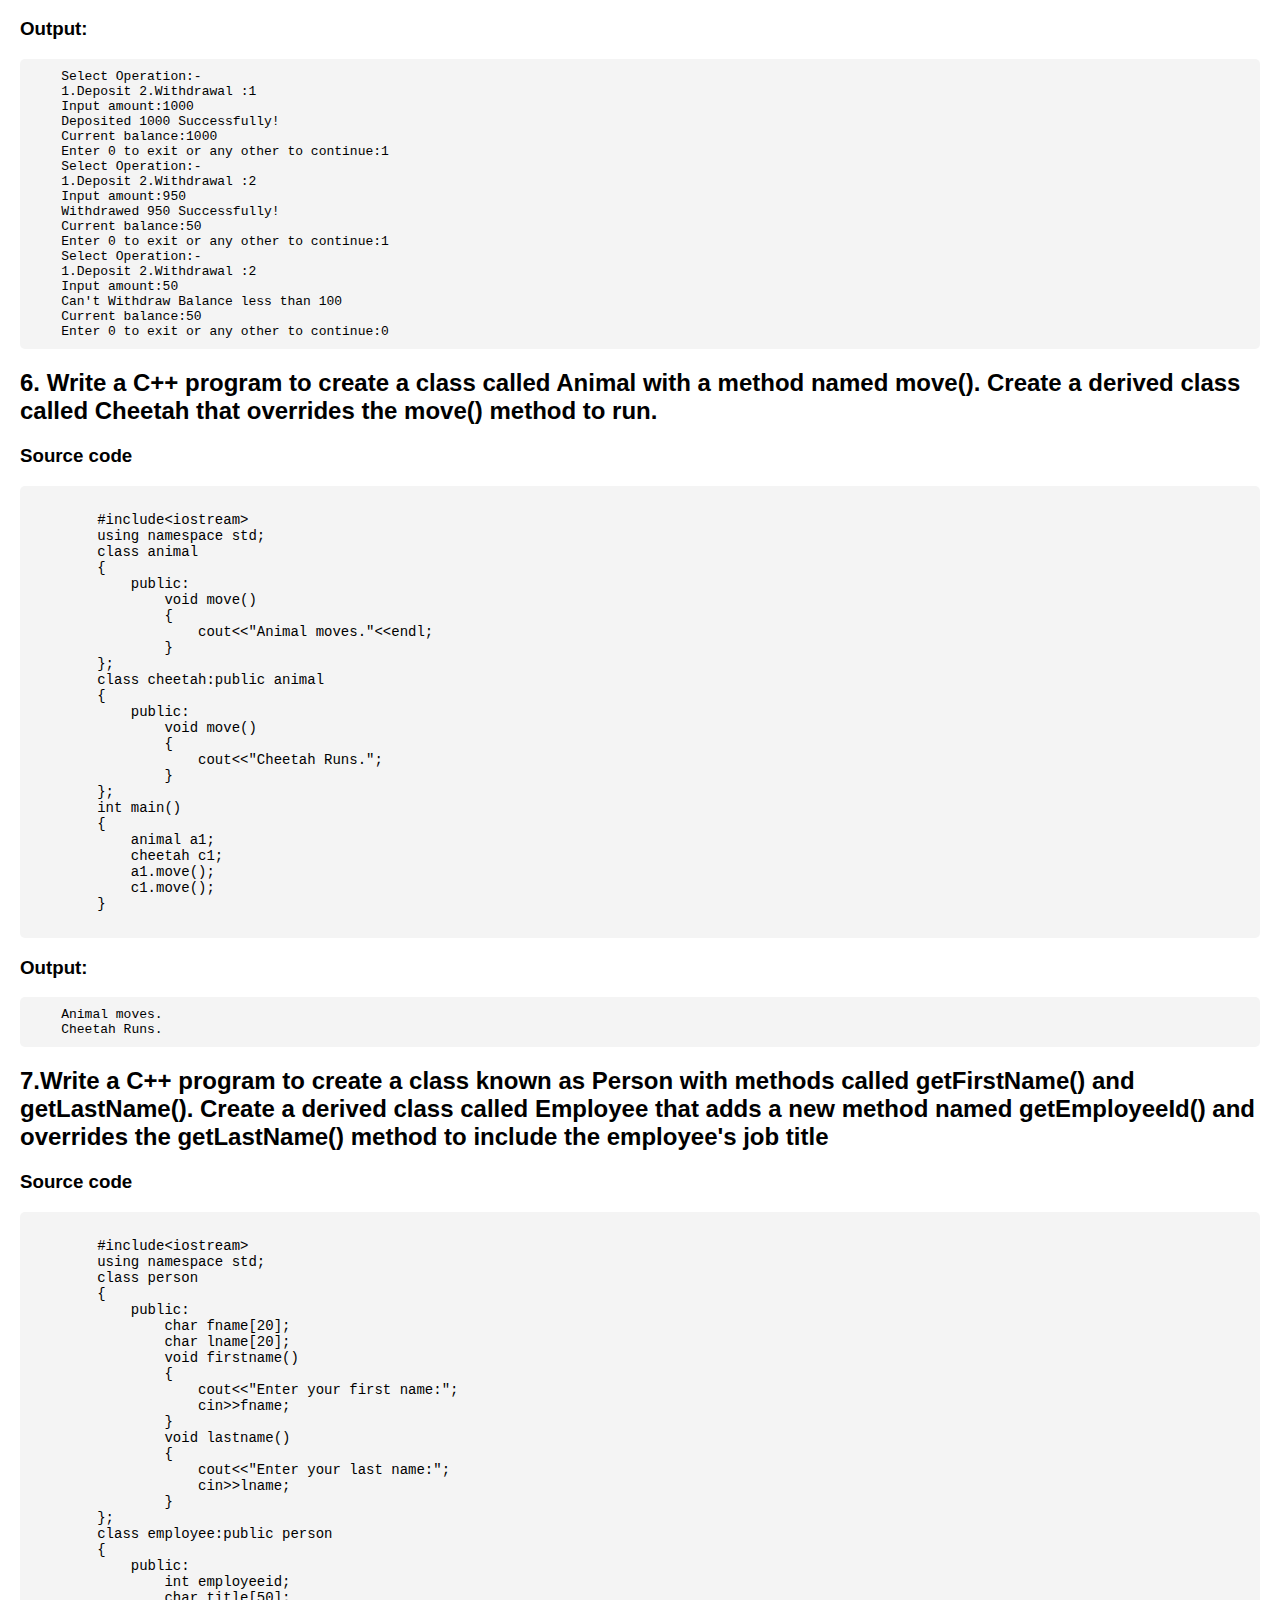
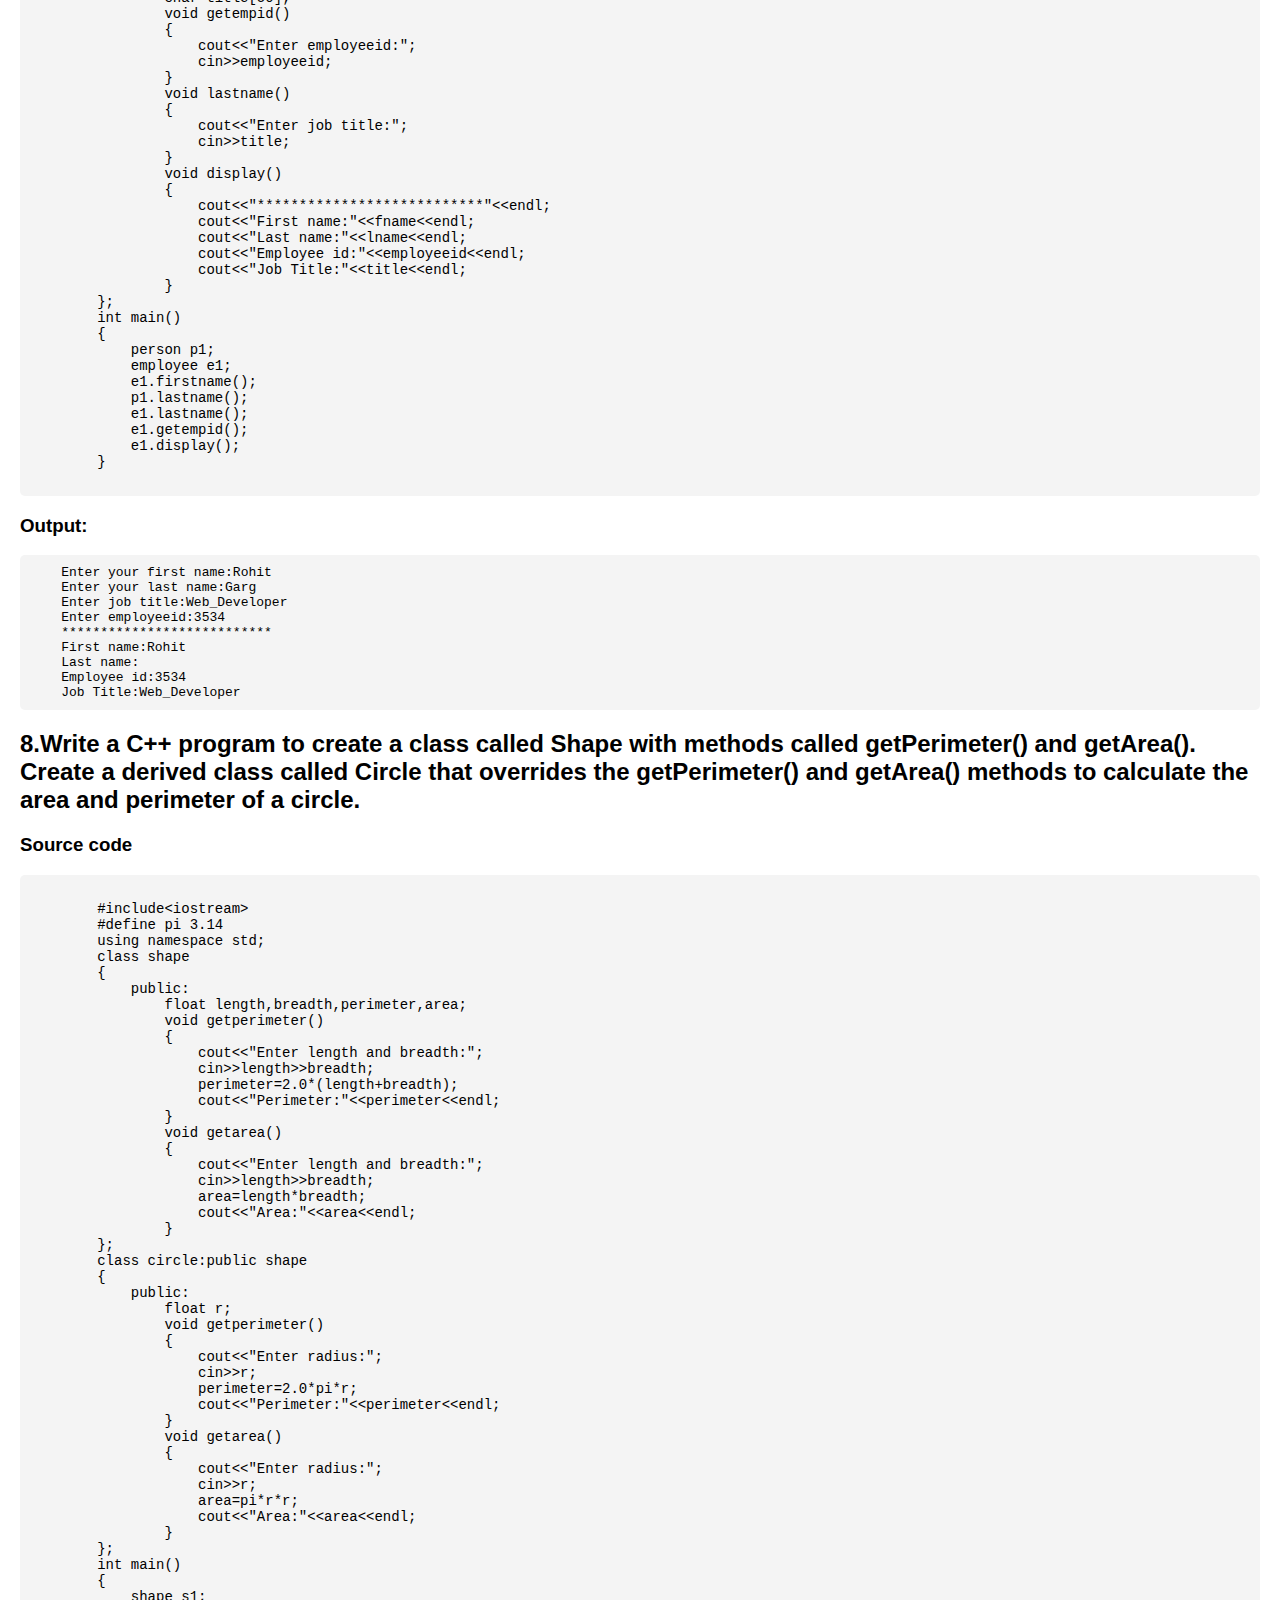
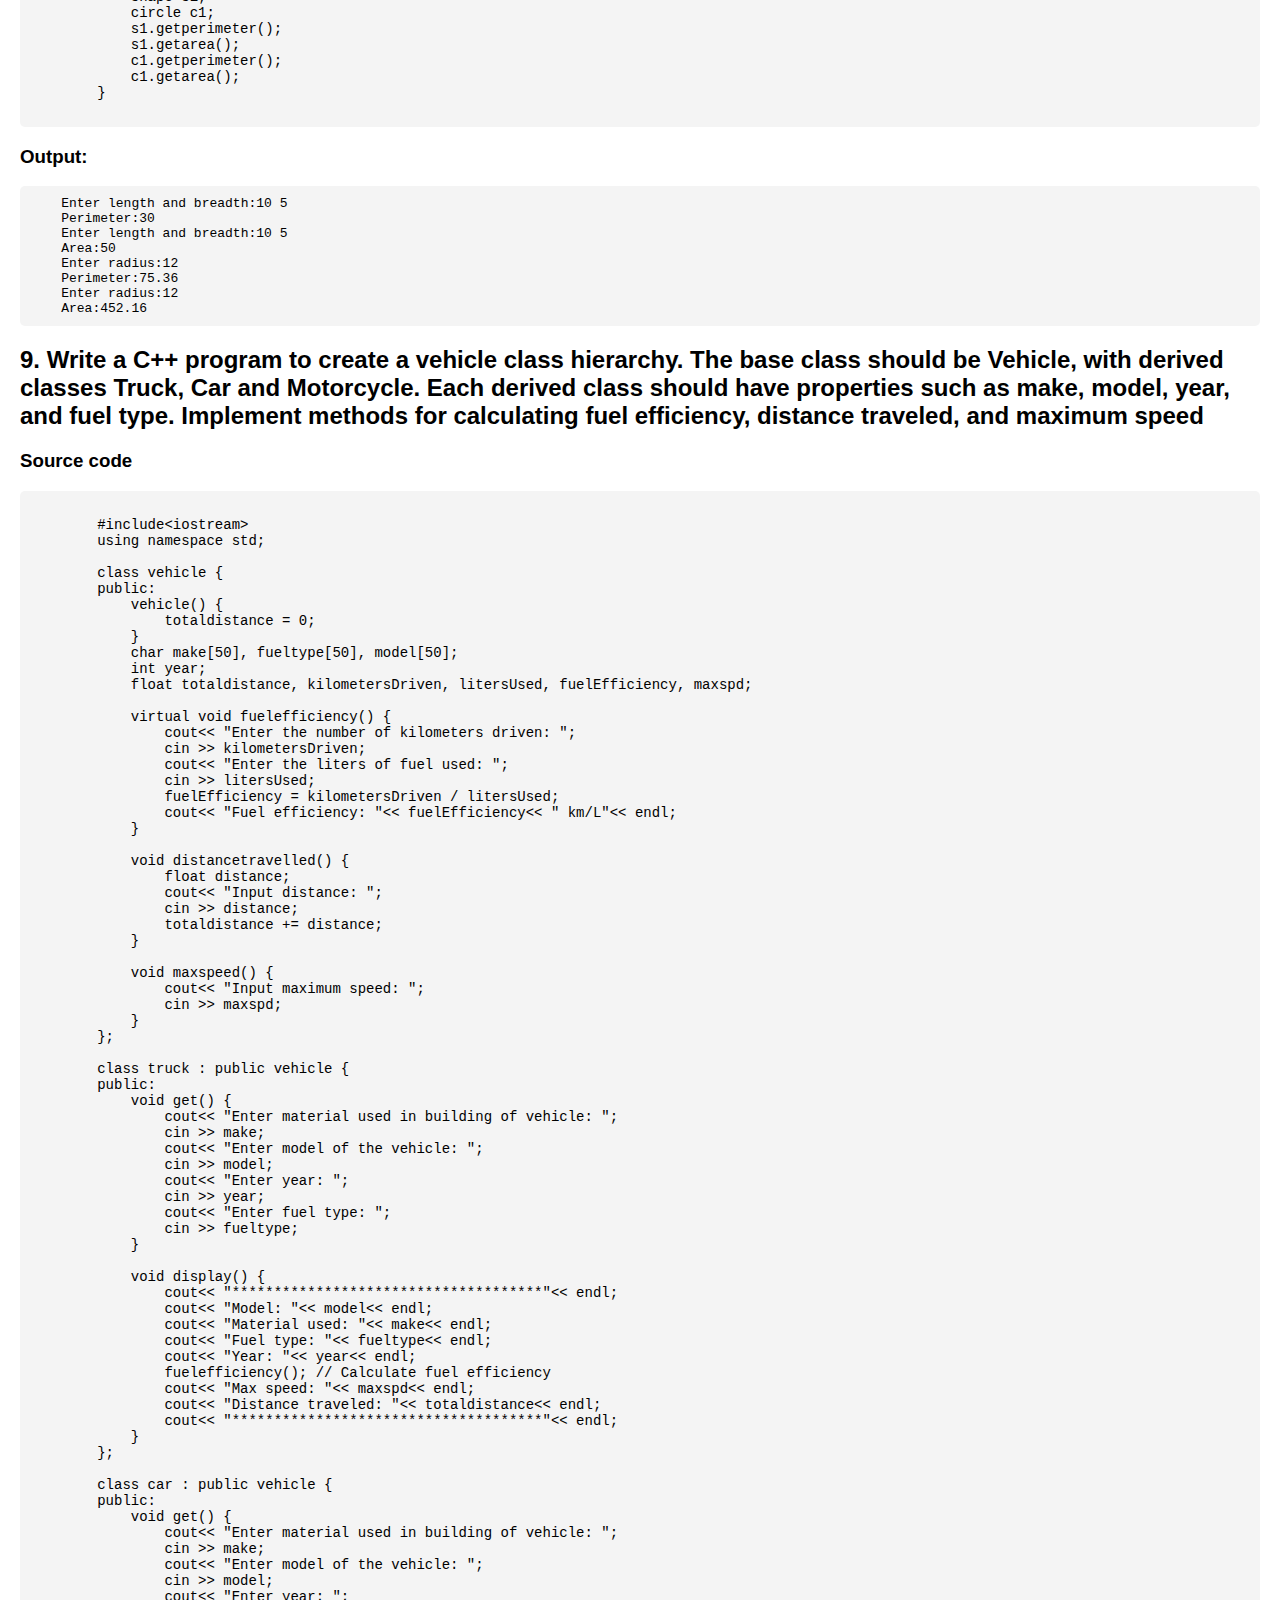
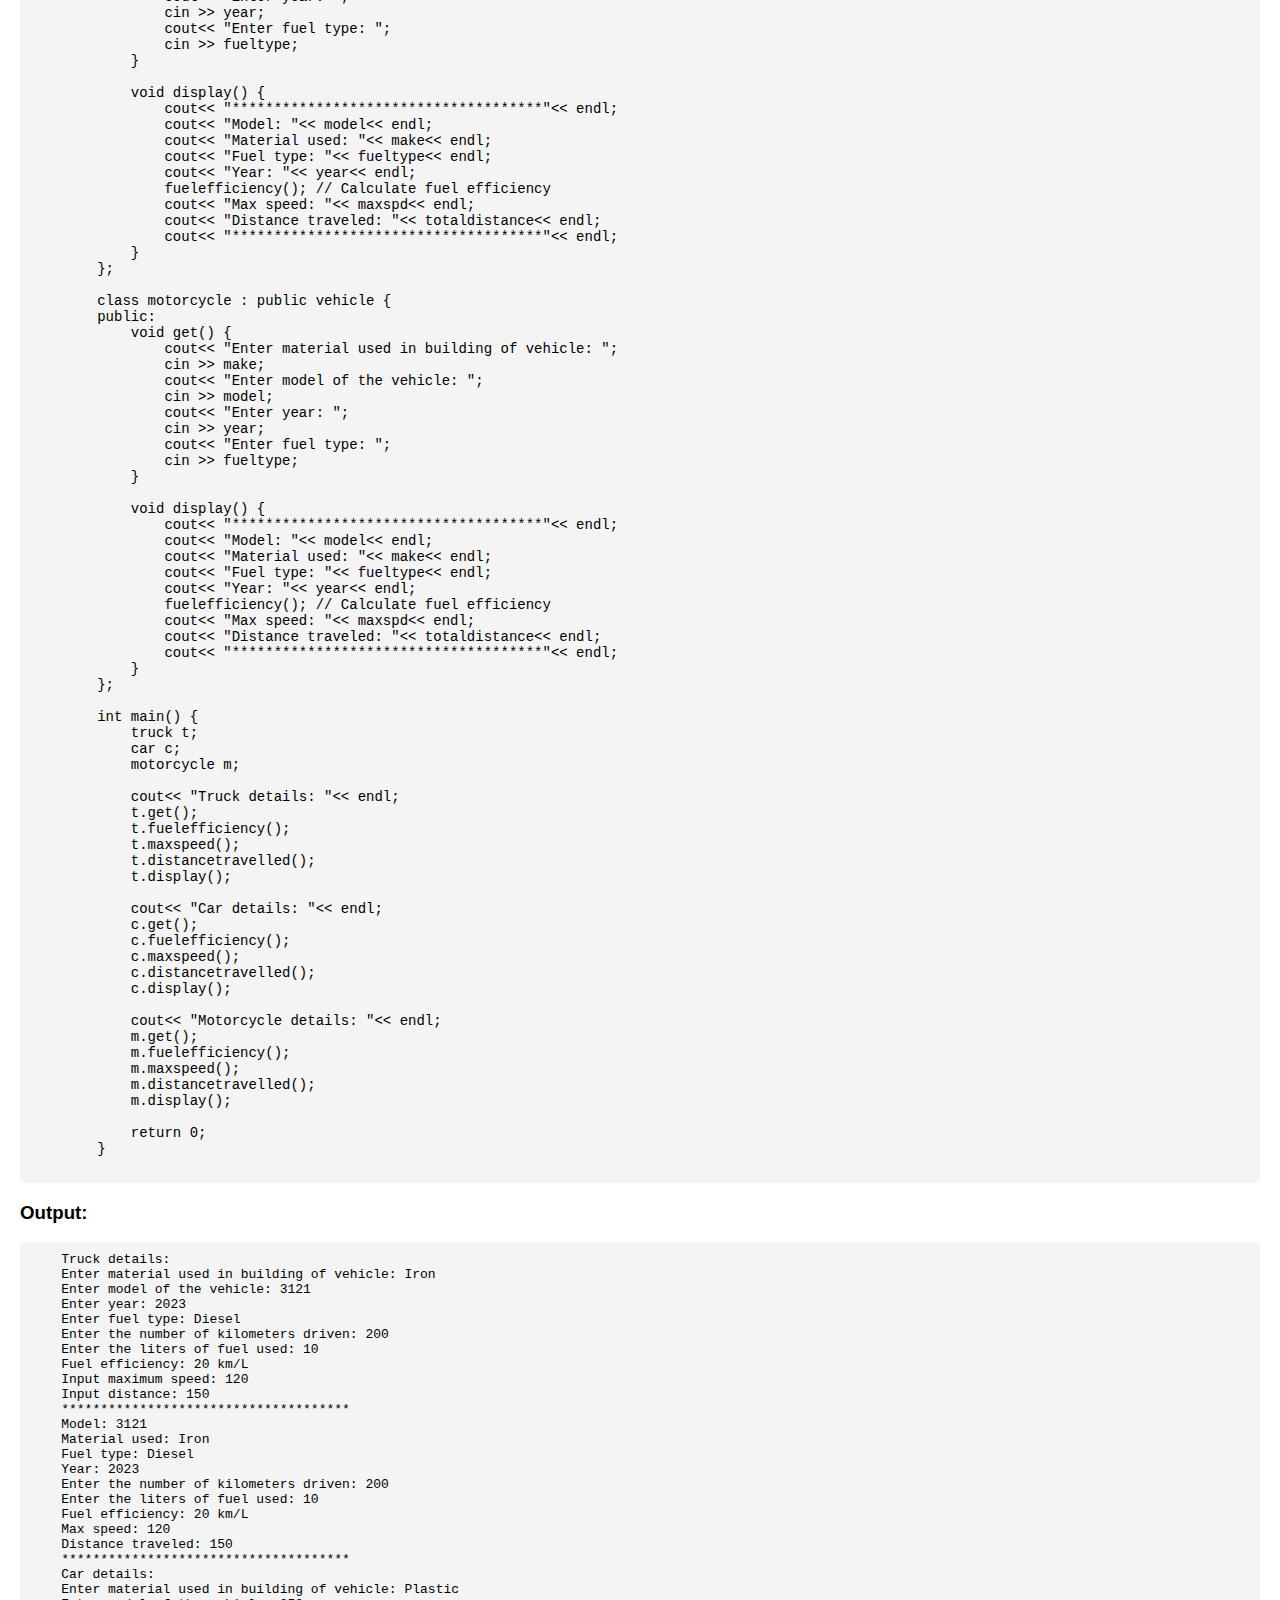
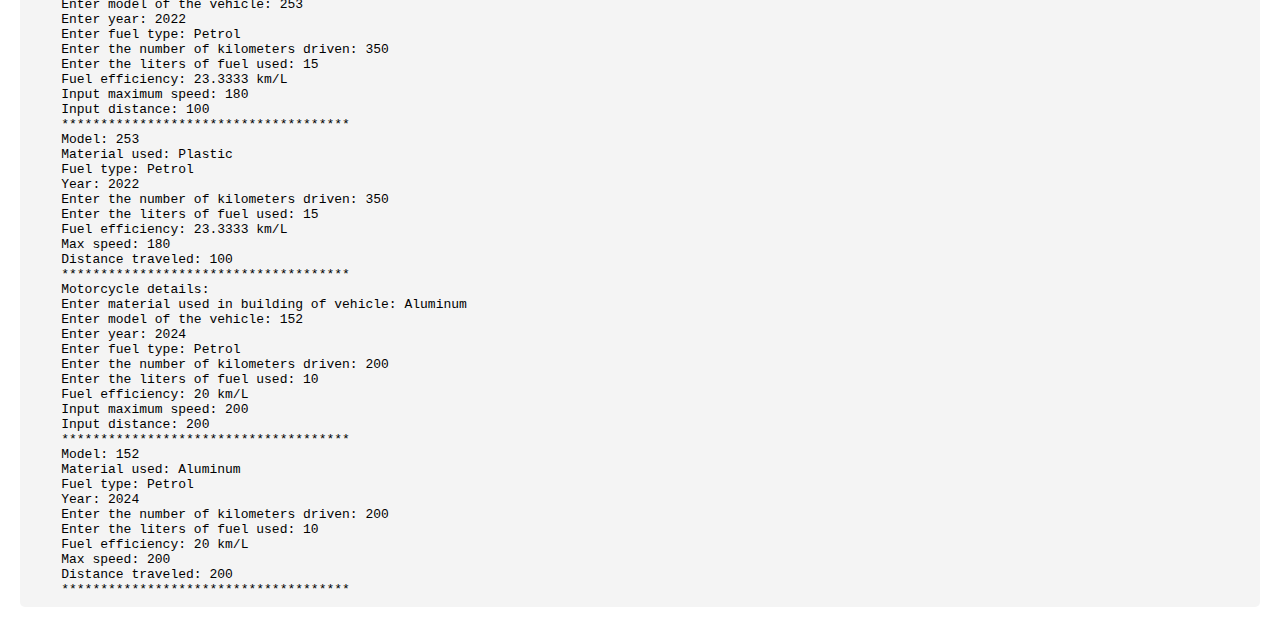
<file: inheritance.html>
<!DOCTYPE html>
<html lang="en">
<head>
    <meta charset="UTF-8">
    <meta name="viewport" content="width=device-width, initial-scale=1.0">
    <title>Inheritance</title>
    <style>
        body {
            font-family: Arial, sans-serif;
            margin: 20px;
        }

        h1 {
            text-align: center;
        }

        h2 {
            margin-top: 20px;
        }

        pre {
            background-color: #f4f4f4;
            padding: 10px;
            border-radius: 5px;
            overflow-x: auto;
        }

        code {
            font-family: Consolas, monospace;
            font-size: 14px;
        }
    </style>
</head>
<body>
    <h1>Inheritance</h1>

    <!-- Program 1: Inheritance -->
    
    <h2>1.Write a C++ program to create a class called Animal with a method called makeSound(). Create a derived class called Cat that overrides the makeSound() method to bark.
    </h2><h3>Source code</h3>
    <pre>
        <code>
            #include&lt;iostream&gt;
            using namespace std;
            class animal
            {
                public:
                    void makesound()
                    {
                        cout&lt;&lt;"Animal makes sound."&lt;&lt;endl;
                    }
            };
            class cat:public animal
            {		
                public:
                    void makesound()
                    {
                        cout&lt;&lt;"Cat barks.";	
                    }	
            };
            int main()
            {
                animal a1;
                cat c1;
                a1.makesound();
                c1.makesound();
            }
        </code>
    </pre>
    <h3>Output:</h3>
    <pre>
        Animal makes sound.
        Cat barks.
    </pre>

    <!-- Program 2: Inheritance -->
    <h2>2. Write a C++ program to create a class called Vehicle with a method called drive(). Create a derived class called Car that overrides the drive() method to print "Repairing a car".
    </h2>
    <h3>Source code</h3>
    <pre>
        <code>
            #include&lt;iostream&gt;
            using namespace std;
            class vehicle
            {
                public:
                    void drive()
                    {
                        cout&lt;&lt;"Ready to go for a drive."&lt;&lt;endl;	
                    }	
            };
            class car:public vehicle
            {
                public:
                    void drive()
                    {
                        cout&lt;&lt;"Repairing a car.";
                    }
            };
            int main()
            {
                vehicle v1;
                car c1;
                v1.drive();
                c1.drive();
            }
        </code>
    </pre>
    <h3>Output:</h3>
    <pre>
        Ready to go for a drive.
        Repairing a car.
    </pre>

    <!-- Program 3: Inheritance -->
<h2>3.Write a C++ program to create a class called Shape with a method called getArea(). Create a derived class called Rectangle that overrides the getArea() method to calculate the area of a rectangle.
</h2><h3>Source code</h3>

<pre>
    <code>
        #include&lt;iostream&gt;
        using namespace std;
        class shape
        {
            public:
                float a,b;
                void getarea()
                {
                    cout&lt;&lt;"Enter sides:";
                    cin&gt;&gt;a&gt;&gt;b;
                }
        };
        class rectangle:public shape
        {
            public:
                void getarea()
                {
                    shape::getarea();
                    float area=a*b;
                    cout&lt;&lt;"Area of rectangle:"&lt;&lt;area;
                }
        };
        int main()
        {
            rectangle r1;
            r1.getarea();
        }
    </code>
</pre>
<h3>Output:</h3>
<pre>
    Enter sides:12 2
    Area of rectangle:24
</pre>

<!-- Program 4: Inheritance -->
<h2>4.Write a C++ program to create a class called Employee with methods called work() and getSalary(). Create a derived class called HRManager that overrides the work() method and adds a new method called addEmployee().
</h2><h3>Source code</h3>
<pre>
    <code>
        #include&lt;iostream&gt;
        using namespace std;
        class employee
        {
            public:
                char duty[50];
                char name[20];
                float salary;
                void work()
                {
                    cout&lt;&lt;"Enter name of the employee:";
                    cin&gt;&gt;name;
                    cout&lt;&lt;"Enter work assigned:";
                    cin&gt;&gt;duty;
                }
                void getsalary()
                {
                    cout&lt;&lt;"Input salary:";
                    cin&gt;&gt;salary;
                }
        };
        class HRManager:public employee
        {
            public:
                void work()
                {
                    cout&lt;&lt;"Assign work:";
                    cin&gt;&gt;duty;	
                }	
                void addemployee()
                {
                    cout&lt;&lt;"Enter name of the employee:";
                    cin&gt;&gt;name;
                    getsalary();
                    work();
                }
                void details()
                {
                    cout&lt;&lt;"************************************"&lt;&lt;endl;
                    cout&lt;&lt;"Name:"&lt;&lt;name&lt;&lt;endl;
                    cout&lt;&lt;"Work:"&lt;&lt;duty&lt;&lt;endl;
                    cout&lt;&lt;"Salary:"&lt;&lt;salary&lt;&lt;endl;
                }
        };
        int main()
        {
            HRManager h1;
            h1.addemployee();
            h1.details();
        }
    </code>
</pre>
<h3>Output:</h3>
<pre>
    Enter name of the employee:vaibhav
    Input salary:50000
    Assign work:Web_Development
    ************************************
    Name:vaibhav
    Work:Web_Development
    Salary:50000
</pre>
<!-- Program 5: Inheritance -->
<h2>5.Write a C++ program to create a class known as "BankAccount" with methods called deposit() and withdraw(). Create a derived class called SavingsAccount that overrides the withdraw() method to prevent withdrawals if the account balance falls below one hundred.
</h2><h3>Source code</h3>
<pre>
    <code>
        #include&lt;iostream&gt;
        using namespace std;
        class BankAccount
        {
            public:
                BankAccount()
                {
                    balance=0;
                }
                float money;
                float balance;
                void deposit()
                {
                    cout&lt;&lt;"Input amount:";
                    cin&gt;&gt;money;
                    balance=balance+money;
                    cout&lt;&lt;"Deposited "&lt;&lt;money&lt;&lt;" Successfully!"&lt;&lt;endl;
                    cout&lt;&lt;"Current balance:"&lt;&lt;balance&lt;&lt;endl;
                }
                void withdraw()
                {
                    cout&lt;&lt;"Input amount:";
                    cin&gt;&gt;money;
                    balance=balance-money;
                    cout&lt;&lt;"Withdrawed "&lt;&lt;money&lt;&lt;" Successfully!"&lt;&lt;endl;
                    cout&lt;&lt;"Current balance:"&lt;&lt;balance&lt;&lt;endl;
                }
        };
        class savingsaccount:public BankAccount
        {
            public:
                void withdraw()
                {
                    int money;
                    cout&lt;&lt;"Input amount:";
                    cin&gt;&gt;money;
                    if(balance>100)
                    {
                        balance=balance-money;
                        cout&lt;&lt;"Withdrawed "&lt;&lt;money&lt;&lt;" Successfully!"&lt;&lt;endl;
                        cout&lt;&lt;"Current balance:"&lt;&lt;balance&lt;&lt;endl;
                    }
                    else
                    {
                        cout&lt;&lt;"Can't Withdraw Balance less than 100"&lt;&lt;endl;
                        cout&lt;&lt;"Current balance:"&lt;&lt;balance&lt;&lt;endl;
                    }
                }
        };
        int main()
        {
            savingsaccount s1;
            int x;
            int end;
            for(int i=0;end!=0;i++)
            {
                cout&lt;&lt;"Select Operation:-\n"<<"1.Deposit 2.Withdrawal :";
                cin&gt;&gt;x;
                switch(x)
                {
                    case 1: s1.deposit();
                            break;
                    case 2: s1.withdraw();
                            break;
                    default: cout&lt;&lt;"Invalid Operation!"&lt;&lt;endl;
                            break;
                }
                cout&lt;&lt;"Enter 0 to exit or any other to continue:";
                cin&gt;&gt;end;
            }
        }
    </code>
</pre>
<h3>Output:</h3>
<pre>
    Select Operation:-
    1.Deposit 2.Withdrawal :1
    Input amount:1000
    Deposited 1000 Successfully!
    Current balance:1000
    Enter 0 to exit or any other to continue:1
    Select Operation:-
    1.Deposit 2.Withdrawal :2
    Input amount:950
    Withdrawed 950 Successfully!
    Current balance:50
    Enter 0 to exit or any other to continue:1
    Select Operation:-
    1.Deposit 2.Withdrawal :2
    Input amount:50
    Can't Withdraw Balance less than 100
    Current balance:50
    Enter 0 to exit or any other to continue:0
</pre>

<!-- Program 6: Inheritance -->
<h2>6. Write a C++ program to create a class called Animal with a method named move(). Create a derived class called Cheetah that overrides the move() method to run.
</h2><h3>Source code</h3>
<pre>
    <code>
        #include&lt;iostream&gt;
        using namespace std;
        class animal
        {
            public:
                void move()
                {
                    cout&lt;&lt;"Animal moves."&lt;&lt;endl;
                }
        };
        class cheetah:public animal
        {
            public:
                void move()
                {
                    cout&lt;&lt;"Cheetah Runs.";
                }
        };
        int main()
        {
            animal a1;
            cheetah c1;
            a1.move();
            c1.move();
        }
    </code>
</pre>
<h3>Output:</h3>
<pre>
    Animal moves.
    Cheetah Runs.
</pre>

<!-- Program 7: Inheritance -->
<h2>7.Write a C++ program to create a class known as Person with methods called getFirstName() and getLastName(). Create a derived class called Employee that adds a new method named getEmployeeId() and overrides the getLastName() method to include the employee's job title
</h2><h3>Source code</h3>
<pre>
    <code>
        #include&lt;iostream&gt;
        using namespace std;
        class person
        {
            public:
                char fname[20];
                char lname[20];
                void firstname()
                {
                    cout&lt;&lt;"Enter your first name:";
                    cin&gt;&gt;fname;
                }
                void lastname()
                {
                    cout&lt;&lt;"Enter your last name:";
                    cin&gt;&gt;lname;
                }
        };
        class employee:public person
        {
            public:
                int employeeid;
                char title[50];
                void getempid()
                {
                    cout&lt;&lt;"Enter employeeid:";
                    cin&gt;&gt;employeeid;
                }
                void lastname()
                {
                    cout&lt;&lt;"Enter job title:";
                    cin&gt;&gt;title;
                }
                void display()
                {
                    cout&lt;&lt;"***************************"&lt;&lt;endl;
                    cout&lt;&lt;"First name:"&lt;&lt;fname&lt;&lt;endl;
                    cout&lt;&lt;"Last name:"&lt;&lt;lname&lt;&lt;endl;
                    cout&lt;&lt;"Employee id:"&lt;&lt;employeeid&lt;&lt;endl;
                    cout&lt;&lt;"Job Title:"&lt;&lt;title&lt;&lt;endl;
                }
        };
        int main()
        {
            person p1;
            employee e1;
            e1.firstname();
            p1.lastname();
            e1.lastname();
            e1.getempid();
            e1.display();
        }
    </code>
</pre>
<h3>Output:</h3>
<pre>
    Enter your first name:Rohit
    Enter your last name:Garg
    Enter job title:Web_Developer
    Enter employeeid:3534
    ***************************
    First name:Rohit
    Last name:
    Employee id:3534
    Job Title:Web_Developer
</pre>

<!-- Program 8: Inheritance -->
<h2>8.Write a C++ program to create a class called Shape with methods called getPerimeter() and getArea(). Create a derived class called Circle that overrides the getPerimeter() and getArea() methods to calculate the area and perimeter of a circle.
</h2>
<h3>Source code</h3>
<pre>
    <code>
        #include&lt;iostream&gt;
        #define pi 3.14
        using namespace std;
        class shape
        {
            public:
                float length,breadth,perimeter,area;
                void getperimeter()
                {
                    cout&lt;&lt;"Enter length and breadth:";
                    cin&gt;&gt;length&gt;&gt;breadth;
                    perimeter=2.0*(length+breadth);
                    cout&lt;&lt;"Perimeter:"&lt;&lt;perimeter&lt;&lt;endl;
                }
                void getarea()
                {
                    cout&lt;&lt;"Enter length and breadth:";
                    cin&gt;&gt;length&gt;&gt;breadth;
                    area=length*breadth;
                    cout&lt;&lt;"Area:"&lt;&lt;area&lt;&lt;endl;
                }
        };
        class circle:public shape
        {
            public:
                float r;
                void getperimeter()
                {
                    cout&lt;&lt;"Enter radius:";
                    cin&gt;&gt;r;
                    perimeter=2.0*pi*r;
                    cout&lt;&lt;"Perimeter:"&lt;&lt;perimeter&lt;&lt;endl;
                }
                void getarea()
                {
                    cout&lt;&lt;"Enter radius:";
                    cin&gt;&gt;r;
                    area=pi*r*r;
                    cout&lt;&lt;"Area:"&lt;&lt;area&lt;&lt;endl;
                }
        };
        int main()
        {
            shape s1;
            circle c1;
            s1.getperimeter();
            s1.getarea();
            c1.getperimeter();
            c1.getarea();
        }
    </code>
</pre>
<h3>Output:</h3>
<pre>
    Enter length and breadth:10 5
    Perimeter:30
    Enter length and breadth:10 5
    Area:50
    Enter radius:12
    Perimeter:75.36
    Enter radius:12
    Area:452.16
</pre>

<!-- Program 9: Inheritance -->
<h2>9. Write a C++ program to create a vehicle class hierarchy. The base class should be Vehicle, with derived classes Truck, Car and Motorcycle. Each derived class should have properties such as make, model, year, and fuel type. Implement methods for calculating fuel efficiency, distance traveled, and maximum speed
</h2><h3>Source code</h3>
<pre>
    <code>
        #include&lt;iostream&gt;
        using namespace std;
        
        class vehicle {
        public:
            vehicle() {
                totaldistance = 0;
            }
            char make[50], fueltype[50], model[50];
            int year;
            float totaldistance, kilometersDriven, litersUsed, fuelEfficiency, maxspd;
        
            virtual void fuelefficiency() {
                cout&lt;&lt; "Enter the number of kilometers driven: ";
                cin >> kilometersDriven;
                cout&lt;&lt; "Enter the liters of fuel used: ";
                cin >> litersUsed;
                fuelEfficiency = kilometersDriven / litersUsed;
                cout&lt;&lt; "Fuel efficiency: "&lt;&lt; fuelEfficiency&lt;&lt; " km/L"&lt;&lt; endl;
            }
        
            void distancetravelled() {
                float distance;
                cout&lt;&lt; "Input distance: ";
                cin >> distance;
                totaldistance += distance;
            }
        
            void maxspeed() {
                cout&lt;&lt; "Input maximum speed: ";
                cin >> maxspd;
            }
        };
        
        class truck : public vehicle {
        public:
            void get() {
                cout&lt;&lt; "Enter material used in building of vehicle: ";
                cin >> make;
                cout&lt;&lt; "Enter model of the vehicle: ";
                cin >> model;
                cout&lt;&lt; "Enter year: ";
                cin >> year;
                cout&lt;&lt; "Enter fuel type: ";
                cin >> fueltype;
            }
        
            void display() {
                cout&lt;&lt; "*************************************"&lt;&lt; endl;
                cout&lt;&lt; "Model: "&lt;&lt; model&lt;&lt; endl;
                cout&lt;&lt; "Material used: "&lt;&lt; make&lt;&lt; endl;
                cout&lt;&lt; "Fuel type: "&lt;&lt; fueltype&lt;&lt; endl;
                cout&lt;&lt; "Year: "&lt;&lt; year&lt;&lt; endl;
                fuelefficiency(); // Calculate fuel efficiency
                cout&lt;&lt; "Max speed: "&lt;&lt; maxspd&lt;&lt; endl;
                cout&lt;&lt; "Distance traveled: "&lt;&lt; totaldistance&lt;&lt; endl;
                cout&lt;&lt; "*************************************"&lt;&lt; endl;
            }
        };
        
        class car : public vehicle {
        public:
            void get() {
                cout&lt;&lt; "Enter material used in building of vehicle: ";
                cin >> make;
                cout&lt;&lt; "Enter model of the vehicle: ";
                cin >> model;
                cout&lt;&lt; "Enter year: ";
                cin >> year;
                cout&lt;&lt; "Enter fuel type: ";
                cin >> fueltype;
            }
        
            void display() {
                cout&lt;&lt; "*************************************"&lt;&lt; endl;
                cout&lt;&lt; "Model: "&lt;&lt; model&lt;&lt; endl;
                cout&lt;&lt; "Material used: "&lt;&lt; make&lt;&lt; endl;
                cout&lt;&lt; "Fuel type: "&lt;&lt; fueltype&lt;&lt; endl;
                cout&lt;&lt; "Year: "&lt;&lt; year&lt;&lt; endl;
                fuelefficiency(); // Calculate fuel efficiency
                cout&lt;&lt; "Max speed: "&lt;&lt; maxspd&lt;&lt; endl;
                cout&lt;&lt; "Distance traveled: "&lt;&lt; totaldistance&lt;&lt; endl;
                cout&lt;&lt; "*************************************"&lt;&lt; endl;
            }
        };
        
        class motorcycle : public vehicle {
        public:
            void get() {
                cout&lt;&lt; "Enter material used in building of vehicle: ";
                cin >> make;
                cout&lt;&lt; "Enter model of the vehicle: ";
                cin >> model;
                cout&lt;&lt; "Enter year: ";
                cin >> year;
                cout&lt;&lt; "Enter fuel type: ";
                cin >> fueltype;
            }
        
            void display() {
                cout&lt;&lt; "*************************************"&lt;&lt; endl;
                cout&lt;&lt; "Model: "&lt;&lt; model&lt;&lt; endl;
                cout&lt;&lt; "Material used: "&lt;&lt; make&lt;&lt; endl;
                cout&lt;&lt; "Fuel type: "&lt;&lt; fueltype&lt;&lt; endl;
                cout&lt;&lt; "Year: "&lt;&lt; year&lt;&lt; endl;
                fuelefficiency(); // Calculate fuel efficiency
                cout&lt;&lt; "Max speed: "&lt;&lt; maxspd&lt;&lt; endl;
                cout&lt;&lt; "Distance traveled: "&lt;&lt; totaldistance&lt;&lt; endl;
                cout&lt;&lt; "*************************************"&lt;&lt; endl;
            }
        };
        
        int main() {
            truck t;
            car c;
            motorcycle m;
        
            cout&lt;&lt; "Truck details: "&lt;&lt; endl;
            t.get();
            t.fuelefficiency();
            t.maxspeed();
            t.distancetravelled();
            t.display();
        
            cout&lt;&lt; "Car details: "&lt;&lt; endl;
            c.get();
            c.fuelefficiency();
            c.maxspeed();
            c.distancetravelled();
            c.display();
        
            cout&lt;&lt; "Motorcycle details: "&lt;&lt; endl;
            m.get();
            m.fuelefficiency();
            m.maxspeed();
            m.distancetravelled();
            m.display();
        
            return 0;
        }
    </code>
</pre>
<h3>Output:</h3>
<pre>
    Truck details: 
    Enter material used in building of vehicle: Iron
    Enter model of the vehicle: 3121
    Enter year: 2023
    Enter fuel type: Diesel
    Enter the number of kilometers driven: 200
    Enter the liters of fuel used: 10
    Fuel efficiency: 20 km/L
    Input maximum speed: 120
    Input distance: 150
    *************************************
    Model: 3121
    Material used: Iron
    Fuel type: Diesel
    Year: 2023
    Enter the number of kilometers driven: 200
    Enter the liters of fuel used: 10
    Fuel efficiency: 20 km/L
    Max speed: 120
    Distance traveled: 150
    *************************************
    Car details: 
    Enter material used in building of vehicle: Plastic
    Enter model of the vehicle: 253
    Enter year: 2022
    Enter fuel type: Petrol
    Enter the number of kilometers driven: 350
    Enter the liters of fuel used: 15
    Fuel efficiency: 23.3333 km/L
    Input maximum speed: 180
    Input distance: 100
    *************************************
    Model: 253
    Material used: Plastic
    Fuel type: Petrol
    Year: 2022
    Enter the number of kilometers driven: 350
    Enter the liters of fuel used: 15
    Fuel efficiency: 23.3333 km/L
    Max speed: 180
    Distance traveled: 100
    *************************************
    Motorcycle details: 
    Enter material used in building of vehicle: Aluminum
    Enter model of the vehicle: 152
    Enter year: 2024
    Enter fuel type: Petrol
    Enter the number of kilometers driven: 200
    Enter the liters of fuel used: 10
    Fuel efficiency: 20 km/L
    Input maximum speed: 200
    Input distance: 200
    *************************************
    Model: 152
    Material used: Aluminum
    Fuel type: Petrol
    Year: 2024
    Enter the number of kilometers driven: 200
    Enter the liters of fuel used: 10
    Fuel efficiency: 20 km/L
    Max speed: 200
    Distance traveled: 200
    *************************************
</pre>
</body>
</html>

    

</body>
</html>


</body>
</html>
</file>
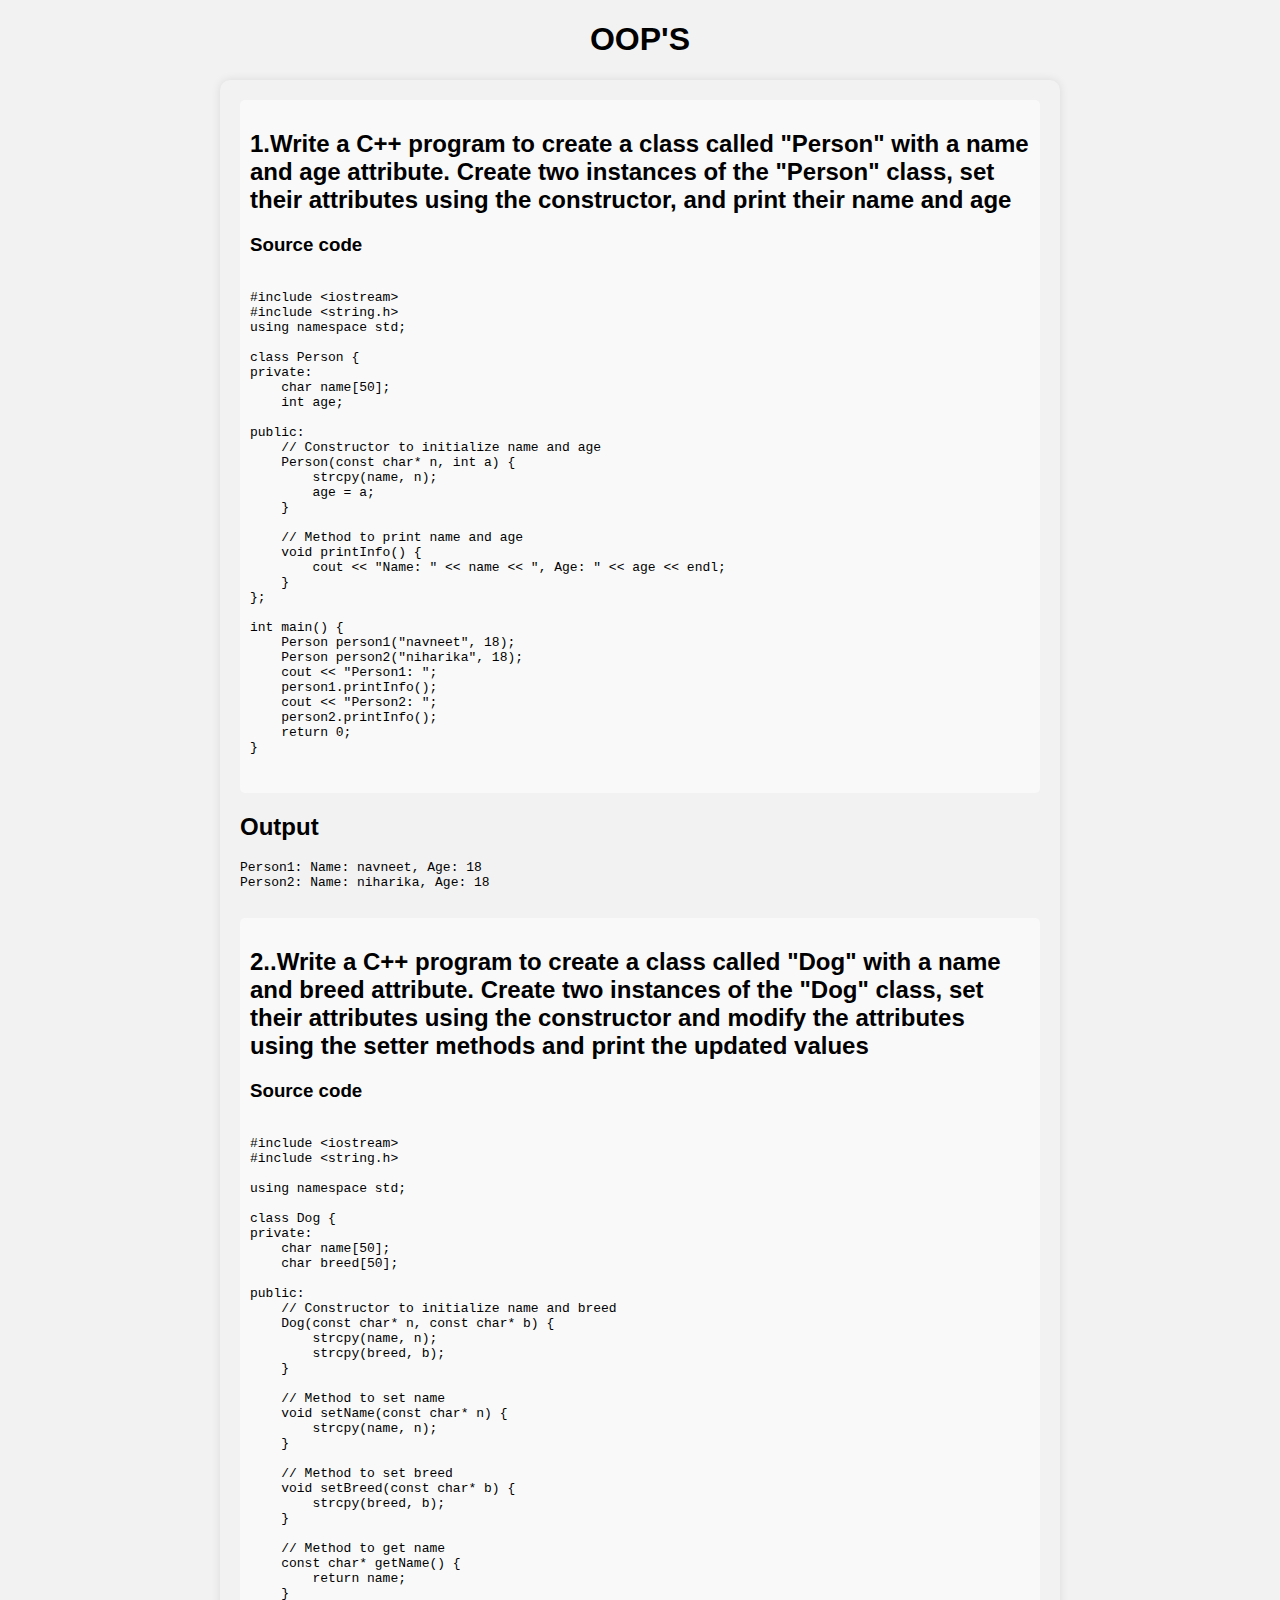
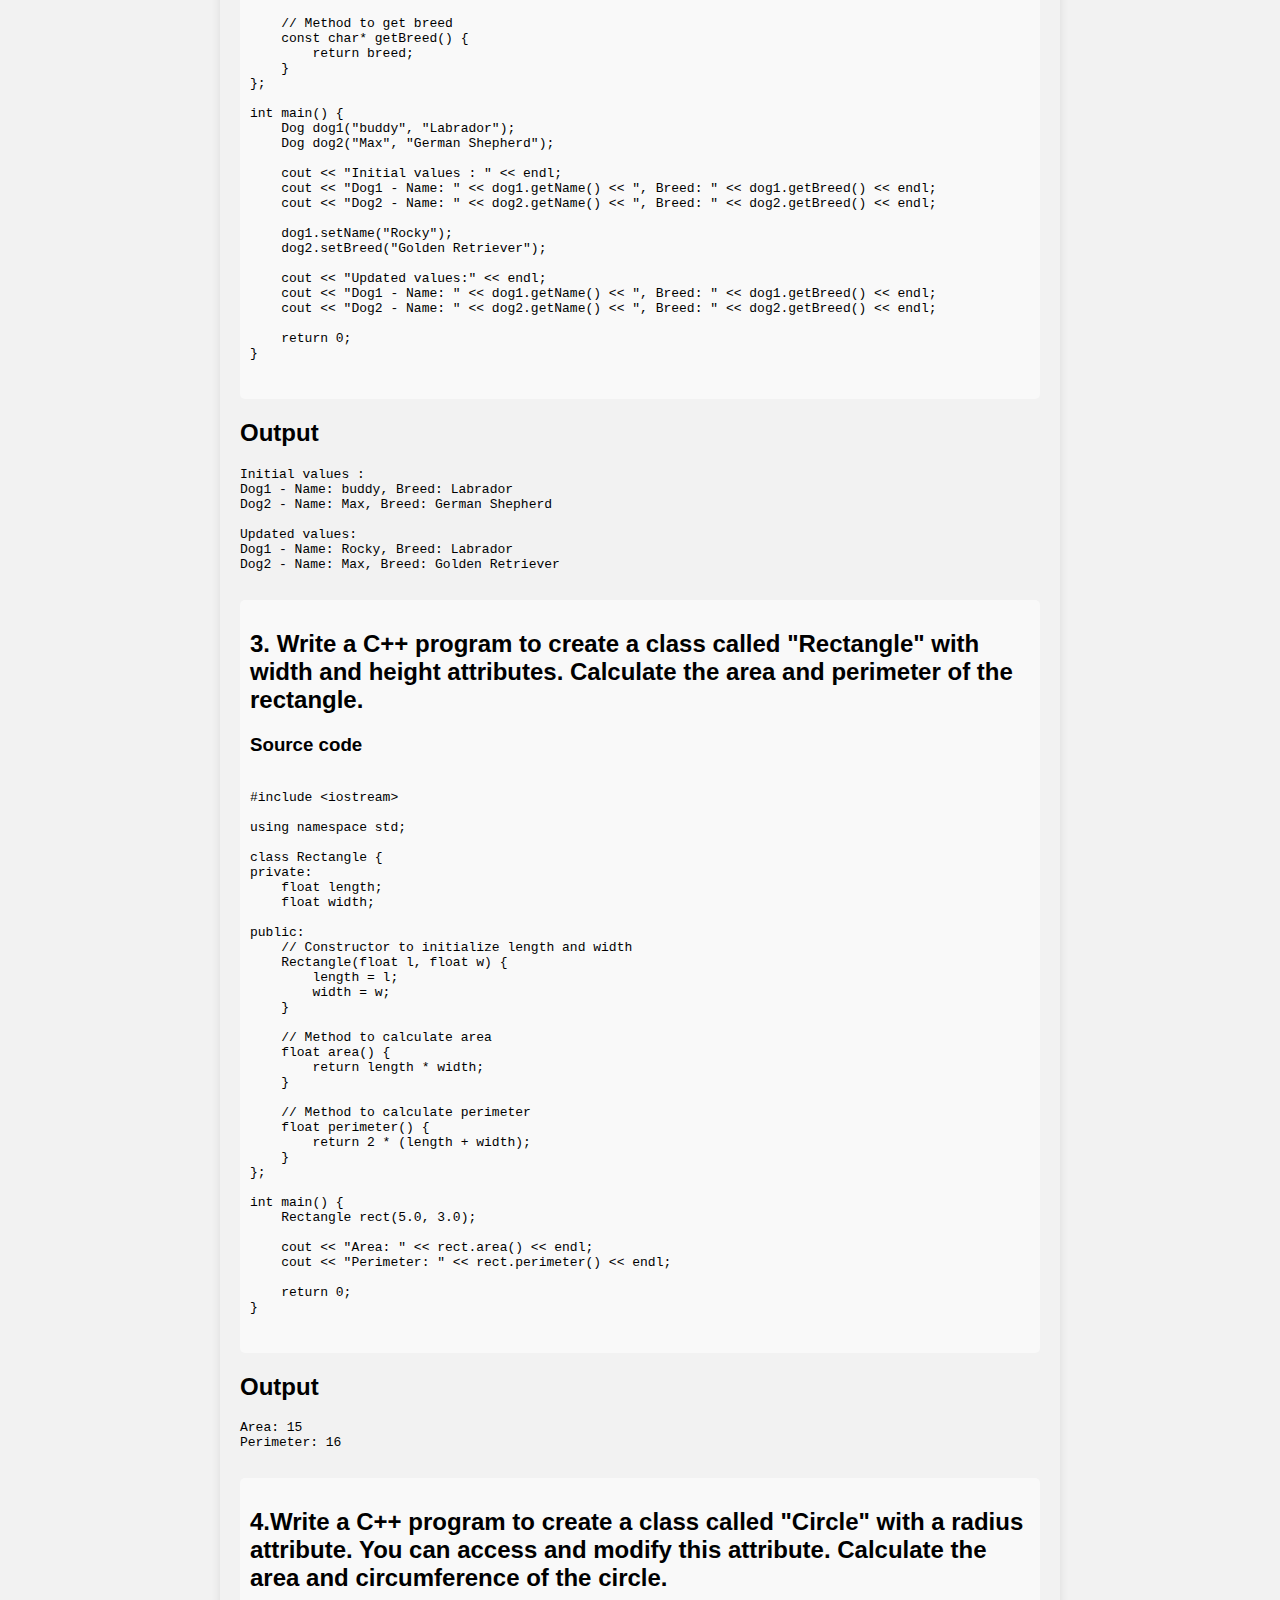
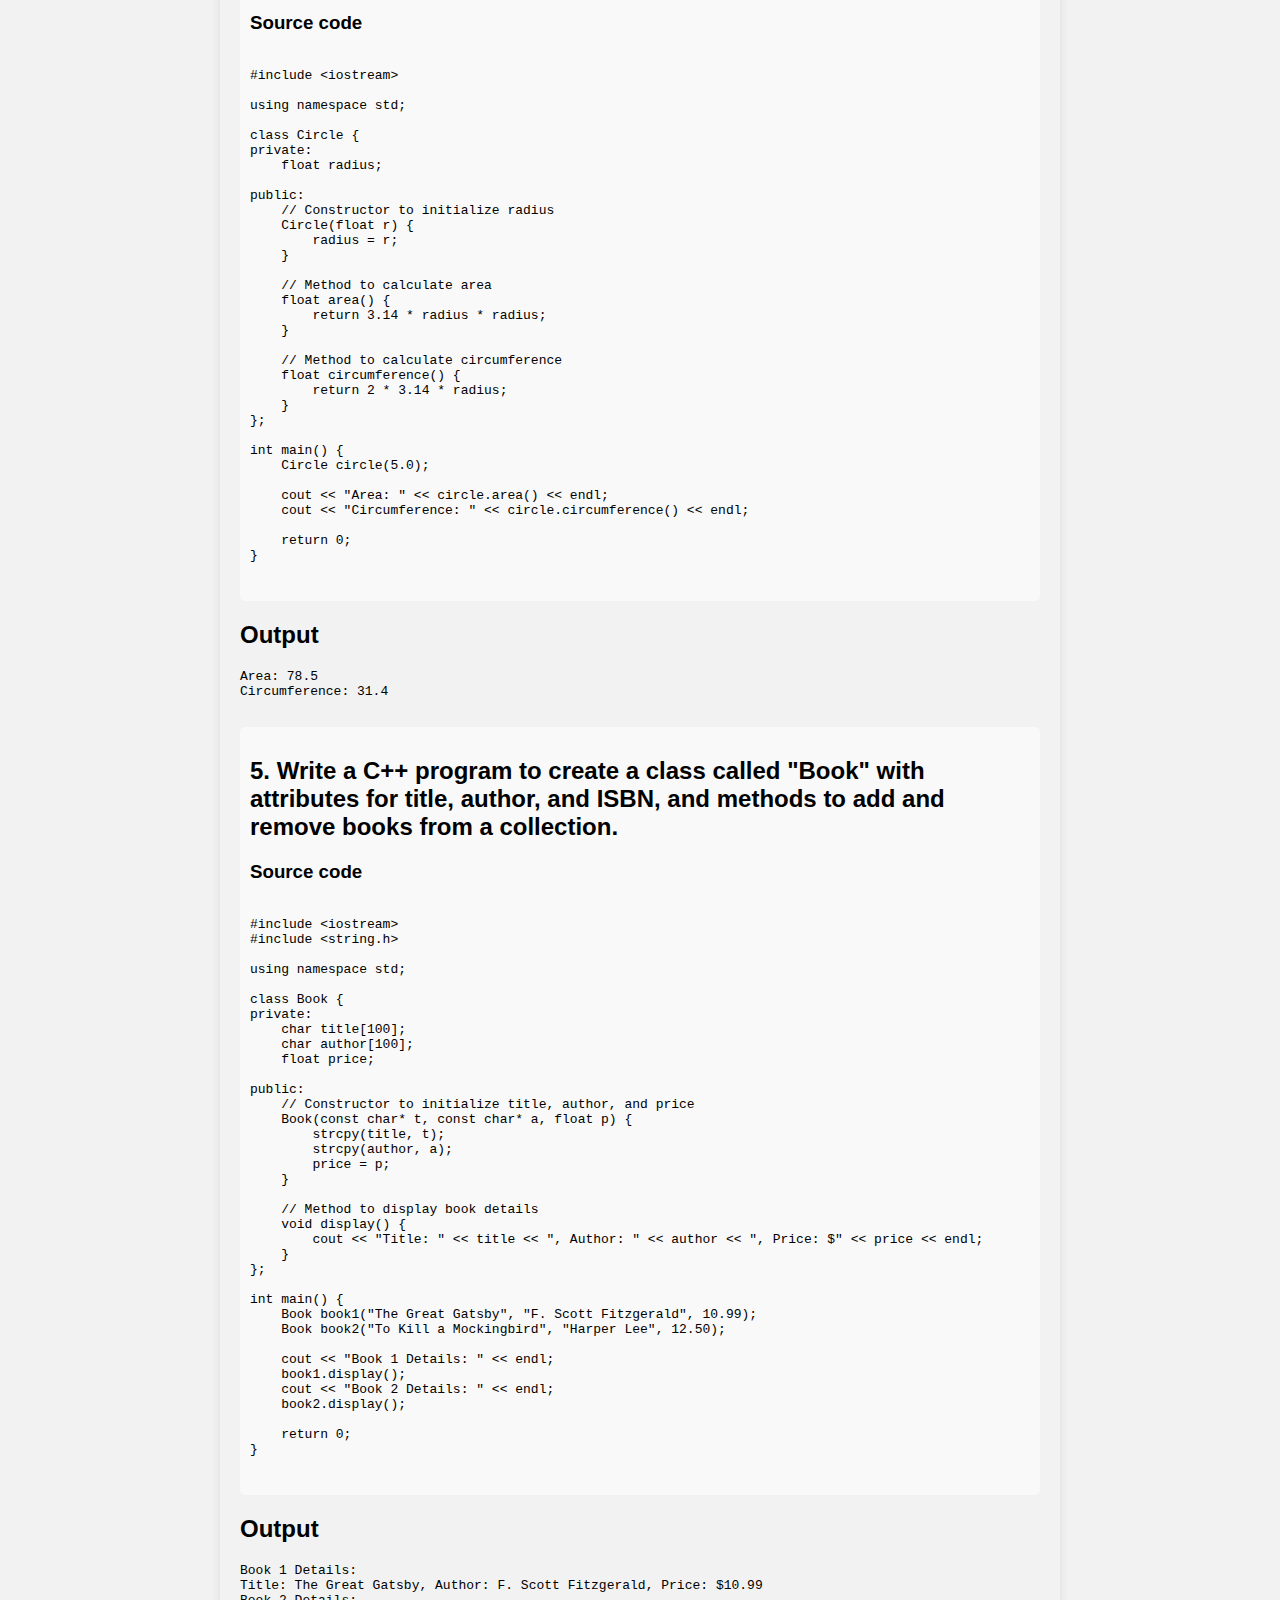
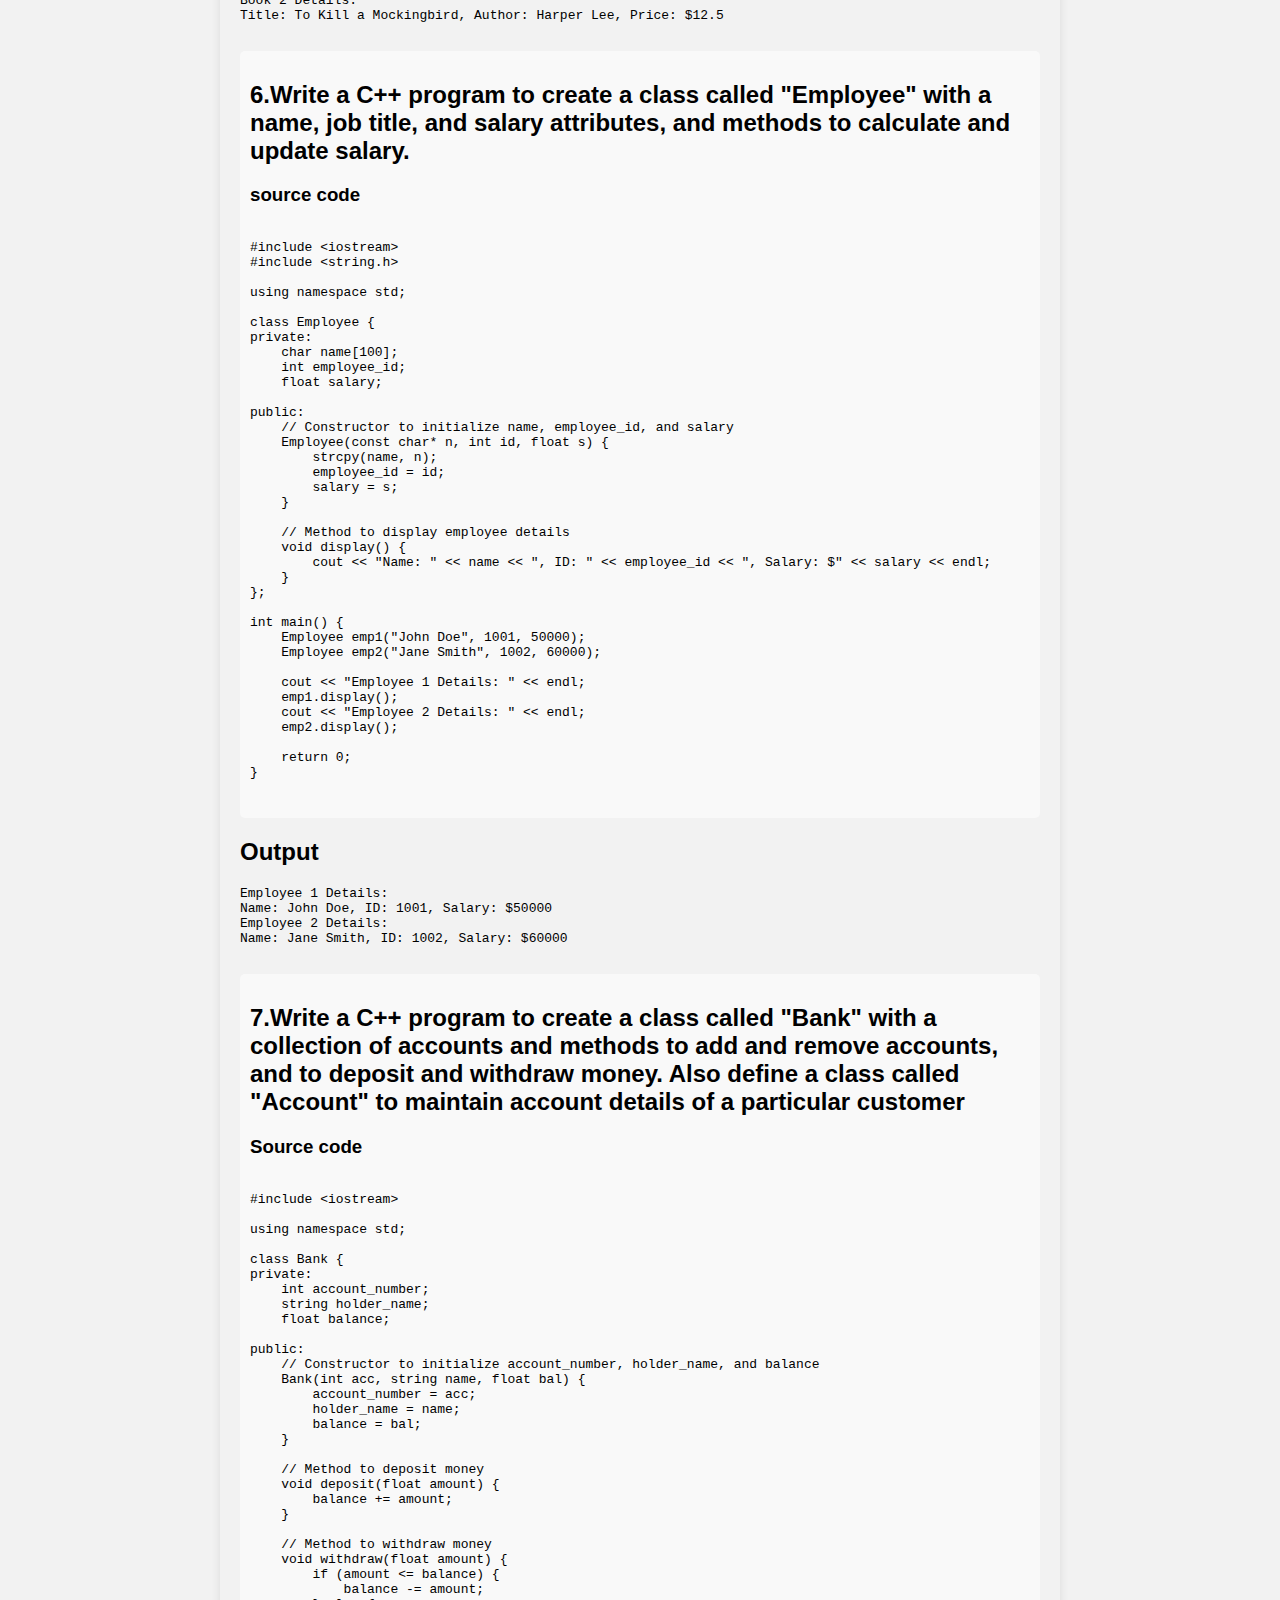
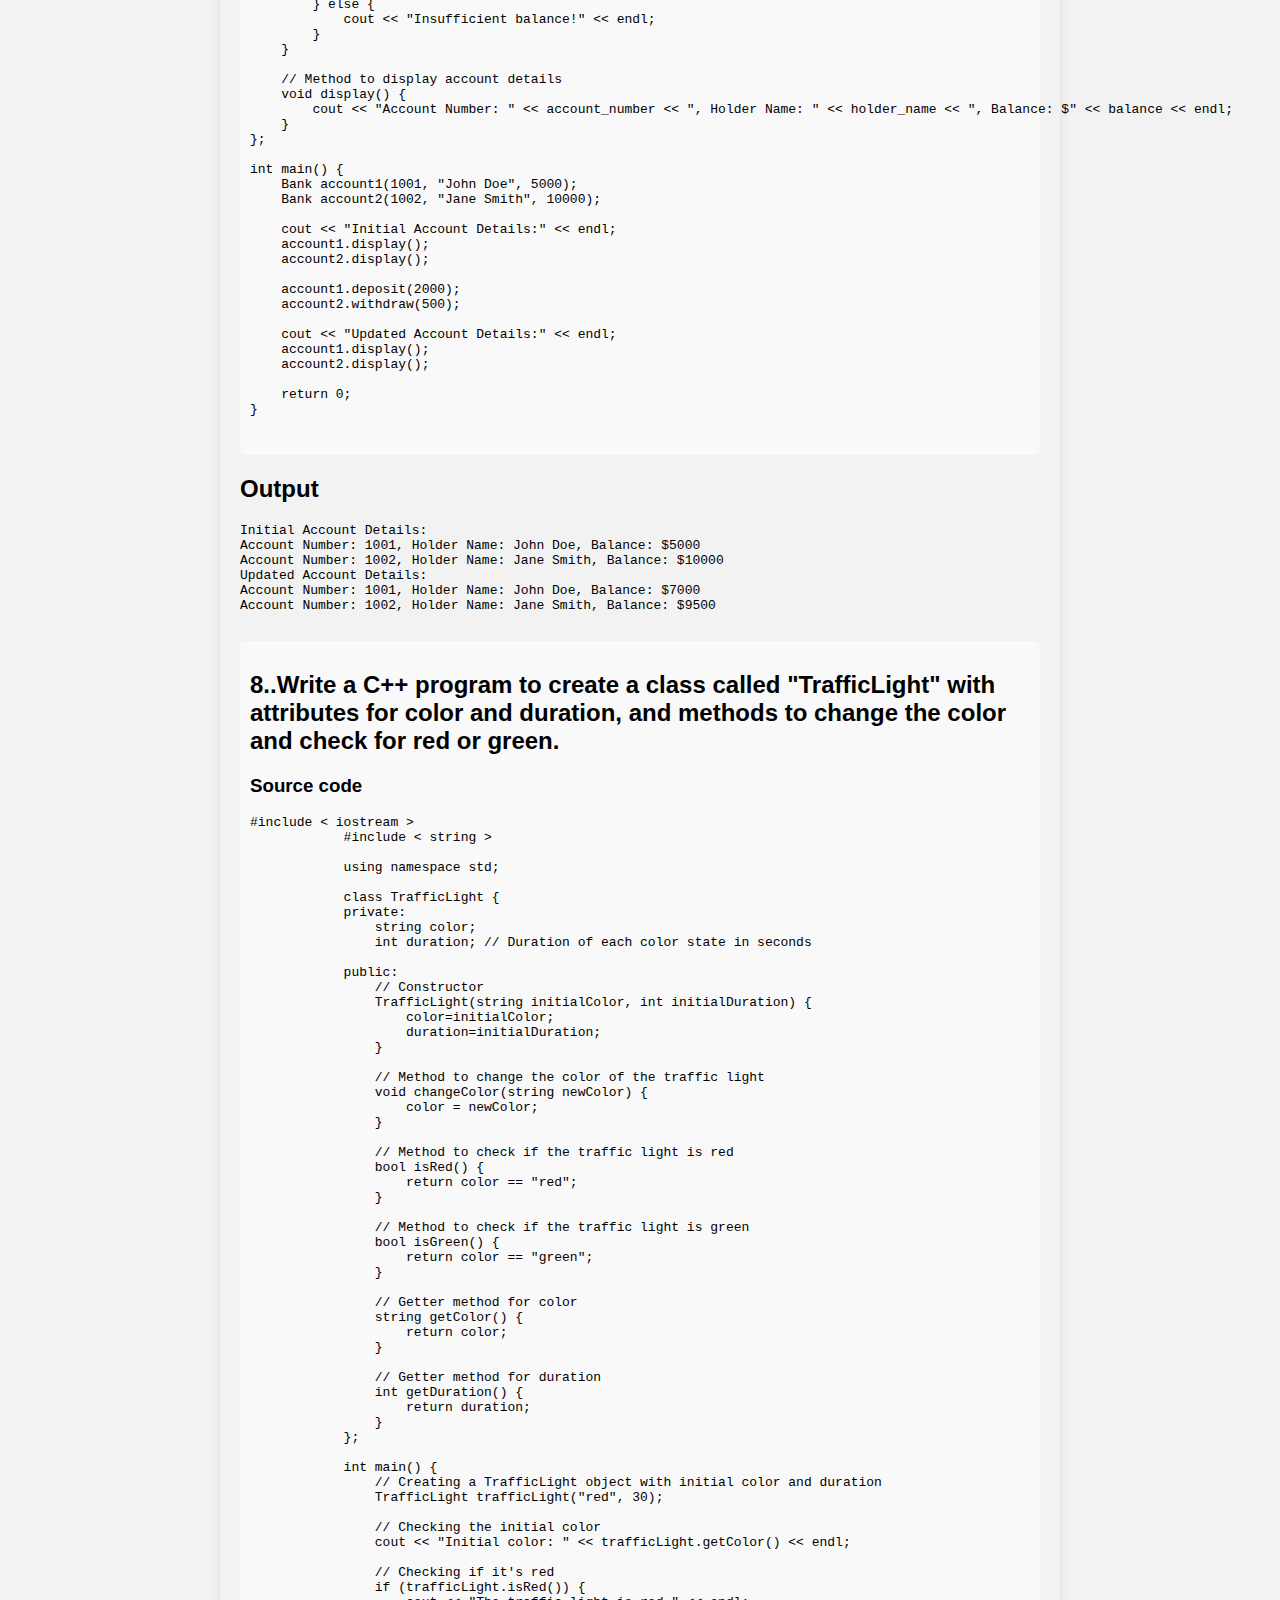
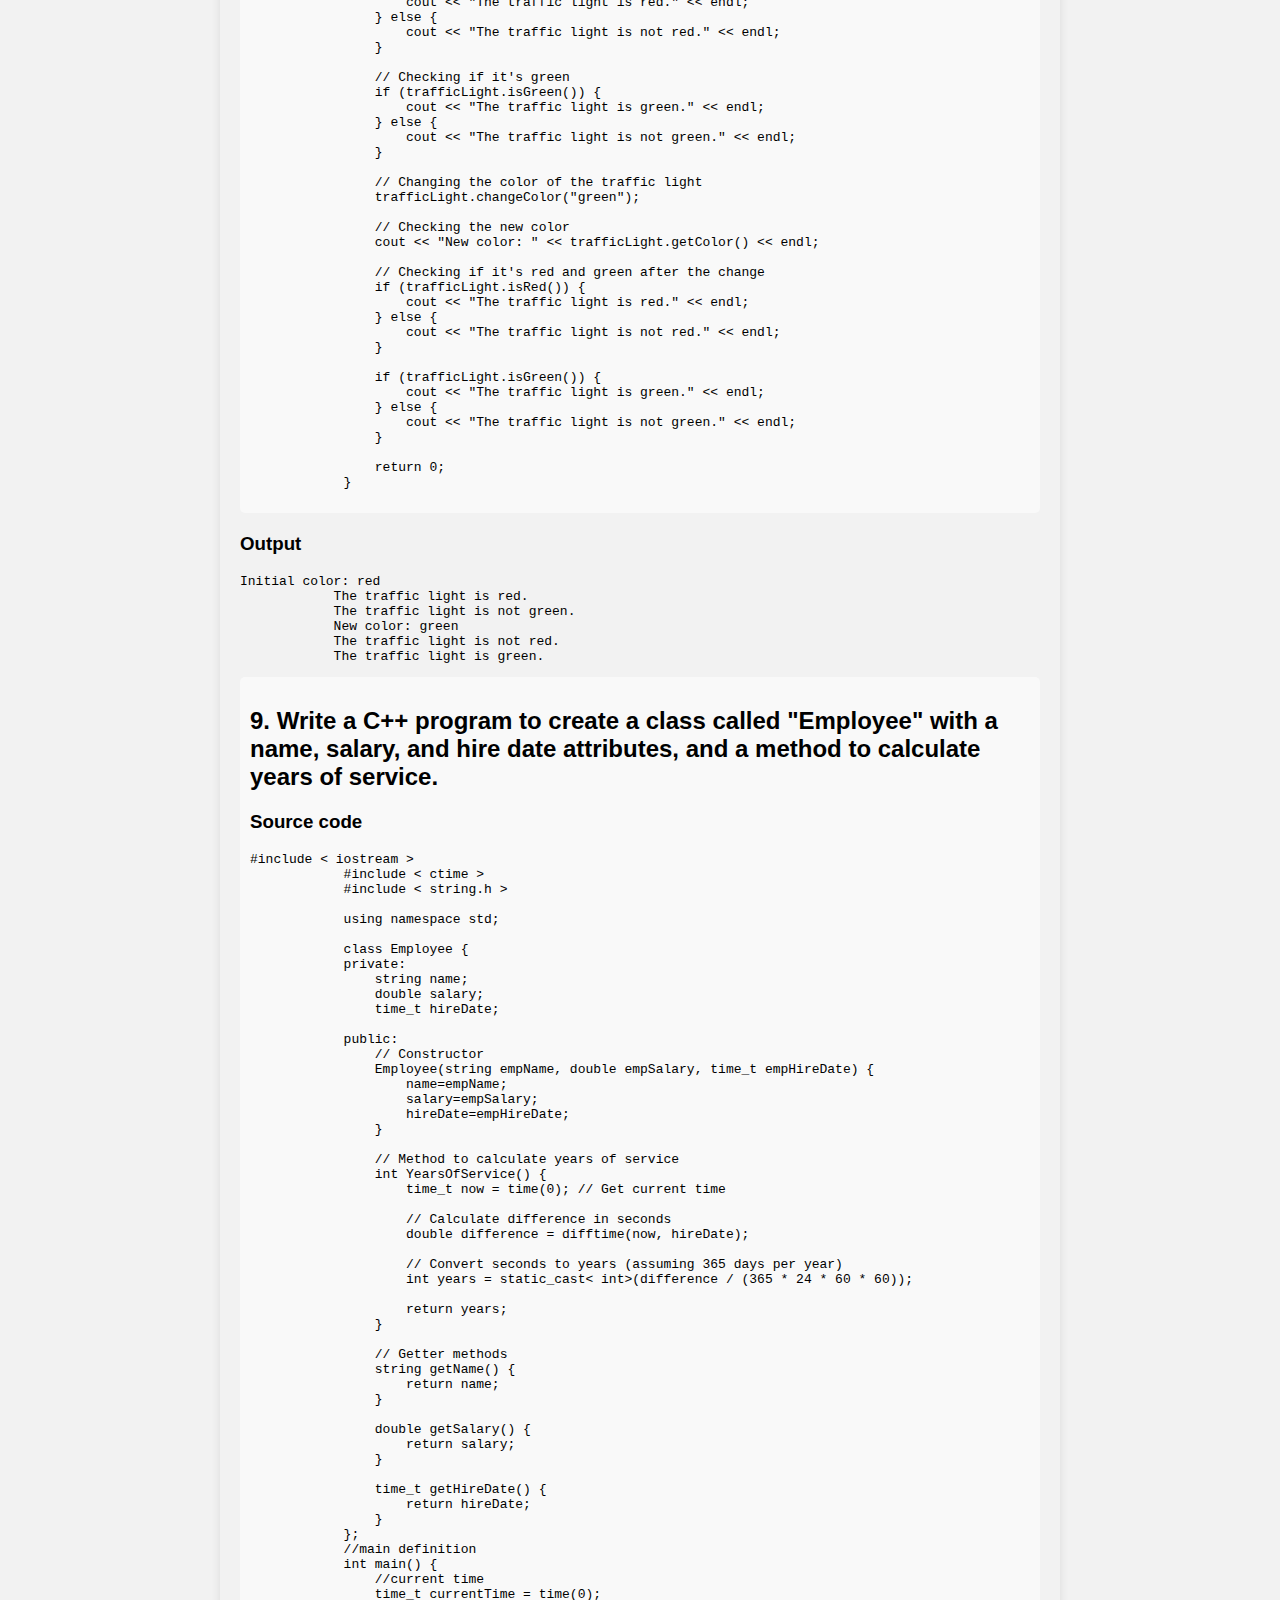
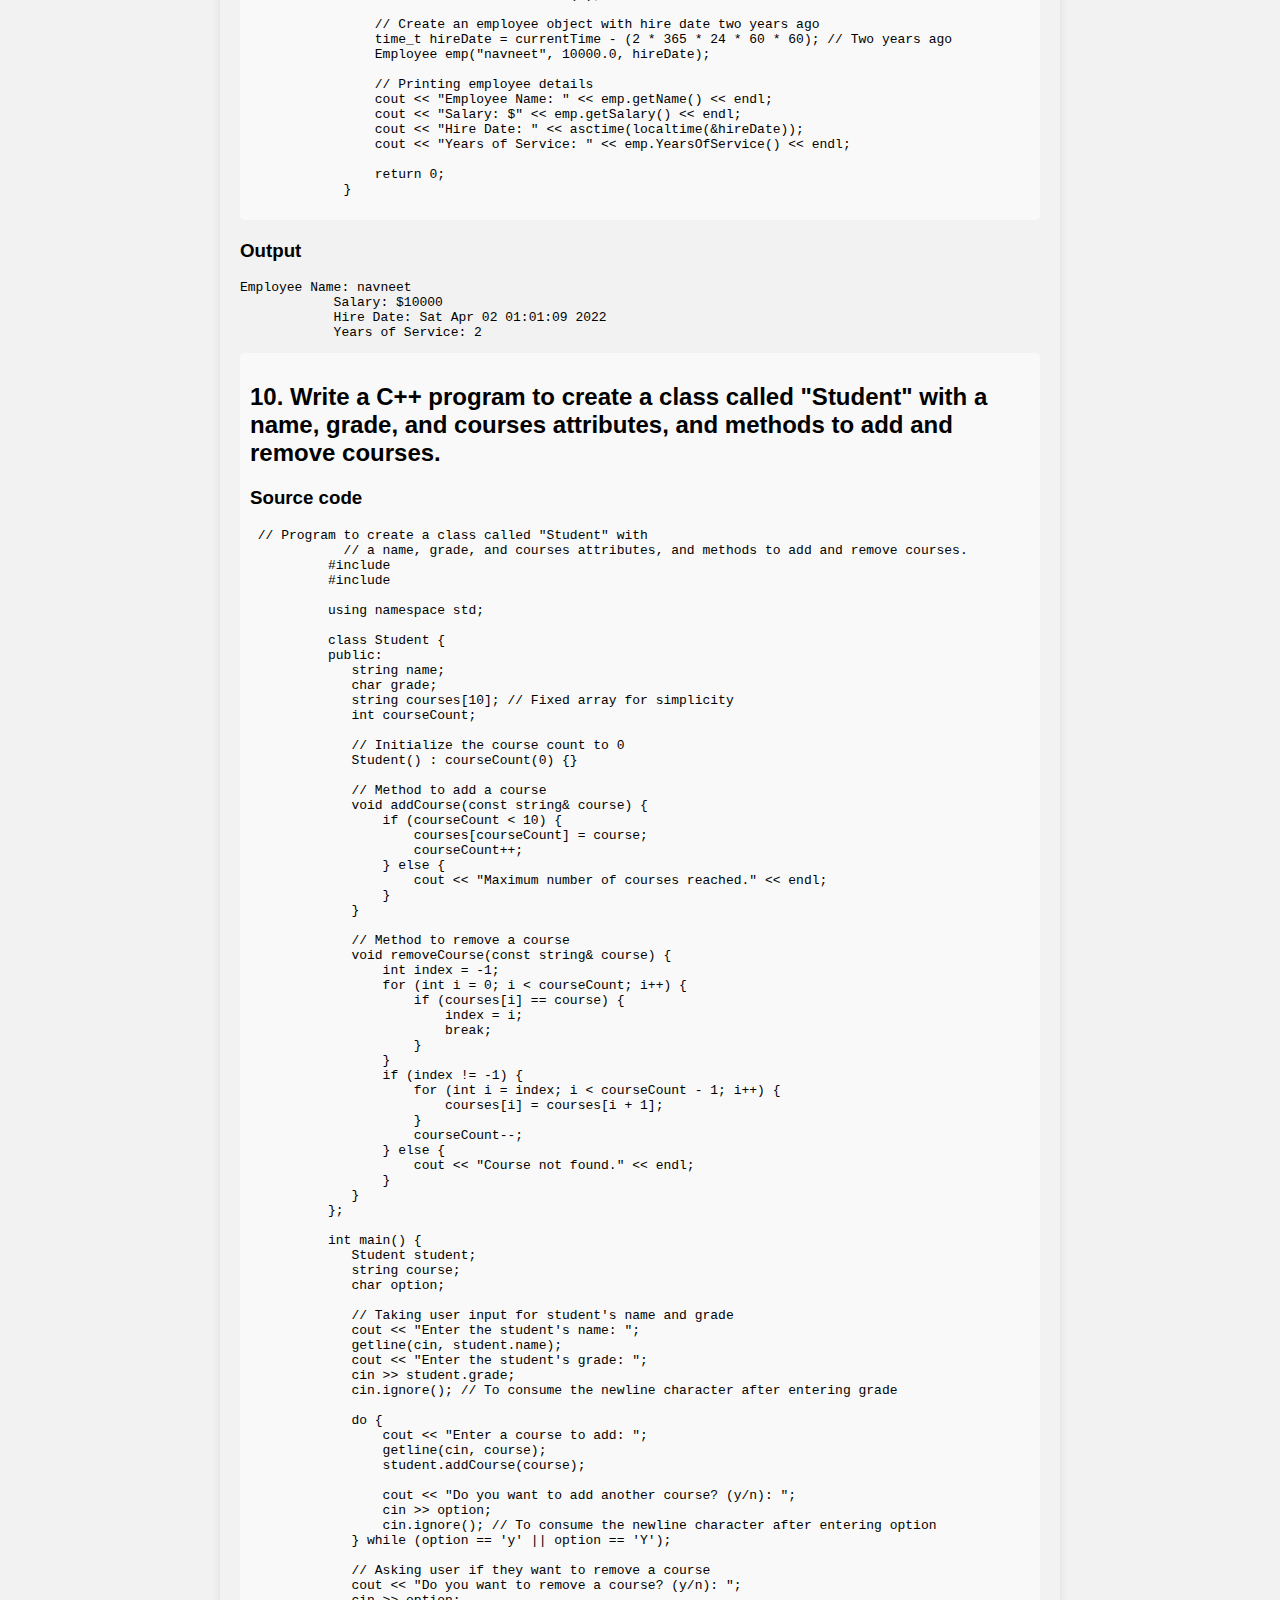
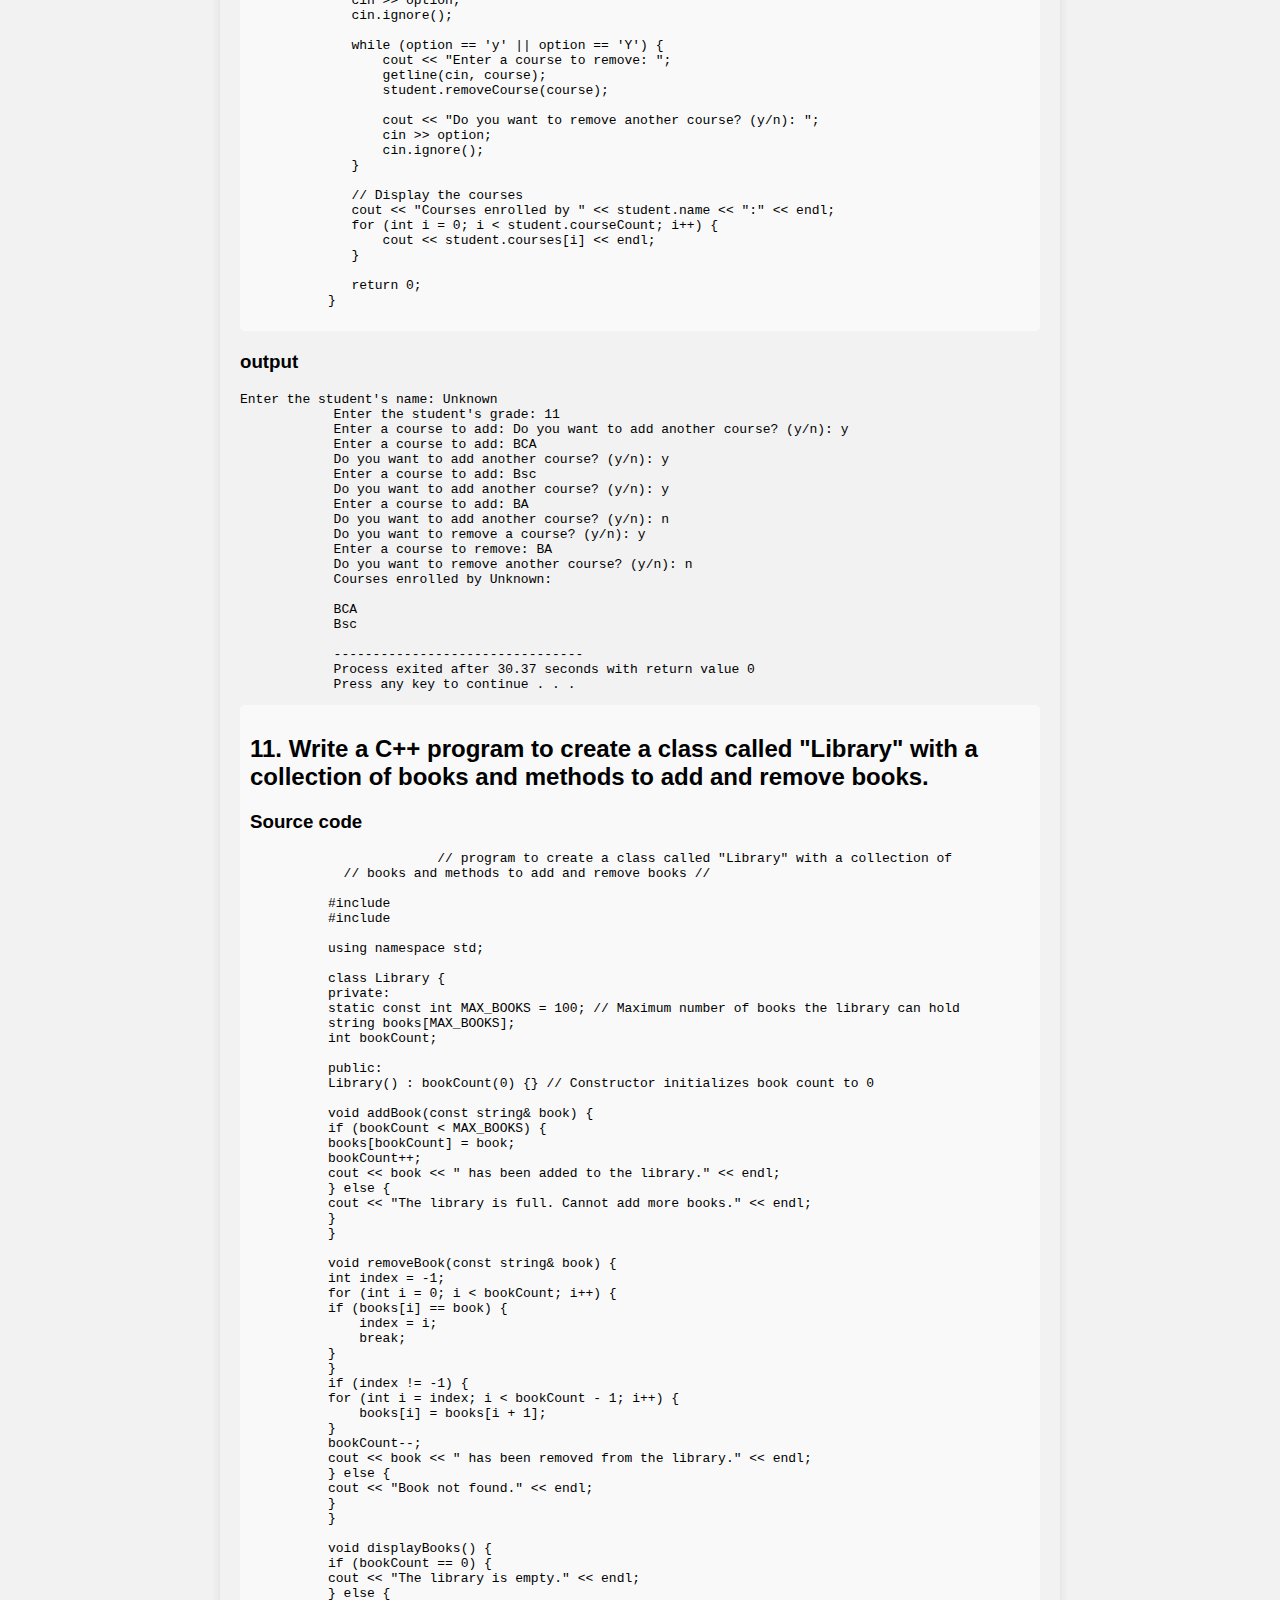
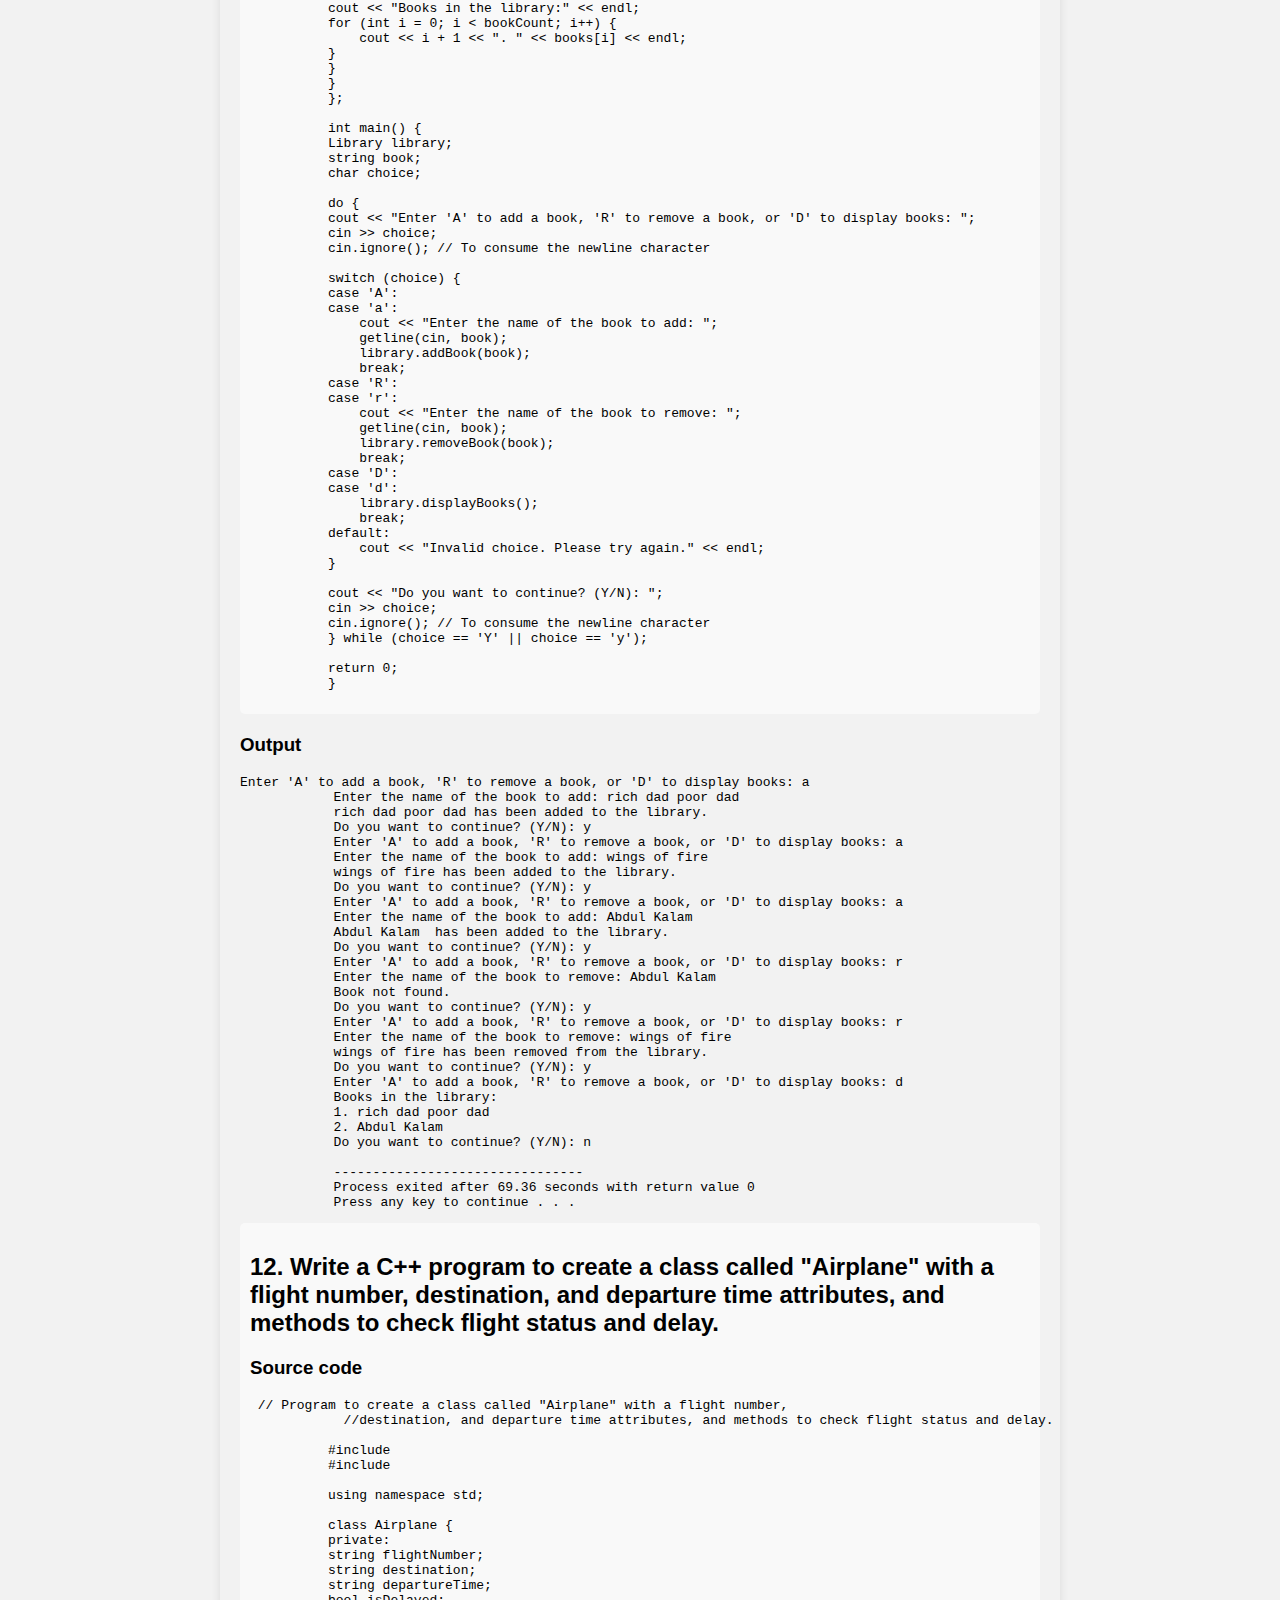
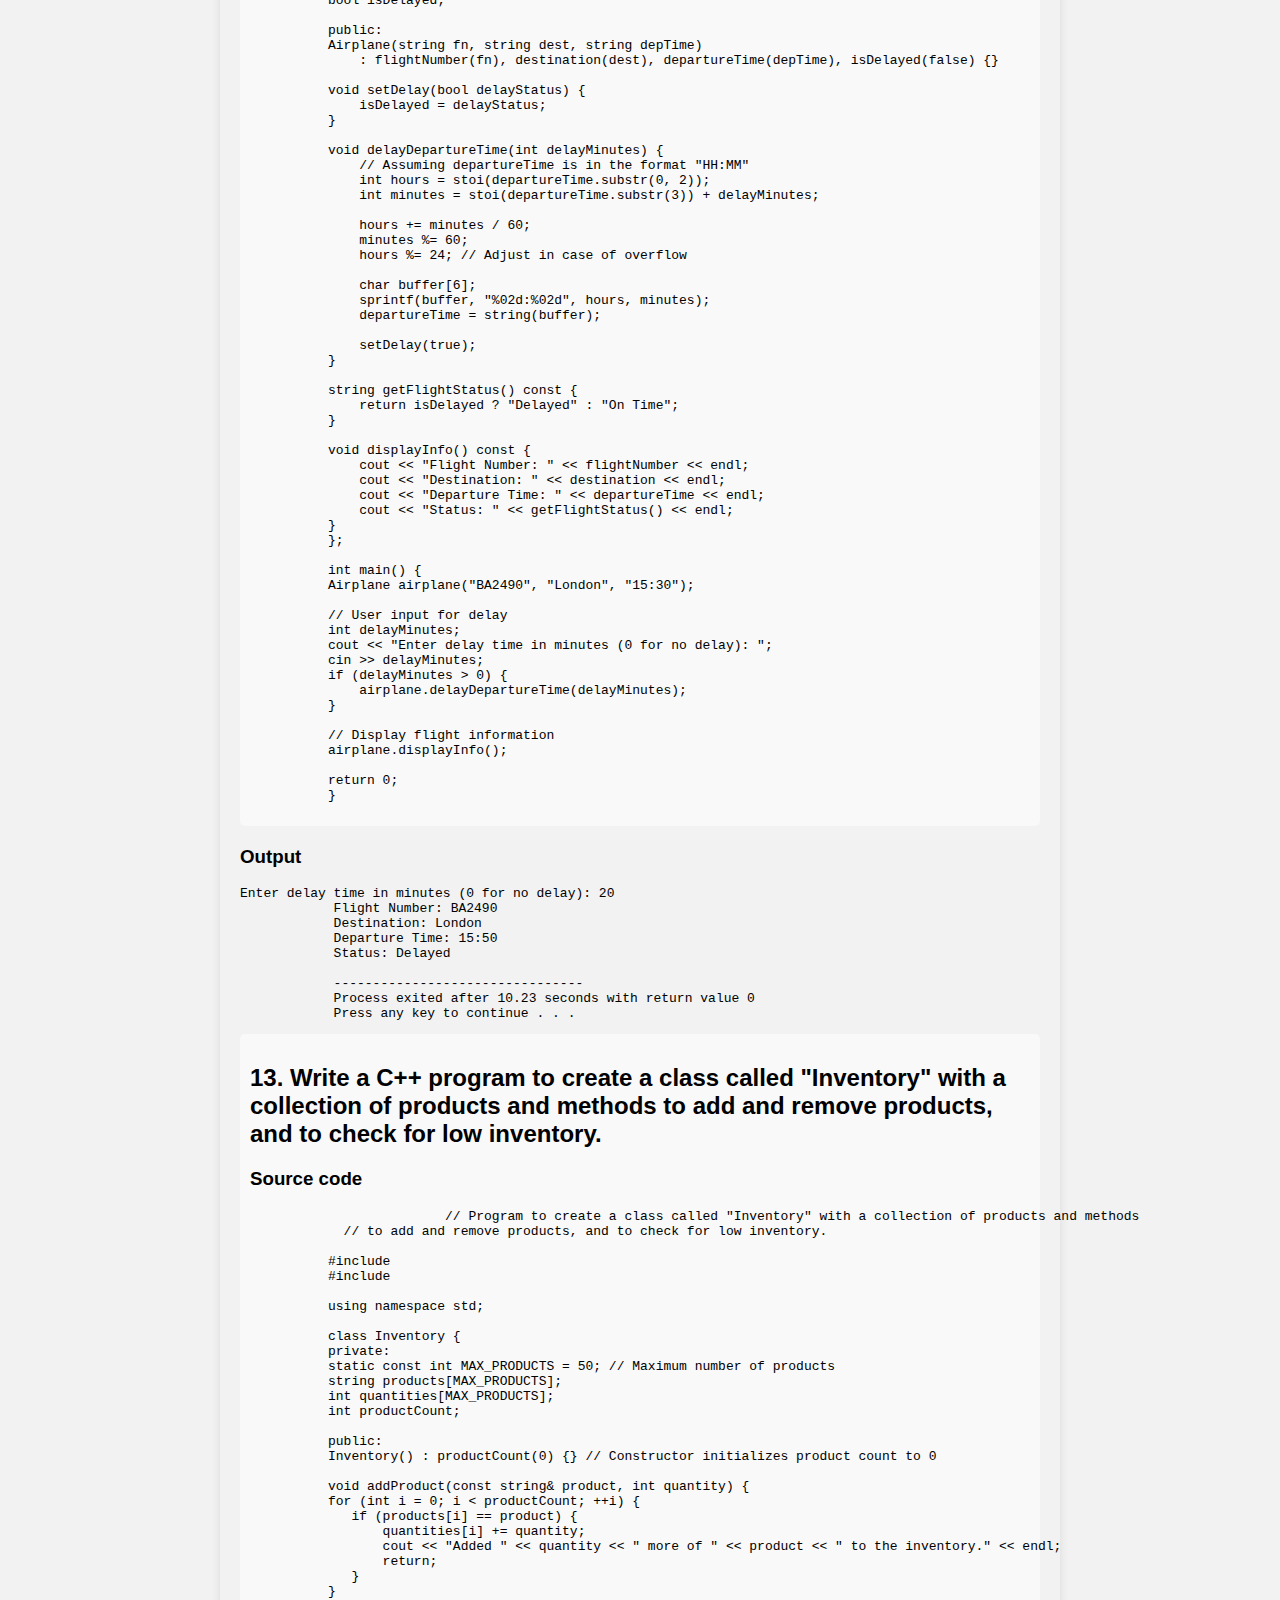
<file: oop.html>
<!DOCTYPE html>
<html lang="en">
<head>
    <meta charset="UTF-8">
    <meta name="viewport" content="width=device-width, initial-scale=1.0">
    <title >OOP's</title>
     <style>
        body {
            font-family: Arial, sans-serif;
            margin: 0;
            padding: 0;
            background-color: #f2f2f2;
        }
        header {
            background-color: black;
            color: #fff;
            padding: 20px;
            text-align: center;
        }
        .container {
            max-width: 800px;
            margin: 20px auto;
            padding: 20px;
            background-color: #f2f2f2;
            border-radius: 10px;
            box-shadow: 0 0 10px rgba(0, 0, 0, 0.1);
        }
        .code-container {
            background-color: #f9f9f9;
            padding: 10px;
            margin-bottom: 20px;
            border-radius: 5px;
        }
        h2 {
            margin-top: 20px;
        }
    </style>
</head>

<body>
    <center><h1>OOP'S</h1></center>

    <!-- Code snippet 1: Person Class -->
<div class="container">
    <div class="code-container">
        <h2>1.Write a C++ program to create a class called "Person" with a name and age attribute.
            Create two instances of the "Person" class, set their attributes using the constructor, and print
            their name and age</h2>
            <h3>Source code</h3>
        <pre><code>
#include &lt;iostream&gt;
#include &lt;string.h&gt;
using namespace std;

class Person {
private:
    char name[50];
    int age;

public:
    // Constructor to initialize name and age
    Person(const char* n, int a) {
        strcpy(name, n);
        age = a;
    }

    // Method to print name and age
    void printInfo() {
        cout &lt;&lt; "Name: " &lt;&lt; name &lt;&lt; ", Age: " &lt;&lt; age &lt;&lt; endl;
    }
};

int main() {
    Person person1("navneet", 18);
    Person person2("niharika", 18);
    cout &lt;&lt; "Person1: ";
    person1.printInfo();
    cout &lt;&lt; "Person2: ";
    person2.printInfo();
    return 0;
}
        </code></pre>
    </div>

    <!-- Output for code snippet 1 -->
    <div class="output-container">
        <h2>Output</h2>
        <pre>
Person1: Name: navneet, Age: 18
Person2: Name: niharika, Age: 18
        </pre>
    </div>

    <!-- Code snippet 2: Dog Class -->
    <div class="code-container">
        <h2>2..Write a C++ program to create a class called "Dog" with a name and breed attribute.
            Create two instances of the "Dog" class, set their attributes using the constructor and modify
            the attributes using the setter methods and print the updated values</h2>
            <h3>Source code</h3>
        <pre><code>
#include &lt;iostream&gt;
#include &lt;string.h&gt;

using namespace std;

class Dog {
private:
    char name[50];
    char breed[50];

public:
    // Constructor to initialize name and breed
    Dog(const char* n, const char* b) {
        strcpy(name, n);
        strcpy(breed, b);
    }

    // Method to set name
    void setName(const char* n) {
        strcpy(name, n);
    }

    // Method to set breed
    void setBreed(const char* b) {
        strcpy(breed, b);
    }

    // Method to get name
    const char* getName() {
        return name;
    }

    // Method to get breed
    const char* getBreed() {
        return breed;
    }
};

int main() {
    Dog dog1("buddy", "Labrador");
    Dog dog2("Max", "German Shepherd");

    cout &lt;&lt; "Initial values : " &lt;&lt; endl;
    cout &lt;&lt; "Dog1 - Name: " &lt;&lt; dog1.getName() &lt;&lt; ", Breed: " &lt;&lt; dog1.getBreed() &lt;&lt; endl;
    cout &lt;&lt; "Dog2 - Name: " &lt;&lt; dog2.getName() &lt;&lt; ", Breed: " &lt;&lt; dog2.getBreed() &lt;&lt; endl;

    dog1.setName("Rocky");
    dog2.setBreed("Golden Retriever");

    cout &lt;&lt; "Updated values:" &lt;&lt; endl;
    cout &lt;&lt; "Dog1 - Name: " &lt;&lt; dog1.getName() &lt;&lt; ", Breed: " &lt;&lt; dog1.getBreed() &lt;&lt; endl;
    cout &lt;&lt; "Dog2 - Name: " &lt;&lt; dog2.getName() &lt;&lt; ", Breed: " &lt;&lt; dog2.getBreed() &lt;&lt; endl;

    return 0;
}
        </code></pre>
    </div>

    <!-- Output for code snippet 2 -->
    <div class="output-container">
        <h2>Output</h2>
        <pre>
Initial values :
Dog1 - Name: buddy, Breed: Labrador
Dog2 - Name: Max, Breed: German Shepherd

Updated values:
Dog1 - Name: Rocky, Breed: Labrador
Dog2 - Name: Max, Breed: Golden Retriever
        </pre>
    </div>

    <!-- Code snippet 3: Rectangle Class -->
    <div class="code-container">
        <h2>3. Write a C++ program to create a class called "Rectangle" with width and height
            attributes. Calculate the area and perimeter of the rectangle.</h2>
         <h3>Source code</h3> 
                <pre><code>
#include &lt;iostream&gt;

using namespace std;

class Rectangle {
private:
    float length;
    float width;

public:
    // Constructor to initialize length and width
    Rectangle(float l, float w) {
        length = l;
        width = w;
    }

    // Method to calculate area
    float area() {
        return length * width;
    }

    // Method to calculate perimeter
    float perimeter() {
        return 2 * (length + width);
    }
};

int main() {
    Rectangle rect(5.0, 3.0);

    cout &lt;&lt; "Area: " &lt;&lt; rect.area() &lt;&lt; endl;
    cout &lt;&lt; "Perimeter: " &lt;&lt; rect.perimeter() &lt;&lt; endl;

    return 0;
}
        </code></pre>
    </div>

    <!-- Output for code snippet 3 -->
    <div class="output-container">
        <h2>Output</h2>
        <pre>
Area: 15
Perimeter: 16
        </pre>
    </div>

    <!-- Code snippet 4: Circle Class -->
    <div class="code-container">
        <h2>4.Write a C++ program to create a class called "Circle" with a radius attribute.
            You can access and modify this attribute. Calculate the area and circumference of the circle.</h2>
            <h3>Source code</h3>
        <pre><code>
#include &lt;iostream&gt;

using namespace std;

class Circle {
private:
    float radius;

public:
    // Constructor to initialize radius
    Circle(float r) {
        radius = r;
    }

    // Method to calculate area
    float area() {
        return 3.14 * radius * radius;
    }

    // Method to calculate circumference
    float circumference() {
        return 2 * 3.14 * radius;
    }
};

int main() {
    Circle circle(5.0);

    cout &lt;&lt; "Area: " &lt;&lt; circle.area() &lt;&lt; endl;
    cout &lt;&lt; "Circumference: " &lt;&lt; circle.circumference() &lt;&lt; endl;

    return 0;
}
        </code></pre>
    </div>

    <!-- Output for code snippet 4 -->
    <div class="output-container">
        <h2>Output</h2>
        <pre>
Area: 78.5
Circumference: 31.4
        </pre>
    </div>

    <!-- Code snippet 5: Book Class -->
    <div class="code-container">
        <h2>5. Write a C++ program to create a class called "Book" with attributes for title, author, and ISBN, and methods to add and remove books from a collection.</h2>
        <h3>Source code</h3>
        <pre><code>
#include &lt;iostream&gt;
#include &lt;string.h&gt;

using namespace std;

class Book {
private:
    char title[100];
    char author[100];
    float price;

public:
    // Constructor to initialize title, author, and price
    Book(const char* t, const char* a, float p) {
        strcpy(title, t);
        strcpy(author, a);
        price = p;
    }

    // Method to display book details
    void display() {
        cout &lt;&lt; "Title: " &lt;&lt; title &lt;&lt; ", Author: " &lt;&lt; author &lt;&lt; ", Price: $" &lt;&lt; price &lt;&lt; endl;
    }
};

int main() {
    Book book1("The Great Gatsby", "F. Scott Fitzgerald", 10.99);
    Book book2("To Kill a Mockingbird", "Harper Lee", 12.50);

    cout &lt;&lt; "Book 1 Details: " &lt;&lt; endl;
    book1.display();
    cout &lt;&lt; "Book 2 Details: " &lt;&lt; endl;
    book2.display();

    return 0;
}
        </code></pre>
    </div>

    <!-- Output for code snippet 5 -->
    <div class="output-container">
        <h2>Output</h2>
        <pre>
Book 1 Details:
Title: The Great Gatsby, Author: F. Scott Fitzgerald, Price: $10.99
Book 2 Details:
Title: To Kill a Mockingbird, Author: Harper Lee, Price: $12.5
        </pre>
    </div>

    <!-- Code snippet 6: Employee Class -->
    <div class="code-container">
        <h2>6.Write a C++ program to create a class called "Employee" with a name, job title,
            and salary attributes, and methods to calculate and update salary.
            </h2>
            <h3>source code</h3>
        <pre><code>
#include &lt;iostream&gt;
#include &lt;string.h&gt;

using namespace std;

class Employee {
private:
    char name[100];
    int employee_id;
    float salary;

public:
    // Constructor to initialize name, employee_id, and salary
    Employee(const char* n, int id, float s) {
        strcpy(name, n);
        employee_id = id;
        salary = s;
    }

    // Method to display employee details
    void display() {
        cout &lt;&lt; "Name: " &lt;&lt; name &lt;&lt; ", ID: " &lt;&lt; employee_id &lt;&lt; ", Salary: $" &lt;&lt; salary &lt;&lt; endl;
    }
};

int main() {
    Employee emp1("John Doe", 1001, 50000);
    Employee emp2("Jane Smith", 1002, 60000);

    cout &lt;&lt; "Employee 1 Details: " &lt;&lt; endl;
    emp1.display();
    cout &lt;&lt; "Employee 2 Details: " &lt;&lt; endl;
    emp2.display();

    return 0;
}
        </code></pre>
    </div>

    <!-- Output for code snippet 6 -->
    <div class="output-container">
        <h2>Output</h2>
        <pre>
Employee 1 Details:
Name: John Doe, ID: 1001, Salary: $50000
Employee 2 Details:
Name: Jane Smith, ID: 1002, Salary: $60000
        </pre>
    </div>

    <!-- Code snippet 7: Bank Class -->
    <div class="code-container">
        <h2>7.Write a C++ program to create a class called "Bank" with a collection of accounts
            and methods to add and remove accounts, and to deposit and withdraw money. Also define a
            class called "Account" to maintain account details of a particular customer</h2>
            <h3>Source code</h3>
        <pre><code>
#include &lt;iostream&gt;

using namespace std;

class Bank {
private:
    int account_number;
    string holder_name;
    float balance;

public:
    // Constructor to initialize account_number, holder_name, and balance
    Bank(int acc, string name, float bal) {
        account_number = acc;
        holder_name = name;
        balance = bal;
    }

    // Method to deposit money
    void deposit(float amount) {
        balance += amount;
    }

    // Method to withdraw money
    void withdraw(float amount) {
        if (amount &lt;= balance) {
            balance -= amount;
        } else {
            cout &lt;&lt; "Insufficient balance!" &lt;&lt; endl;
        }
    }

    // Method to display account details
    void display() {
        cout &lt;&lt; "Account Number: " &lt;&lt; account_number &lt;&lt; ", Holder Name: " &lt;&lt; holder_name &lt;&lt; ", Balance: $" &lt;&lt; balance &lt;&lt; endl;
    }
};

int main() {
    Bank account1(1001, "John Doe", 5000);
    Bank account2(1002, "Jane Smith", 10000);

    cout &lt;&lt; "Initial Account Details:" &lt;&lt; endl;
    account1.display();
    account2.display();

    account1.deposit(2000);
    account2.withdraw(500);

    cout &lt;&lt; "Updated Account Details:" &lt;&lt; endl;
    account1.display();
    account2.display();

    return 0;
}
        </code></pre>
    </div>

    <!-- Output for code snippet 7 -->
    <div class="output-container">
        <h2>Output</h2>
        <pre>
Initial Account Details:
Account Number: 1001, Holder Name: John Doe, Balance: $5000
Account Number: 1002, Holder Name: Jane Smith, Balance: $10000
Updated Account Details:
Account Number: 1001, Holder Name: John Doe, Balance: $7000
Account Number: 1002, Holder Name: Jane Smith, Balance: $9500
        </pre>
    </div>
    <div class="code-container">
        <h2> 8..Write a C++ program to create a class called "TrafficLight" with attributes
            for color and duration, and methods to change the color and check for red or green.
             </h2>
        <h3>Source code</h3>
        <pre><code>#include < iostream >
            #include < string >
            
            using namespace std;
            
            class TrafficLight {
            private:
                string color;
                int duration; // Duration of each color state in seconds
            
            public:
                // Constructor
                TrafficLight(string initialColor, int initialDuration) {
                    color=initialColor;
                    duration=initialDuration;
                }
            
                // Method to change the color of the traffic light
                void changeColor(string newColor) {
                    color = newColor;
                }
            
                // Method to check if the traffic light is red
                bool isRed() {
                    return color == "red";
                }
            
                // Method to check if the traffic light is green
                bool isGreen() {
                    return color == "green";
                }
            
                // Getter method for color
                string getColor() {
                    return color;
                }
            
                // Getter method for duration
                int getDuration() {
                    return duration;
                }
            };
            
            int main() {
                // Creating a TrafficLight object with initial color and duration
                TrafficLight trafficLight("red", 30);
            
                // Checking the initial color
                cout << "Initial color: " << trafficLight.getColor() << endl;
            
                // Checking if it's red
                if (trafficLight.isRed()) {
                    cout << "The traffic light is red." << endl;
                } else {
                    cout << "The traffic light is not red." << endl;
                }
            
                // Checking if it's green
                if (trafficLight.isGreen()) {
                    cout << "The traffic light is green." << endl;
                } else {
                    cout << "The traffic light is not green." << endl;
                }
            
                // Changing the color of the traffic light
                trafficLight.changeColor("green");
            
                // Checking the new color
                cout << "New color: " << trafficLight.getColor() << endl;
            
                // Checking if it's red and green after the change
                if (trafficLight.isRed()) {
                    cout << "The traffic light is red." << endl;
                } else {
                    cout << "The traffic light is not red." << endl;
                }
            
                if (trafficLight.isGreen()) {
                    cout << "The traffic light is green." << endl;
                } else {
                    cout << "The traffic light is not green." << endl;
                }
            
                return 0;
            }</code></pre>
        </div>
    <div class="output-container">
        <h2>  </h2>
        <h3>Output</h3>
        <pre><code>Initial color: red
            The traffic light is red.
            The traffic light is not green.
            New color: green
            The traffic light is not red.
            The traffic light is green.</code></pre>
    </div>
    <div class="code-container">
        <h2> 9. Write a C++ program to create a class called "Employee" with a name, salary,
            and hire date attributes, and a method to calculate years of service. </h2>
        <h3>Source code</h3>
        <pre><code>#include < iostream >
            #include < ctime >
            #include < string.h >
            
            using namespace std;
            
            class Employee {
            private:
                string name;
                double salary;
                time_t hireDate;
            
            public:
                // Constructor
                Employee(string empName, double empSalary, time_t empHireDate) {
                    name=empName;
                    salary=empSalary;
                    hireDate=empHireDate;
                } 
            
                // Method to calculate years of service
                int YearsOfService() {
                    time_t now = time(0); // Get current time
            
                    // Calculate difference in seconds
                    double difference = difftime(now, hireDate);
            
                    // Convert seconds to years (assuming 365 days per year)
                    int years = static_cast< int>(difference / (365 * 24 * 60 * 60));
            
                    return years;
                }
            
                // Getter methods
                string getName() {
                    return name;
                }
            
                double getSalary() {
                    return salary;
                }
            
                time_t getHireDate() {
                    return hireDate;
                }
            };
            //main definition
            int main() {
                //current time
                time_t currentTime = time(0);
            
                // Create an employee object with hire date two years ago
                time_t hireDate = currentTime - (2 * 365 * 24 * 60 * 60); // Two years ago
                Employee emp("navneet", 10000.0, hireDate);
            
                // Printing employee details
                cout << "Employee Name: " << emp.getName() << endl;
                cout << "Salary: $" << emp.getSalary() << endl;
                cout << "Hire Date: " << asctime(localtime(&hireDate));
                cout << "Years of Service: " << emp.YearsOfService() << endl;
            
                return 0;
            }</code></pre>
        </div>
    <div class="output-container">
        <h2>  </h2>
        <h3>Output</h3>
        <pre><code>Employee Name: navneet
            Salary: $10000
            Hire Date: Sat Apr 02 01:01:09 2022
            Years of Service: 2</code></pre>
    </div>
    <div class="code-container">
        <h2> 10. Write a C++ program to create a class called "Student" with a name, grade, and courses attributes, and methods to add and remove courses. </h2>
        <h3>Source code</h3>
        <pre><code> // Program to create a class called "Student" with
            // a name, grade, and courses attributes, and methods to add and remove courses.
          #include <iostream>
          #include <string>
          
          using namespace std;
          
          class Student {
          public:
             string name;
             char grade;
             string courses[10]; // Fixed array for simplicity
             int courseCount;
          
             // Initialize the course count to 0
             Student() : courseCount(0) {}
          
             // Method to add a course
             void addCourse(const string& course) {
                 if (courseCount < 10) {
                     courses[courseCount] = course;
                     courseCount++;
                 } else {
                     cout << "Maximum number of courses reached." << endl;
                 }
             }
          
             // Method to remove a course
             void removeCourse(const string& course) {
                 int index = -1;
                 for (int i = 0; i < courseCount; i++) {
                     if (courses[i] == course) {
                         index = i;
                         break;
                     }
                 }
                 if (index != -1) {
                     for (int i = index; i < courseCount - 1; i++) {
                         courses[i] = courses[i + 1];
                     }
                     courseCount--;
                 } else {
                     cout << "Course not found." << endl;
                 }
             }
          };
          
          int main() {
             Student student;
             string course;
             char option;
          
             // Taking user input for student's name and grade
             cout << "Enter the student's name: ";
             getline(cin, student.name);
             cout << "Enter the student's grade: ";
             cin >> student.grade;
             cin.ignore(); // To consume the newline character after entering grade
          
             do {
                 cout << "Enter a course to add: ";
                 getline(cin, course);
                 student.addCourse(course);
          
                 cout << "Do you want to add another course? (y/n): ";
                 cin >> option;
                 cin.ignore(); // To consume the newline character after entering option
             } while (option == 'y' || option == 'Y');
          
             // Asking user if they want to remove a course
             cout << "Do you want to remove a course? (y/n): ";
             cin >> option;
             cin.ignore();
          
             while (option == 'y' || option == 'Y') {
                 cout << "Enter a course to remove: ";
                 getline(cin, course);
                 student.removeCourse(course);
          
                 cout << "Do you want to remove another course? (y/n): ";
                 cin >> option;
                 cin.ignore();
             }
          
             // Display the courses
             cout << "Courses enrolled by " << student.name << ":" << endl;
             for (int i = 0; i < student.courseCount; i++) {
                 cout << student.courses[i] << endl;
             }
          
             return 0;
          }</code></pre>
        </div>
    <div class="output-container">
        <h2>  </h2>
        <h3>output</h3>
        <pre><code>Enter the student's name: Unknown
            Enter the student's grade: 11
            Enter a course to add: Do you want to add another course? (y/n): y
            Enter a course to add: BCA
            Do you want to add another course? (y/n): y
            Enter a course to add: Bsc
            Do you want to add another course? (y/n): y
            Enter a course to add: BA
            Do you want to add another course? (y/n): n
            Do you want to remove a course? (y/n): y
            Enter a course to remove: BA
            Do you want to remove another course? (y/n): n
            Courses enrolled by Unknown:
            
            BCA
            Bsc
            
            --------------------------------
            Process exited after 30.37 seconds with return value 0
            Press any key to continue . . .</code></pre>
    </div>
    <div class="code-container">
        <h2> 11. Write a C++ program to create a class called "Library" with a collection of books and methods to add and remove books.
        </h2>
        <h3>Source code</h3>
        <pre><code>			// program to create a class called "Library" with a collection of 
            // books and methods to add and remove books //
          
          #include <iostream>
          #include <string>
          
          using namespace std;
          
          class Library {
          private:
          static const int MAX_BOOKS = 100; // Maximum number of books the library can hold
          string books[MAX_BOOKS];
          int bookCount;
          
          public:
          Library() : bookCount(0) {} // Constructor initializes book count to 0
          
          void addBook(const string& book) {
          if (bookCount < MAX_BOOKS) {
          books[bookCount] = book;
          bookCount++;
          cout << book << " has been added to the library." << endl;
          } else {
          cout << "The library is full. Cannot add more books." << endl;
          }
          }
          
          void removeBook(const string& book) {
          int index = -1;
          for (int i = 0; i < bookCount; i++) {
          if (books[i] == book) {
              index = i;
              break;
          }
          }
          if (index != -1) {
          for (int i = index; i < bookCount - 1; i++) {
              books[i] = books[i + 1];
          }
          bookCount--;
          cout << book << " has been removed from the library." << endl;
          } else {
          cout << "Book not found." << endl;
          }
          }
          
          void displayBooks() {
          if (bookCount == 0) {
          cout << "The library is empty." << endl;
          } else {
          cout << "Books in the library:" << endl;
          for (int i = 0; i < bookCount; i++) {
              cout << i + 1 << ". " << books[i] << endl;
          }
          }
          }
          };
          
          int main() {
          Library library;
          string book;
          char choice;
          
          do {
          cout << "Enter 'A' to add a book, 'R' to remove a book, or 'D' to display books: ";
          cin >> choice;
          cin.ignore(); // To consume the newline character
          
          switch (choice) {
          case 'A':
          case 'a':
              cout << "Enter the name of the book to add: ";
              getline(cin, book);
              library.addBook(book);
              break;
          case 'R':
          case 'r':
              cout << "Enter the name of the book to remove: ";
              getline(cin, book);
              library.removeBook(book);
              break;
          case 'D':
          case 'd':
              library.displayBooks();
              break;
          default:
              cout << "Invalid choice. Please try again." << endl;
          }
          
          cout << "Do you want to continue? (Y/N): ";
          cin >> choice;
          cin.ignore(); // To consume the newline character
          } while (choice == 'Y' || choice == 'y');
          
          return 0;
          }</code></pre>
        </div>
    <div class="output-container">
        <h2>  </h2>
        <h3>Output</h3>
        <pre><code>Enter 'A' to add a book, 'R' to remove a book, or 'D' to display books: a
            Enter the name of the book to add: rich dad poor dad
            rich dad poor dad has been added to the library.
            Do you want to continue? (Y/N): y
            Enter 'A' to add a book, 'R' to remove a book, or 'D' to display books: a
            Enter the name of the book to add: wings of fire
            wings of fire has been added to the library.
            Do you want to continue? (Y/N): y
            Enter 'A' to add a book, 'R' to remove a book, or 'D' to display books: a
            Enter the name of the book to add: Abdul Kalam
            Abdul Kalam  has been added to the library.
            Do you want to continue? (Y/N): y
            Enter 'A' to add a book, 'R' to remove a book, or 'D' to display books: r
            Enter the name of the book to remove: Abdul Kalam
            Book not found.
            Do you want to continue? (Y/N): y
            Enter 'A' to add a book, 'R' to remove a book, or 'D' to display books: r
            Enter the name of the book to remove: wings of fire
            wings of fire has been removed from the library.
            Do you want to continue? (Y/N): y
            Enter 'A' to add a book, 'R' to remove a book, or 'D' to display books: d
            Books in the library:
            1. rich dad poor dad
            2. Abdul Kalam
            Do you want to continue? (Y/N): n
            
            --------------------------------
            Process exited after 69.36 seconds with return value 0
            Press any key to continue . . .</code></pre>
    </div>
    <div class="code-container">
        <h2> 12. Write a C++ program to create a class called "Airplane" with a flight number, destination, and departure time attributes, and methods to check flight status and delay.
        </h2>
        <h3>Source code</h3>
        <pre><code> // Program to create a class called "Airplane" with a flight number, 
            //destination, and departure time attributes, and methods to check flight status and delay.
          
          #include <iostream>
          #include <string>
          
          using namespace std;
          
          class Airplane {
          private:
          string flightNumber;
          string destination;
          string departureTime;
          bool isDelayed;
          
          public:
          Airplane(string fn, string dest, string depTime)
              : flightNumber(fn), destination(dest), departureTime(depTime), isDelayed(false) {}
          
          void setDelay(bool delayStatus) {
              isDelayed = delayStatus;
          }
          
          void delayDepartureTime(int delayMinutes) {
              // Assuming departureTime is in the format "HH:MM"
              int hours = stoi(departureTime.substr(0, 2));
              int minutes = stoi(departureTime.substr(3)) + delayMinutes;
          
              hours += minutes / 60;
              minutes %= 60;
              hours %= 24; // Adjust in case of overflow
          
              char buffer[6];
              sprintf(buffer, "%02d:%02d", hours, minutes);
              departureTime = string(buffer);
          
              setDelay(true);
          }
          
          string getFlightStatus() const {
              return isDelayed ? "Delayed" : "On Time";
          }
          
          void displayInfo() const {
              cout << "Flight Number: " << flightNumber << endl;
              cout << "Destination: " << destination << endl;
              cout << "Departure Time: " << departureTime << endl;
              cout << "Status: " << getFlightStatus() << endl;
          }
          };
          
          int main() {
          Airplane airplane("BA2490", "London", "15:30");
          
          // User input for delay
          int delayMinutes;
          cout << "Enter delay time in minutes (0 for no delay): ";
          cin >> delayMinutes;
          if (delayMinutes > 0) {
              airplane.delayDepartureTime(delayMinutes);
          }
          
          // Display flight information
          airplane.displayInfo();
          
          return 0;
          }</code></pre>
        </div>
    <div class="output-container">
        
        <h3>Output</h3>
        <pre><code>Enter delay time in minutes (0 for no delay): 20
            Flight Number: BA2490
            Destination: London
            Departure Time: 15:50
            Status: Delayed
            
            --------------------------------
            Process exited after 10.23 seconds with return value 0
            Press any key to continue . . .</code></pre>
    </div>
    <div class="code-container">
        <h2>13. Write a C++ program to create a class called "Inventory" with a collection of products and methods to add and remove products, and to check for low inventory.
        </h2>
        <h3>Source code</h3>
        <pre><code>			 // Program to create a class called "Inventory" with a collection of products and methods 
            // to add and remove products, and to check for low inventory.
          
          #include <iostream>
          #include <string>
          
          using namespace std;
          
          class Inventory {
          private:
          static const int MAX_PRODUCTS = 50; // Maximum number of products
          string products[MAX_PRODUCTS];
          int quantities[MAX_PRODUCTS];
          int productCount;
          
          public:
          Inventory() : productCount(0) {} // Constructor initializes product count to 0
          
          void addProduct(const string& product, int quantity) {
          for (int i = 0; i < productCount; ++i) {
             if (products[i] == product) {
                 quantities[i] += quantity;
                 cout << "Added " << quantity << " more of " << product << " to the inventory." << endl;
                 return;
             }
          }
          
          if (productCount < MAX_PRODUCTS) {
             products[productCount] = product;
             quantities[productCount] = quantity;
             productCount++;
             cout << "Product " << product << " added to the inventory with quantity " << quantity << "." << endl;
          } else {
             cout << "Inventory is full. Cannot add more products." << endl;
          }
          }
          
          void removeProduct(const string& product) {
          int index = -1;
          for (int i = 0; i < productCount; i++) {
             if (products[i] == product) {
                 index = i;
                 break;
             }
          }
          if (index != -1) {
             for (int i = index; i < productCount - 1; i++) {
                 products[i] = products[i + 1];
                 quantities[i] = quantities[i + 1];
             }
             productCount--;
             cout << "Product " << product << " has been removed from the inventory." << endl;
          } else {
             cout << "Product not found." << endl;
          }
          }
          
          void checkLowInventory(int threshold) {
          cout << "Products with low inventory (less than " << threshold << "):" << endl;
          for (int i = 0; i < productCount; i++) {
             if (quantities[i] < threshold) {
                 cout << products[i] << " (Quantity: " << quantities[i] << ")" << endl;
             }
          }
          }
          };
          
          int main() {
          Inventory inventory;
          string product;
          int quantity, threshold;
          
          // User input to add products
          cout << "Enter product name and quantity to add to the inventory (0 to stop):" << endl;
          do {
          cout << "Product name: ";
          getline(cin, product);
          if (product == "0") break;
          cout << "Quantity: ";
          cin >> quantity;
          cin.ignore(); // To consume the newline character
          inventory.addProduct(product, quantity);
          } while (true);
          
          // User input to remove a product
          cout << "Enter product name to remove from the inventory (0 to stop):" << endl;
          do {
          cout << "Product name: ";
          getline(cin, product);
          if (product == "0") break;
          inventory.removeProduct(product);
          } while (true);
          
          // User input to check for low inventory
          cout << "Enter the threshold quantity to check for low inventory: ";
          cin >> threshold;
          inventory.checkLowInventory(threshold);
          
          return 0;
          }</code></pre>
        </div>
    <div class="output-container">
        
        <h3>Output</h3>
        <pre><code>Enter product name and quantity to add to the inventory (0 to stop):
            Product name: Shampoo
            Quantity: 20
            Product Shampoo added to the inventory with quantity 20.
            Product name: Soap
            Quantity: 30
            Product Soap added to the inventory with quantity 30.
            Product name: Detergent
            Quantity: 20
            Product Detergent added to the inventory with quantity 20.
            Product name: 0
            Enter product name to remove from the inventory (0 to stop):
            Product name: Detergent
            Product Detergent has been removed from the inventory.
            Product name: 0
            Enter the threshold quantity to check for low inventory: 20
            Products with low inventory (less than 20):
            
            --------------------------------
            Process exited after 34.54 seconds with return value 0
            Press any key to continue . . .</code></pre>
    </div>
    <div class="code-container">
        <h2> 14. Write a C++ program to create a class called "School" with attributes for students, teachers, and classes, and methods to add and remove students and teachers, and to create classes.
        </h2>
        <h3>Source code</h3>
        <pre><code>// Program to create a class called "School" with attributes for students, teachers, and classes, 
            // and methods to add and remove students and teachers, and to create classes.
          
          #include <iostream>
          #include <string>
          
          using namespace std;
          
          class School {
          int studentCount;
          int teacherCount;
          int classCount;
          string students[100];
          string teachers[50];
          string classes[20];
          
          public:
          School() : studentCount(0), teacherCount(0), classCount(0) {}
          
          void addStudent(const string& studentName) {
          if (studentCount < 100) {
            students[studentCount++] = studentName;
            cout << studentName << " added as a student." << endl;
          } else {
            cout << "Cannot add more students." << endl;
          }
          }
          
          void removeStudent(const string& studentName) {
          for (int i = 0; i < studentCount; i++) {
            if (students[i] == studentName) {
                for (int j = i; j < studentCount - 1; j++) {
                    students[j] = students[j + 1];
                }
                studentCount--;
                cout << studentName << " removed from students." << endl;
                return;
            }
          }
          cout << "Student not found." << endl;
          }
          
          void addTeacher(const string& teacherName) {
          if (teacherCount < 50) {
            teachers[teacherCount++] = teacherName;
            cout << teacherName << " added as a teacher." << endl;
          } else {
            cout << "Cannot add more teachers." << endl;
          }
          }
          
          void removeTeacher(const string& teacherName) {
          for (int i = 0; i < teacherCount; i++) {
            if (teachers[i] == teacherName) {
                for (int j = i; j < teacherCount - 1; j++) {
                    teachers[j] = teachers[j + 1];
                }
                teacherCount--;
                cout << teacherName << " removed from teachers." << endl;
                return;
            }
          }
          cout << "Teacher not found." << endl;
          }
          
          void createClass(const string& className) {
          if (classCount < 20) {
            classes[classCount++] = className;
            cout << "Class " << className << " created." << endl;
          } else {
            cout << "Cannot create more classes." << endl;
          }
          }
          };
          
          int main() {
          School mySchool;
          string name;
          char choice;
          
          do {
          cout << "Enter 'S' to add a student, 'T' to add a teacher, 'C' to create a class, 'X' to exit: ";
          cin >> choice;
          cin.ignore(); // To consume the newline character
          
          if (choice == 'S' || choice == 's') {
            cout << "Enter student's name: ";
            getline(cin, name);
            mySchool.addStudent(name);
          } else if (choice == 'T' || choice == 't') {
            cout << "Enter teacher's name: ";
            getline(cin, name);
            mySchool.addTeacher(name);
          } else if (choice == 'C' || choice == 'c') {
            cout << "Enter class name: ";
            getline(cin, name);
            mySchool.createClass(name);
          }
          } while (choice != 'X' && choice != 'x');
          
          return 0;
          }</code></pre>
        </div>
    <div class="output-container">
        
        <h3>Output</h3>
        <pre><code>Enter 'S' to add a student, 'T' to add a teacher, 'C' to create a class, 'X' to exit: s
            Enter student's name: raam
            raam added as a student.
            Enter 'S' to add a student, 'T' to add a teacher, 'C' to create a class, 'X' to exit: s
            Enter student's name: shaam
            shaam added as a student.
            Enter 'S' to add a student, 'T' to add a teacher, 'C' to create a class, 'X' to exit: t
            Enter teacher's name: priyanka
            priyanka added as a teacher.
            Enter 'S' to add a student, 'T' to add a teacher, 'C' to create a class, 'X' to exit: t
            Enter teacher's name: devender
            devender added as a teacher.
            Enter 'S' to add a student, 'T' to add a teacher, 'C' to create a class, 'X' to exit: c
            Enter class name: X
            Class X created.
            Enter 'S' to add a student, 'T' to add a teacher, 'C' to create a class, 'X' to exit: x
            
            --------------------------------
            Process exited after 49.36 seconds with return value 0
            Press any key to continue . . .</code></pre>
    </div>
    <div class="code-container">
        <h2> 15. Write a C++ program to create a class called "MusicLibrary" with a collection of songs and methods to add and remove songs, and to play a random song.
        </h2>
        <h3>Source code</h3>
        <pre><code>
            #include <iostream>
            #include <string>
            
            using namespace std;
            
            class MusicLibrary {
                string songs[100];
                int songCount;
            
            public:
                MusicLibrary() : songCount(0) {}
            
                void addSong(const string& song) {
                    if (songCount < 100) {
                        songs[songCount++] = song;
                        cout << "Song added: " << song << endl;
                    } else {
                        cout << "Library full. Cannot add more songs." << endl;
                    }
                }
            
                void removeSong(const string& song) {
                    for (int i = 0; i < songCount; ++i) {
                        if (songs[i] == song) {
                            for (int j = i; j < songCount - 1; ++j) {
                                songs[j] = songs[j + 1];
                            }
                            songCount--;
                            cout << "Song removed: " << song << endl;
                            return;
                        }
                    }
                    cout << "Song not found." << endl;
                }
            
                void playSong() {
                    if (songCount > 0) {
                        cout << "Now playing: " << songs[songCount - 1] << endl;
                    } else {
                        cout << "No songs in library to play." << endl;
                    }
                }
            };
            
            int main() {
                MusicLibrary myLibrary;
                string song;
                char action;
            
                while (true) {
                    cout << "Enter 'A' to add a song, 'R' to remove a song, 'P' to play the last added song, or 'Q' to quit: ";
                    cin >> action;
                    cin.ignore(); // To consume the newline character
            
                    if (action == 'Q' || action == 'q') {
                        break;
                    }
            
                    switch (action) {
                        case 'A':
                        case 'a':
                            cout << "Enter the name of the song to add: ";
                            getline(cin, song);
                            myLibrary.addSong(song);
                            break;
                        case 'R':
                        case 'r':
                            cout << "Enter the name of the song to remove: ";
                            getline(cin, song);
                            myLibrary.removeSong(song);
                            break;
                        case 'P':
                        case 'p':
                            myLibrary.playSong();
                            break;
                        default:
                            cout << "Invalid action. Please try again." << endl;
                    }
                }
            
                return 0;
            }</code></pre>
        </div>
    <div class="output-container">
        
        <h3>Output</h3>
        <pre><code>Enter 'A' to add a song, 'R' to remove a song, 'P' to play the last added song, or 'Q' to quit: a
            Enter the name of the song to add: Kali Kali zulfoon ke
            Song added: Kali Kali zulfoon ke
            Enter 'A' to add a song, 'R' to remove a song, 'P' to play the last added song, or 'Q' to quit: a
            Enter the name of the song to add: julf
            Song added: julf
            Enter 'A' to add a song, 'R' to remove a song, 'P' to play the last added song, or 'Q' to quit: s
            Invalid action. Please try again.
            Enter 'A' to add a song, 'R' to remove a song, 'P' to play the last added song, or 'Q' to quit: a
            Enter the name of the song to add: Saas
            Song added: Saas
            Enter 'A' to add a song, 'R' to remove a song, 'P' to play the last added song, or 'Q' to quit: r
            Enter the name of the song to remove: julf
            Song removed: julf
            Enter 'A' to add a song, 'R' to remove a song, 'P' to play the last added song, or 'Q' to quit: p
            Now playing: Saas
            Enter 'A' to add a song, 'R' to remove a song, 'P' to play the last added song, or 'Q' to quit: q
            
            --------------------------------
            Process exited after 59.48 seconds with return value 0
            Press any key to continue . . .
            </code></pre>
    </div>
    <div class="code-container">
        <h2> 16. Write a C++ program to create a class called "Shape" with abstract methods for calculating area and perimeter, and subclasses for "Rectangle", "Circle", and "Triangle".
        </h2>
        <h3>Source code</h3>
        <pre><code>
            #include <iostream>
            
            using namespace std;
            
            class Shape {
            public:
                double getArea() {
                    return 0.0;
                }
            
                double getPerimeter() {
                    return 0.0;
                }
            };
            
            class Rectangle : public Shape {
                double width, height;
            
            public:
                Rectangle(double w, double h) : width(w), height(h) {}
            
                double getArea() {
                    return width * height;
                }
            
                double getPerimeter() {
                    return 2 * (width + height);
                }
            };
            
            class Circle : public Shape {
                double radius;
            
            public:
                Circle(double r) : radius(r) {}
            
                double getArea() {
                    return 3.14159 * radius * radius;
                }
            
                double getPerimeter() {
                    return 2 * 3.14159 * radius;
                }
            };
            
            class Triangle : public Shape {
                double base, height;
            
            public:
                Triangle(double b, double h) : base(b), height(h) {}
            
                double getArea() {
                    return 0.5 * base * height;
                }
            
                double getPerimeter() {
                    // Assuming an equilateral triangle for simplicity
                    return 3 * base;
                }
            };
            
            int main() {
                double width, height, radius, base;
            
                // Rectangle input and output
                cout << "Enter width and height for rectangle: ";
                cin >> width >> height;
                Rectangle rect(width, height);
                cout << "Rectangle area: " << rect.getArea() << endl;
                cout << "Rectangle perimeter: " << rect.getPerimeter() << endl;
            
                // Circle input and output
                cout << "Enter radius for circle: ";
                cin >> radius;
                Circle circ(radius);
                cout << "Circle area: " << circ.getArea() << endl;
                cout << "Circle perimeter: " << circ.getPerimeter() << endl;
            
                // Triangle input and output
                cout << "Enter base and height for triangle: ";
                cin >> base >> height;
                Triangle tri(base, height);
                cout << "Triangle area: " << tri.getArea() << endl;
                cout << "Triangle perimeter: " << tri.getPerimeter() << endl;
            
                return 0;
            }</code></pre>
        </div>
    <div class="output-container">
        
        <h3>Output</h3>
        <pre><code>Enter width and height for rectangle: 4 5
            Rectangle area: 20
            Rectangle perimeter: 18
            Enter radius for circle: 3
            Circle area: 28.2743
            Circle perimeter: 18.8495
            Enter base and height for triangle: 6 4
            Triangle area: 12
            Triangle perimeter: 18</code></pre>
    </div>
    <div class="code-container">
        <h2>17.Write a C++ program to create a class called "Movie" with attributes for title, director, actors, and reviews, and methods for adding and retrieving reviews
        </h2>
        <h3>Source code</h3>
        <pre><code>#include<iostream>
            using namespace std;
            class movie
            {
                char title[20];
                char director[20];
                char actors[100];
                char reviews[200];
                public:
                    void add();
                    void retrieve();	
            };
            void movie::add()
            {
                cout<<"Enter Title:";
                cin>>title;
                cout<<"Enter Director:";
                cin>>director;
                cout<<"Enter Actors Name:";
                cin>>actors;
                cout<<"Review (max char 200):";
                cin>>reviews;
                cout<<"Data added successfully!"<< endl;
            }
            void movie::retrieve()
            {
                cout<< "\nTitle:"<< title<< endl;
                cout<<"\nReview:"<< reviews<< endl;
            }
            int main()
            {
                movie m1;
                m1.add();
                m1.retrieve();
            }
            iostream>
            using namespace std;
            class movie
            {
                char title[20];
                char director[20];
                char actors[100];
                char reviews[200];
                public:
                    void add();
                    void retrieve();	
            };
            void movie::add()
            {
                cout<<"Enter Title:";
                cin>>title;
                cout<<"Enter Director:";
                cin>>director;
                cout<<"Enter Actors Name:";
                cin>>actors;
                cout<<"Review (max char 200):";
                cin>>reviews;
                cout<<"Data added successfully!"<< endl;
            }
            void movie::retrieve()
            {
                cout<<"\nTitle:"<< title<< endl;
                cout<<"\nReview:"<< reviews<< endl;
            }
            int main()
            {
                movie m1;
                m1.add();
                m1.retrieve();
            }</code></pre>
        </div>
    <div class="output-container">
        
        <h3>Output</h3>
        <pre><code>Enter Title:Pirates_of_caribean
            Enter Director:Harsh
            Enter Actors Name:Tanisha_Lovish
            Review (max char 200):Good_movie_want_to_watch_it_again!
            Data added successfully!
            
            Title:Pirates_of_caribean
            
            Review:Good_movie_want_to_watch_it_again!</code></pre>
    </div>
    <div class="code-container">
        <h2>18. Write a C++ program to create a class called "Restaurant" with attributes for menu items, prices, and ratings, and methods to add and remove items, and to calculate average rating.
        </h2>
        <h3>Source code</h3>
        <pre><code>#include <iostream>
            #include <vector>
            #include <string>
            
            class MenuItem {
            public:
                MenuItem(const std::string& name, double price) : name(name), price(price) {}
                
                std::string getName() const { return name; }
                double getPrice() const { return price; }
                
            private:
                std::string name;
                double price;
            };
            
            class Restaurant {
            public:
                void addItem(const std::string& itemName, double price) {
                    menu.push_back(MenuItem(itemName, price));
                }
                
                void removeItem(const std::string& itemName) {
                    for (auto it = menu.begin(); it != menu.end(); ++it) {
                        if (it->getName() == itemName) {
                            menu.erase(it);
                            break;
                        }
                    }
                }
                
                double calculateAverageRating() const {
                    if (ratings.empty())
                        return 0.0;
                    
                    double sum = 0.0;
                    for (auto rating : ratings) {
                        sum += rating;
                    }
                    return sum / ratings.size();
                }
                
                void addRating(double rating) {
                    ratings.push_back(rating);
                }
            
            private:
                std::vector menu;
                std::vector< double> ratings;
            };
            
            int main() {
                Restaurant myRestaurant;
                
                // Adding items to the menu
                myRestaurant.addItem("Burger", 5.99);
                myRestaurant.addItem("Pizza", 8.99);
                myRestaurant.addItem("Pasta", 10.99);
                
                // Removing an item from the menu
                myRestaurant.removeItem("Pizza");
                
                // Adding ratings
                myRestaurant.addRating(4.5);
                myRestaurant.addRating(3.8);
                myRestaurant.addRating(5.0);
                
                // Calculating and printing average rating
                std::cout << "Average rating: " << myRestaurant.calculateAverageRating() << std::endl;
                
                return 0;
            }</code></pre>
        </div>
    <div class="output-container">
        
        <h3>Output</h3>
        <pre><code>Average rating: 4.43</code></pre>
    </div>
    <div class="code-container">
        <h2>  19. Write a C++ program to create a class with methods to search for flights and hotels, and to book and cancel reservations.
        </h2>
        <h3>Source code</h3>
        <pre><code>#include <iostream>
            #include <string>
            #include <vector>
            
            class ReservationSystem {
            public:
                void searchFlights(const std::string& origin, const std::string& destination) {
                    std::cout << "Searching for flights from " << origin << " to " << destination << std::endl;
                    // Your flight search implementation goes here
                }
                
                void searchHotels(const std::string& destination, int checkInDate, int checkOutDate) {
                    std::cout << "Searching for hotels in " << destination << " from " << checkInDate << " to " << checkOutDate << std::endl;
                    // Your hotel search implementation goes here
                }
                
                void bookFlight(const std::string& flightNumber, int numberOfTickets) {
                    std::cout << "Booking " << numberOfTickets << " tickets for flight " << flightNumber << std::endl;
                    // Your flight booking implementation goes here
                }
                
                void bookHotel(const std::string& hotelName, int numberOfRooms) {
                    std::cout << "Booking " << numberOfRooms << " rooms at hotel " << hotelName << std::endl;
                    // Your hotel booking implementation goes here
                }
                
                void cancelFlightBooking(const std::string& flightNumber) {
                    std::cout << "Canceling booking for flight " << flightNumber << std::endl;
                    // Your flight cancellation implementation goes here
                }
                
                void cancelHotelBooking(const std::string& hotelName) {
                    std::cout << "Canceling booking at hotel " << hotelName << std::endl;
                    // Your hotel cancellation implementation goes here
                }
            };
            
            int main() {
                ReservationSystem reservationSystem;
                
                // Example usage
                reservationSystem.searchFlights("New York", "Los Angeles");
                reservationSystem.searchHotels("Los Angeles", 20240405, 20240407);
                reservationSystem.bookFlight("ABC123", 2);
                reservationSystem.bookHotel("Hotel XYZ", 1);
                reservationSystem.cancelFlightBooking("ABC123");
                reservationSystem.cancelHotelBooking("Hotel XYZ");
                
                return 0;
            }</code></pre>
        </div>
    <div class="output-container">
        
        <h3>Output</h3>
        <pre><code> Searching for flights from New York to Los Angeles
            Searching for hotels in Los Angeles from 20240405 to 20240407
            Booking 2 tickets for flight ABC123
            Booking 1 room at hotel Hotel XYZ
            Canceling booking for flight ABC123
            Canceling booking at hotel Hotel XYZ
            </code></pre>
    </div>
    <div class="code-container">
        <h2> 20.Create a class showing an example of default constructor..
        </h2>
        <h3>Source code</h3>
        <pre><code>#include<iostream>
            using namespace std;
            class c
            {
                int x;
                public:
                        c()//constructor definition
                        {
                            x=10;
                        }
                        void inc();
            };
            void c::inc()
            {
                for(int i=0;i<=10;i++)
                {
                    cout<<"x:"<< x << endl;
                    x++;
                }
            }
            int main()
            {
                c obj1;
                obj1.inc();
            }
            iostream>
            using namespace std;
            class c
            {
                int x;
                public:
                        c()//constructor definition
                        {
                            x=10;
                        }
                        void inc();
            };
            void c::inc()
            {
                for(int i=0;i<=10;i++)
                {
                    cout<<"x:"<< x<< endl;
                    x++;
                }
            }
            int main()
            {
                c obj1;
                obj1.inc();
            }</code></pre>
        </div>
    <div class="output-container">
        
        <h3>Output</h3>
        <pre><code>x:10
            x:11
            x:12
            x:13
            x:14
            x:15
            x:16
            x:17
            x:18
            x:19
            x:20</code></pre>
    </div>
    <div class="code-container">
        <h2>21.Create a class showing an example of parameterized constructor.
        </h2>
        <h3>Source code</h3>
        <pre><code>#include<iostream>
            using namespace std;
            class c
            {
                int x;
                public:
                        c(int y)//constructor definition
                        {
                            x=y;
                        }
                        void inc();
            };
            void c::inc()
            {
                for(int i=0;i<=10;i++)
                {
                    cout<<"x:"<< x<< endl;
                    x++;
                }
            }
            int main()
            {
                c obj1(5);
                obj1.inc();
            }</code></pre>
        </div>
    <div class="output-container">
        
        <h3>Output</h3>
        <pre><code>x:5
            x:6
            x:7
            x:8
            x:9
            x:10
            x:11
            x:12
            x:13
            x:14
            x:15</code></pre>
    </div>
    <div class="code-container">
        <h2>22.Create a class showing an example of copy constructor.
        </h2>
        <h3>Source code</h3>
        <pre><code>#include<iostream>
            using namespace std;
            class c
            {
                int x;
                public:
                    c(int a)//parametrized constructor
                    {
                        x=a;
                    }
                    c(c &o1)
                    {
                        x=o1.x;
                    }
                    void inc()
                    {
                        for(int i=0;i< 6;i++)
                        {
                            cout<<"x:"<< x<< endl;
                            x++;
                        }
                    }
            };
            int main()
            {
                c obj1(10);
                c obj2(obj1);
                obj2.inc();
            }</code></pre>
        </div>
    <div class="output-container">
        
        <h3>Output</h3>
        <pre><code>x:10
            x:11
            x:12
            x:13
            x:14
            x:15</code></pre>
    </div>
    <div class="code-container">
        <h2> 23. Create a class entering the rollno, name and class of the student from user but rollno should be automatically generated as we enter the information of 10 students
        </h2>
        <h3>Source code</h3>
        <pre><code>#include<iostream>
            using namespace std;
            class student
            {
                char name[20];
                char course[20];
                public:
                    static int rollno;
                    student()
                    {
                        rollno=4100;	
                    }	
                    void get();
                    void set();
            };
            int student::rollno;
            void student::set()
            {
                cout<<"Enter name:";
                cin>>name;
                cout<<"Enter course:";
                cin>>course;
            }
            void student::get()
            {
                cout<<"Name:"<< name<< endl;
                cout<<"Roll no:"<< rollno<< endl;
                cout<<"Course:"<< course<< endl;
            }
            int main()
            {
                student obj[10];
                int i;
                cout<<"Input:-"<< endl;
                for(i=0;i< 10;i++)
                {
                    obj[i].set();
                    obj[i].rollno++;
                    obj[i].get();
                }
            }
            
            </code></pre>
        </div>
    <div class="output-container">
        
        <h3>Output</h3>
        <pre><code>Enter name:Chirag
            Enter age:20
            Enter country:India
            What do you want to do ?
            1.Modify 2.Display:1
            What do you want to modify?
            1.Name 2.Age 3.Country:2
            Enter age:18
            Modified :-
            Name:Chirag
            Age:18
            Country:India</code></pre>
    </div>
    <div class="code-container">
        <h2>24. Create a class showing the area of circle and rectangle by method overloading.
        </h2>
        <h3>Source code</h3>
        <pre><code>#include <iostream>

            class AreaCalculator {
            public:
                // Calculate area of a circle
                double calculateArea(double radius) {
                    return 3.14 * radius * radius;
                }
            
                // Calculate area of a rectangle
                double calculateArea(double length, double width) {
                    return length * width;
                }
            };
            
            int main() {
                AreaCalculator calculator;
                
                double circleRadius = 5.0;
                double rectangleLength = 4.0;
                double rectangleWidth = 6.0;
            
                double circleArea = calculator.calculateArea(circleRadius);
                double rectangleArea = calculator.calculateArea(rectangleLength, rectangleWidth);
            
                std::cout << "Area of the circle with radius " << circleRadius << ": " << circleArea << std::endl;
                std::cout << "Area of the rectangle with length " << rectangleLength << " and width " << rectangleWidth << ": " << rectangleArea << std::endl;
            
                return 0;
            }</code></pre>
        </div>
    <div class="output-container">
        
        <h3>Output</h3>
        <pre><code>Area of the circle with radius 5: 78.5
            Area of the rectangle with length 4 and width 6: 24
            </code></pre>
    </div>
    <div class="code-container">
        <h2>25.Write a C++ program to create a class called Person with private instance variables name, age. and country. Provide public getter and setter methods to access and modify these variables.
        </h2>
        <h3>Source code</h3>
        <pre><code>#include<iostream>
            using namespace std;
            class student
            {
                char name[20];
                char course[20];
                public:
                    static int rollno;
                    student()
                    {
                        rollno=4100;	
                    }	
                    void get();
                    void set();
            };
            int student::rollno;
            void student::set()
            {
                cout<<"Enter name:";
                cin>>name;
                cout<<"Enter course:";
                cin>>course;
            }
            void student::get()
            {
                cout<<"Name:"<< name<< endl;
                cout<<"Roll no:"<< rollno<< endl;
                cout<<"Course:"<< course<< endl;
            }
            int main()
            {
                student obj[10];
                int i;
                cout<<"Input:-"<< endl;
                for(i=0;i< 10;i++)
                {
                    obj[i].set();
                    obj[i].rollno++;
                    obj[i].get();
                }
            }</code></pre>
        </div>
    <div class="output-container">
        
        <h3>Output</h3>
        <pre><code>Enter name:Chirag
            Enter age:20
            Enter country:India
            What do you want to do ?
            1.Modify 2.Display:1
            What do you want to modify?
            1.Name 2.Age 3.Country:2
            Enter age:18
            Modified :-
            Name:Chirag
            Age:18
            Country:India</code></pre>
    </div>
    <div class="code-container">
        <h2> 26. Program to create a class called BankAccount with private instance variables accountNumber and balance Provide public getter and setter methods to access and modify these variables
        </h2>
        <h3>Source code</h3>
        <pre><code>#include<iostream>
            #include<string.h>
            using namespace std;
            
            class BankAccount
            {
                       // Data Member declaration // 
                char name[20];
                int acc_num;
                float balance;
                float total_money;
                float withdraw;
                     // Member Function declaration // 
                public: 
                    char setName(char*);
                    char *getName();
                    int set_acc(int);
                    int get_acc();
                    int entered_money_info();
                    int show_money_info();
                    
            };      
                     // Member function definitions // 
                          // Getter and Setter for name //
            char BankAccount :: setName(char* n)
            {
                strcpy(name, n);
            }            
            char *BankAccount :: getName()
            {
                return name;
            }
                        // setting and getting account Number //
            int BankAccount :: set_acc(int a)
            {
                acc_num = a;
            }
            int BankAccount :: get_acc()
            {
                return acc_num;
            }
                       // Entering Information for Money //
            int BankAccount :: entered_money_info()
            {
                cout<<"Enter Total Money to deposit in Account: ";
                cin>>total_money;
                cout<<"Enter Money to be withdraw: ";
                cin>>withdraw;
                balance = total_money-withdraw;
            }
                        // Displaying the Information // 
            int BankAccount :: show_money_info()
            {
                cout<<endl<<"Total Money: "<<total_money;
                cout<<endl<<"Money Withdrawed : "<<withdraw;
                cout<<endl<<"Balance: "<<balance;
            }
                               // Main function Definition // 
            int main()
            {
                BankAccount person[3];
                int acc;
                char name[20];
                int count = 1;
                         // Using For Loop //
                for(int i = 0; i<3;i++)
                {
                     
                          // Entering name //
                    cout<<endl;
                    cout<<"Enter Account Details For Person "<<count;
                    cout<<endl<<endl<<"Enter Name: ";
                    cin>>name;
                    person[i].setName(name);
                           // Entering Account Number //
                    cout<<endl<<"Enter Account Number: ";
                    cin>>acc;
                    person[i].set_acc(acc);
                          // Entering Money Information // 
                    person[i].entered_money_info();
                          // Displaying the contents //
                    cout<<endl<<"Name: "<<person[i].getName();
                    cout<<endl<<"Account Number: "<<person[i].get_acc()<<endl;
                    person[i].show_money_info();
                    count++;
                    cout<<endl;
                    
                }
                
                return 0;
            }
</code></pre>
        </div>
    <div class="output-container">
        
        <h3>Output</h3>
        <pre><code>Enter name:Chirag
            Enter age:20
            Enter country:India
            What do you want to do ?
            1.Modify 2.Display:1
            What do you want to modify?
            1.Name 2.Age 3.Country:2
            Enter age:18
            Modified :-
            Name:Chirag
            Age:18
            Country:India</code></pre>
    </div>
    <div class="code-container">
        <h2> 27. Write a C++ program to create a class called Rectangle with private instance variables length and width. Provide public getter and setter methods to access and modify these variables.
        </h2>
        <h3>Source code</h3>
        <pre><code>#include <iostream>

            using namespace std;
            
            class Rectangle {
            private:
                double length;
                double width;
            
            public:
                // Constructor
                Rectangle(double l, double w) {
                    length = l;
                    width = w;
                }
            
                // Getter methods
                double getLength() {
                    return length;
                }
            
                double getWidth() {
                    return width;
                }
            
                // Setter methods
                void setLength(double l) {
                    length = l;
                }
            
                void setWidth(double w) {
                    width = w;
                }
            };
            
            int main() {
                // Create a Rectangle object
                Rectangle rect(5.0, 3.0);
            
                // Display original length and width
                cout << "Original Length: " << rect.getLength() << endl;
                cout << "Original Width: " << rect.getWidth() << endl;
            
                // Modify length and width using setter methods
                rect.setLength(7.0);
                rect.setWidth(4.0);
            
                // Display modified length and width
                cout << "\nModified Length: " << rect.getLength() << endl;
                cout << "Modified Width: " << rect.getWidth() << endl;
            
                return 0;
            }
            </code></pre>
        </div>
    <div class="output-container">
        
        <h3>Output</h3>
        <pre><code>Original Length: 5
            Original Width: 3
            
            Modified Length: 7
            Modified Width: 4
            </code></pre>
    </div>
    <div class="code-container">
        <h2> 28.Write a C++ program to create a class called Employee with private instance variables employee_id, employee_name, and employee_salary. Provide public getter and setter methods to access and modify the id and name variables, but provide a getter method for the salary variable that returns a formatted string..
        </h2>
        <h3>Source code</h3>
        <pre><code>include<iostream>
            #include<string.h>
            using namespace std;
                                // Creating a class // 
            class Employee
            {
                int empid;
                char empname[20];
                int empSalary;	
                       // Member function Deeclaration //
                public: 
                     char setName(char*);
                     char *getName();
                     int setEmpid(int);
                     int getEmpid();
                     int setSal(int);
                     int getSal();
                     
            };
                           // Member function Defintion //
            char Employee :: setName(char* n)
            {
                strcpy(empname, n);
            }
            char *Employee :: getName()
            {
                return empname;
            }
                        // Empid //
            int Employee :: setEmpid(int id)
            {
                empid = id;	
            }              
            int Employee :: getEmpid()
            {
                return empid;
            } 
                      // Salary //
            int Employee :: setSal(int s)
            {
                empSalary = s;
            }
            int Employee :: getSal()
            {
                return empSalary;
            }
            
                     // Main Function Definition //
            int main()
            {
                Employee e[3];
                int empid, salary, count = 0;
                char name[20];
                
                 // Using For Looop //
                for(int i = 0; i< 3;i++)
                {
                    ++count;
                    cout<< endl<<"Enter Details for Employee: "<< count<<"!!";
                    cout<< endl<<"Enter Your Name: ";
                    cin>>name;
                    e[i].setName(name);
                             // Salary //
                    cout<< endl<<"Enter Your Salary: ";
                    cin>>salary;
                    e[i].setSal(salary);
                             // Employee ID // 
                    cout<< endl<<"Enter Your Employee Id: ";
                    cin>>empid;
                    e[i].setEmpid(empid);
                        
                }
                int count_1 = 1;
                for(int i =0; i< 3;i++)
                {
                    
                    cout<< endl<< endl<<"Information For Employee: "<< count_1<<"!!";
                    cout<< endl<<"Name: "<< e[i].getName();
                    cout<< endl<<"Employee ID: "<< e[i].getEmpid();
                    cout<< endl<<"Salary: "<< e[i].getSal();
                    cout<< endl;
                    count_1++;
                }
            }</code></pre>
        </div>
    <div class="output-container">
        
        <h3>Output</h3>
        <pre><code>Enter Details for Employee: 1!!
            Enter Your Name: Vinay
            
            Enter Your Salary: 50000
            
            Enter Your Employee Id: 2323
            
            Enter Details for Employee: 2!!
            Enter Your Name: Niharika
            
            Enter Your Salary: 80000
            
            Enter Your Employee Id: 4222
            
            Enter Details for Employee: 3!!
            Enter Your Name: Aniket
            
            Enter Your Salary: 60000
            
            Enter Your Employee Id: 3232
            
            
            Information For Employee: 1!!
            Name: Vinay
            Employee ID: 2323
            Salary: 50000
            
            
            Information For Employee: 2!!
            Name: Niharika
            Employee ID: 4222
            Salary: 80000
            
            
            Information For Employee: 3!!
            Name: Aniket
            Employee ID: 3232
            Salary: 60000
            
            --------------------------------
            Process exited after 40.27 seconds with return value 0
            Press any key to continue . . .</code></pre>
    </div>
    <div class="code-container">
        <h2>29.Write a C++ program to create a class called Circle with a private instance variable radius. Provide public getter and setter methods to access and modify the radius variable. However, provide two methods called calculateArea() and calculatePerimeter() that return the calculated area and perimeter based on the current radius value
        </h2>
        <h3>Source code</h3>
        <pre><code>#include<iostream>
            using namespace std;
                     // Defining value of PI //
            float pi = 3.145;
                      // Creating a class // 
            class Circle
            {
                float radius;	
                             // Member function declaration // 
                public:
                    float setRadius(float);
                    float getRadius();
                    
                          // To calculate area and Perimeter //
                    float area();
                    float perimeter();
            };
                       // Member function Definition // 
            float Circle :: setRadius(float r)
            {
                radius = r;
            }
            float Circle :: getRadius()
            {
                return radius;
            }
                         // Area and Perimeter // 
            float Circle :: area()
            {
                return pi*radius*radius;
            }
            float Circle :: perimeter()
            {
                return 2*pi*radius;
            }
            
                             // Main Function Definition // 
            int main()
            {
                Circle c; // Creating a object
                         // Variable Declaration //
                float radius;
                int input;
                           // Using if condition to get Area and Perimeter //
                
                for(;;)
                {
                    cout<< endl<<"Enter The value of Radius: ";
                    cin>>radius;
                    c.setRadius(radius);
                    cout<< endl<<"Value of Radius is: "<< c.getRadius()<< endl;
                                  // Giving options to user //
                    cout<< endl<<"Press 1 for Area!!";
                    cout<< endl<<"Press 2 For Perimeter!!";
                    cout<< endl<<"Press 3 to Find Area and Perimeter Both!!"<< endl;
                    cin>>input;
                                // Using if Condition // 
                    if(input == 1)
                    {
                        cout<< endl<<"Area of Circle is: "<< c.area();
                    }
                    else if(input==2)
                    {
                        cout<< endl<<"Perimeter is: "<< c.perimeter();
                    }
                    else if(input==3)
                    {
                        cout<<"Area is: "<< c.area()<< endl<<"Perimeter is: "<< c.perimeter();
                    }
                    else
                    {
                        cout<< endl<<"!!Invalid Input!!";
                    }
                          // Using if to Continue or Break the Loop //
                    cout<< endl<< endl<<"!!Press 0 to Break!!";
                    cout<< endl<<"!!Press 5 to Continue!!"<< endl;
                    cin>>input;
                    if(input==0)
                    {
                        break;
                    }
                    else if(input==5)
                    {
                        continue;
                    }
                    else
                    {
                        break;
                    }
                }
            }</code></pre>
        </div>
    <div class="output-container">
        
        <h3>Output</h3>
        <pre><code>Enter The value of Radius: 6

            Value of Radius is: 6
            
            Press 1 for Area!!
            Press 2 For Perimeter!!
            Press 3 to Find Area and Perimeter Both!!
            2
            
            Perimeter is: 37.74
            
            !!Press 0 to Break!!
            !!Press 5 to Continue!!
            5
            
            Enter The value of Radius: 4
            
            Value of Radius is: 4
            
            Press 1 for Area!!
            Press 2 For Perimeter!!
            Press 3 to Find Area and Perimeter Both!!
            3
            Area is: 50.32
            Perimeter is: 25.16
            
            !!Press 0 to Break!!
            !!Press 5 to Continue!!
            0
            
            --------------------------------
            Process exited after 13.87 seconds with return value 0
            Press any key to continue . . .
            </code></pre>
    </div>
    <div class="code-container">
        <h2> 30. Write a C++ program to create a class called Car with private instance variables company_name, model_name, year, and mileage. Provide public getter and setter methods to access and modify the company_name, model_name, and year variables. However, only provide a getter method for the mileage variable.
        </h2>
        <h3>Source code</h3>
        <pre><code> #include<iostream>
            #include<string>
            using namespace std;
            // Creating a class //
            class Car
            {
              string company_name;
              string model_name;
              int year;
              float mileage;
                     // Member function declaration //
              public:
                void set_company_name(string&);
                string get_company_name();
                
                void set_model_name(string&);
                string get_model_name();
                
                void set_year(int);
                int get_year();
                     // Milege // 
                 void  set_mileage(float);
                 float get_mileage();		
            };
            
                             // Member function Definition // 
            void Car :: set_company_name(string& c_name)
            {
              company_name = c_name;
            }
            string Car :: get_company_name()
            {
              return company_name;
            }
                    // Getting and setting model name //
            void Car :: set_model_name(string& m_name)
            {
              model_name = m_name;
            }
            string Car :: get_model_name()
            {
              return model_name;
            }
                      // Getting and setting Year //
            void Car :: set_year(int y)
            {
              year = y;
            }
            int Car :: get_year()
            {
              return year;
            }
                     // Getting and Setting Mileage //
            void Car :: set_mileage(float m)
            {
              mileage = m;
            }
            float Car :: get_mileage()
            {
              return mileage;
            }
            
            int take_input()
            {
              int input;
              cout<< endl<< endl;
              cout<<"Press 0 to Stop!! Here";
              cout<< endl<<"Press 1 to Enter More Details!!";
              cin>>input;
              return input;
            }
            
            int main()
            {
              Car c;
                      // Variable declaration // 
              string c_name, model_name;
              int year, count = 0, input;
              float mileage;
                    // Using For Loop // 
              for(;;)
              {
                count++;
                     // Setting Information //
                cout<<"Enter Information for Car "<< count<<"!!";
                cout<< endl<< endl<<"Enter Your Company name: ";
                cin>>c_name;
            c.set_company_name(c_name);
                
                     // Model Name //
                cout<< endl<<"Enter Your Car's Model Name: ";
                cin>>model_name;
                c.set_model_name(model_name);
                
                    // Setting Year //
                cout<< endl<<"Enter Year of Car: ";
                cin>>year;
                c.set_year(year);
                
                     // Setting mileage //
                cout<<"Enter Your Car's Mileage: ";
                cin>>mileage;
                c.set_mileage(mileage);
                int flag = 0;
                do 
                {
                  input = take_input();
                  if(input==0) {
                    flag = 1;
                    break;	// from do while
                  }
                  else if(input==1) {
                    
                    continue;
                  }
                      
                }
                while(input< 0 || input>1);
                
                if(flag ==1)
                {
                  break;		// from for
                }
                
            //		// If condition to stop the loop //
            //		input = take_input();
            // 		// using for loop again //
            //		if(input==0)
            //		{
            //			break;
            //		}
            //		else if(input==1)
            //		{
            //			continue;
            //		}
            //		else
            //		{
            //			for(;;)
            //			{	
            //				cout<< endl<< endl<<"Invalid Ouput!! Give a Valid Output!!";
            //				cout<< endl<<"Press 0 to Stop Here!!";
            //				cout<< endl<<"Press 1 to Enter More Details!!"<< endl;
            //cin>>input;
            //				
            //				if(input==0)
            //				{
            //					break;
            //				}
            //				else if(input==1)
            //				{
            //					continue;
            //				}	
            //			}
            //		
            //		}
                
                
              }
              
            }</code></pre>
        </div>
    <div class="output-container">
        
        <h3>Output</h3>
        <pre><code>Enter Information for Car 1!!

            Enter Your Company name: Tata
            
            Enter Your Car's Model Name: Nano
            
            Enter Year of Car: 2010
            Enter Your Car's Mileage: 30
            
            
            Press 0 to Stop!! Here
            Press 1 to Enter More Details!!1
            Enter Information for Car 2!!
            
            Enter Your Company name: Maruti
            
            Enter Your Car's Model Name: Maruti800
            
            Enter Year of Car: 2005
            Enter Your Car's Mileage: 25
            
            
            Press 0 to Stop!! Here
            Press 1 to Enter More Details!!0
            
            --------------------------------
            Process exited after 45.61 seconds with return value 0
            Press any key to continue . . .</code></pre>
    </div>
    <div class="code-container">
        <h2> 31.Write a C++ program to create a class called Student with private instance variables student_id, student_name, and grades. Provide public getter and setter methods to access and modify the student_id and student_name variables. However, provide a method called addGrade() that allows adding a grade to the grades variable while performing additional validation.
        </h2>
        <h3>Source code</h3>
        <pre><code>#include<iostream>
            #include<string>
            using namespace std;
                             // Creating a class //
            class Student
            {
                    // Data Members Inclusion //
                int student_id;
                string student_name;
                string grades;
                      // Member function Declarations // 
                public:
                    void set_student_id(int);
                    int get_student_id();
                          // functions for student name //
                    void set_student_name(string&);
                    string get_student_name();
                         // function for grades // 
                    void set_grades(string&);
                    string get_grades();
            };
                       // Member function Definition // 
            void Student :: set_student_id(int id)
            {
                student_id = id;
            }
            int Student :: get_student_id()
            {
                return student_id;
            }
                       // Student name //
            void Student :: set_student_name(string& s_name)
            {
                student_name = s_name;
            }
            string Student :: get_student_name()
            {
                return student_name;
            }
                         // Adding Grades // 
            void Student :: set_grades(string& g)
            {
                grades = g;
            }             
            string Student :: get_grades()
            {
                return grades;
            }
            
                    // Main function Definition //
            int main()
            {
                Student s[3];
                int student_id, count=1;
                string s_name;
                string grades;
                
                for(int i = 0; i< 3;i++)
                {
                    cout<< endl<<"Enter Details for Student "<< count<<"!!";
                    cout<< endl<< endl<<"Enter Student Name: ";
                    cin>>s_name;
                    s[i].set_student_name(s_name);
                            // Setting student id //
                    cout<< endl<<"Enter Student Id: ";
                    cin>>student_id;
                    s[i].set_student_id(student_id);
                            // Setting Grade // 
                    cout<< endl<<"Enter Student Grade: ";
                    cin>>grades;
                    s[i].set_grades(grades);
                    
                    count++;
                }
                
                int count_1 = 1;    // count for output screen // 
                        // Using loop for printing the output // 
                for(int i = 0; i< 3;i++)
                {
                    cout<< endl<< endl<<"Details of Student "<< count_1<<"!!"<< endl;
                    cout<<"Name: "<< s[i].get_student_name();
                    cout<< endl<<"Student Id: "<< s[i].get_student_id();
                    cout<< endl<<"Student Grade: "<< s[i].get_grades();
                    count_1++;
                    
                }
                
            }</code></pre>
        </div>
    <div class="output-container">
        
        <h3>Output</h3>
        <pre><code>Enter Details for Student 1!!

            Enter Student Name: Vinay
            
            Enter Student Id: 4455
            
            Enter Student Grade: A
            
            Enter Details for Student 2!!
            
            Enter Student Name: Aniket
            
            Enter Student Id: 3445
            
            Enter Student Grade: A+
            
            Enter Details for Student 3!!
            
            Enter Student Name: Vasu
            
            Enter Student Id: 2311
            
            Enter Student Grade: B+
            
            
            Details of Student 1!!
            Name: Vinay
            Student Id: 4455
            Student Grade: A
            
            Details of Student 2!!
            Name: Aniket
            Student Id: 3445
            Student Grade: A+
            
            Details of Student 3!!
            Name: Vasu
            Student Id: 2311
            Student Grade: B+
            --------------------------------
            Process exited after 31.73 seconds with return value 0
            Press any key to continue </code></pre>
    </div>
    </div>
   
</body>
</html>
</file>
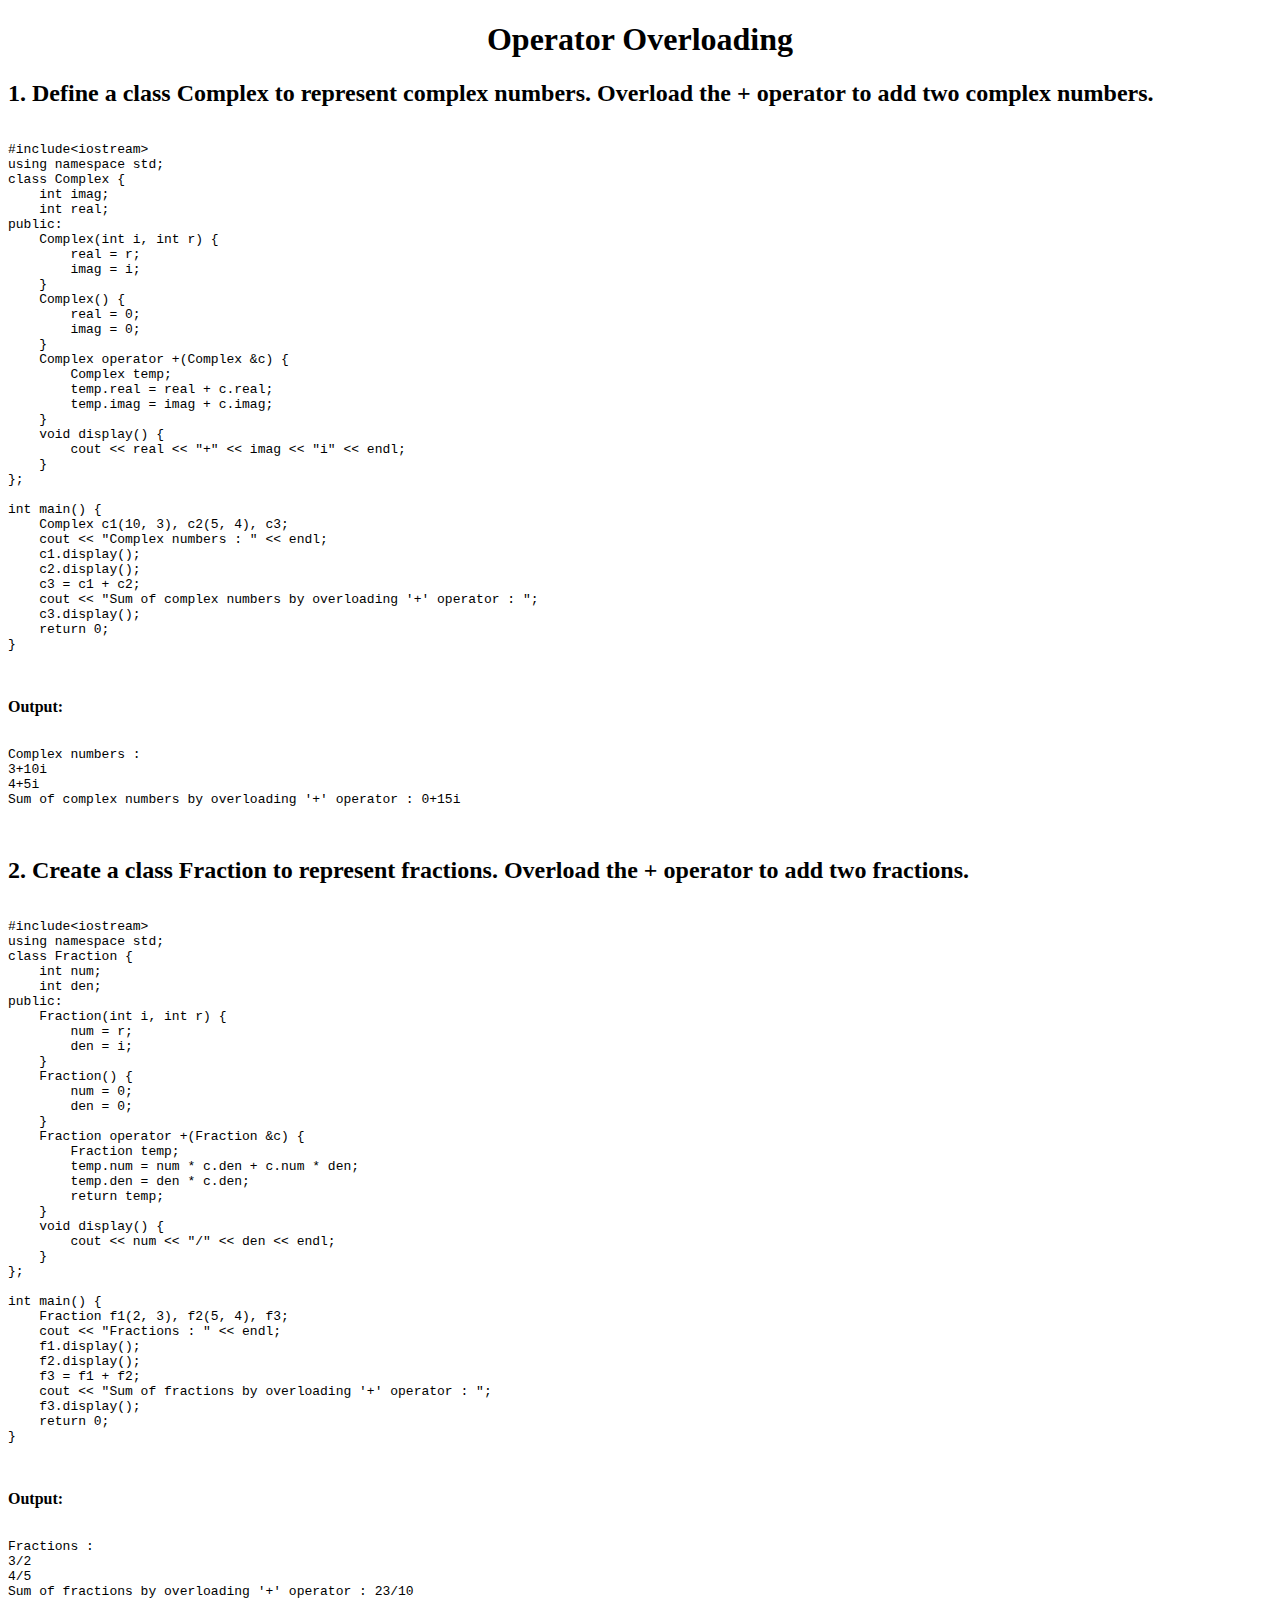
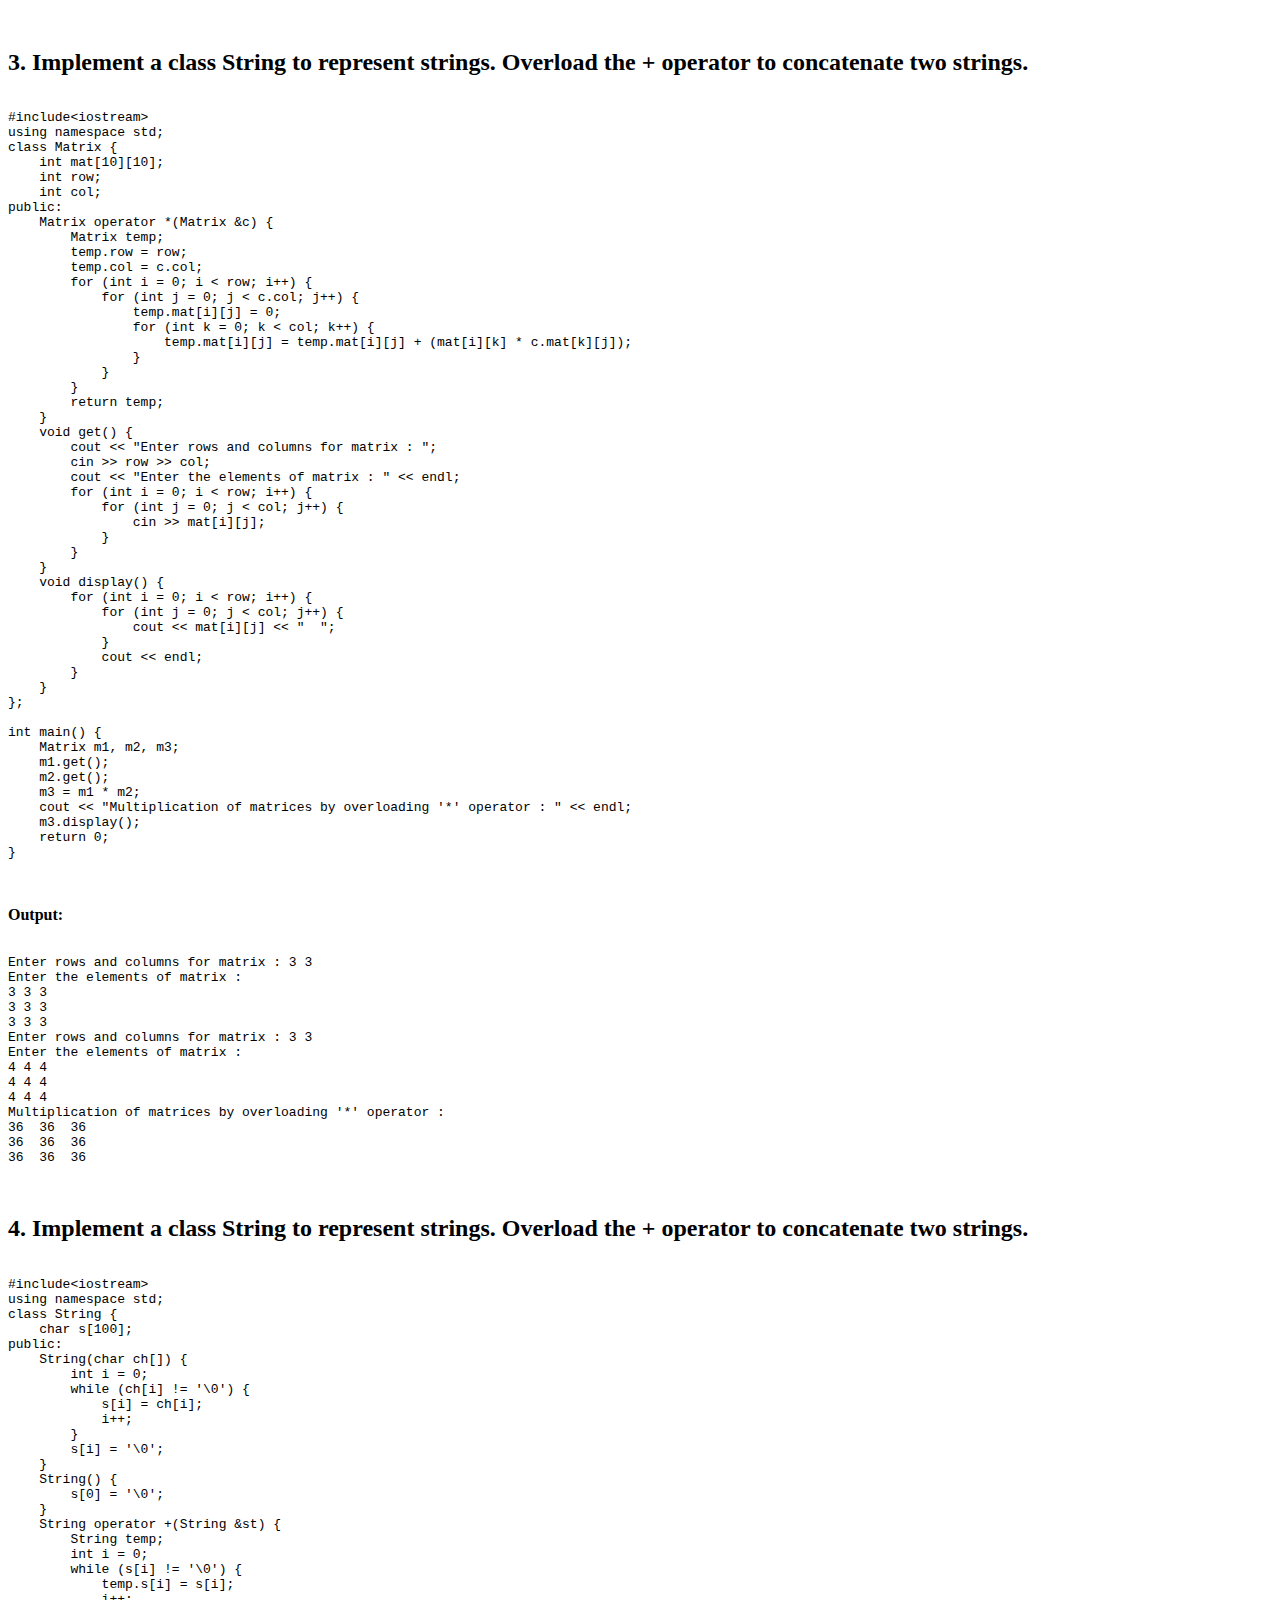
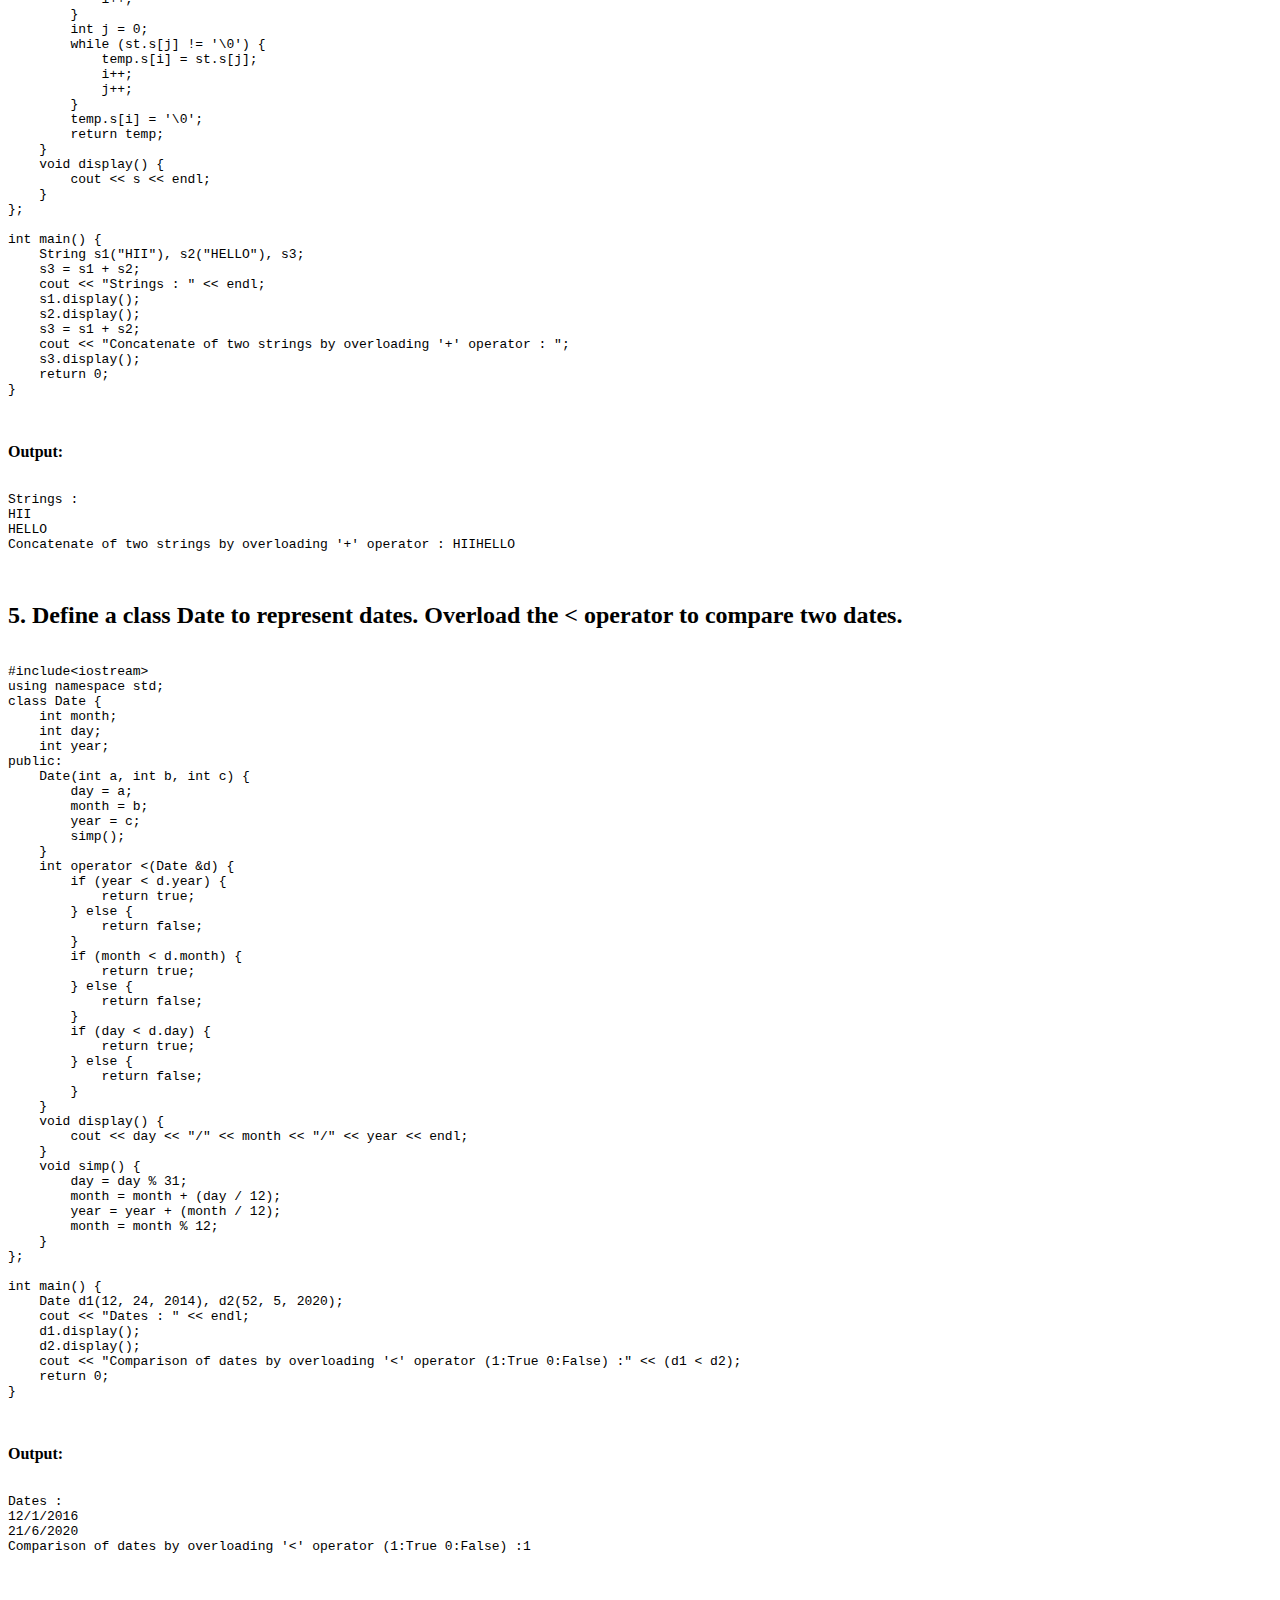
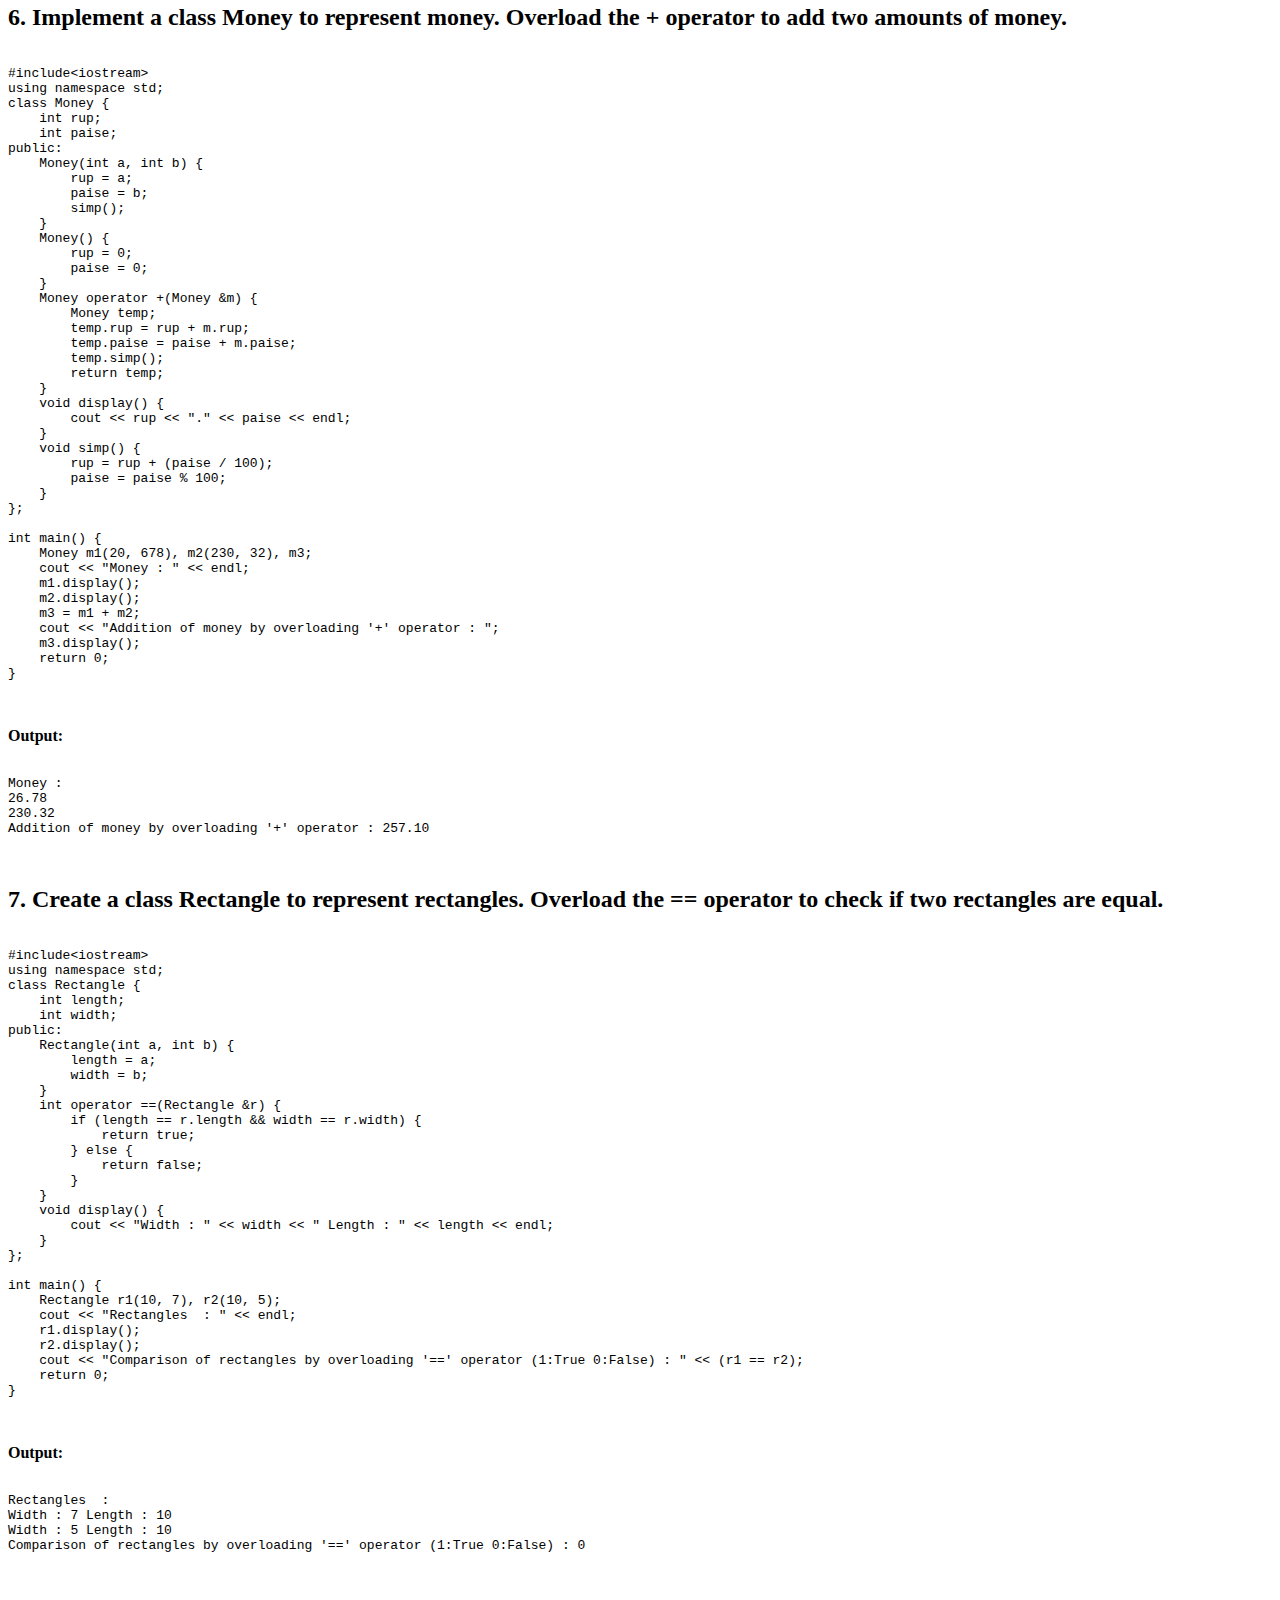
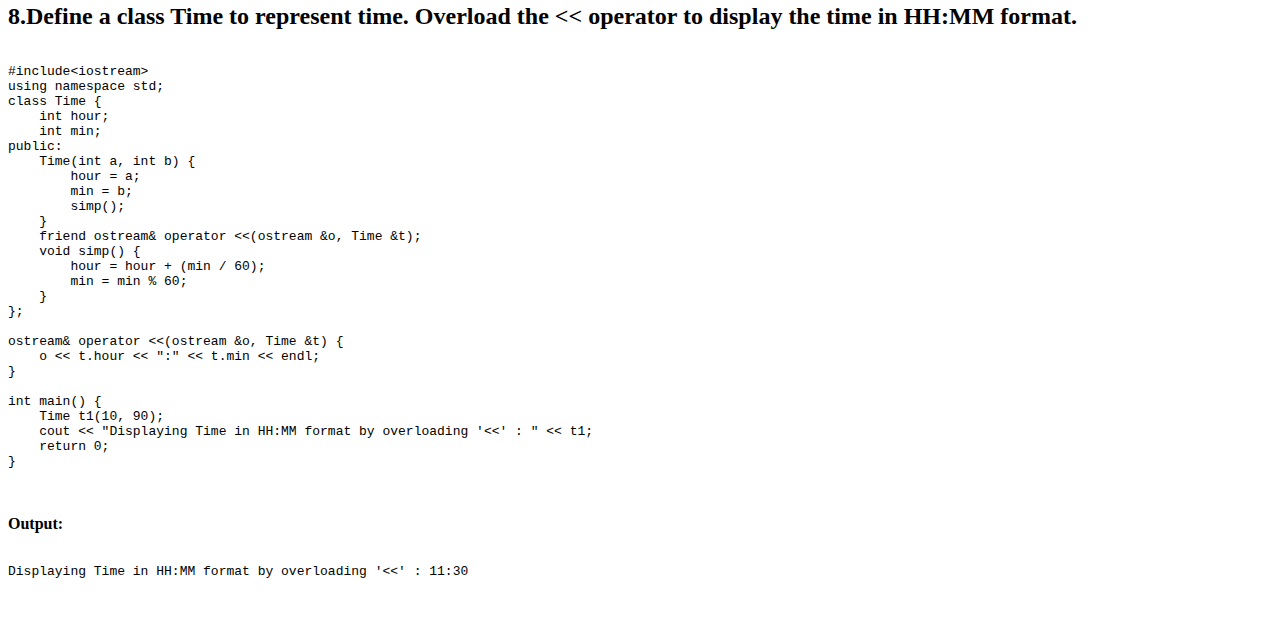
<file: operator overloading.html>
<!DOCTYPE html>
<html lang="en">
<head>
    <meta charset="UTF-8">
    <meta name="viewport" content="width=device-width, initial-scale=1.0">
    <title>Code and Output</title>
</head>
<body>
    <center><h1>Operator Overloading</h1></center>

    <h2>1. Define a class Complex to represent complex numbers. Overload the + operator to add two complex numbers.
    </h2>
    <pre>
        <code>
#include&lt;iostream&gt;
using namespace std;
class Complex {
    int imag;
    int real;
public:
    Complex(int i, int r) {
        real = r;
        imag = i;
    }
    Complex() {
        real = 0;
        imag = 0;
    }
    Complex operator +(Complex &c) {
        Complex temp;
        temp.real = real + c.real;
        temp.imag = imag + c.imag;
    }
    void display() {
        cout &lt;&lt; real &lt;&lt; "+" &lt;&lt; imag &lt;&lt; "i" &lt;&lt; endl;
    }
};

int main() {
    Complex c1(10, 3), c2(5, 4), c3;
    cout &lt;&lt; "Complex numbers : " &lt;&lt; endl;
    c1.display();
    c2.display();
    c3 = c1 + c2;
    cout &lt;&lt; "Sum of complex numbers by overloading '+' operator : ";
    c3.display();
    return 0;
}
        </code>
    </pre>
    <p><strong>Output:</strong></p>
    <pre>
        <code>
Complex numbers : 
3+10i
4+5i
Sum of complex numbers by overloading '+' operator : 0+15i
        </code>
    </pre>

    <h2>2. Create a class Fraction to represent fractions. Overload the + operator to add two fractions.
    </h2>
    <pre>
        <code>
#include&lt;iostream&gt;
using namespace std;
class Fraction {
    int num;
    int den;
public:
    Fraction(int i, int r) {
        num = r;
        den = i;
    }
    Fraction() {
        num = 0;
        den = 0;
    }
    Fraction operator +(Fraction &c) {
        Fraction temp;
        temp.num = num * c.den + c.num * den;
        temp.den = den * c.den;
        return temp;
    }
    void display() {
        cout &lt;&lt; num &lt;&lt; "/" &lt;&lt; den &lt;&lt; endl;
    }
};

int main() {
    Fraction f1(2, 3), f2(5, 4), f3;
    cout &lt;&lt; "Fractions : " &lt;&lt; endl;
    f1.display();
    f2.display();
    f3 = f1 + f2;
    cout &lt;&lt; "Sum of fractions by overloading '+' operator : ";
    f3.display();
    return 0;
}
        </code>
    </pre>
    <p><strong>Output:</strong></p>
    <pre>
        <code>
Fractions : 
3/2
4/5
Sum of fractions by overloading '+' operator : 23/10
        </code>
    </pre>

    <h2>3. Implement a class String to represent strings. Overload the + operator to concatenate two strings.
    </h2>
    <pre>
        <code>
#include&lt;iostream&gt;
using namespace std;
class Matrix {
    int mat[10][10];
    int row;
    int col;
public:
    Matrix operator *(Matrix &c) {
        Matrix temp;
        temp.row = row;
        temp.col = c.col;
        for (int i = 0; i &lt; row; i++) {
            for (int j = 0; j &lt; c.col; j++) {
                temp.mat[i][j] = 0;
                for (int k = 0; k &lt; col; k++) {
                    temp.mat[i][j] = temp.mat[i][j] + (mat[i][k] * c.mat[k][j]);
                }
            }
        }
        return temp;
    }
    void get() {
        cout &lt;&lt; "Enter rows and columns for matrix : ";
        cin &gt;&gt; row &gt;&gt; col;
        cout &lt;&lt; "Enter the elements of matrix : " &lt;&lt; endl;
        for (int i = 0; i &lt; row; i++) {
            for (int j = 0; j &lt; col; j++) {
                cin &gt;&gt; mat[i][j];
            }
        }
    }
    void display() {
        for (int i = 0; i &lt; row; i++) {
            for (int j = 0; j &lt; col; j++) {
                cout &lt;&lt; mat[i][j] &lt;&lt; "  ";
            }
            cout &lt;&lt; endl;
        }
    }
};

int main() {
    Matrix m1, m2, m3;
    m1.get();
    m2.get();
    m3 = m1 * m2;
    cout &lt;&lt; "Multiplication of matrices by overloading '*' operator : " &lt;&lt; endl;
    m3.display();
    return 0;
}
        </code>
    </pre>
    <p><strong>Output:</strong></p>
    <pre>
        <code>
Enter rows and columns for matrix : 3 3
Enter the elements of matrix : 
3 3 3
3 3 3
3 3 3
Enter rows and columns for matrix : 3 3
Enter the elements of matrix : 
4 4 4
4 4 4
4 4 4
Multiplication of matrices by overloading '*' operator : 
36  36  36  
36  36  36  
36  36  36  
        </code>
    </pre>
    <h2>4. Implement a class String to represent strings. Overload the + operator to concatenate two strings.
    </h2>
    <pre>
        <code>
#include&lt;iostream&gt;
using namespace std;
class String {
    char s[100];
public:
    String(char ch[]) {
        int i = 0;
        while (ch[i] != '\0') {
            s[i] = ch[i];
            i++;
        }
        s[i] = '\0';
    }
    String() {
        s[0] = '\0';
    }
    String operator +(String &st) {
        String temp;
        int i = 0;
        while (s[i] != '\0') {
            temp.s[i] = s[i];
            i++;
        }
        int j = 0;
        while (st.s[j] != '\0') {
            temp.s[i] = st.s[j];
            i++;
            j++;
        }
        temp.s[i] = '\0';
        return temp;
    }
    void display() {
        cout &lt;&lt; s &lt;&lt; endl;
    }
};

int main() {
    String s1("HII"), s2("HELLO"), s3;
    s3 = s1 + s2;
    cout &lt;&lt; "Strings : " &lt;&lt; endl;
    s1.display();
    s2.display();
    s3 = s1 + s2;
    cout &lt;&lt; "Concatenate of two strings by overloading '+' operator : ";
    s3.display();
    return 0;
}
        </code>
    </pre>
    <p><strong>Output:</strong></p>
    <pre>
        <code>
Strings : 
HII
HELLO
Concatenate of two strings by overloading '+' operator : HIIHELLO
        </code>
    </pre>

    <h2>5. Define a class Date to represent dates. Overload the < operator to compare two dates.
    </h2>
    <pre>
        <code>
#include&lt;iostream&gt;
using namespace std;
class Date {
    int month;
    int day;
    int year;
public:
    Date(int a, int b, int c) {
        day = a;
        month = b;
        year = c;
        simp();
    }
    int operator &lt;(Date &d) {
        if (year &lt; d.year) {
            return true;
        } else {
            return false;
        }
        if (month &lt; d.month) {
            return true;
        } else {
            return false;
        }
        if (day &lt; d.day) {
            return true;
        } else {
            return false;
        }
    }
    void display() {
        cout &lt;&lt; day &lt;&lt; "/" &lt;&lt; month &lt;&lt; "/" &lt;&lt; year &lt;&lt; endl;
    }
    void simp() {
        day = day % 31;
        month = month + (day / 12);
        year = year + (month / 12);
        month = month % 12;
    }
};

int main() {
    Date d1(12, 24, 2014), d2(52, 5, 2020);
    cout &lt;&lt; "Dates : " &lt;&lt; endl;
    d1.display();
    d2.display();
    cout &lt;&lt; "Comparison of dates by overloading '&lt;' operator (1:True 0:False) :" &lt;&lt; (d1 &lt; d2);
    return 0;
}
        </code>
    </pre>
    <p><strong>Output:</strong></p>
    <pre>
        <code>
Dates : 
12/1/2016
21/6/2020
Comparison of dates by overloading '&lt;' operator (1:True 0:False) :1
        </code>
    </pre>

    <h2>6. Implement a class Money to represent money. Overload the + operator to add two amounts of money.
    </h2>
    <pre>
        <code>
#include&lt;iostream&gt;
using namespace std;
class Money {
    int rup;
    int paise;
public:
    Money(int a, int b) {
        rup = a;
        paise = b;
        simp();
    }
    Money() {
        rup = 0;
        paise = 0;
    }
    Money operator +(Money &m) {
        Money temp;
        temp.rup = rup + m.rup;
        temp.paise = paise + m.paise;
        temp.simp();
        return temp;
    }
    void display() {
        cout &lt;&lt; rup &lt;&lt; "." &lt;&lt; paise &lt;&lt; endl;
    }
    void simp() {
        rup = rup + (paise / 100);
        paise = paise % 100;
    }
};

int main() {
    Money m1(20, 678), m2(230, 32), m3;
    cout &lt;&lt; "Money : " &lt;&lt; endl;
    m1.display();
    m2.display();
    m3 = m1 + m2;
    cout &lt;&lt; "Addition of money by overloading '+' operator : ";
    m3.display();
    return 0;
}
        </code>
    </pre>
    <p><strong>Output:</strong></p>
    <pre>
        <code>
Money : 
26.78
230.32
Addition of money by overloading '+' operator : 257.10
        </code>
    </pre>

    <h2>7. Create a class Rectangle to represent rectangles. Overload the == operator to check if two rectangles are equal.
    </h2>
    <pre>
        <code>
#include&lt;iostream&gt;
using namespace std;
class Rectangle {
    int length;
    int width;
public:
    Rectangle(int a, int b) {
        length = a;
        width = b;
    }
    int operator ==(Rectangle &r) {
        if (length == r.length && width == r.width) {
            return true;
        } else {
            return false;
        }
    }
    void display() {
        cout &lt;&lt; "Width : " &lt;&lt; width &lt;&lt; " Length : " &lt;&lt; length &lt;&lt; endl;
    }
};

int main() {
    Rectangle r1(10, 7), r2(10, 5);
    cout &lt;&lt; "Rectangles  : " &lt;&lt; endl;
    r1.display();
    r2.display();
    cout &lt;&lt; "Comparison of rectangles by overloading '==' operator (1:True 0:False) : " &lt;&lt; (r1 == r2);
    return 0;
}
        </code>
    </pre>
    <p><strong>Output:</strong></p>
    <pre>
        <code>
Rectangles  : 
Width : 7 Length : 10
Width : 5 Length : 10
Comparison of rectangles by overloading '==' operator (1:True 0:False) : 0
        </code>
    </pre>

    <h2>8.Define a class Time to represent time. Overload the << operator to display the time in HH:MM format.
    </h2>
    <pre>
        <code>
#include&lt;iostream&gt;
using namespace std;
class Time {
    int hour;
    int min;
public:
    Time(int a, int b) {
        hour = a;
        min = b;
        simp();
    }
    friend ostream& operator &lt;&lt;(ostream &o, Time &t);
    void simp() {
        hour = hour + (min / 60);
        min = min % 60;
    }
};

ostream& operator &lt;&lt;(ostream &o, Time &t) {
    o &lt;&lt; t.hour &lt;&lt; ":" &lt;&lt; t.min &lt;&lt; endl;
}

int main() {
    Time t1(10, 90);
    cout &lt;&lt; "Displaying Time in HH:MM format by overloading '<<' : " &lt;&lt; t1;
    return 0;
}
        </code>
    </pre>
    <p><strong>Output:</strong></p>
    <pre>
        <code>
Displaying Time in HH:MM format by overloading '<<' : 11:30
        </code>
    </pre>




</body>
</html>
</file>
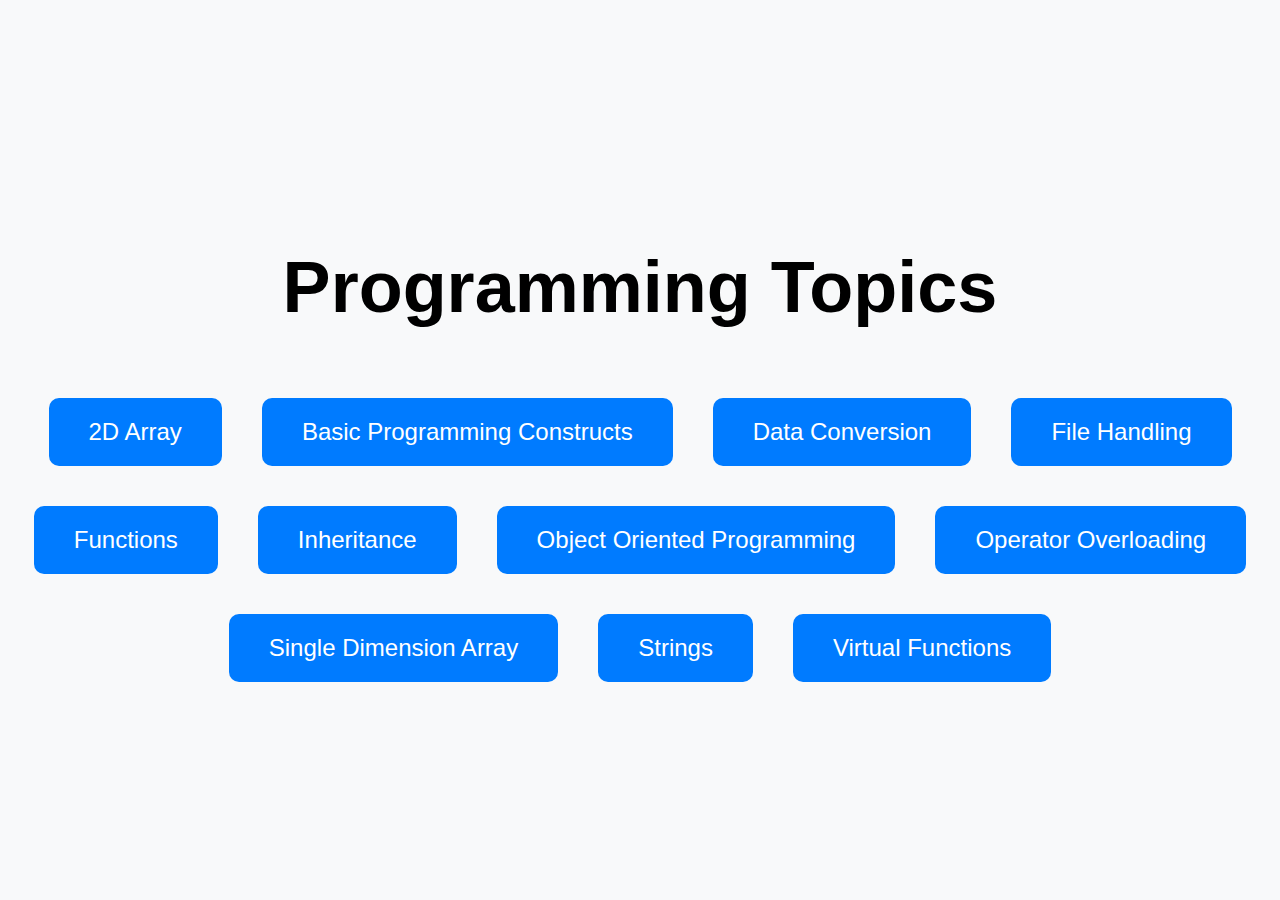
<file: program.html>
<!DOCTYPE html>
<html lang="en">
<head>
    <meta charset="UTF-8">
    <meta name="viewport" content="width=device-width, initial-scale=1.0">
    <title>Programming Topics</title>
    <link rel="stylesheet" href="pr.css">
</head>
<body>
    <div class="container">
        <h1>Programming Topics</h1>
        <div class="topics">
            <a href="2d array.html">2D Array</a>
            <a href="basic programming.html">Basic Programming Constructs</a>
            <a href="data conversion.html">Data Conversion</a>
            <a href="file handling.html">File Handling</a>
            <a href="functions.html">Functions</a>
            <a href="inheritance.html">Inheritance</a>
            <a href="oop.html">Object Oriented Programming</a>
            <a href="operator overloading.html">Operator Overloading</a>
            <a href="single dimension array.html">Single Dimension Array</a>
            <a href="frach.html">Strings</a>
            <a href="vf.html">Virtual Functions</a>
        </div>
    </div>
</body>
</html>
</file>
<file: var.css>
body {
    margin: 0;
    padding: 0;
    font-family: Arial, sans-serif;
    background-color: #f8f9fa;
}

.container {
    max-width: 800px;
    margin: 0 auto;
    padding: 20px;
}

h1 {
    text-align: center;
    font-size: 48px;
    margin-bottom: 30px;
}

.topics {
    display: flex;
    flex-wrap: wrap;
    justify-content: center;
}

a {
    display: block;
    text-decoration: none;
    background-color:blue;
    color: #fff;
    padding: 10px 20px;
    margin: 10px;
    border-radius: 5px;
    transition: background-color 0.3s ease;
}

a:hover {
    background-color: #0056b3;
}
</file>
<file: pr.css>
body {
    margin: 0;
    padding: 0;
    font-family: Arial, sans-serif;
    background-color: #f8f9fa;
}

.container {
    width: 100vw;
    height: 100vh;
    display: flex;
    flex-direction: column;
    justify-content: center;
    align-items: center;
}

h1 {
    text-align: center;
    font-size: 72px;
    margin-bottom: 50px;
}

.topics {
    display: flex;
    flex-wrap: wrap;
    justify-content: center;
}

a {
    display: block;
    text-decoration: none;
    background-color: #007bff;
    color: #fff;
    padding: 20px 40px;
    margin: 20px;
    border-radius: 10px;
    font-size: 24px;
    transition: background-color 0.3s ease;
}

a:hover {
    background-color: #0056b3;
}
</file>
